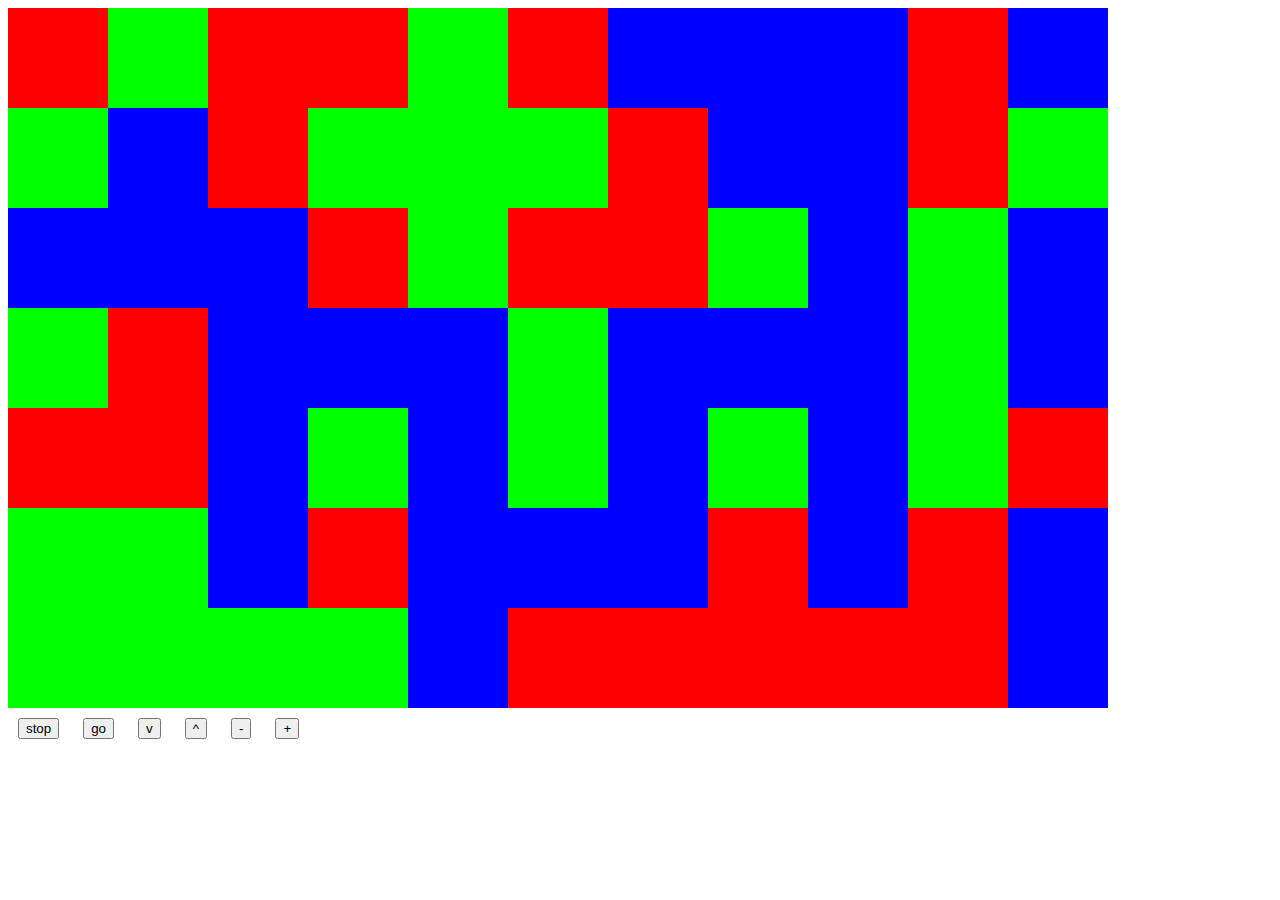
<file: rgb/index.html>
<!DOCTYPE html>
<html>
<head>
  <link rel="shortcut icon" href="https://faerie.garden/images/favicontwo.png" type="image/x-icon" />
  <title>
    faith generator
  </title>
  <style>
    div {
      width: 1100px;
      height: 730px;
      }

    div div {
      width: 100px;
      height: 100px;
      outline: 0px solid;
      float: left;
      }
      button {

        margin-top:10px;
        margin-left: 10px;
        margin-right: 10px;
      }
    </style>
    <script>
    var checker;
    var rate=100;
    var nIntervId;
    var colorlist=['blue','red','lime'];
    var colorlisttwo=['DarkBlue','FireBrick','green'];
    var boxlist=['a', 'b', 'c','d','e','f','g','h','i','j','k','l',
                 'm','n','o','p','q','r','s','t','u','v','w','x',
                 'y','z',
                 'aa','bb', 'cc','dd','ee','ff','gg','hh','ii','jj',
                 'kk','ll','mm','nn','oo','pp','qq','rr','ss','tt',
                 'uu','vv','ww','xx','yy','zz',
                 'aaa','bbb', 'ccc','ddd','eee','fff','ggg','hhh','iii','jjj',
                 'kkk','lll','mmm','nnn','ooo','ppp','qqq','rrr','sss','ttt',
                 'uuu','vvv','www','xxx','yyy',];
    var boxlisttwo=[];
    var x;
    var y;


    function changeColor() {
      checker=1;
      nIntervId = setInterval(myFunction,rate);

    }

    function myFunction() {


  boxlist.forEach(flipper);

function flipper(value, index, array) {
   x = Math.floor((Math.random() * 3));
   y = Math.floor((Math.random() * 3));
  document.getElementById(value).style.background=colorlist[x];
  document.getElementById(value).style.color=colorlist[y];
}

  boxlisttwo.forEach(flippertwo);
function flippertwo(value, index, array) {
  x = Math.floor((Math.random() * 3));
  document.getElementById(value).style.background=colorlisttwo[x];
}
}
function breaker(){
var t = Math.floor((Math.random()*7));
var v = Math.floor((Math.random()*7));
var i = Math.floor((Math.random()*[boxlist.length]));
console.log(t,v,i)
if (t==v){
//  if (document.getElementById(boxlist[i]).style.background=='red'){
//    document.getElementById(boxlist[i]).style.background='FireBrick'
//  } else if (document.getElementById(boxlist[i]).style.background=='blue'){
//    document.getElementById(boxlist[i]).style.background='DarkBlue'
//  } else if(document.getElementById(boxlist[i]).style.background=='lime') {
  //  document.getElementById(boxlist[i]).style.background='green' }
  boxlisttwo.push(boxlist[i]);
  boxlist=boxlist.filter(function(item) {
  return item !== boxlist[i]

})

}
}

function ratedown() {
  breaker();
  if (rate==1600){
    checker=0;
    console.log("checker="+checker);
    clearInterval(nIntervId);
    }else{
      rate=(rate*2);
      clearInterval(nIntervId);
      console.log("rate="+rate);
      changeColor();
      };
    }

function rateup(){
  breaker();
    if (checker==0){
      changeColor();
    }else{
      rate=(rate/2);
      console.log("rate="+rate);
      clearInterval(nIntervId);
      changeColor();
    }
  }
function stopTextColor(){




  breaker();
  clearInterval(nIntervId);
  checker=0;
}
function goTextColor(){
  if(checker==0){
  breaker();
  changeColor();
}else{
  console.log("im going already!");
}
}



    </script>
</head>
<body onload="changeColor();">
  <div>
    <div id="a"></div>
    <div id="b"></div>
    <div id="c"></div>
    <div id="d"></div>
    <div id="e"></div>
    <div id="f"></div>
    <div id="g"></div>
    <div id="h"></div>
    <div id="i"></div>
    <div id="j"></div>
    <div id="k"></div>
    <div id="l"></div>
    <div id="m"></div>
    <div id="n"></div>
    <div id="o"></div>
    <div id="p"></div>
    <div id="q"></div>
    <div id="r"></div>
    <div id="s"></div>
    <div id="t"></div>
    <div id="u"></div>
    <div id="v"></div>
    <div id="w"></div>
    <div id="x"></div>
    <div id="y"></div>
    <div id="z"></div>
    <div id="aa"></div>
    <div id="bb"></div>
    <div id="cc"></div>
    <div id="dd"></div>
    <div id="ee"></div>
    <div id="ff"></div>
    <div id="gg"></div>
    <div id="hh"></div>
    <div id="ii"></div>
    <div id="jj"></div>
    <div id="kk"></div>
    <div id="ll"></div>
    <div id="mm"></div>
    <div id="nn"></div>
    <div id="oo"></div>
    <div id="pp"></div>
    <div id="qq"></div>
    <div id="rr"></div>
    <div id="ss"></div>
    <div id="tt"></div>
    <div id="uu"></div>
    <div id="vv"></div>
    <div id="ww"></div>
    <div id="xx"></div>
    <div id="yy"></div>
    <div id="zz"></div>
    <div id="aaa"></div>
    <div id="bbb"></div>
    <div id="ccc"></div>
    <div id="ddd"></div>
    <div id="eee"></div>
    <div id="fff"></div>
    <div id="ggg"></div>
    <div id="hhh"></div>
    <div id="iii"></div>
    <div id="jjj"></div>
    <div id="kkk"></div>
    <div id="lll"></div>
    <div id="mmm"></div>
    <div id="nnn"></div>
    <div id="ooo"></div>
    <div id="ppp"></div>
    <div id="qqq"></div>
    <div id="rrr"></div>
    <div id="sss"></div>
    <div id="ttt"></div>
    <div id="uuu"></div>
    <div id="vvv"></div>
    <div id="www"></div>
    <div id="xxx"></div>
    <div id="yyy"></div>
    <button onclick="stopTextColor();">stop</button>
    <button onclick="goTextColor();">go</button>
    <button onclick="ratedown();">v</button>
    <button onclick="rateup();">^</button>
    <button onclick="window.location.href = 'https://index-of-works.glitch.me/rgb/small.html';">-</button>
    <button onclick="window.location.href = 'https://index-of-works.glitch.me/rgb/big.html';">+</button>



  </div>

</body>
</html>
</file>
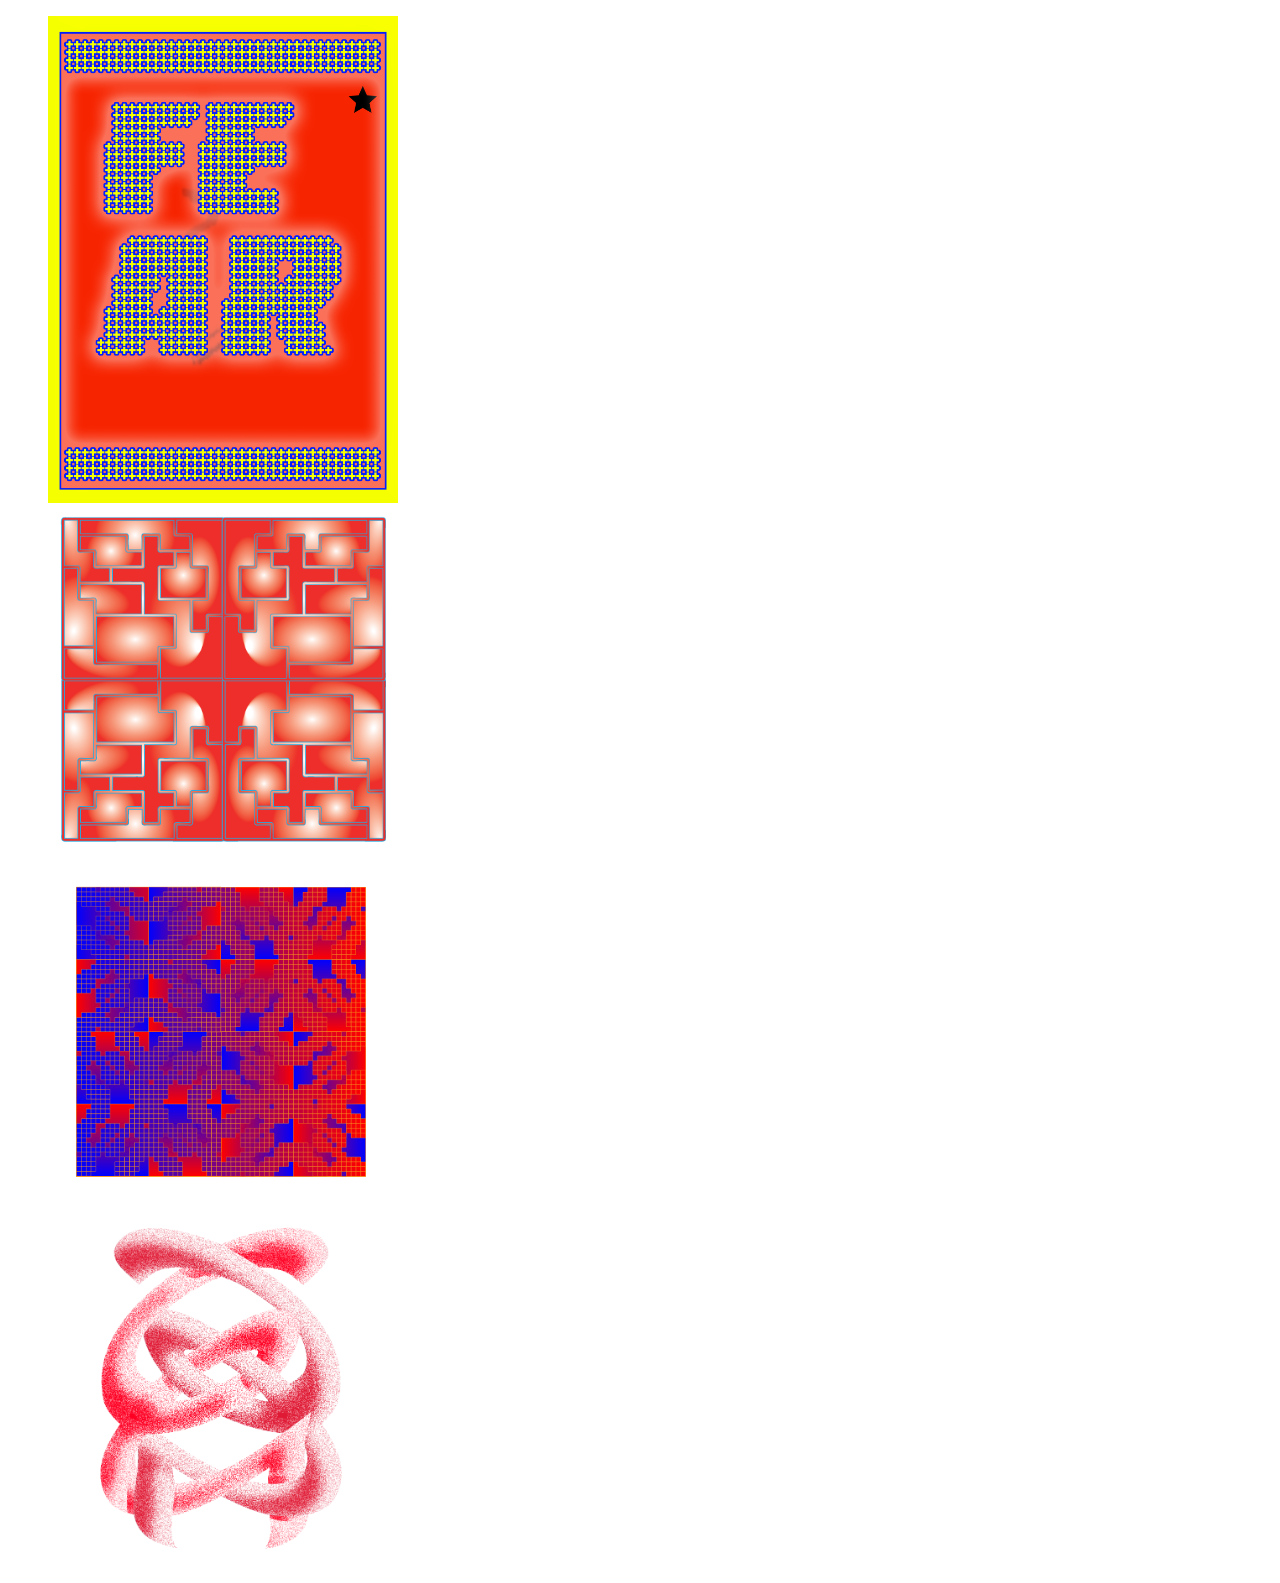
<file: designs.html>
<!DOCTYPE html>
<html lang="en">
<head>
    <meta charset="UTF-8">
    <meta http-equiv="X-UA-Compatible" content="IE=edge">
    <meta name="viewport" content="width=device-width, initial-scale=1.0">
    <title>Document</title>
    <style>
        ul{
            list-style: none;
        }
    </style>
</head>
<body>
    <ul >
        <li><a href="assets/fear.png"><img src="assets/fear.png" width="350px"></a></li>
        <li><a href="assets/grid-gradient-1.png"><img src="assets/grid-gradient-1.png" width="350px"></a></li>
        <li><a href="assets/grid-gradient-2.png"><img src="assets/grid-gradient-2.png" width="350px"></a></li>
        <li><a href="assets/walgreens-symmetry.png"><img src="assets/walgreens-symmetry.png" width="350px"></a></li>

    </ul>
    
</body>
</html>
</file>
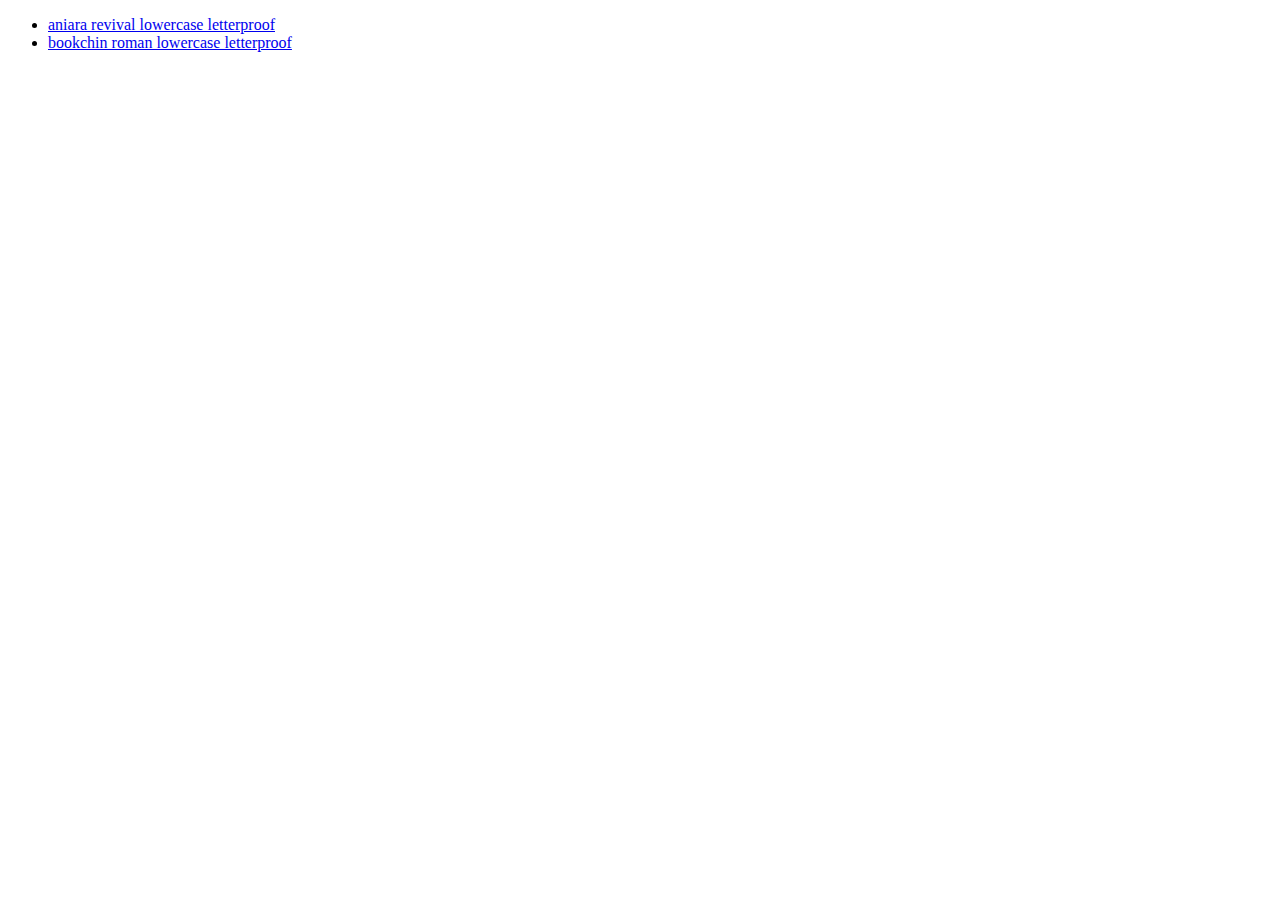
<file: fonts.html>
<!DOCTYPE html>
<html lang="en">
<head>
    <meta charset="UTF-8">
    <meta http-equiv="X-UA-Compatible" content="IE=edge">
    <meta name="viewport" content="width=device-width, initial-scale=1.0">
    <title>fonts</title>
</head>
<body>
    <ul>
        <li><a href="./assets/bookchin-roman.pdf">aniara revival lowercase letterproof</a></li>
        <li><a href="./assets/bookchin-roman.pdf">bookchin roman lowercase letterproof</a></li>   
    </ul>
</body>
</html>
</file>
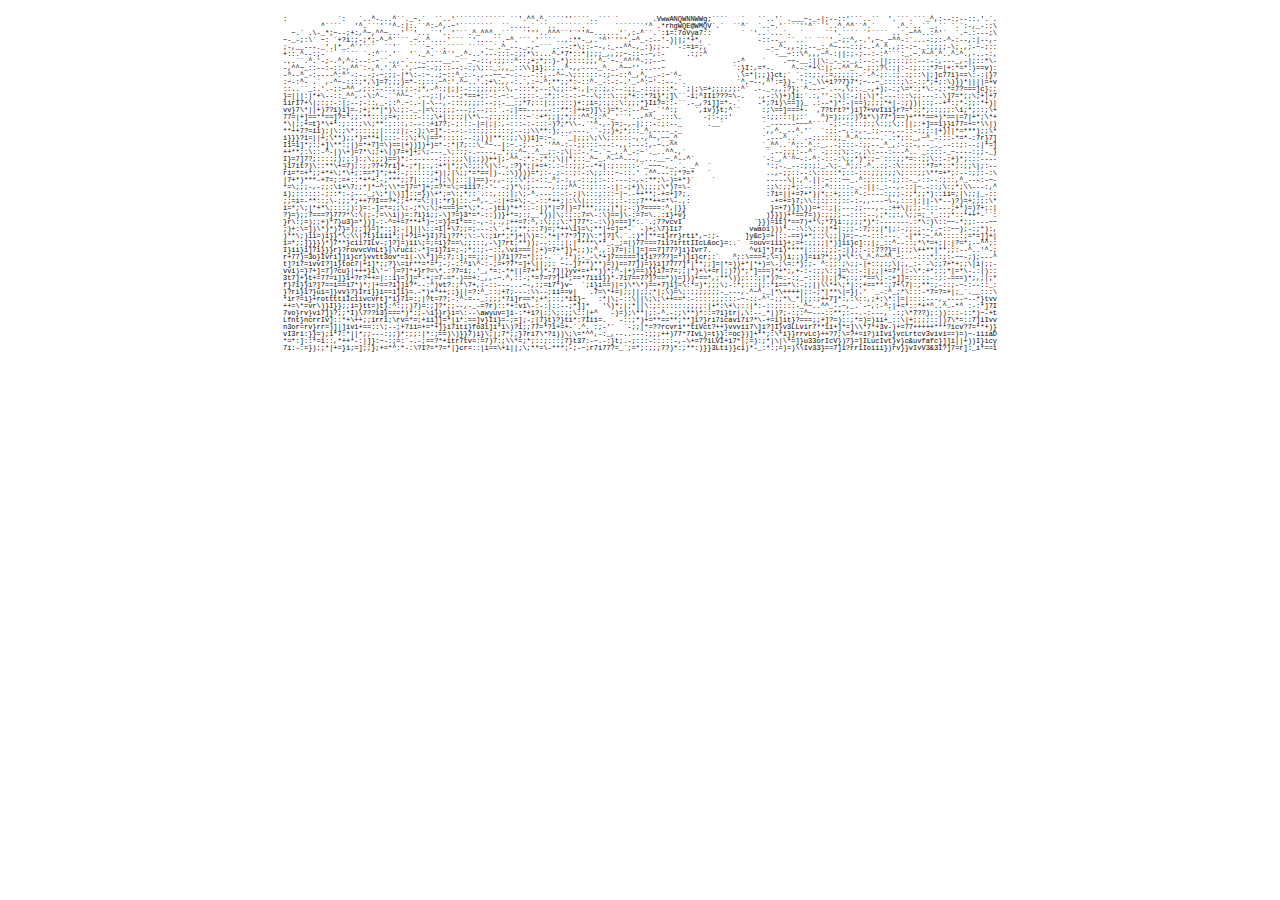
<file: gleaning.html>
<!DOCTYPE html>
<html>
<head>
  <style type="text/css">
  @import url("https://fonts.googleapis.com/css?family=Inconsolata|Roboto+Mono|Ubuntu+Mono|Cutive+Mono");
  pre{
  display: inline-block;
  font-size: 9px;
  text-align: center;
  font-family: Ubuntu Mono, Courier !important;
  text-rendering: optimizeSpeed;
  }



  </style>
  <meta charset="UTF-8" />
  <title>gleaning</title>


  <script>
  var rotation=["hide_one","hide_two","hide_three","hide_four", "hide_five", "hide_six", "hide_seven", "hide_eight", "hide_nine", "hide_ten", "hide_eleven", "hide_twelve", "hide_thirteen","hide_fourteen", "hide_fifteen",
   "hide_sixteen", "hide_seventeen", "hide_eighteen", "hide_nineteen", "hide_twenty", "hide_twentyone", "hide_twentytwo", "hide_twentythree" , "hide_twentyfour", "hide_twentyfour", "hide_twentyfive", "hide_twentysix"];//this is the array of ids for the frames stored in the body
    var n=0; //this is the counter
    var nIntervId;
    var animation= ["hello <br> dog","bye <br> pet","sup <br> fool","yoooo <br> gurl",""];
    function changeFrame() {
      nIntervId = setInterval(flashText, 200);
      //this is the speed of the animation, lower number is faster, by ms
    }

    function flashText() {
      //this checks what frame we are on and counts up by one
//       document.getElementById('my_box').innerHTML=animation[n];
      if (n==25){
        n=0;
      } else {
        n=n+1;
      }
        if (n-1<0){ //this hides the previous frame
          document.getElementById(rotation[25]).style.display="none";
        } else {
          document.getElementById(rotation[n-1]).style.display="none";
        }

    var x = document.getElementById(rotation[n]);
    //this makes the current frame visible
    if (x.style.display === "none") {
      x.style.display = "block";
    } else {
      x.style.display = "none";
    }



    }

    function stopTextColor() {
      //this is the stop button
      clearInterval(nIntervId);
    }


  </script>


</head>


<body onload="changeFrame();">


    <p id="my_box"></p>

  
  <pre class="hider" id="hide_one" style=" display: none; font-size: 7px; font-family: monospace; background-color: rgb(255, 255, 255); color: rgb(0, 0, 0); line-height: 7px;">
            =    ''^-.^''  `^_.`    ````` ````` ```   ``'.`'``  ```  ```'`               =vczcczuoo-  ``        `'.`` `'^^..'^;:""-- ```.` `  ```` '   .`.""-:-.,-,'`  '''
                `'` ``''^^-:-` ``"^.^"^`           `.'^..` ```````   ```       ``    `  YEh0YTOPTk@s'      `    `'.'`    ` `````````'.` ``      ``````` .``   ``,^"_-::::|
'    :=::-^^^_-,^...'..`''''````'' ``.'```'..`'''``     ```''.^.``````.^```'`.``^-,^'```]khPd#B#H#MQv`        ``` `.` '         ``'      `  `  `` `..'`."^`   `''`"_^^--_-
-,:-:  .;``:*>::-;;:_.".  ``'^..^.''`'`   ``````  `''`   '```  ` .-::^.^.`'``````...^"^^.-=vk@#BddHo.           ;:-_.'` '''`  ```.^-^.",'`_^^^.'^"- ``',;:--.--^_^:;--^^^^
^'^-,.`^` :>;-_`'`''` ````  ``  '' `` ``      `.``'^^^''...`  ``^_-;;;-^^..-^^^'.^^.^|;;::*l;-=tII+'             `.^^^,_-;"_,.-.._-_,---^'^^`` '--^-.._-:-:-_:-'^-^'^--,^^
;_^""-:"``        `^` `'``  ` `.^'  `  '''^'` '^^"----:::-,``'.^;**::;;;:-^_^::.^-,^^._:-'`-+)*;*+|^                 ..---^^^.^^,-::--";,^-_-``  ".`^....`..'.''`",.'^^''^
_` ..'`^".``^'""^^---```^^. ```..^.^..,"  .`.^-^";::-.-,-;-:--;-|=;-:--:^^^`'^`..`'^_:_,^^`  `_;]>|:.       '--  .__` '^-.',;;:-^^^^^'`"^_-";;:------^--_-_,-"^_-:--:|:-__
..^_::-_:-":-,^.`:-^..`'^.^`.^..--:-,,",,--::---,--^"-:;;=ir;-:`..^^^""^"^.`..'.^````'_,"'                   `:;:;rcr: ._^.:|;,::.^.'^'.`-,:>;^:;-_-::::-;=|*:*+;-|;|l*:;:
-^'.,:-_,,,-' ^-".-:".-:-^--;-_-_``-^-:^^-"-^^-,.'^^,--.'":;^^_.._-:,-"--,,-----.._^.^'-".                     -,-^:*l*`'-----^,+:::::--`^'^--.-:'-::-::-:t++]];+;-^-|]];|
--._`'``--^^^---::":+;>;;:;*;-,-^-`.`:^..^`'``_;;:^._,^`.-_,'-||:-|:---^"^"-,--. `"^.. ^-^                     ^^.`''^-+^`'_^:::*|=)17;;."^_";:,-::-^,";:;:-;|*;||||*)+ll7
^^'``_` '^::,...,:-;--;;--;---:;-^`^-;_:-"-:::;:-::;-^-"-;:"^-:::-:;:^:----^"-"-:-^^--;;::-,.'         ``      ^'^",^_"-_    .`  ^^^;::^^^.:;:_-::|;--:;-,:-;*=>+*|+t]-:|7
"--_;||;""--..'^'-;:^,_``'^^"^_-"-:;--:-:;;;|:-_--"-,.-::--^,::--_---.",:;--:--:;|:::>1r):>+;;^   .--:;;;;;-`   _,-;*;;:-*i]:.   --::-:;-;|;:---,--:;-..^-`;+|*;;;;;;;))|i
li=;:::---^,;:_"-_-:.^^-,.'.-`^-.:,-^_"--::;;:-"-:,_^--;=;--;-:----;*:->);--:-::;;:;|tl]7:::,,-^   .7t1)|;-.    .-)l>;;=))*>*  `;)|;-;=7;-:;;;||--:;|;::;:-;;,-;-;--;|*;;|
i=;;||+||)+1>|;,^);++|;||---"^,||):-:;;-,":;,";:-^`^-;|7:,---,--::-;;;+*7+,;+|---^^"^_^``.-;;;:;-    :7+|:.      ,:*)=))+*|;-  ;>]]]|*i7);itvl]>li=*-:;::-::;-;]|;;-::;;;;
=|||||;;+)71])*;-;:----;|:::---;;;:;;::--;;;:^_::-;:----_`";;::;:;;:-_.-::.`.`  `'.^.^..---;;:._-.    .]c*`       ,-::-;;:,`  ^-;;--:-;*);;;|*;||*++*;|>7++|+);|);|;;;|;;*
);;+>11)|||;;:--:*|;;|:;:::_--.-::=*]|-::::,:;;::-"^--"^-^-::-:);:;;,. `.,"_:|;-^.-;::--;-"^^^'..  .    `^        ^_,""-^.`  '^_"-"_-:------,-----;;:-;*||>]7*;||;|;-:|)7)
|;|++]i*;*|:;:;:--::::-,::;:-":;;;1;----------:---,--,^-;;;;*,;;_^__^.'  .::;*;;:---_^_--^^^^^`^^   `'            ..'.""^  ^.'^"--"^.-^...^-^^^^"---"----:|;;;:;:-:;;;;;++
rl1i)||*::*;;:-;;|;;;;:---:;;-;::;|;---"^^"--:|;;;;--;;*|17+;"'   `,::-:-:|;::-,-,^^_^._^.^.^_"""                 ...^.,.  :_^-"-:;,.^^._^__` '_;;--^^..^^--"^-;;_-)l]7]>7
7i]=;:;;=|;;:;;+7=|)>+:;|;--;|==+=>+-";:|:,-;-..,-:-^'.:,^-:.`''.,-^:;:---_---^^,_^^"^"_^"...'^^_                 ``.-^  ```',".`^::---_::,,^._^,,--_^,--...^"--:-_:::;|lt
*)|---_-__;);:;|)+;;;);|71]+]>;|;---^:|::::',^.^..-:-:^^'``^^-;-::;;--.`.. '^^...^,_'`.'`..,,.^.'                 ''^-^ :_"^' ^::"-::-:^:;-,,,--",^''`^----"^^",_"---^^|;;
7>*;)::-",-;|);||;::-,;|*)*;"^^^,,^"-:::;:;:;;*;;;;-^'.-;:_:;;:;;;;;^"^.^^`..^'_,,_"^'`.....",^^^.                   ` `.^-".--_:--;;;;;;--^`---:::);:;:;;-,-;;;;:-:-:,^^.
=7]77;"-;;:+>==;:;:=>)=i7*;_-;;::--|||;::;::::;;:::_^:l=|;|7=;.-_-:;::,^;||--:--:-"``^^__"^.`.^^             ^-:' ";* `,_-::::"";;:".-;:"'``-:--::-:---;*+|:-::--::::-^^-_
7=7=;::;;;;;*|*;-+))7+:*+;"::--::-;||:;;:;;)|*);|:^-;==+|)*;:-`-"-:::--;;;:--"_-:^`  ..^_",,-;;:.                  -;.:-----::---,;;-,,---;;;;:--:-,-::;;:||;:-----:----:-
|;|)|+-|)>;-+);;-|||+:-;||:-;;---:*+|-::--:|+|+-"-^-::;|;:-,-,`----"----:--:-_",-".^,:;:;^-::::-                    .^-|;"^ -;;.-:-""^^.-;:,--^-:---,^"--,,-^-,.."^^,,..,:
]|;;:-_:;::)=|+|:))=-`:;*|++>>||*;;)|||:;+>)i;-'^.`-|+;;;:,,_--:;;-._--;:----::^-;:::::--:;;;:"`                    _::||;:,---^,--:-_^^-;::^,,^.^,-;_`^-::;;:::;;,-"-,^..
:,^_:"--:;-;;,;:"-^":-:::|)];:|i]|;|:+;-:;;-.`,-^^--;;::-.'-,""-----;|:-,-:,-.:"`.-;;;;^:*||***                    :>+|*=>);+|;:-;:-:--^-,^^,-:::"-:;;;|*;-+=7|;;:-:_:::,'
>>+-:;:-:;^,;;;;;;|iti;>)*;*;;+*::;-->l*::^'.'"^":;;**;;-^^--;||::--;;:--:-"-:-"---;||;;*;;*=*;                    .+=+l1|:|::-:-:::-_--^^"-^`:-^-:-::::^,-.':]*+);;;;;;".
*||--|;;:;-"-;7*;):-+7+>;-:;,-+|-;;;|+|>]|;-;:^^;*++||;;-_-;|||=]|:|**;;;:;::;;;:,;||||*|;++=+,                    -*)]|=|;*+*:::;;-^,-;-,,^^^-|;-;;;:,,------::;*|*|-.:-.
=|::+>77>l7=];:--|:--*|;*|;|;|71i>;;-*=>=i+;+-::*71];*;:;:^;+**|;--:-|=):--;|+|;--|+;;;|+)|-;]                     i7*=|)=)+*+-:;;;:,:::---^-|--:^::;;-.^.--:;:,-;;;,`'_"_
+;*=];;;||+>lIl7|*;;-.;':+|);|=*)+--*]+]=)7;-^--..^-*++=|'.^:;;;;:-;)*=--,:|*))))|;;*^-;*=7ll=                  ,;*7lt++*>)||;;;*]1;:;;:;||:---,,^^._;;-:;--.`';;---"-^..^
|,-;+|;;+*|>il++;*)+)*-,)7:|7+;+;-:v*|;|=:;-_^_-:- :|;||;--;++;;*|:;1>|;;;:;;**||||;;||-;|==+*                 .nt+*;;:"-;;;;:::;||;:::,;|_,:;;--^::---"-^ _-"^-:"-;]l|...
+||>l7*;)=>)|;::-+l]|)*)|:,;|=+|*t7*=+=)||*:,*:-;t+;;||;;;||'-|*;;;|1=)*;:|++++|"^;;;;;|*77lll|^,>*'          `cv=|+;|;;>||;;::::--:*|-_..--"..`` .,:|:-`"^-"-;:;)*||;||+;
+;-;7]1**)7+;*77+|*tt||ll=||7t>;;)))i>>]);;:,;-_-=irI=:||=|:---::;;:*|;;;;*>7;|>||+*||*|=77illi1ltoahaur]|-   7zz17l1r7;;+;:;;;;;*)=1itv||;:_-;-:-::-;;+77:;;:|||:.^'`"---
7))17>7]==]i>]crllzool;;:lct1=-;7++]>1>=::||-:,.^:--ir=)=+:;;;++;*>)|:|)7;**|;*;;,*|;||*+))7=)i1li]:          +i>*;ll7)+*|);;;;:::,,-;;,^.-;**||:,^-:;||;::;--"'^^.'`^,,;;
l1==lcllvctl77ltvtIzococt|*l];;|;*>>|+7;-||]|:;^:>)1>71>*|;::_``^-:;)*;|)+;*+|*;;;;;*>>|*)+|;;+71rt+:-      ";+++;;|=;*|,|=+=*>>;:;*|;:-:^-^'.'..:^`'^"-:|:;;:--::*);:-..^
;=))]cvIl]>71tcl1*ir=*;|i);]1;::;*+;:-;^;-:>-_:--*==1=)7);;|;-;` "--^:;;;;;*;:;;;;;*:=]))||;;||;||;-;>*|;  .||;+*)|--:|;:+;--  "::-:;::-,;:-;;-::-,.;;^^;;:|*:;;::"||:-^.^
vl)]>)7>)*)rIt1*;;)l+_.^-+|=>;>]=)|;;.|=+;|:`'^_;;-;>||*1>=)=-;=;:** "::----_'`-^-;|;|)*+|;;;::;|;;;|+7;  ^|;:))*)+|++|"::^--:;;;,*7*;---;:-:;;)=*;^-::;;::-;;*||;^";+;;;;
1=*]t)*77>>itt=;ll7=>|-'-l7>*+;;;>:;".7-:>*-:^----^^--:-:|*+77=);:;;^-::;*+**^-*;-;|++*;;;;||)*|;;*|--+` .*|-::-;;;+1|-::-^-:-:;;:|*;---;++|:-,;*|=;-::-""--^-||;;;--:"--:
1l1ii++=)*=>;)=;;);;|)|;7l]1i];,.-->1>|-|;*=;;"^__.^^''^-,,,:==;|+=l+;|||++||;;|:-::;;|;;|++*|-:||;;:-  .,;;;-::;::)1|+;:"-;:;;;;;|;;;----||;:,;);;*:;;;=::::;:^'^^.^-^."^
riiilicl)>ill]*lil+)]li)>>=1]:.;);:)+;_;*;|>;-_^^-;+:.^,^,:,_:|7]||)|>)+=*;;;;;--::--"----;|;-----:;-` '-_^^^.^.`._:;||;;|;:-"|||*;;;|i;^. '^--`";;:--^"||+*|;-^``^,;;;|;-
vl7]l|>cr]rIcccz)rtvct1+1lill:";=1=-7>::,.:;-^_-::|)7|-,-:|||;::::|+)|;||;:;;:^^-:;;-::--:;;||;:-:--' -;;;""""--_"-:-:;,.::;:---:;;"^^,:-^^::^;-:)7|----..`'._"_`'"-littl>
]+||il|)tcti*,717lll)+i;^_;;|*+>];7i|:-,.^_,^-|=+-,-+::l>;--:;;-^""-*+;;*=|;|;:::::::--::-",:::|||^..;]+||;:;;:;|;:;:---"^^.'`` `.-.^.' '^.-:_-:-;;::;)|:_.-^.-_ ^::";:]7)
u1;11l1|=7l]*:iI|>tr=tt+;:;:;_:;^-=1rl>)|:"",1kTszI||;,||7l>;--;-^-:;---:;;;;;|+;--::;:;:----^^,:;^.i7=|;+7ii;-|-'-;||",--^'"---;+*:-,_"-:---,'`^:;;::;||-:+;---".:|-_|t1;
octcv7lltt]::;;:;:";irl=|>t1||;:*7l=>+;=);;]*rttr>t;_;;;_-;|1lti)*]];:li=+|;:--:::;|;+>)|;;;;:-:;7trl7l>]1ronr7+:..*lllv1+|;;:;>]i]+:|;+|1lil]_";;|*|;;:;-;:*|+1);;;7tI7Iv
sz=1cIlli>|;+)i1r*1|:;;;`-|)=]>++>|>17>>l])lnzv77|=|;*]='.)|)7i+|**;._-^`--^^^^"__,--;|;;:;;;;:-;+|;|=)|;*1rlllt1|;;*lttcclll=|*ri17>l)|)>>))iir1|]*|+7))*;;|)1ri>*+|;;ruz
uvl|=i1l|)7);;];;;;-_,,:;;;::*;;|;^;=];:]11+=i);;;;7:;|l>l7);+1+||::*):` ^-:;:--^",_^""^.``''.^^^-|)>1>|-"-|7]);||;;;;-;)]tItrl]ill*:il=irr])>]-l]Ic1tzYVItIi1);;;'*iluOYv
I**;->|>*|-:=;|:--:)|-^--||-.-'-;**|;*+>)>vI||=|;|-;;:;;-|:-:;--:|lltr;^:;:++]7:.-;|;:---,-;::;|:":ioci;7I]|]+---|=)++|*>11toctvcr+>*>])icvvtlvl7vizYlo0uot+;)|;;>:1vi+rz0
)^-;*;;);;-:*l);)=:i]:||:.:^ :;ir7*||;|=ill|-:*]+|:++:|;;;|||::|;|;-;-^;rti17=l- ;==>>ll))*]=1*rc1|]];tshz]>];;;|;>>+)=71l:"1lltI|;)77)+)t7;;|77ii*it1ccukzr=|;li]`|:;r]I0</pre>

  <pre class="hider" id="hide_two" style="display: none; font-size: 7px; font-family: monospace; background-color: rgb(255, 255, 255); color: rgb(0, 0, 0); line-height: 7px;">
   '        ::    .'"^...` `'-.`    `````  ```` ```    `'.'''`` ````  ``'` `             }snnoouzzY&^  `         `''`  ..^^.^.-;:"_:^````'`    ``` ``   ^`_--::"^--^`` `''
                 '` ``'..^-::^` `.-^.-".`    `      `.'...  ```````` ```       ```   `` ;mGakOGgG@Eqs.     `'   `'..``   ```` ``''```^.  '`      '````` `.`   ` ^"^-^:-::\
 `   .*\-:_^^^::_......'``.``````'  `'''```'..`''``     `'`''..^'`````'^.```'`'`'--_.`` ^+vsdQMQHXNQE;         ``` '. ``         `'` ``   ` `   `` .^'``."'`  ``.`.-^^-:--
_"::::  :- ^;)|:::\;:..^`   `.^`...'```    ``````  `.``  `.``  ```":;:^^^```` ````..."-"^.;]ticODhPc.            :--^.' ``'`   ``'^_:.^_"`.^^^.'.^-^ .`^-::-^_-_"^-|:-_^"_
..'""_`'^ .++--`````' ````   `   '` `` ``     `.```.^_...^^.  ``.^-:;|:_^..^".^'..-^^:);;--|):;|)]>-              `^^^_^--:^-.-^.^_-^--::'.^'`` _--""'._::::--;^':-^'-:-"^
;"^__":-. `        ^.  '``  `` '^.` `` `.`.^```_^"----:::;-_```.-*)\::;:;:-^^";-._:__.^-;"``':+|]]);^                 ._::-^^^^^^-:\-:-":^---_`  '-`'^.'^....''.`'-^''-.'.
_. `..`'^"'`.'^"-.":-^ `.^^```''^^^^^.^-. `..^--^:;::^^--:;:;-:::7*:::-:-._.`_.'..`.^:---_`    ':;;:"`       ^-'  ^^^'  ^_'-:\::-._.^.`^-^---\;:-_--"-^:------^^^-:-:;;--^
.'.^-:-^-:_::--.'^-_^..`^...'^^._:-;---"---:;::--":._--:;\]r}:;_`^._^_"^__^.'^..^.````."-^                    -\::;]vt|`.^.-||:-;-.^'...`.:-*)_-::__-:-::;>=+\:)+::=;i?::;
"^.`^-:-"-^:-``--.^-:._::-":::--:.`.-^:-.-"""^--".^.^--^'.-;-^_".^-:--_---"::---_.^^^^'.--                     -:-^."|l>^ .-:--^;;;::::-''^'-:_^;^.::::;:-?r*]7>||:-^:)7]:
"--.. ^ `:_^^-:--::^)*)):;:+);-:--^.'^:..^.```':;;:.^^-'`---^.;|\:;\--:"^^.----_``.-."``--'                    `_.`'`.^|+: `^_;:||*=)i|;^"^_^-;--:;:_-";;:;::\||;|;\;)+]v?
"..` ." `'-::..'^::::":;:";;:-:;;^.`-::-:---:::;::::;^---:;-_-:;::::|--:"---^-_-::-.--:;:::;:-`       ``````   `^'_-^^"--^^    `   '-::-'_'"|;-"::\|:--;:---:|+>>+)+}t*::=
:-:--||\-^--"'.'^':;"^-' `..^".""_:;:_:--:;||;:-"--^-^^:-:-^^:;:""--:^.--;:--:-:;\\::|]il;|]||;`  .:;\|*|\\:.   '_-:|*|;:-:*|:'    -:--:::;;;:--"--:::".^-'^||**;;;;;\;>+>
]l]*;:::":_^-;-_-:^:^..--"`'__`-"^:--^"-:::;;:---:--."::|):::;:::--:);-;]|:-:-:::;;;;}r?]):::-:-`  `7vi>*;:^     ::i]*:)+))+)=-  '\;-:|=+;-\:;*+;-::|\;-;;^:;:"::-;-:||+\|
}l*;||*|*+=7?+|:^*;;)|;\*:-:-^^:||:--:;:-_-;:^:;:-`^-;\7|------::;::\;|+*]:-*);:--^-^_^' '^:;;;;:`   -?]7;.      ^-*=>>)+=++>?  ->??)\=]+|*vttl]i}=*;-;::-:::::)+||:-:;;||
7)|*||\;\)+i?=*|::;:---:|;::::-:;:;;;:-:-;\;;-^-:-::;-::-'`:|;:;;:|;::.":;-'..` ``..^.^'^-::;\_^-.    `>v|`       -::;::\;-"'  `:;;::-:|+*:;|+|;|++**\;|=)+||)|\**\|;;|||\
=|:|)>l7|\|;::---|*|;*;;:::--:^_::*))7:-:::--;|:;;:^-:-""-.::--*+:|::^```_""-|\:-^";;::-::--"^.'.  .     .        ^^___-"..`  .""--""::----:----:-:;;::|*|=]]7+**||*;:\|>]
|\\=)=i?\;>;:;:;:--::::-::;;---|;;7+:"--------::-----:^-:;;;|:-|-._^-^.```-::+*;|:---^^"--^^^"'`^    '            ^.''^"^'  .'^"-:-_^^-.^_"--^^^.----":::-;|\\;;;::;*;\;|=
l}il]*\||:|\;;-:;|\;;\;-:--:;::;:;*;:-:-^^_-:-;|;;\--:;|*)i=*-^    .;::-:-;\;:----"_-_._^.^^.^__^                 '^^^^^-  .:^_-"-;:^._^^^^"^``.-;:-"^^..^-:-_-;|:^;??>>>=
?]i>|::;+=;|;:;|)]*|>=|:||;-:\*>)+=);":;;+--:;^._--;_^`-:^^:-`'''^:"-;:--:-"--_^"-_^"-_-^""'^`.^^                 '`'"-`  ''..:^'`-::--"-:-"".^^_----__--^`.^_--::"-;:;;)r
\+*;--_"-^:|*:|\*+\;;|*;*7]=)7|;;:--_"|:::;^."."^.^\-:_^.``.^_;:-:;;:-"``^``.^_..^""^ '^''.^-.^.`                  '^-^ ^-^^.  -;--:;----::-----"-_.```-----^^^""_-::-.:+:
?)=\||:----;\\|:+::::-:|\)+|-^..^--_-:::;:;;::|||*;:"..^:;--:;::\\;;-_^..^''._.^--""_'`'^..'^-_^^.                     `^^"-^.:_-:":;;;\|:-:`.:--::\)::::;:-":\;;:--:---^^
]=7]>*:^:|;;>)>\;-;;>)*]?+*-":;:::^:*|\;::;-::::;::"^:?}|\|+>+-^-^-::;:_";|;-::-::-. ^^^^_"^``^^`            _"-   *" '-"-:::::^-;:-^"::-.``.:--::--:--:|+*;-:;::::;::-^"-
?=)>|:-:\;\;||||::)))7;;)|--:--::::\|::;::;|*\+\;\-^:*7>+*)|::_.:^:::--:;;:---^-:-`` ''.^-"--:;;-                  *^.;:-----:-----*:-----::;;:::::--:::;:\*\;-----::---:-
=\;)|)::*)+-:=\;:;*||;-:||;-:\::-:;||:::---;|**\"--":::||::---..:_--"---::--:""---.."-;:::.:::::                    ^^_;;:^`';;-^::-^^^.^:;--:--:::--^_---"-""-^'^^^"-".":
?)|\;-_":::\7*|+;;))*`^;|||*)7)\+|:)|;*;;|=+?>:^'" ^;)|;;:--"---;;:^^--:;:--"-;-";\;::::-::;;:-.                   .;:::|;:--:--^::::"^._:;:-^-_^.--:;'.-::;;:;::;:"---_..
|--_:----;::+--;-^-^::-;:;+7=:;=l);*;;>:::;:-`.-_^"-;\:::-._-"_--_-":\;:--:---^;..^;;;;-"||||||+                   .=)|\*)>||+;;-:\-:--^--^^_--:::-:;\;;*\-;>>|:;:::-^:::^
;+7;-;:-:;:.;;:;:||]lv*)>*;\|;;);:;:-|ti;:-`^'^_^-:;|*|;:"^--:;|\::_;\;:-::--::----:|\|;||;|>>|:                    |=*7i+:;;::::::::__-_^^-_`^;_-:::::;:_:-'")=*=*;;;;\;^
)|\;_;;;;;:"-:*>:+|-:?+)+:-\:-;)::|;|=+*?);;;;-'-*]7*|;;:-_:;|\|7);;*=|;;;:::;;::-:|||*||\|=>7*                     |*7*+);||*;::;;:__-::-"-^^^;|;:;:;:"--:-"-:;;|*|)|--:^
]*;:;==?)]i)7=::-;::";*;\);\\;=??i;;:;)=>7l;);-::==r*|*::;^-+)+|;:-:-;=>|--:|**|;-:*|;|*+>>|_>;                    ?l+***=)+||;::;;:_-::::--^;;-;"-;:;;_^'--:::--:\|;^`.-^
l;||]*;;|||=]tt]+|\;\`:_.)|**;)+*7"-:]=)i*>*-_^--..-;*|+=-'^:;;;::::+++;---;*+=)=*\;|-^;|+7il>                   :*)}r]\|+=*||;:\7l>:;;::\|;:---"^^^.:;:-\--_''-;::-""_..^
]:-;)+|;|+\*]l>*;|++**;^:?;:+];*;:_]};););:\-^^-::'^|\;||:-:=||;||;:]?);:;;:;*+||*|;;;|:;*==|-                ]0n37*|\;"-:;;;::::\|;:::::+--:;|;:"-;:-:---`^--^-|-_:|?)_'`
+||*ii)|*=>=|\::::]l**>+);-:|)=||?r++==>*;||--;-:i};;|*|;;||-'|+;;;\]7=+|:;*)+*+;^:;;;;;*>7?rl];:-:.         =&svi**;::-=+||;;-::-::|*;-^'"---^^.`'-:;;:''^_-":::|)|)|*;||
*|--)]?=*=>>;\7l>=|iv]:>l])|+}l\;)\)7])77\::--:__;>irr:\|+*;---::;;;||\\\;|>?*\)=;*+||*|+7>?}li?itzaPPnt?;    7uut)i?il|:*|:;:::;|==7?lv+;;;-^:""--:-:;;)];;\:\)*\-^^`.::-
7>)]]>)?7>7l?>tvl}vnuz||-*vvl];:*i;]?7]=\-;|:::^.-:_\t])==;;;;*)|\==*;;+7+*=+;||;-:*\|||++)=>)]?li?).         _t]=;=}?=++|||;:;:::-":;\::^_:|**=*;"-::||\;:;;--^.^^.''^":|
ll>+>vvltvtr]>?rvttcuz3zc7;>l+:\;\7>)\]|:;;=>;::_=+>7)?>=|;::-.`.":;=>|\*=|\+*|\\;;;\>>+*)*|;:|=]lt7;:    ^:-\**)|;;)|\7:;+===)>\;;|\;;-;^^"'.'''_-``.--:;;::::_--;+;:-^.^
;==+=}3vt?7]?t3tl\>}>*;;=?;)?):-;;=;--:_::^>\_::-:)+]7*)>|;\;:;- .-:--\;;;;||;;;;;;\\;]=)|;;;\*;\\;--*:  :+)*|;|*++:-::)-**::^ .::::::::_:;-:;::::-._:-`-;;;+:;\::-:+;:".^
v}==?)=7=**ivvr+\|\i]:'^.*|>>*|77++:;.:=]||;.`^^;|-:)+\\=7)))\-)*:\+``::--:--^`"-:;||;)+)*\;;:::|;\;\;  -|=+|:\)|*+||)+:_|_--:;;|-;7>;::_::-:;||>|;-^:;:\;:::;;*\|-.:|*:;;
t=+*ri|>7>=i}t]\=}?=)]:-.]l]*+||:+::;'||-*|"--^---^.--:--;|*)7==|:-;-_::;|+*+:.||;:||+*|\;:;|+)||;|*:  ;)||+;-:-:;;\>>;:::^_:::|\:;+|:-::|)*;:-:|*>=:::--"---^|+*|;:"::-::
l?i]i7+==+)>\|>|;)|;;*+\)?]7l]|-.-.|}?=:;\;=\--.-_^.^.`'^__--|7|;*=li;\\|*+|\;:|;--::||;;;*++|:-;*|-  -||-:;:-::;::;?=*\;-";:;;::;\;;;::::\*\;::=|;+;:\\|;:-:::-.^"^_--._-
]liiiirv>)]lr?+=}}7*>il=)>=]?|.-|):||;--=;\*+;-_"-:*+-._^"::^-;)?+|+**=+++;:;;|;::::---::-:\;----:.  -;;;:^^...^``^"-:|;;||;:^:;||;;;|7=..  ^^-..:;;-:-^:>*=*|;-' `^-;;;\-
t}7>}7\tviitvvvzl7ttcvl=)l??l+^:|]?;|7;::."\--^-::\*7>\::;;;\\::::\=]+\\|;::;:-_-:;\:::--:;;||\:-' ^:;:;;;;:"^_--^^_--::.;;;;--::;|;..-:"-^:;"-;-|)+:::-"....^""^`"^)rtvt7
)*|\+r)\]tvi?-\i>ii}>|7=-.:;\|=+];\]=;:-^^^-^_;|>:--;\"r}\---:\:__":|+;;|)):;;:-::::::--:---:::;--:;|;;;;:\|;;;;-:-------^^^.'```."-^_^. '_^-_^--;;;-:\;;_'^^.-: `::-:\*l>
tv+7?ir=+=l?+;|v>;lr7iv>|:;:\:-;__)?rt]>+;-"_;sa&z3*)+-:|+ll*-::--::;:--:;\\;;|+\:-::::;;------.;Y|||+=>*;)?lrt]:-^^-|;.:::^^---:\*;:-"_--:---" `-;;\|;:\;-*|---"^-\\.-=}*
oztt3lirtvi;:;\::;":7lr]||}});\:;=l?)*\\]|:>+]vrt>l|':;|:-;\?l7*==}?|:>t>++|:::::::\\|>=*;;;;;*tzv}l}r=ltl=|;+t}]*:-:?7rtl>+*;;|7i>=*-;;||=>;}}\;:;\;;;:;:;;+)|=]::;+lvr}c
ou?)tcrtl7||\77}?+>=::|;^.;*)>7**=|)7]]>i}=>ozzl>=\=:|>i:-))+||+*77\`.^^ -:"..^^^^_--:\;;::;;;\)>+**;=il)=);|*)]=;:|=]ivc33}}r=*>l*i**>|;||)+?r-;lt?|;+=)|;\*=?vl]=+|;;=c3
vvl>;i]?)\]**;>|;;;:^---::;::;*:|+^:|7+;*l?=*77;;;;?;;;i7}?=;\>;:|;::|;. `^:----^"--^^--------::--:)7>];\i>7l=|-:::-:|:+???tvzvi]ir)-:l])]]>>]rzc]]Yv?rznz}3l7=||*.-7lthkz
t];>-;+|]:;"*;;;--:|):^_-:*:._._:***;\+7])}v>:)|;|;:;;:|:;:::::":;]r}t+--^-=|)7;'-:-\\:--:::-` ^--"_:||)}tvvr+|_:>?+]l7+=i}rvtc3zcvcl=]>+ruo3v}3??il0ur0Yovi|*>;\*++v}>rsa
}-":||;|\|-:;i];*):\r;;*;^_:`-;]t7>\|;*)lr}]::;]=|;\+:;:;:\**;-|||;:;:^-]=7ll7?- :*\*;*}i=+*=>|]toot*|ivsYoovvr=i+;|?>==}7-;>tti+;\*]=i?7]v7)+]7]t>>t}tY3Tuvi+|)l7-.=:]]}o</pre>
  <pre class="hider" id="hide_three" style="display: none; font-size: 7px; font-family: monospace; background-color: rgb(255, 255, 255); color: rgb(0, 0, 0); line-height: 7px;">
`   `        -`    ``^.`'`` ``_``     ``                ``'```    ``    ```             `D@akODSDODd0.            ```   .'.....:;,^^:.   `` `   ``   ` ``^'^,_-:-^^,^ ` ``
                 ```  ````._-:.   ^^''^^`            `'``'`   `````   ``              `` ]naANMMQm#MMc      ``    '''``   ` `` ```````.` ```      `` ``  '``   ` .^^^.:-:-
  '   ^:^_:..^,;:^....''```` ` ` ``  ```` ```.'````       ````'..` `````.'`````` `,,.` ` `-)vohHHDSg0l          ````'` `           `                `.```.^`     ``.,.^,:-
^.'---^  -. -*]|---\:-''.     `.`'`````       ```   `'``  ``      `^::-... '`    `'''.-,^''|7-,*]lt;              -,_'`` ```      `^_:`.^^`'^^^```',. ' .,-,_..,^^.^;-^.._
,''`^^^``. .|:'^ `  ``           ``  `   `      .` '..^''.^.'    .^,:::-^..'^^'^`'^,.^:\::^,:\*;;*;:.              `.'.^.^,:.-',.'..^^,,-:`..````--^_^`.^:-::,-:.`-,.'--,-
:-.`..^-,'         `,.  '``     '.`  `  `'`'.` `_._,,__::::-^  `.:*):::;:::...,;_.^-^^..,:.    .;]]):'                 .^-:,'..^'^,-;,:,--^,_^.   ',``.'.^`''``..``^.``_..
^'` `'' '^_``.`^^,.^-^' `..^` ``'.^.^...,` `'..-^^::-:.^-,::::,:::=\-:---,.^``^``.``.,:_^_.       `         `^,          ..',-::-_.^.^.'--^,_-;:--_--^,',_^^^_^..^--_-:;,_
_'`.',-,._,^:,^^'`^-^.```.'```^..^,_:-,_^^^,-:--,,^,.^,,-:|7l=-;.`'.^.^,^^^'`..`'.` ```.^^`                  .|)--::=}]- `..:;\--:^..`.`^`.:,|),-::^^,:-:-\)\|:,*|--=;l7:-
...'`.,-^^^.__ `-_`.--'_::_,:::^,-` .,.-^',^.''^_^`..._,.`.,:_.^^'.-:_-,-,,^--_,,^'...^`^,,                    -:,^.`-)l*^ `,:-,'\:::,-,-``.'-:..;.'-:-:;-:ll*17=|;:-^-)77
.',^.` ` `,.'^--,-:-^)))|:::**:^-,-''`_^`'.'`` .:::^'^_^ `-^^'^:\:-;:,,-^^^^,,,,^ `_,., `,,^``'.                ^^' `'.-)i:  .-;:)))))]:*^,^^.,-,_:::^,^;:::--;\);\:\:**]I
;^`` `^. ``-:-`.'^-::,^::,_::-,-::.``,;-::_,-::::---::',__::_.,-::-::;^--^-,^.,^,::,'-,-::-:;-`  `''..^^^^...`  ^.'^^.._^-:)' ..  '^'-::.`^'-*\-,--\\:,-;:^,,-*)==*))lt\-:
]:-:-,\:\-^,-^''.`.-;..^` `''^.`..,-:-^,^-:\**:,^^,^^-._-:-,^^::,__-_-.^^-;-,--,-:*:-:*711-*=:,  '**}lli17*:_`   '^_-|*;:,^:\    `_--:^,;::::;:^,,-,-::_..^'.*)*|:::::\:)*
]1l7|:-:-^:_,:\-^,:^:...,,.``_.`-^-,__^^---::::,^,-__.,-:**:,::--,-_;|:,\=;:--,:::;:;;ll]]\-:,_'  ^:il1])*-.     ,:\l);;**)|:`   .:--,-|)*:,:::|*:,-:|;:^:-.:\:,:--:-:|||:
t}i|:;\||))71i)*:_|::|;;|\---_..-\)-,,::-,_-:-.::-^ .-:;):_____,--:-:\;||*=-:**--__._.^.` `^:::,   `)v]it).       ::))))**)*)7}-    :*\)7);*tIl1]il)|:,\::,-::--)|;;,,-::*
=)*;)))*;;**7)*\;-::-,,,;*;:---,,::::;--:-;;;\,.-:,:--^,,,``:\:-::-::--`^,:.`.`   `'..''`^--:;:'     7);\;'       ,:::---;:,^^,   ,*:--:*1):;))*\*)**|\;*)||;\);\)*;;::\\;
;;;:;*7t7:;*:::_,::\::\:::--^^-.^-:)*)*,-:--^,:;::-,.,:,^,,_--_-*;-|:-. ``^^^-|:,_.-;--,,:-,^..`      _^'         `^_,_^^.'''   .-:-_,--,,--:--:::-:;:-:|*|=]]7)))**;:::;)
\;;|]*)]=;;*--:::,,-:-::_--::,^:;-:=;,.,_,,,,,---,,,,--^,::::*--;_'^^^^.  `--;);::,,_...^_^....                   `..'`^^^    '_^,-,^._-.^.^-,^.^^-,-,_::-:\|;;;|\:-:\:::\
1ii]17|:;:,;:::_;:|;::;:--^_,:-:::\*;---,^^^,--;;:;:,-::**]i)|_.    ,:::::::;:-_^,,^^^^.^^.^...                    .^^.'.` '-,._,,-:-..^'^.^^. `.:;,,...`'._-,^,|)-^\1i)*7
l==]);:::)\:;::;|));*))::*|:,:;)=\|**-^::|*,,-:``^^,:^`':^.^:.``''^-.,:-_-,_,,^..^_^^^^^_^_.`'                    `.'.^  ,;.`'._'`'--,,-^,-,^^...^,_,_^^^_``..^,,:-^-::;\=
|;|;---_^.'-;;-*;|\;::;;:*))**):::,^,.,|---:`.^^_..,;-;..''`..,;--:;:,,^ `' `...''._^` ..```.,.^                   .'``',-^^^'  -:,-:;-:.,;-,^^_,^^.`  `^,--_...^^._::_'-=
t7*);)\-,,,,;\;:::-::-,:**||:^...^^^_--:-:-:-::*\|\:-.`._::_-::-:;;::_,^.'.``._'^,_^^'``..'``^_.'                  `._-``..__..-^--,;;:;;|:-- ^-,-::**,---:-_^:\*:-,,,_,_.
i==]7*;-_:*:;)*):,-:|)*)i]*),_::::_^:|:;;:::-:-::::,.^:l7;;;));.._^,---,.-\;-,:-,--,``...^^.' `''      ',          ':-^.^^_----_.-;-^.^:-_.``.:,_--^,-,-:|)|:,-:--:-::-_^^
}7***;:-;\:;-;:\|,;)**=::*:^-:-----:\\-:;:::||\*;;\.^:|*****:--'^,^-:--_-:::,,^.,-_`` .`'^_^,-:*\.                  '^,;-,,,,-:-,,,-|--,,,,:-::---:-_,-::::\*::,,_,---___:
*);\*;)_:|*;,;):--;\;;,,:;;:-\;--,-;\;::;-,,\*||-.^^,--:\;--,,,`^_^,.^--,:--,-^^___..,::-:,_:::;;            `     ^,^.-\:_^`^;:^^--^...`^::,,-^,:--,^.^-,.^-_^^.'^^___..,
**:::-^^,::-*):\*-;|*:`,:::\)=)*\*::=;;*:;)])i;,`'' ^;|;:::,,^_^_::-'.,,::-,,^-:^,:;;::---::\\-^'                  `::-:\\:-^--,^.-,--^.^,:;:.^,^..,,:-`',-:;-,:--:,,,,^.'
7;--^-^,^,:,::^--._^^:::;:;*7|-;=1;;|:;)--:;:^ ^-^.--::::-^`^_^^_^^_,:;:-,-:_,._:''_|;::^-)**)\\|                   *)|:;*)*:*\::_:;,-,,.,,^^__---_^-;;::\:_\]7;:;:-:,^--,
-;71-,:-,::-^:::;:\*7il;=);-;\:\|-:;--)t)--^`.`^^^_::|*;:-..,-:;;:---:;:--:-,---^-,,;|;\:**;*=*;^                   :*||]]|:\:--:-,--,^,,..^,_',-._--:::;-,:-.-)*|*:-:::;:
=|;::-;;;::-_,-;\-):^:)\*;--:^_;|-;::*)*)1\::::.':)i)|\::-,_:;\;|]*:\*);;::::::::-^:)*\|*)\))7);                    )***;**;***:--::,.^_-,^^^.'.:;::::;-,,--_^,:::\||);-:-
i7\;-|)*)*77*]*:-,;::^\|:*):*:;]ii*::,\)))i1:*:^-:)=i;\:-::'-***;:,_:-|]*:,-;|||;:_;=:;|)=]):,7,                   :li**;|*))*\:::::-^,---,,.^;:,:.,::;;,.`,--;:_,:;*:' .,
t=-:;=:::\;|=lvt1|;;;;':`^*|)|;*|*:^:)1*=);=;^^^,,..,|*|*\..^-::::-,\))=--^-;|**))*:\)^,:;)1}l|                 -i7\7}t;)*))||;::*7i\-;:::;\-,_,_^^^.^::--|:-^'.-:-,^^^.'.
\)--;));:||;*]l**:\)***-_;7_:)):|:--});;|)-\:,.._:: -|::;;-_:*;\:\;:;17|::;::;**;\*;;|*\,\)77|:               ihTnI**|*:_,:::::-:;|;:-:-^:|_,:;\:-^-:---^,^ ^,_`,:^^-;=;..
||;;;1]7\*=7);:-;-;]1)7))*:-:\=)**v]|1))7*:;:,:-_:t*;:;\;:;*\`_|\::;|7)**::;*))**-^:::;:;*77li.  *:``^,       ckot7||::_:=*||::-::--:)*-^^`_,,_^.. `-:|:, '.^,_-,-||\)));)
||;_:7]i)||*):|ll)*)tI\,)7=*\*l)::;;)}7*)*:-:_-_.^|7]})-;\*\-^,--::::\;\\;:|77\*)|;**;;|\)))^  \lltIosocl*:.` 'Icc1)i7l=::):-::::;|*)=7lI;:::^.-.^^_-,;:\|7:::-*)|:^^.`^--
ii=)7))=177il=)tt}tufnt**-)vul),-*\*7=17)--:\--_`.--^]}=))*:::;|*;\=*\:|*=;*)\:|::^;|;\|**,  _il7tti;`         )t]);]l=*||;\:--:--:,_:;;-,_-;)))7\:_--:|;;:-::--^.''```^_:
l77**1u}1ttl1)=1ltl}vc}Ivc);])--:;|**;;*-:|:];-:^^**=))7)|;::-^` '_-:)*;\)*:\*|*\::::=7):  .\*|*=1tI)-^    ^:-|)*);:;7:77-\)*)))):::\;;:--`..`.''`^^`',,,:;---_,',,;\-_,.'
i\=*))lvIi=71lIcl*\)i|;:|i):=1*:-*)*;_^-.;^-l,.-,,;|*1*;));:;;-;` .,-',:;;:;\;:;;:::\-:^`':***))\;;:,;=\::***;\:*|*|--:|\-*;-:` ,::--:::,,:;--:-:::-',,'`-::;*:;:-:-\*:-_.
vt)*71|))***lct):\;*l),`'.)|7*:)l1)|-,`\=7)*,``^,)|^:*;:;=*|\)-:*:-|: ^----:-^``,,:::  .==)*)\:::;|\;*7]::))|::*)|**;\*\_-:_-,::::,*)*:,_,::-:\\*)\:_,;::|::-::\*;:'.:*;--
Ii)*)t)\)=)=1]i);li)|*)-_-i])|);:,|:*:_*-:)*::^.^^^`'^_-^,:\*)***:-::^_-:;*)**^^||:.`.:|)*|;*\]**\\||-,;*-\|\-,--:;\*7*,,--'^--:;:-*):,--:**;:-^-)=7*-----,-:_-*)*|:,^:::;
c7]ii1=)))***;*=*;*::;**|=]=]])-_^^^1tl*,;:\)-.,^-^`^^```^^^-:*):;*7t|:;;\||;;:::^^^:\|*;*)7])*::||\:-::|,^-:-,-::--*1|*;:,,::;:::;;:::--:;*|;;-:):|):-:;\--,-::_.__^_:_.-
l1lii17t}**]ltl)}it=]1i]*)]=1i:`:):;\);_|):;=*-''^,:*|^^,^-;-.,|17\\*;****|:::\-;n1\;:-:\;:;)*:::::::::::,.'..`....`-;;\;\\::-^;\;|:;\)i_`` `._-',;;:,-,,)*=)|;:_` `._--::
]l1)*i*|t}1}lt}vc*}}IIli\)}l71:,:*]7:7*,-^`-:,^.-:-;*=\)=*):;|;---:;7=*;;;:-:;*ont7*\;:;::\\\*\::,:::------^,,^,-^.._:;;-.*:::-;|;*):^^-,,^^:\-|:-**:--,_^^^..^_^.'^_1itt1
\*\::7t|;]tt1)^|7=}ll|)i;..:::*)**-;=|::,..^_.-*7]-^-|-;t)-,,^:;-^^,:|*:;*)\;))]*,,^',:;;::,^^,:::;:;;-,:**\|;--:--,,:-^-^^'.'```..,.... `_._-.^:;\\:-,;;:.`''':: `-_,;;7l
]It*li1l))=l)::)}:|71)lI*|;\:|_-:';1i}i7)|:,^_]hTfc1|]|^:;)1):-::--:::_---;;;;*]t=^    `^---::--:;\*17*|*)7l}}*-^.`_:))'^-:^`^^^,-:\--,^..-,___` ^--:;*:;;-:*:--_^_-;-`-il
oncivu1lit}*--;:-;:^:1i}=:*}1;;;:*7i*)*:))::=*ltll*}:.\||,::;*1li)]i)::li***;:::::;)*`   `^:]i=)=7ii7luul*:;7Itl::-^|1=1t1=**;-:)7)|:_::**)**}]:^-:::::--:,:;=*;)*^:\)lctc
ucc*7vti}1*\\|)l]l;):_-::'^:;*=*||);*71=7l1*locc=];]*:|=)-;))**1)**|' ._ `:-.''.^^^,-:)\' `^-*l}7;lilh7;l7]Iltc=|))|icivcoulll*;*i*]**)|::\):]i.=7*=**\*|*\;;*7lvl=*\;;|)c
tIIi:;l));*)|;:*::::-^^^,-:;--:::|;^:*);:)ii|*i=::;:7-:\l=}7*:|):;\:-:)-``^--._,^^__^.,,_,:-.'.-;*l}vc*:onnu);7iil*::::)i]i}vct)|71|,;7)\*7))1}]Ic}cultvIol}t))|\\;`;i1vDf
*7:|\^;\]*:,,*;|:,::7*^.,_;:. ,`-:|*\:\)i))vt:;=*;|^:::\;-;--,:,_-;1ltt;^^`.-:l]^`,-:*;-^_-:---^^-::-:}tuIfal:||*)\;);;:*]1tcIctlvoc=71=|1vucItll1l1usvv00ct7*=*::*;iIi1oa
7*^,:=*\;;;:;)1*-])^7):*\-`-,':;ll]**);\*ttl;,-|7||:**::-::\|\--|;::,:^.|1*]*)7*` :);:::=7\)**;^,:;:*1ocucuIc)-|*-^,;:**)|:)t}c}*:;*liili7ct=)]17I}]lIlcfosvl=)|17)`;];==}</pre>

  <pre class="hider" id="hide_four" style="display: none; font-size: 7px; font-family: monospace; background-color: rgb(255, 255, 255); color: rgb(0, 0, 0); line-height: 7px;">
:            `:   `..^-...^``._~.`  ``..'```````````` ``'.^^.^.````''````..``` `        .VwwANQWNNWWg;````   `   ``..'` .___~-_-|;--::'```..``  '.```.```_^,:--:;--::.'.`.
         ^````   '^.```'`'^-:|:.``^:-^,-~'````````  ``.....` ``..``````.```    ```````'^ .*rhgWQE@WMQV`.`  ``^`  `..~.'````''^```'..^.^^``^.`     .^.`..``_.`` `.`:-,_-::\
  ~.` .\-_*;~--;+:,^~,^^~...'``'...``'..'```.^_^^^..```  `'''..^^^``'`''^~......'`,:-^``.`:i=:7oVya7::       ` `'..`...`.  `     ``'.```` `'```` ..`.~^^..:^'`  `.~.:---;\
~-_-;:\` ~: `+?i:;-;*;-^-^````.~..^....'``` `'....``.~^.```.'````..,:**-_,.'^'`'''.~^_-:--'-)||;*+*,             -::--_.``..`` ```'_-;:^,-.',~-_~^^-:`...-:;:-^-:--,:|--,-
;-,__---._'.|*_.^`'```  ``'`  `` `~.``.```` ````._`.^_--._-,~```..--:*\;:-~-,:_--^^-,_:);;--``-:=i=;,`             _-_^-,,-;:--_:.^~---::;-.-^.^.,;:-:~._:;;;;-\;.,;-~-;::
+::.^--:;-``  ```` `-:^``.'`  '`._^.``^`'_.^-..'---:::-:;;*\:...^-*7*::*|;;;_,,;;~-::--~,:-     .:;:^               `-__~::\^,,,~^-:||:;-;--:-:^```:_.~.^~^.^..^-^.,-..-:,
.,.``.^.'-;-.^,^-:--:-~``.,,-`..._----__--``_~-::,:;;::^::;+;*;:)-*)::::;;,^-`~-.^^'^-;;--~                .-^    `    .~~-__:||\:_-_--_,:--:-||;:::;::--:-:,---_,-|;::*\-
-,^^~_::--:-::-,^^`:-,^.'.^`.',-~~:-;;::--:-:;\;::_:,,_::\\]i};:;..^-,,----_^._.^~~''...--~                `:}I:,=*-.    ^--:*+\:|;--^^_^~.;:;?\:;|:-:;:::*7=|+:*=*:)==v):
-^--^_-:----^:^'-:-.-;-~;;;-|*\:-:~..;~::^_:.-.,--~~_~-:-..-::,--^~-\;:::::-:;--::^_,^,_.-:~`^-             .\=*|;;)}ct;` `-::;:,:=;;;:;:-`-^-;:.:;.:;::\|;]c77i}==\:-:|}?
:~-:^- .` ,-^~-:::;*,\]=7;;;)=*-:;::.~^:'.^~..'.;+\:,,-:.`,:~-^;**;;*:-::^-_-:-:-.'_-^:~'-:--.`.            `^,~--,^':=})-`':-_\\+i??7}7*;~--~_::::;\:-::*;+;:\)))*||||=+v
::..``_:.'.-;:~^^_,;::--::,:;;:-;*,-^:;|;|:-::;;;;;::\,-:::*;--:\;;::+:,|-;:;,:--:;;_-::;;::*- `;|;\=+;;;;;;:^` .-._-,,;?};`^---~`.--,\;:._-,+);-:;\=*:;*\:-;:*=7?===]c};;
}=|||:|*+\--::_^^,.-\:^-.``^^~-`.--;:|,---;*==+;:-:-~:-_:;::-_:*;:-:-:-~--\;::\::;*+::*?i}*;]\``-i;^IIi???=\-.   .,-:\)+)]i:`.:,''-:\|:-;|;\|*;---:::\;;---:.\]7=*;;\;+|+7
iirI7+\|;:;:-:|;--;-::,_-;:^.~:.-|-\--,-:::;;;;:--;:-__:;*7;::|:;::::)+:;i=;:;::\:;;;*}Ii?=::-``.-_,?i]]=*-.`    -*;?i)\==])_ .:--*)*:-|==);;;;*+|-:;))|::;--+*:;*-;;:*+)|
vv}7\*||+)7?i}i]=-;+;**|*)\:;:-_-|=\::;;;---;;--;::`.-;|==------::**:|++=)]\:)=*:-:--^~_.`'^:;    `,iv)}t;^``     :;\==]===+-  ,7?trt?*)i]7+vvIii}r?=*:;*;::;;;:\i;*;::;\+
77=|+]==**==]?=*;;:**:::;=+;::::-::;\+|:;:;|\*\--;:;:;::::~`:+*;;|;*;;:^^-;:^._'``'..-^^._:::\.     -;:-;:'       -:;;:::|;:`   ^)=);;;;)?i*\)77*)==)+***==+)*==|=7|+*;\*+
*\|;;+=t}*\+*:;:::;\\;**:;:::,:--::+i7?;-;:::-|=|;|:,-:::-:-:::-)?;*\\-.`'^-,-)=;-,-|;::-:;:--_      .__`         `_------~~~^````-;:-:;::;:;\:;;\;:||;:+]==i}}i77=+=*\\|)
**++7?=ii);|\:;\*::::;;|::;;|;-:);\=]*-:--:-:::;;:::::;--:;\\**:);..,---.``-;;)+;*;::_^,----_-_                   `,,^._--^.'`  `:;:-~,:-,-_:;---,--::-:;;:|+)||*=***);;\*
i}}}?i=||+;\**);;*)=**+|:::-:;\;*\|==*:::::--:;|)|**::;;\))i]=:~. ``_|;;;\;\\;:::::-,-,^~,~~_^                    `.---^..` .-:::::;;_^-^-----.`.:*;::_,~^_-:::-*=*-:7r}7]
Ii=i]*;:;+]\**:;|)=*+7]=\)==|+))])+)=*-:*|7;::\_^~--|:~.-;..--`'^^-:--;;:::---:-,,:---:,-~--^^                    `_^^..`^;:.^.:_..-;:::-:;;--_^_,:-::-,--_._--::;:--;|*=]
++**;:\::-^-|)\+)=7*\;;+\|)7=+]+;\;---_\;::;-.----,_*;;:^~..^__;:-;\|::-.'~.`~_,.^_-:~`._..^^-,`                   `.--;;;:--^` -;::;\;:-,;\:---:---^..`_::::-_~----:;;-_)
I}=7]7?;::::;);;:):;\;;;)==)*:-------::;:;;\|;;))++|;-^^-:*:-;*:;\||*;::_^~_.^-~^---,_...__~.^--^`                `-:_,^`^~-:-^:-::-:\;;*)*:;~`:::;;*=::;;\::-:+)*;:::----
}i7it?)\::**\+=7);:;;?7+7ri]+-;*|;:,:+*|*;;\:;:;\|\:-,:?}*;|+=+:.:-::;;;--*+|:;:::::-`_~~~-,_.`. _^  `             ':;-._--:;:;:_-\;-_^;;:-^..:;-:\::::::*7=*::*;:;;\|;:--
ri=*=+*;;+*+\;*\+;:==*]*;++:-;:::::;+)|;|\;;*=*==|)-.:\))))=*;:-.;-::;:-:\;;:::~-::.' .^^---:;*?=*   `             ..,-;;::--:\:::::*;::-:::;;;:;;\;:::;;\**=+*;:--:;;:-:\
|7+*)***-+7=;:=+::*+*+:-;***;;7|:::;+|;\|;::|)==)-,,-:;:\*;:-::_^;-:,,-::;;:-::---:-,-:**;\-)=+*)`    `            -----\|:,^.||:~:::~~_.^:;::::-;;::-_-::--:;::,^_---:-~-
*=\;;;-,-;;:\i+\7;;*|*~^;\\*=]7=*]+;=?*=\;=iii?:-'- -;)*\;;-----,:;;^^-::;:::-:|:-;+)\;;;;\*)7=\-                  :;\:;;+;:--::-^:::::-_-:||:_:--,-::|~.-::;\:;*;\\---:,^
i);::::::-;::*:-;---_;\;*|\)]]::=})\+*;=\:;*;:`.::,::;|;\;-^.---::-:-;|\:::;:::~|~.-++**;-+=+]?;.                  :7i=||+=7+*)|*;:+;:::^-:----:;;;-:;*;;*)::ii=;|\;;|_-::
;;=i=-**::;\-;;;*;++7?I==?+;;+**=\:||:*r}|::.~^,-_-:|+=+\;-_-::*++;|:\\|;::;::;::-::;7**++=*\-.,:                   -+=+=}7;\\:;:;::;::-:-,,---~\-,:::|;||-\*--)?)=+;;;:\*
i=*;\;|*+*\;:::;):)=:-]=*=;;\;-;*\;\;+===}=*\;*-.-)ti)*+*::-:|)*|=7|)=7***;;;;|*|;-:)?====:^,|}}                    }=+7))]\))=+::;|;---;;---,-.:++\|;;;-:::---;+*)=)7+;:|
?}=);;7===?}77?*\:\|;-;=\\i|)=:7i}i;;-\]?=}3*=*-::))}+*=;:;__*))|\;:;:;7=\-:\)==)\-:=7=\..:i}+v}                   )}}])+*==7=)):;;;;--::::--,;*:;:,\;;=;_'_::;*::*++*-``:
}r\:;=);;+)*7}u3}=*))]-:-^=+=7**+*)~:=}}=I*==:-,-:,.,;++=7:^,:\;;;\:*]77*:-:\))===]*:.`.;7?vcvI                 `}})=it]*==7)+*\;*7}i:;;;;*)*:-------.:*\:)\::~~-*;;:---~~
;)+:\=])\*)*)7}=);;]}=]*:;];-|]||\::=I|+\7;;=;---:\`.+;;**;::7)=;*++\i}=\;**|+=]=*-` -)+;\7}Ii7                vwaoi)))*--:\:\;:;|*+|:;;-:7;:;|*|;:-;;:;--;.~::~~);-:;*):,
)**\;)ii=)i}}*\;\\|7t}iiii*;|+?i=+}I)7i)?7*;\:-\:;ir*;*)+|\)=:.*+|*7*?]7)\:*]?]\.`.:)*|**=i}rr}rti*,~:;-      ]y&c}=+|::-==)+*;:;\;;|)=;~-~-:::---.`-|**:~.^^:::::;=*=]]+|
i=*;;]}}})*)7**}cii7ILv-;]?]=)ii\;=;=i}7==\;;:::,-\]?rt;**));--:::;|;|****\**_._;=|)77===7ii?irttIIcL&oc}=:.`  =ouv=iii}+;=+:;;;;|*)]ii}c]:;|;_::^--::;*\*=+;|:|?=*;--^^;:
I}ii}i]7i}}}r}?rovvcVnLt}|\ruci:-*]=i]7i=;-;*;:;-~::,\vi===|;+)=7+*])+;;);^.,:)7=|;|]=]==7]77?]i}Ivr7.         ^vi]*]ri)****|::::;;;-:|);:-:;7??}=|::;\++**|**;;:--^..'^-;
r+77)=3o}Ivri]]i}cr}vvtt3ov*=i|-\\*])=;7;:];==;;;~|)7i]?7=*|;;-.``,:*);-_-\*+]7=====]i}i????]=*)]i}cr;:`   ^;:\===+;\=))i;;)]=ii?*;;)*\*:\_^-^~^^.~:..-:::*;:;:-~~-;);---^
t]?i7=ivvI?]i}toc7|+i]*;;?}\=ir**=*=*;-;-::^i\^-:-;=+?7*=]+\||;;: ~--]7**)**)=))==77])=}}i]7777]*|**;;]=|*=))+*|*+)=\-;\=:*);;- ^:;;:;\;;-|+::;:;\|;,_:-`-\;;7+*+;;\|i|;;-
vvi)=}7+]=7)?cu}|+++}i\'~`)=?]*+}r?=\*.:?7=i;.'_,*=:-*+||=7+*)*-7]|}yv+=+**))*;^-|+)==)}}i7=7=;;|*)+\+=r|;)7)*;*]===)*+*;,+-:-:;;\:;]=\::-:|;;|+=7*|:-\*:+*;:;*|=*\-.:|)::
3t7]+}t+=77=i]}i+?r?++=|::i}=)]=*-+;=7-=*-)==+:_,,-~.^,::-;*=7=7?]+*;==*7iii}}*-7i7==7?]?==*))=]))+==*,;**\));:::;|*)?=:-:;_~:::||;|?+;:;:*==\;-:+]]=:::::-:;:-===)*;,;|;*
f}7i}}i?]7==i==i7*)*;|+==?i]]i?*--:^)vt?:;*\7+,:-::---...~-,:;=i7*}v~  `;i}i==)|=)\*\*)==+7]i]=\:*=)*;;;\;-:*;:::|;:*i==*\:-;;||\\*+\;*|:;+==**:;7+\7|:;**:;-::;-~-:--::_:
}?ri}i?}ui=]}vv}?}Iri}}i==i]i}=.-*)+*++;;}||=?:^_::;+7;---:\\--;ii==v|   .7=\*+=|;;||;;;*|;\)=\;:;;;;;;;-_---,.^~^._|*\++++|;:-;*|**\|=}|.' `_-:^_;*\:::-*7=?=+|;_`.__:::\
*ir?=i}+rottttiIciivcvrt]*i}7i=:;|?t=7?;-:^-=--_:;;;*7i]r==*;+*;::;*iI}~   :*|\;-::\||\;\;\++==*:-::::;;;:::-~-::-^'-;;*\_*|;;:;++7]*:,:\::,;+:\*:|=|::::---,_----~--*}tvv
++=\*=vr\)}I}};;i=}tt=)t}:^:;;)7)=:;]?*;;--,-_-=?r)::*+:vi\-:-:|::--;*]]*   '\)*;|;*||\:;:::::::;;;;:|+*:\+\;::|*:-::;::::-_^~..^^_--~,_.`-~,:-^;|+=*::*+*^..^.-*^ :-:*]7I
7vo}rv}vi7]}?;;*I)\7??i3}===*)*:;-\i}}r}i=\:--\awyuv=]i-:*+i?|:;\;:;;\::|+^   -)=);\**|;:-^.-:;\**)*::=?i}tr|,\:--_*|)?;-:;:^~---::**;:--.-:---,`.:;\*7??);:)):::-::*)~-+t
Lfnt}ncrrIv]::*+\++;;irri;\rv=*=;+ii]]=*|i*:==]v}Ii}=-;=];-;|7}t}?}ti*:7Iii=.   -::;*)+=**==**;**]i?}ri7icavi7i?*\-+=i]it}?===;;+]?=)::;*=)=)ii+_::\|+;;;;::|)7\*=::7]iIvv
n3or=rv}rr=)]|]ivi+==::\;--;+7ii=+=*+]}i7iti}fo3i]i*i\)?i;;77=*?i+=+-`.^. :;-'`  `-;;|*=??rcvri**tiVct?++}vvvii7\]i?]I}v3LLvir7**ii+]*=]\\*7*+3v-)+=77+++++***?icv?7=**+)}
vI3ri:}}=);i*7:*||*;;---:;;)*:;;:|*:;==)\)}}7)i}\;|;7*;;}7ri7\*?i))\;\=*^^,-:_,--..---:;;;++)77*7IvL)=t}}:=oc})]+**;:\*i}}rrvLc}++?7;\=?+=i?)iIvi}vcLrtcv3vivi==)=)~-iiiaD
*=*:]::*=i::,*++*-:|]}:~-:;=:`-.-;==?*+itr7tv=:=7)7:;\\*=;*;::;:::;7}t37:-~.-:}t;.-;:::-:::::-,-\+=7?iLVI+i7*|;=):;*|\|\*=]}u33orIcV})?}=]ILucIvt}v}c&uvfafc}]]i||+))I}icy
7i:-:=});;*|+=}i;=];;};+=*^:*-:\?I?=*?=*|}cr=::|i==\+i||;\;**=\-***;-;-~;r7i77?=_`;=*;:;;;7?)*:;**:)}}3Lti)}ci)*-_:*:;=)=)\\Iv33}==7]i?rriIoiii})rv}}vIvV3&3I?]7=r]:_i*==i</pre>

  <pre class="hider" id="hide_five" style="display: none; font-size: 7px; font-family: monospace; background-color: rgb(255, 255, 255); color: rgb(0, 0, 0); line-height: 7px;">;^   ~     `  \`  `^,^:-^^^^.^^-^.```'.^..''....'```'''.^~,-~^^.`''..'`'..^...``'```    `1oKQMQNHMMMO.`'''```'````..^~...-----:-\):--;-.'.^~^.'`'^....^'^.:~:;:\+*:;|;^,..
,        -^.'.` `.,-~''....,:;+-..^;:-,-:~.''`....``'.^~~^^^`'..^.`.'`'^^.'````'`...'`.,^,>l1&gXgWNKE* '.```',^` `.,,,^^''.^.^^..^^^^^^:,`^~^`` ` '~~.^^.',^^^``,.-;::,::;
. ':^``;;,:=--::=;:,,:-,-,..^.^^~~~^...^....^~-,~,^^^`' ``...^^^,-.....^^-~^~^^^^.^::,^...:);|>itl;'`       `'`'.^^..,,`^.`.'``````'^.`'.``'.'''`.^..~-,,^::^'` '',^,;::;)
.:-~;|;; `;^ ;1l>;;:=|;,-:.`'..,-^-~~^^..`'``...^.''^,-^.'.^^..``^.,;==|-,-.,^..^.^~,,:::::;==\*i>;^           `^-;;::-^.`.^^.```'.^::\~:--.,:::,,~-;-`^.,:;;:,,:::-:+\:-:
::-:-:::,^,':>|.-`.''..``..^` `.``~,...'`'.```'..-^^,,-:,,::-^``..-:\+|*;:---::-:^,-:,-|)\:`   `|]):'            -;;::-,:-:;*:;-;,^,:--:\|*,-:-^,^:;:;:,,:++++;;):^\;:-;||
*;;-^---;;^`` `...``^\:~'-^^' ...,-~.`^^`~,~-,..-::;;;::|||=;:.^^-\]>;;\=||\:--:|--:;-:-,::      ..'              ,\\;:-,:|=|-:-:--;;=;\:||:;:::.``,;^-:--:~-,.^--~~:,.^;:
.-~..^--.,;;-~:,:::-:::~.^--:^.^^^::::-,-:.`^,::\::+|;|,:\:+))+;*\\}|;;;;|:,-^.:^^,,^::*::^              `^'       `:;:,~,::-:|)|;:-:-::-;;-::;+|:;:;\:;-:::::::,-:;)::;+:
--,~-,;\;-;;:*::-,.-::-^~.,^^^,:-,::;|;;:::::;|*|;::;-:;;||=l}]:*,^-::-:::::,^~~^~-~..^^-::`.:`          `:i>.`;:^`  .:;:;\;:\>>;|*::-^-^-~-;:=];;||::;|;|\]]))|;==|;i*rl;
:~-:-^-:\:::-::^,;;,:;\-;*|:;=*;:::,.::-|:-:,-,~:::---:;;-^-:;--:-~-\+:;::;::;;:;;--:--:^-:;-,.          ';luu>|]+:`   -:-;:;;|\:,=*\\:;:;^~-,\+--+--\;;;*\*tc1r}}>>|;:\ii
:--:-,^`^ .:--:;:;\)|:iil=**+]>;:\;|,,^::.,-,^^.-))|:-:::.~;-:,:*=*;=;:;;-:-:;:;;:.~::-:.^::,`...'```   `^-:*>;.:;)]+-` .:;:;;:;=|iliilr+1:;::,:\;;+||:;:+\|+\;==i)>;|\1>l
:;,^~.^::.^,\|:~--,;|\:-;;:-;;;:;);---\)|=|::;;|)*|;;|;~;::|+:-;||*;\*)-\;:;\:-::;\|;,::;\;|:`.=vi=1i]=)=)|::-^ ^:,,=r+' `--;::::^^-:-;||-^:,\i=;;;\>>|;*||:;;;=]1i1iicci|
rr)))||>=);::::,,:^,;=,::..^,^:,.--;;*:,::;)>]>)\:;:-:;-:\\;:-:+|;;:;::,-:;*;:|\:;|>*;;>i}l+;.^:l]::))iii]|:-^`  ,,-;)1;. :|+:;\,.-;*||::||\*|+;-:;;;|;\:::;::]11>=+)|=>|]
}}rv}+*||;:|::|+:::\-|:--;*:^~;,,|,|;::::;;\|\\\;::;::-;;*i>;:+|\\;;:+=|;il*\;;;|\\+|)=vrii='  `:;~-;=]i=;-^.`   ;=|=r1=;.`)l>>*-::=+\:;=]1+;|;*>];:;)]=;:=|-\>+\=|\+\=1>i
rcvr=|+|)=>iltrii;:=**+*+=>|;;:--;>i|;;||\:;+*;:|*;-.-;|)r|::;;:;\|=;\===]ii;*]1|;:;:-,-,..-    -  `*\=v;,^'`     ;|;1ii=- :irccilIcIt==ll1=lucrlrct1>|;]|+;;|+\\i)*=;;|+=
i]]==ii1=+=]il>)|\;|>|;;;=>*;;;;::;\|*=;;||=*|+::;*;;;;;:::'-)>|\+*|*||;^:;|:^-^.'.~~::--^::`       ` ^;:^        ;;;\;+;- `-:|+*=>>|\\\)1r>|=ii>=>i]==+*=])===])]l>==))==
=\*|;+]rci|=1||\::;|+||=\;;;;-::-:;*rli=:;;;::;==\|;:-;;::;:;|;:|i=|=);,..^::-|]*:-,;|;;::;^          .           ,,:::*;^  '-:::;;;:::;;:;;;+|\|**;|)+\*ii]ilrti1]=>]**=]
)))=]}ilri+*>;||*;:::;;|\:;;|*;:|+\*l>;:;::::;::;;::::\:-;|+|*>;+>:~-:::,''^;\=]*)|:::,---:^                      ^-:,^-.    ~-,::;\:--;:::--;::-:::;\;:||\|=1=)*==))]=;|=
}rrr}ii=+**\==>):=)]>==+;;;::;|\+)+>1)|\\;:::;;\=)*)|:;||]]}l1*-,``'.;|\;|\\+*\;::;::----:-'                      ^^----'```^::::::\*:~:--:---,.^:+);;:,-,-:;\\;|]];:)rtii
vr>1i>|;;;1**)|;|=1=+]il++11=+==1l=)1];:)*==;;;;^,-:\|-~,):~-;^.^,,::::|;:;:::;:--::--::::-`                      ^--,~^'  `.,-:;,^-||;;::;|:-:---;;:;::--:^~::::;*\:|==ir
>=)=|;||;:,,*=>|i>i=|*\)=*)]]=>i+*|:::,;=:;;+^::::-,;);*-:-~^-,:*;;\+;::-.~~`^,--,-::-..,^'`                       `..-:;;\;;-^`~;;:\*+;;,;*;::::;::-~~.^:||;:---:::;++;:|
Iti]l1}>;:\\;==|;=*\++||=]]>=|:::-::::;\;;*\+||*=>>+|:-~-:*+:;)*\)+*+*:;:,~-^,-:~::::-~^.^,^`'.^                  ,:|:--.^--::--\:\;:|*|+=]+\;.-;;|*+>=:;||;:::|)=\;;:::::
tri}Ir>);;|=|+1ii\;*|]i=1Iri1;;|+||::++|))|*\;;\|*+;:,:>ci+))]>+~:::;|\;:-|==\;|;::|:`,-,,^`.:  .                 '~-*:^^--:;\||:-;|:-,;+|:-^^,\::||:;;;\|>])\:|*;;;|==+;:
tr1+=])*:==)=;+)1]:1l==i\*=|-;\;;;:;)>>||+|\|==>]=>;^:|)===1]|;:.::;;;;::\+|;;\::;;-...,^:|;;)-::-                .,^,:\|;;;;;|*;;\:|+;\::;;|;\;;|++\;;|\;)+]>=+;:::;|\::;
|*i>>]*>:|>]+:=>;:|]>=|-;|+)*;]=|;:;+)+*+*;;|>1>];-:-;|;\+|;;;;;^::::,::;;|;:;;:::::-:;\*-^^^:]}r)                ^::::-;=|::^;+|::|;::-,,:||:;\:;|;;::-;;:-:|;;---::;;:::
)=);;|;-:;\\;i1|1>;**=|^:|\*)1i]>i1*|r=>>\)i}lt*:^-`^:==+|\;::::::||:^-::\\;;::||-;)=;::;=llll}l=-                ,*;*|*;)+;:-:;;,:;;\;:-::)+\:::-::;;||,-;;;|:;)\;|:::;::
]>*\|;*;;:;;:)*:;:::-;)|*)|=1i|;)}]+)=|=1;;||;,`:;:::;||**;-.::::;:::;+*;;:\;:;,;:^:;==]1|ir}rtt}:                -=1ii)+=1i1|==++:)|:\:--::::::;\;::\*|;;)*-=}i*|+||);:;|
=;*1l|*>;:|*::|\)==1]]r}=}]+;=)+])\|>||rv]::,^--:--;++==*\:--;;*==||:||+||||\:-::;*1=}l1iitrltvIv                 -;:\1>=rr=|=\;;|;\*\\:;;---::-\\-:;;))+=;|>\-*i>]>)|*||1
=i=||**=>=+=;:;\+|)l|-*l>]|\+*:;==|=|+]i>rr=+|*;,-=cI>+=+|;::*=)*=i=)]i1=;:^-::>]==\>}li}}rrrrIIr                 ^~liii]>l)|]i1|;\**;:::|;:--:~:==)*||+;:;\\:-:===1]il)|)
*li==|=1>>1ri=l1=\;)*;:==;ii*1;=tvv1\:;]i1iu}=]:::|=}i)]|:|;~)===*|;:::::::|=]l}}i=+li>1i}Itt>]u|                 ;irIr==+=i]]=]|*|||;-:\|\;:-:|;:|,;+*]):^^:;\=|:|>=>*,`:
c}i;;=i||=1+=}cotl=>]>|-|.|i>1]=]=]::]rI1t1+1\:-:|;^-;1>]i=-,-\|;::::=i]i;;:+]}rrtrlli1\*>1rcccv                 =r}i}t}+>=1>=)+|*>lt+;*|;*==;::;::-:-:+*;)=\\--:|+||;:-:-
+|]||]li)*===1}}=);1r11i;;>i:*i=|);;*c=)*>]|l)::::|-'=>|*)*;\=onl11])}cI}1]i>>1iiii}}lll1|i}vrli               :oour)===;::*|||;;|===|;|;:=]:;*=)\*:\|;\;:|:^;:-^|]::;|=\-
>=)*|*}i1=i}r1|||)\=lIrr}vl||)]}i>]ci1t>1i=*)|:|;;]c=))>=*||)cctriiiircrli>]i}r}rl\|i]1]>>}tttrttti=;;=\.     -ssuIl)+;:-|1===|;;*||*+i]--:-::;:;:-^:=)=|:~-~:::;;|=)=}r}+
Ii)|;>Irri==]>*iulliruo+:irri=1r=;1\)iIi=>]+||:|-::iirc)|=i*`^|]i]1ii>rliiiilrr1iri1li111]r}}rvvvvccusnuIi\^`  -cucii}ir]*)i*;\;;*=>ililIr;:||--;.-::;;=|*|1;*|\ii==\;-~\=
vtrlr}1ilvtrtIilucccsxsuc1\icor|-;i]}l>}]=:;==:|;,:;::tr1]}=  .ivt1lri>=}rv}}ll>=)=;i11]>1iiiiiirtctr;          i}1]=rr>=*=+*;;;;;**:;*>)**|*]lirr=|:;|)=)]))=)||;:-~^^^:;
ci)i==rnvvcvriirtIIlIccvuon1+i>:\|+]=]*=1;=)+r*;*-:]il1ii1i)  `;-^:;]lttliIr1ii]]]]>1irrriili1)+irvcc=:^   .::;)]>=;\=l|}]:=i]ill1*|++|=:;:^::--,^^:-^:|;;)+;;;::,::)+:::,
cri}i]1Icc}1}rIuoi|+1r=|;=r=+iv]=)|i=*::\:|,>i,-::\>)il)=il=   )>^.:>=:=1===]1==>>]1ii=rt}i1]1]i>++=|;]i+*=>==**|==>+:;;=*;]*|\'.;;\:\+|*;*=*;;;;\*|:~:-^,+=|=>*>||+*}=*)\
ccr=]r}+1]]>1voc=)1>rti:-.:i1l>*ltl])):,ii]l+,^,,;];-\])+=ii'  :]}=|r=^\)++==*;,-|+=>1=}rri]]1*\\*==*|>I];+i]+|+1>=>>**)+-|;\;;|;;|:=]+;;:;*|;+==i=|\-|1++>+|\|\==|;~:)>|;
ucr}>lc>=1i1liir1=I}>=ii=;=ti>1}]\||+r:*]:)=]>1::::-^~::;-;=-  >ri=;|):;)irrr}]:+}i]]]iii>=)+>=i===>1=-;*=;>=*:::;+))]1|;;\:,;|;+)*;l1*:;;|]=*\::=ri1|:;;;::;;:|]]>=)::+*>
uci}rrrrriiili>i}==1\+]}llrl}rl>;;;,\vvl\;=|>1::::::-:-..~-::` *I=]ilr)=>i}i]]]+=1|)*|==>)>1ll]=;|===|;:;+;:)|;;;||;|i}]=**;|+*)++)=)++=\;)1i=+|;=]|i>;;)*;;:::;;::;;::\-:
}itrrtrluI]irccIivtcrrrrli}lltr--=i))|>|;r=+)l=:,:;\+1+::::|);^-}rr]1l}1]i}1*+)>)|||+|;;*+|\)>);;;;\\;:::;|:::,~,,,-;)|==))*||::+|*+|=1i1,^.',-:-,*>=|\|:\c>ri==);..~-:::\
\itr1it1iocIccrluciccucIt+itlrr\;+}tr]r+-:,,=;:-:;||)=l]r1>);=>;|=]itti=+=++*|||::;|+\|\\\;++=]=;::;;;:--;;-,::;;;-^,;;|*:;=|*;\==1}1+::*;;::+|\]:;]=;:;::-:::;;:-:-:;}tcu
)=1)*=rc>=IcvI>:lilvv}=lc*,:**=>]l|\>r>*|;:-:--=lti;;*i;rI):;:;|::|>]>1i]iil]=))|+|*=*\;;\;:---::;:\>)::||;;;;+=|;,-;|;::;-:,-^^,,,-:----.::-::^:)=ii):;]=-,.^^-+|',;:+l}c
=tncrctIIlltI=|+r}|>1r}ccii]=*];;;;it}Irli>|;:\YhhYui1t;:+*1}]\;;:;|)=1r}ii>+*)>]]*\=*|;::,.~--;||::+=:|lli;,*;*;-~|=*1*::\\-~--:::|=\\::^-:::-:~^:;|=i}i1|;|=;:|::;|=-,\t
uYYciuYItIcr|\+=+=]*;ittr|:icl+]=+ll}1i>|ri\=liuIIv}r|:]i*:*+}vv*:-,;=ii11=)+|||;;;|===]i=1r=||*>=+)1r]lcu}]lr1i\::)=ii1rri>>>|;|>i>>|:\*>=]1}r1--;)+=*\\|;:\=i)+>*-=l}tIc
uccc1}cItv1=i=>ici])1;:;;;-;*]ir]=>=+irl]itrlnxoI]}|r=)1}=|ili>iti):.,:~~-::,^-::;||\||\1ircuuot}ii1lt|rc1]cclc>*>1i]trIcuoc}ti)|it+i*=1=||>=;cu\1]+li>+=)))+)}rcutli=>1]i
vIctt;=I]l*i+];|=\+\;;;::|\)=;;):;)\;=1]*+rtl=lv=|||=i||1}IIi)=1r=]=;*=;::^,^::::;\|\::;;:\]iccrtc>|1i1*-\rrvi>;\]1|:\>lIccvIocI>)ii+|=1=)il=lcc+}cnxt}cccuiIl===il*~1ricD
+)=:>\:)1r\;-;=))::|=c=::;;i*^~-,+>>i+)itci}cl;=r]]);|||>||)\|+|;|;=Ico=;;:|>tv:^:)=\:::;;;;:::;>]1li]=*-;I=:::);;*|=**;:,:icuuocrIsc)]r1]rusYcucttrvancnTTuI}}ri+|);rt}cO
*i\::)vi+|=)==rt==i|:}|+i1:,);;+]cir)i1>=luIi;;;ri>=+l=|*\|)=>=;+])|;|);]crvlvu1`'IIvuccl)|*);\)>;}i)+:=1i>it}++:~;+\;=====|rrrusv]i}llrrrIYctII=]uItcutYnsncl>i=vi>~}c1]]</pre>

  <pre class="hider" id="hide_six" style="display: none; font-size: 7px; font-family: monospace; background-color: rgb(255, 255, 255); color: rgb(0, 0, 0); line-height: 7px;">
^^             -    '``^```````'.`     ```               ``''```           `  `          =oP##bgMMM#7               ```  `..^..^^;:..^-'   ``    ``      `.''__":;:^-:_`'
`         ^        ''`  `  `.":-'  ."^'.^.`            ````'    ``      ``             ``:;-=3oTTz1vP-        .    `'.``   ````````````'.` ``       '` ``  '```  . ^-^^'-_
`  '^` `-.`-:`^_-:-.'.^.'.```` `'''``  `` `````'`'```        ```''' ``````.``'```` '-.'` `-;;;;|;_                `` `'  '  `        `             ` `'.'``^'`     .`.-^-:
^`^.':--' `"  :**""_-;-^`..    `''`'````         ``  `''`   ``    ` ^:;;-'.' '``````'`.^-^^"   ^)|^              `^---^'`  ``       ._"-...' '._.```.-` ' ^"-"_'."__.^:-^.
-"^.^.^^^``` -:^ `        `        '`            `.``.'.^'.^..   ``^-:;::"^.^.-^^.`'^.'^:::`    `-'            ^_^"-"_^.^^._--^_.-``.^._--:-`^..'`'"^"".`.:::::"::'';-_^::
^_--'`^^^_^     ``   .-^ `.``    `^'`  `  .``.` `^__---^":-::-```.^;*;--:::--^^^:-..-^^^.."                     -^._:-:^^.-:;^.^.^.^":;"-_:_^-._'   ^^'...^^`.``'^.`'^` .-
. .`` '..`.-"..".^_^^^^.  `^^_  ``.^""^.'^^  '._--^:;:--'---;:\:-;_;|-----:.'^ `^`'.`'.-:..                      ^-::--^''.^..-::-"..^^_..:"^-^::-_"^--^^.-^^^^_^'..::^_:;
^`.``''--^.-^_-^.'' ^^^.```.```^_.^-^----_^_^-::::-.-^^^----\)7:--`'."..^".^^'`.'`'.` ```^"^''         `:7-'_'    -:-__--"-:^^:*;":-^^.```.`--"|;-::-._----:*|:;--;;-:*;i*
-.`.^`'.--^^^'-.`"-_'^:-^;::_;;:-^-^` "'--..-`^`'^_..^."-_``._"..^..^:-_-_--"--_^--.^.'..`"_^          `:i33l-`    .^``.".^-_--:-.^*:--^--" .'.::'^:'_--"::-;ri*7=*|;:-_:]
^_.."''    '^.^^-_-:;-:))):::;|;__---`.`-```'````";:-^^^_.`.-'^'-:;-::__--._."_^-_` '"'^. .^' ^;-^'`  `^-;1];-'       `^^^--_--^::;=))*7\;;.^^..-:--::-^--:-;:--\|*;\-::*;
-"-``` .".``.:-.``.':--.^-".^--"_:;^^'":;:;-^"--::----:..---::^.-:::--;-.:^---._^^--:'.^"::_``.7=::;;:;;;:-^.`  ^'   `'.^^_`^-__". `^_.::-``^';*:---:|;--:--^-":\|*==7=rl\
)]);;;::;;:".^^..'^`^:-'-.  `''^``.^--:.^"_:;;|\:"^-^.-..---"^.-:-""-^-^'^^::--:---;\--:*=1`   :):.'-:\*|:_^.    "    -;;;--::^-_` ^-:::^-:-::::^._-----:^_^-^-*||\;;::\;:
==71l)\::---:_-::^^-"-:_^"::.`.-`^-.;-"^_---::---_^-^^^^--;=:-_;-:--_-|;--]*-----:-::::=l7;    ^_. ':;);^''`     ^^   ;;-\||=*;;-^^-;:-_:;|\:::-;|;^-:\;:"-;-.;|::;-:::;|*
=7l]=;::::;|*=1=*;--;:::::;;:--^.^:*|---::-"-;:^_::-``^-:;*-^""---:;:-:|;|\=;-;|;-^-^^'..'    ^-'    `;-^`        .   -)=7=**=]r1*=lli7\)7=*;ltt7)il=\;-:|::--::-:=:;:--:\
=*\\:\)*|;:;|**;;:--**---:\:-""--^---:;:-::;;;::^^:-:---"_". _;;-:;-;-::.'":-'`.`   `.^.^    `^       `.          .   .:::;:-_":::;\\::::\=1;:*7=;;**||;;;;\;;:\|;*);;;;;;
*:-:--;*l1;:\;-;:-"-;;:::-----.-^.--;1**-.--"_^:;:::-^^--^^-^:--^;):;::^`  ._^^;|:-..:--"  ```                    `   `__""^^^^^^^"--^."------:-::;:-:;:-;))*)=i]*|\;|;::;
\;;;\)])=);::;-:::-_"---:--:-::^^;-:;*:^""^_^"-^_--"""-:^^-:::;;_;:`'.-_^`  ^::\;:;-_^^'   ^.                          '.^^'._^''^---^'.-^^^'^-__..^^-:"-:--:\|;::;:;;\:-:
)=]=l=)\;::::;;\:;;\|\;;:---^_-::;::*\;:--_-^^--:;::;----:*|=*|-.`   ':::::-;::--_"-"^'    ^'                          ..^-_-::-^_-:::^`^.^^.^.``'_::-"..'..^----:|;__|1]*
77);==;-_-:;-::-::\\:;*)*:\**;\||);;:*;^-;:\:-_:.`'^_:-.`^:``^-``''^-"^-:---^^"-^.._^^`  ``'.                         `__.^-^`^.-^``^:---^^-:__..'^:---"^.^.`.^^^":::-:;\=
=;\;\:-:--^`^;\:\;**:::-;::;|\;*\::-^^^.::_-:"`"^^^..:::-'.'`'..--"-::_^_` '  .'.''.^_" ..````                    `_'`^-----^^`  ^-"-:::-^.-:_^^^-"_^.`` .-:--^..._"":;:".
=1]|*)*=:^"---|:--;-:;:::|*|\;"^_^^_^^::---::::-;;\;::^''^-;-^:;:::::::--.`''`.^.'^_^.:. `.````                   `^-_'^.`..^-_.----^-:::;;\-:. _--::;\:"---"^^_;;:---^^^^
l1=*7l=;:--:::;**::-::=*;=1)*;"-:::-.-\::;:::---::;:-.^-7i:::;\;-`".--:--^^;;:-:--_"^`':---.                      ^.`-:.`..^-::::'.::_.';:-^```--^-:-_----;|;:-";:-:-:;;:-
1]=;:\\;--;;\:":;):-=*:*;-\;".----"_:;|:-::-:;|;*|;;.`-:\|\\*;-".`-^--:-^"::-""---::-".'^^:^``.-:                 ..``^-:----"-::"--_;:-----------:;:---:-;;;\;;:-_^----"_
\-|*|*;;:^:\;::|:_-:\\;_.-;;;::*:----;:::;::":\|\\^..^-:-:;:-"--.`-.-...'^-:;;:::---^-::|))=:==1lt                ^^^_^.^:;:_.`::-.---^^...-;--:-^-:-"_.^--^.-:-"..^-----_
:||---:".^---:];:=:-;:;^'-:::;***|=|:|=;*::\)===-^`' .-;;::-"-:;:""-:.'-:;*;:--:;:";**\;;;;;)===*:                -;:-::::;:-^^:-^`---:-^^^:;:-.-^^.^--;^'"--:-^::_--..^-^
-;;::--:"-_---;-^-"_-^:;:;::|**-:*=;:|::*:--:-- `""^"_-::::"^*vc|::-:-:;;::::::-^;..-))**;:===1i]=                -:***;::|**;;*\;--;---_._-_^_^":-"^":;--:;-^==\:::::;^--
*:-;**-;;"--:.--:\;\|**l\*7;::;:;*:-;;:\l]:^_`'.^.'^:;;)\:-. .;=lrl=\:*\\;:::::-:-:::|7***=1==li]=                ":"^:*;*1)::;---:-::--"-".^^^.^:^^"::;:::-;\"_\)\*|::-::
^;);::::;*;;:----;-|*-^||\|-;;-^:;-;::;**|1*::::^'_=r=;:;:   |tri1ii*=7]7=)|\|;;*\;-:)=*)==77]ll1;                ^^:7***;*)::*)\---::^^^--^^^.^`:;\;::::_"-:-..-\;\||=|;:
:;i*);;|\\|)7|*7*:-:;:_-;:-];\*-]r11;:_:**|]v;|:^-_;;):-"   :;==7=*;:;:*ll=;;\=77=*;;=*|*)]li]:ir'                -*=1]\;;:\*||\;-::::^_--:--^.-:---.:::*-.`^--:;--;\;;-`
v==:-:*\::||;|]tr=*\*;|^:.`)*|)*;\*\^:=]]*i:;;_^.--``.:.  -;.^:\*)=);)i]7|:::\)==]]=)*):";*=lvrtr                -==**=i;;\||;;:::;*1]:::--;;:^"-"^^^^.-::-;;:-.^-::::".^"
:-;::;==|:;|;|*=*\-:==\*;_:=-_;=::;::*]:\;\:;*-_^^-: `_  *7---*)=;|*\;il1*\**;|*))*)=====:;*1l77]               rvtl\;;\;"^-:-:---:;;;---^"*:-:;;:--^:--:--:.."^``\:^---:-
|\;;::\==|\)77:::;::\]]77]l\::;)7)\]t*)7;=*;::-_:_-|=:  ;=*||=:^)*|*)*11=)*\*)===]\-;*|*|;*1]illllrtlit1-`     )3vl7\;-"^.;\;;:--::-::;*-'^^^^_---^'`-;:;-.'``^----:;:|71|
i1\:::=]=7;;;*;;ll==)lv1^:*77=;==::\-\1i*\|;::--"'^;;"^|-;*));-":;;\);|)*|***=]=*]7*)=****7]7=1ililrtuovl=:`    :lti*]=77;:\\-----:;|)=)7l\_-:-'_.`.."-:;--:;-:-;=*\;--..;
rl]==7***7lill]*]tlltoz3rl::1vv]-";=)=|*7):^:*;-:_'-_.;7)\***;|*==*;]=);|=1====*;;;::***|*****))=]1l=;          `1**:|1*\;:;::""---::^-;;::::;**)l);-"-:;;;;;;\:::_^'```'^
rl:\|;|tvill17*=11t]1rtritvr;;]:_::;|:;-*:-*-**---'|===|**=*\;:-.``^:\=1=*71**)*||*;**=1]=))=*\:;=1lt]_.    .-^:;;;:-:|:;7::\);==*;::;:::^:.'^.^.'``^`'-:-:;-"-^^.'^":-.-"
ri===**=rr1**7ilci;:;=*:--*=:*=1\;\;*;-^-_"-')-`^_-;\;)=)***;;\:-- .-:^_|;;;;*\;;\;\**;;]7=***|**;:;:-:*;::;;;::::;;;-^-:\":;::. ^----::::-;;-_----::.`.' -;::*\;\:::;=::;
lil\;*1);)|**=tv=:|*)i7\`^ ;*)*:;7])*:;`-****^`..^:-^^:\|\;\;|*;-==:**`':;:-::-^`":;;*\;71=*||;-::;;:-;|1:-;|;::;*;;|;:::-.;-:_---:-:\\:--^:;-:;;;|::-^;*-*;:-:;:\;:^':;;-
rri7=\11;****7|==:*1=;*=;:-=7||=);^;-\*_\:-|\\\:---^ .'.^-^-;;\|)=):";-^:\*)=7=:.)=*\*****;;:;;|*;;;\\-.::::;;-"-"-::;*;----'^:--;:-:);--:-;\;:-"-)]=;"----^"--"\**|;:^-;;
rv=*7]1111)*)=*|7|;*;-;=]=7==7=*:--"`*tl*":;:|:^-":::^```.^-::*7i*:**=\:\|*)*|*;:*;-:::;\;;**=)\--:\;;---::.-:----::-:=||;:--:::::;;;::;:-:\))\;--*;:=:-:;:--^^^-_^"--_-:^
=**1=]1)]v7|)itl=l7lii]1]=)1=1i;`-*|;-:;-;l;:\=-'."--".:;--;**::=7]*\*=**|));::;;:::::---;:--;\:------"^----^-^``'''^:::;;;:::-^-:::::\*=-`   ^_-`^;\;::-_77*=*;;:. `'.__^
;:77)\=];]tilll\1v]]lri7l*;=7*i|":|=i)7*-^_`";^..-:-;|*)77==;:;:-:;\=l=|:::::-::"^--:--:-:-:;;|\:-^_"^``'_"'`^^---^``^-:::.;:::-:;;==;:^--_-.-::;:^:|:"--^^^-""-"....^:]il
=:\*:;*li;*1i1l:;]*1il|*r=-'-:::;|;-:)=;::^^.^'_=7l:-:=||:::--:-'."-;;;)*||**;;\;:::;;--_:--^'..^"-^---.-:--^_:\*:_`_::_"-...^^``'''^..^.``-'^-.`::|=*-^:;-'` ``_;^ _^"|]1
:|t3ilt7l]=7l=::*1\:;*=1t7=)*;\:_--;]7=7=)*;:-"|&00vl|7*^-*;::-::-_:|*)1=**|;::;;*;-:;:-^^^'`'."::-.:;:^\=):`":-|_..*;;:_^"-^`'.^.^-;:-_.. ^^^..^`.--:\===;--::"--.^-::`^;
ivz37=zt]7ll*-:||;*|::=]1)^:il*\*;)]7*)*:;];-))7r1r|i*^:))--*====;:)|_^:---:::--__--:;;;*|;=*:::;;::;==:=ti||7|*\^_-;;*;;==\;;:--;**;;^--;;\\*]):`^:::;--::"_:;|::;__|==]l
]ttc])]r7i7\*7;*l**:\;^_-:-"-;*==|;*:;=l==li=iovt**:*);*)=:;==|*l;:;:-.'.^``'`'"-:::--;:|77lttvt==|*\=|-=*\1v7]]:;*|;*1=ircv]7i\:;]=;*:**:::);;t]-*:;**;;;;:;:;]]tr=)|;||;
71ll=*^==;\;):\";-::":-"^--:|:-:-^|;-:|=\:*1i|\1=::;:=:::i*l7|:|i=*|*)\;.`^**-_"-::-.^^^:;;*:)tt7tl:-|=*:.*]1];:-:*;-":\71ll1lvl=;*=*::\\;;=|;7t]-ilzv=1trti*i*;\*==^-=7|c
;:|-^;^-;)|-_.:;;--::7l"^-";*_ ^`-\*)*:\7ti*rr;-==;*-:::;*-::-:;::::lvi-^;vzr7l: ^;\^_"-"-::.'^";;\***\*).;7-.._:-:::;--^-:*1tttt]=lz*:)=|*l3uvlvr=1)cuvtz0ull17]\::-:17]u
-;\^_-*l;-:\;;|i]-*|^:)-;*;`-:-::1]7\;*\;:iv7;--|7\|:\1::-::;;\:-|;:-:**7)uVrltl^ ^l]3tl\:-:--^-|:;];:-";=\;)i|::`^:;--;:::":17tc3=*==)=717vc]li]:]t7ittlztztl|*=;i*-^ri=\</pre>
  <pre class="hider" id="hide_seven" style="display: none; font-size: 7px; font-family: monospace; background-color: rgb(255, 255, 255); color: rgb(0, 0, 0); line-height: 7px;">
;;^   ,     .``;` `.--,:-,-:-,--:,...^^~",^..^^^^^......^,--:---^.^^~~.'^^"-"^^'..'`'   "tvTmKdQMMWK7`'^^.^.''^..`'^,--^^^:::::;:*>;::*:^^^","^^.^,"^^^,.,:;::|:)>);|)|--^
-,       `|-^^"^.^"::-^^-~~-:;|+:"~-;;:-::-^^..~"^^..^",--,,-'^^~-~^^...,"^..``'...^^^.~-))=tco&c=:7t^ `^^...^-~``'^-::,~.."-,,,",-----,:-.,-,''`.`.--~,,~^:---.'-~:|;;:;;
-' ~;-"-*:^:=-:;|7+;::;::::,",^"--:-,~^^~^~~""-:---,,".^`'.^~~,,-::~~,,,",:-,:----^,;::,^,;>?>)1):'       ```.^..~,,^^:-.-~.^^..''.^.,^.^^..^,.^.^^-,^-::-,::,^.`.^:-:|;;|
),|:,;+*; ^;^`*}l+:||7|;-::"^^.,:-~--,,"^^....^^~,-..,::-~..,-~^..,~:;>7):::^--,,,~--:::;;::   ,l|^         .,-,^,:+*|;:-,.,-,"^.^^~-;:*-:::^-::;---:;:.:~:;||;::;;;::+*::
+;|:;:::::-:~|>;.-`..'^.`.^^,.`.^'^::,.~..~"''...^:,-:-:|:::::-..",:;*>+)*;::::;:;--::::+)*;    ^,            :|+;:;*;;::;-;*):|:|:,:::;|*+=-:;:--,;;;;;::|))=>)*>:,**;:+=
;:;*-~::::;-^'`^,--^.,*;:^:-,^`~~,::-^.,,^::-:-~~:|;++*;;+)*=|:~-::)l1*|*>*++;::|=:::;:;:-;- `                `:*:::=++:::;+1*::::::|+1;);++:*;::^..,|-::::;-::--::,,::"-|
;^--~,-::-:|*::|:;;|;;::-^,::;:~-,:;;||:::;,.-:;;*;|>)*):*)*7=11*1**l*;***)|:::-;::---:;=;:-^~        ^.       :::;*+**;::::::;+>)|::::;::+*:|;*>);|:|*;;:*::;;;;:::|=;;*>
|-::::-;||:;;:*::::~::::-:-:,,,:;::|;;**|;;;;;*))+|:;;::;|*+1}t?|+:,-;:::;:;;;-::--:,,---:||:,        :l>;:^   `:*>)|;:|||||;:|11*));::,:,:-:*;7l|))*::|+|)*1?=)+|77)|l)tv
|:"-;--:;*;:;:;;,:||::*):)7=|)l7*:||:,:;:+::|::--:;::::;||:-:;|::::::|);|;||;;|;;;|:::::;-;;:^.``    `:+to7^    -+)|;:,:;::+|;|)*;:1=+*|*||,-::*=::)::||||=*+jultrr71)*:|l
;;;:;:--^-`,:::;|;|+1*|l}r7)+717|;*|+,-,|:,:::--,;1=+;:;;:,:*:::;)1)|=|:;*:;:;;:||:^-;::;^-;-^;1)::-::*=lvt;`    ^;:-^-:::;*;|*;*>)l}t}rr=?:;;::;)||))+:|;7*)1+*77l>?+))11
*;+-,-^-|;:::++:-::-;+*;:;;::|||;*=;::;)>=1*;;;*))***|+|-||;+);:|++=||)=-|||)*:;|:|*+::;;))^ ^:ll||)+)>?777*:.    ::-:::;;;::*|;;:,,:;:|)+:-;:*l>*|**11+|)++;||*1llrrtrc3l
}tv1l?7=11=|:::::-:::)=:*:"^--,:-^::||)::;:*>1??7+;|::;;:;**|::;>);;;;;|:::+=+|+*|*)1|**1r+   ->}>::**?l)*)|-^`   ':;|+>7>)|*);|*-~:*)));;++*)+=|:;|+|*;|;;:|;:1l?17>=)71)
tttjct?1))**>|*)=::;);7|;|)=;,:|-:):>*;:;|+|*)+**|:|;:;:|*)l1|;)**|||;71)|tt)*|*|)**))=1c1'  ~::;:'-;*};-::,^`    -1=>j7+1l1rl11=:;|?=+;+1??>+)*>1l||*>?)|;=*:*?>*7)*>+>1}
rrjtt7)=+=7l}jvjl?|;7)))=)>1)))|::)?l*|++)*;|=>|:*)|-,:|+)}*;;||;|*=>|*111?l1|)11|;;;:::-  `~:|*.     |::^..` ``  ,*)+lrrttll}rc3rtccvj??ttl7tuovtjct?7)|}=7|*+)**}>+=||+7
rl71=7lll1>??l}7>**+1t7)))1?=**)+;||*+=7*)=)7>));:+*+**|;;;;.:>1**===)+);,:|*:":"^^~--;:  ^:::;       ,.`      ``'-+==)+)+=)|;;*==111=+)*>lj?)1tt17?l??7>>1?17=7171}1=7177
1=*+))7?jc1+11*1=**|))++=|**||:;;:|*=vrl=:|*;;:|17+*|;:||::;;*+*:)l>7)):-"^-;;:+l=*::+|` ^:::-                  ``-::|;;::;:::::::;;|;:;+|||*+=+*)>)*)1=+=rtl}rvcr?1111=>1
1>1?}rjttr?=*1*)+=);||**+*|+*))|:>|*=l>;;*;;;;|;;)*;;;;*;:|)>711;=>:-:|;;-^^:+)71)>+;^   -::-                    `-::;::::::-;::::;|*:::|;::::|;;:::;|)+|***)?l17)>>>11>*>
r}ttvvll>))=)1>1>+11l11?1***;;;++17>??=+**;;;:|+)1)>1)***+l1rl?*:-..^-*+*))*>>)||;;*; `|;:::^                    `~:::;:::|||+=*:;;**);-:::::::-"-;+)||::::::*+**+??*:>tjl
trr1lr?*;;+l*+)*|)1?>>lrt71r}?1l?l1=>l1:;=+77*;*:,-:;+*:-:=:":|-"--:||:|+|;|;::|;::|1)?1|::::                     ,-::::;::*|-::;;-,:*+||::|)|;;:::*||||;:::-::;;;*=)*+>1}
tl?71>*)*|;-:=111?1}1+)*==)1?1711++*;:::*7;||*,;:;:::+=+>:::--::|+;|+);:;-^:-.:-:-:;l+;~^-,~:`             `      -----;|*|*;;:-.-||;+=7||:*=|;::||;::--^-*)+|;:::;;;|>)*;
1tjl?r?t1||+*|>7*|>+)>>>=lrl11|:;;:;;:*+++***))*)17>7=;::;|>):*7)*)))))||::::"-:::*;;=*;::;:::-'`                 :;|;-::~:::;|::*;);;>>)71?)*;^:|*+)=?1||**|;:;>11)**;;;:
cjj}tjt7=*|)>*=ll7)*>)lr1?jrl7|*+)++:;7==7=))**|+>>=*::*rc7)==l1*,:,:;;;;::+>7)>1=+)>:^-:;;,'                     ;:-;):--::;*+))::))|:->>+;:,-:)|;+*;*||*>??=*;>>|+**7>=*
trt?)=17=;7117;=>l1;}r)1?*11|:|*||;;*117*))*+=?1?l77;,;*>1?1l1*;=cj||*++**11=)**||)=;--,::+;,-:;.                 |::,:;))***||))||*;=>***||;***|*==)*|*+|=7>11>>*;:;*+*;;
?*)}ll1)7:+11))11;;)??1*:|=77>+l7)*|+>=))=)*|)?l1?;:::|=+)>)*:,^:+1>*|:;))11>=)+**|)*;++1}lr)?ttvt`               :;;::::+7);:"*>+:;+*;::::|>);**;|+||;::||;:;)++:::|||*|;
)1l+;|)*::|*|;}l*}7|>+*|-|)+>7ll?1tl)1j7?7*1ttrj):-:.-;1>)*;,  :trrtl+|)==11))|*=>|)ll17>111}tttl)'               |>=|)*)*7)|;:**|-:||**;:;*7>*:|;:::||+|,:****:|=|;*:::;:
=)==)+;)||;**;)):||;|:)?==7)l}l**?t1)1>*??**=+|-.;;:;;|=>):` .1t?11)=*1}l>))7=++:>|:;1}lrl=tjjvvvt^               *+1ll?1=1?l1=l?>);7*;+|::||:;;;**|;;+=*|*>):lt}))=))>|;*
}>*)?l*)1*|**::|+?11l?1v}1t1=*1>7l)*=?)>vv7;|:::::-:+71?*` ~:*=>ltvtl)11l17>==)))+*)>1t}}}tvtt3cvv                *+*:*l11vt=*1*||);*)**|*|;:::::)|:;*+==)=*)1*;1tl}l7)++)
;*l1)*+)7rl71+*+*>|7l*;)?71+>1);*>+=>+)1l1vt>)+);:;ruj*^`-**:;)7lljv?ltjjtt}?l11ll7=*tt}}rtttvccvr                |*:tll}??t)+lll+**==|:;*)|:;::-*71>)))=|;|+*::|1?1l?ll>=
1>tl?l=??1?ljl1tl1**7>*;)=;}l>r*lcvv?);*l}1rYr11;|;l1:':l1**::=lttl1=77>vcr1>?rtjj}1=jl1l}jccv>v3|                *>?tjl>7)?ll?1?*)*+);:;*)*|;:;+*|):*=)l):-:|*)7)|=111+-.
or?7|*1l==1l>1rcotl1l11***-1l1lr111?:|vvv1v=)?;:::|;,-)1?tj)::+?llll>1vvt}+)=lrtjtvt}l}1|=l}coou3`               +trllrjl=11l17>=))?tv=+=+|)17;;;;;;:::|=)*77+*::|))))|::;
))=7)=}tl7>l?1?l}1)*rvlll|>?>:+l7+>))7v>7=1==}*:;;*1;,+>)7?)|*l?j?ll?>tcv}11l1?}rllll}lrtl7}tcjtv:             ^uoo3}=717|:;)*+***)>7>*|*;:17|+=1=*+:*+|)+;+;-|::,)>;;**)|
117>=)=ttt1ltj?*>1>=1}vtttcl+)>lj}1lu}1v1}l7))*|*>ltcj?r}l>7ll1:}l?1lltvt}l1?}ttttl|+??l?7?jjvcc333ouus&u7:^`  |novr1=);;:=171=*|*)*+)=l)::::;;|*|::";1=>*;-:,:|**|)7=?vcr
vvl=))}jtjl7>ll7j3rt}coo*;?}jt1lt7+?;7rcl111))+;:1tjcctt+)ll}?|;)711l17llll}ltjtltjll}}ll?}vttvcccccosao3t+^    :vcv1ttrt1)1?***|*)>?}}}tcr;|)+:::^::;||7**)?|)*)}l?1*+;:)
3cjtrt}rtrvcv3v}ro3c3&00&nl+l3nc=;=rrtr}vr7;)l1)||*7?11r}1lrl1?lltl7rtl11}tv}rl?71>=*llll1llllr}tjj3tl^         `}}l77j}1>)>=)|;|**));|=1>)))=?}lvt?+;*+711?>1?1));;:,---:
3c1)ll?c&cc3vtl}jvcvvc33jc3o1=j7:=)=?=1=17*l*7r+);:+71?lrlrl1>+|:,^:*=?jtl}jl1ll1ll11lrvvt}}}l1)>}tv3v;:.  ':):*>7>=|+77)t=*1}1}rr1)*==)=;*:,:::::,-:-,;+)+7>*+|::-::+*::*
3vvttr}}v3vrltc3Yc?+1}r)||?r=1tv?1?)l1):|;;*-)|,:|>+)*>ll}l}11?7;),-*)|:11>>711==177?l1=jt}ll?l?l7)==|+??+)177=)))>71);||1**1));'-***|*=))*=>*;|||*)):-::";=7=ll>?)*)=t?)7
jjcl>?jv7l?llr3Yv)1}lvtl::~+l}t7=tt}1)1:;}1lt*-::;*=*:|=>17171??*lt>1}:~)>)*=>)|,:)=1117rttl???)+*>71)>1v=*>l7))>l1711)==):=*);|****|11)||:|=**=7>1=)|:)l+17)**=*17);-|>1)
cccjvrjc?1l?ltllt11tt11r1>+lvlltr1:)*>t|?1;lll1=))):::::;*:*711?lr}7:>):*1lrrrr7:?tl??l}ll77)>11l77>11*:;)>*17);|;*)==11*|**:-***>>+*}?+|)+>17>*||lvt?|;|||;;*|;1}?l1):;71
covltjvvvcrl}ttlrl1??*=}vrrr}ttl>;**,>3c};+1>l1|*|>,*::--:;|)=?rv})?l}?=11?ll111)17|)+)>77>11ll1);)17>*|;*=::)*;||)+|)}l1>)+|)))==>>7=)>)**1lr?>*|?7)r>|*7)||:;:||;;+*;|+;
t1lvtrvr}oc?lcoovvvvcvvvvt}jttvt-:1l1++1+*37+1r)::;):||>1)=?17=*ltjl7?rl?1lr1)==1)*+))+||))**=1)|||**+;:;+**:;;-,---:|=)>>>>++*;|)))))7l})-"^^:;|::=11)=+;}c1tl>>=:^~--:;:
l|lt}l?v?locc3c1tovtccvtj}+1rltr+)1rvvtr*::::1:::|):;>?v1=t>+)=|:;)71tr?=)=))++*;:;|*|;+|+||7)17*::||;,,-;;:^::;||;--:|)=):)>+)*)71lr1=;*+;|:;)+=7:)1)|;*;::;;;;;:::::*rvv
v>1t==lcc11tvjv17vl}c3tlcv+-;)*+71?||1r?17|:::::}v31+)rjl1)*;*)|;;;;|=7}l?lll171>+7)17**;+*;;--:;;*||)*:;)|*;:+>l);,:*+;;|;::::---::::::::"|::;:,*>1r}):*1):-^,-:=|.:;:7tj
+=cn3cotvvttct)+1j?+)7ttcv}}}1>1;||>vcvvtr}1+*;)aTPoulrt+|tt>)**11|)lvtt}lll1))>111**7)*::::,-:;+>):*l1*=}}7::7;=*,,)>=1|:;*|--::::|)=*|::^:;:::::-;|*7?r}1*|)7|;*::|)1-:+
cusscloojtcct*)l?11l1=ltjr|;rcr7l7ltjrrl1=t?|?ttuvc?t}|*?l+|}ttrt1>7t+)))**11>**|;||*717111tt)))71=+=}c1lcul?j}ll;;|7)?17}t?117*|>ll11|:*)11?lvt=,:*>)>***+|;*7?))>|:1}}tu
vcco3t}vtcv1?t11tr1=)7;:**)|*)1lr1?l)=}ctrvvtv&n3r?>7r1llj>1tt}1v1*1);::;:-----;*==*|*=)7rtvooYsjt?}?lt*l}7tnc}c=)l?11vrjcnovtcl))tt)1)1l)))l1)3c*?=)ll>717=)==tj3ojrl7l}t
ttvult:7t>l)t+})=)=);*+|;|+)?>|**;11**1}l)1tvl1rt=)1)?>+)c}3v}>lvt}ttt1)-;;vj*;|***;-;:;)>71*13occu1;7vt):=vtj7==;?1*;*1tvcvvcoct?trl))11>7tl>tuc)ruYYtt33oclv}71?lt+:lt?3
l)1*:=+*)l}*;:;11||*=?3+:;|)l*.::;7?ll>7r33t3u1:1j?l**==1r)>+*+=)*++cnv|;1tootl1-:)1|;;|;*+*:-::)1?l??llt;+j+::;)||||)+);:)?toouovtjYr)lt?ljn&ovouvcro0ouYhT3cvjjl)+)*tttn
*)l***1o})*1111vv*>?;;l)1l?-:>+)>rjr?)?l7)jsv1||>t?l*7c>)**)?117*1?7=)}ltlYacc33)`,vjoo3l+|*||:|11|t11);1r1>rvl)+::+>)|>)=>|;?to&st1lll?rvt3svvvc7luvvuYvsosocl1t7vl>:vujl</pre>

  <pre class="hider" id="hide_eight" style="display: none; font-size: 7px; font-family: monospace; background-color: rgb(255, 255, 255); color: rgb(0, 0, 0); line-height: 7px;">
\;;   '      ^ _:  `^:--:_-::-:-::^''^^^_,_^.^^^^^^''`.^^,::::,-,..^^~^''^^,-^.^`.'''   ^*lw8NMWGTXW+~`'^^^^'`'^''`'^--^^.-::;::;\11;:|=~^^^,_~^.'~,^^^,^.,|::|||il1;)>|-:
:-`       ;)-~,,^,--:-_^,-^,::\)|-~_:|:-:::,^^.^,~^.'.__-~-^-.'^^--^^^'.^-~^''``'^.^~~~^,+lIvvr|^       `^.''.^:.``'_-:,-^.^,-~-_------_::~':-^`````~:-_-,^_:-:-`^:^;|;;:)
:^ `;\:-|*'~1|_|+l1=;\|*:-;-,_~^,:::-_~^__^~,~,---:,,,^.'`'^^~,-_-:-^----~::--::-:,~:|:-^^:|:-^\-         .'''..'^~~^.-:~^-..~^''``.^^~'.~.'.~^''^'~-^_:::--|:,.` ^^:_;+|+
t;:|--)=+^ :: -tIl;\\=7|;,::^^.^-:^---_,__...'.^^,-~'^:::-^.~-,^^'^--;>li+::~^:-,,~~-:::|=*;-  `~          .,-,-~^-|=)*::,^^--,_''^^~:\|:::;-~::|:--::|~^:,:|++|::\\|:+l|:
t|*|\;:;;\-:_-)|_,.`.''.` ^~~~``^'.-::^^_'^_^`.^..-:-:::||:;;::...,-|)1i=>+::::+;|:--|::|1)=+.              .+**>=;;+|\::|:;|7|||:|_::;:|*>i|-\;::-:||||:-:>7i11|11-:1+|\1
=::|+-_:::;\~.``--:-'^\)|__:::..,_:;:,.^-^-;-::^~-|;=77+\*7+>=*,--;|tIi++1>>)+;;;7|::*:;;::)\'               ,-:|+::)1)+:;;=7l|\::;:|+11*=|1||):\-.'.;:-:::;:-;:-:;:-:;-~:
::^:,,::\;:;=|:|||;\;|;::~^-;\|,-,-;|*)\::;;^^:;|+*;1i))=;7)1i7v77r;v1|+++>>;:;_;;--:~::+7:;:^     `          ^:|\;*>==)::-:\::*i7>|:;;:|:;1||*\17*\||+*|;\*:;|\\;:::>=:|7
+;::::::*)|;|:|*::::~;:;::-::,--*|:||:*)+*|;|;)7>>)|:*:::|+)7vvc=+|--:*;:\\:|;:-:::::,-:-:\|;_     ^=\        -;|=117|;|*+*++;|1t>+1):;::--:-+|=Ii*77*:\>+1)>Il11*7ll+7t1Y
+|-_:\-::)+\;\:)::|||;*1**rli+Ir1||+;:-*:=*:;;-:~:\|;:::**;-::*|:;;:;|1=|||**;+*|+)|:;:-;::|\,^^``':1|         :|>1=|;-:;|-|+|+)>*:+v>==++*;^:-\7=:\=-\>7+77+r0ovccrrii*|7
|;+\;|-:^,.':;::*\;+1l*lIvv1i>rl1|>)+|~-:+,-::::::7l1=|||*:-||:|:=ll|77|;+|:;:|;;*\-~;|:|-_:` _lt:;ict         :\::\:_~:;::)\|+|;1>lvvcIorl>:|\-:)=+=17=\|71=l1=7lrtil+71v
+*+|_--^:=\::\1*-::::>=+:;;;-:|*\\>>:\:=7lri+|**>17))*|i::+++7);;)7>+)+l|:7\>)+:+\;==|-;|=+   -11)::=l`         :-;\-:|:;\\\-*>\|\:_-:;:i7*-:::rt7*+=1Ii+=7=)\)|1IIIcvucsn
vvovtvI11il+\::;;::;:;l|:):~----;.:::*+>-:;\7lrvr1)|*::|::+==|;:>1)|\)|+;:;*11++7*)>i7++1=  '-+1i=~-)I_   `     -\;:\|)1li1=+>);>;_-|=11*\*7=>777;:|))|=|=\|;):)trrri11=ll
vvvconlri1171i)11|;;7*>1+*)i>::||:7||i|\\*)=+=7+++|\+:\;|=7tv>+*1*)+=;)ri=iot>*))+7+1=1>:`':;;*|:  _:1   `^'     =1ll1cv1=trIcIil|\\ir1)|iltl>7=>iti;*=rr>\)1\:lr>>l)11>lr
rvvucv11>=1rvcnncci|)17>>77l1>7>|;*iI1)=>>=||7l1;*1>;,:|=>ti|\+)))=1r7)itltrv1*lt7|:|::``::--;+,        `.'      -l>1=lcvccvIvco0ovuYnnclvuvtls&Ycvnovrl)ili>)>77)7c)l>*)1
vIllrltvvvllttvr1>*+1cv71>itl=|)>*\**>7li=i1i1111;|7+1))|*||-.)ri=1r=i11>::\7|---^.^^.  -:-:;;         '`        `==117=77>1>|\|11illl71=1rcu1ivocllvvItii1lrillIl1vvllilr
ri==7>ivvYu1lt1=l)>+)=))7=|)++|:*;|+)voIr*\+*\|;1r1)++;|+;:;+;>)||Iv1l7+:,~_;|\;rr7*:*cI|;;|-                     ::;||;|;;\::;:;;\\|+|;=)**)=11>>11))1l7>IucvvcYovItltl1l
vlltvccovctl)11>>=i)++)=)=|===l>;*1*=ll=:=)|||=|;+7|*||*):|>illI>*i\~-:+|;_^^\77tiv&c1=|;:::                      -:;\;:-::;::\:::;|=+;:|*::;:\+|;::;\)7**7=>iIIl11iiilr>)
ocuouYcIl1>11llll*iltrlrr1+=+|;*)1lrrvl17)+|)\|=1i17li)=+)ittvIl::^`^_\1+===+111)+\=|:::;;;:                      .-::::::;)+)11\;|+>1>:::-;::;:,-:+l>)*:::::|>==)itl||voo
Irtrivv7|||ii=11*>1ll1rIcvivcctvItv11iI=:717l7|;+--:;\1\:-1|^^;:_-::\+|;+*=rr=>l117=+|;;:::-                      ~~-::;\;:\=;-::+:--*>+||:;==||;:;|>*=)|;:;:-:;\\|71)+1rI
vctvll711|);:)ltiolvI17=+111rllil7)=*|;::1=|+7;:*||\;\l>t\:::-:::=+++)|--:=rv|;)*;;\|+*;_|*-    '                 -:::-;|++)*;;-^,|)\+7i)>:;7=||;\>+\::--^|>7));:::|||7i7*
ctuvrvvvc1|)7++t7=7i=iliitccIr7\||;|\;|1>>=)+>7>)lilii*::;+7l**ir*\-::=coul==>=|)\\=+|;::-:\:                     |*\+;:\--\;;*\:)*>=\=i71lrl)>--)))77iv1+=)=|;;)ll1=+)\\\
Yuovvunt1=))1>=lcI>==1lcIlvuvl7)=777);=l11i77>=))ill>\:+r&v1Ir**+::=>lrlll>lvvr7i177i*,~:;|:.                     );:-=|:-::\+>77):|l=|:+i1+:--->=\+7|*1)=7lIl7|+l=>1>1l11
uvvl11tlr*)rrt+)itc)>cr1c11t1\:))*|||iIv1+7>>1ltlvr17::>luclli>=|-:)>111i7iIti77=*>11::-:;|>;-^                   =+:--\)1>)))*>1+*=)*l>=+)**))>=)7117+)>)+liltl11+;;+>>+|
r>|IIvvii+;1l11it)|+rttr:|1llt7lI1=)=7l1i1177>tvrl=:-:=ll7711>7>7:;+>>||>71rl177=)+7r+=7lccvvloout~               \|\\;::|i1+\-:17|;+)|;:::|7i*)1*|>)|\;:;++;;)1>|:::|*++*
livi||)>;:++)|7u7rI+*1+>:;=)7ltvrtcct=cv1I=1covt>;;;:=lr1>)++)1+*|*it7\*71il1>=+1r>>tcIllrrlvonoci;               +>l))=7>1l)*;|7*:-+*)=|:;|1i1;\):;:|++1::*)+)*;>>;|+::\)
I=>>ii+=>***=)*l+|*+)|=Iv1litcvl+lcIiil>1c1+>1*|,|*)7lll1>)+=:|>=>i>=>>Itl17ll>7*)l;\1cvvv1ronYYYov               )>1rtIlilrtviiIl1*>1\)*;:*+;;;\*)+\|=11||17||uul=71171;=
v77)lti*r1+))*:*+lIitvlvolccr71l1tt77rl1cYv)|*:;;\:;1rlrIl1=++>7iIcccilrvvllll7>1i=irlouIcvsYcn0noi               =>7\\lIlvoI=i1++>>+7=)*)=|;;\;;|>;;*=>i7l7=ll|>vctvr=>>1
1:ivl>)>irurIl711>>)vl*|tll17ll*|il1l771trcscttv=|)voovlli==||1lItcovlvcouuctrrrtIrl=cuovcunoonsno~               >1:lvtIIlvv=lIvi)=>i7;;|7=\;|;::11l11>1=\|+=*:;1vrrItcrl
clvorcllvllrvclvovl+li1=)r*)u1vl7Ynuc7=*tcvtsnuot)=1tcctlli=*:+rccvr17l7cYol1ivcuoct1ocrIvcosocrwY                =1tvocll1ivvIrl1)>=>):|+1>*|;:))*7|;17il\:-|)=1i)=llli|_
w&lv)|7vl1iIl1to0uvtvIlr*1:+cItvcilI):vnnvvc*;\+*|+>lIlllIcv::|lvttIl1vncc11=rvcucouvvvc>>lvo0T0s1               _vccIvouillttli17>lvnv)11+=1i>;|||\:;::71+>l1>+:|>7=i7*|*
1)7i11Ioov1rtrttcll)tYcvc)7ir;*lv>r1iicv7ill=>\|+11ill>>11li)+rlvcrvIitYnurlvllIcvIrtvvvcc1vvoouoo;            `sTT0Yl1ll1\;)7=>)+=1ll1|>+\7v)=1ll=>+|)*)i*)>:;;:,:t)\*+>>
rtri1>=ccntrcuc71llirloovcnY1l1toorisnlcvrvr1)|;|1ivct1rvIlirvv:=IrlIvIncvvllvvcccc1|tttIllcoon&&&000TGXE8PI^  `oTncvi7||:|tlli>**7>=17tr|:+;\;|==*;--1l11*::,:;+)+=111vsY
cocl17IoocclirvrvToccYTwv:lruncrot=t1)tnovrl1|:*)>=lucvcl+rvvI7;*1llIv1tIIttrvuuIvocrvvvIIIoucoYYYon&TXw&u1_     vnnItuvov17t1+)++=1lIvvvoo>;)7;:|_-::||117*l>*>)rctvl>);*
&soocvvvocoYY&scI0T&sTGDODsiiow0v|)tucuvnov+)r1>++7lIllvcIvcvilvvvclIuvIltvYvcvIlril|vvIIttvvvvvvousoc:          +ctr>Icl1>>71*||))>1)|1rl1111lIIcnvl+))7lltllrIl1>||:--,:
&&c7IvrvwTYsYovvonoscY&&oonTu7cv|+7rriiliv+l11c1)|ili)lIvvvvti7)\-.,|>1rctrcvrIIrIttrIvonuvvvvti7rvoY&+:-   ^*)|1i1i))7t=Ic+7rtrcvI1>>1=i*|+_:|;;:-,::_;=7=7l>>)\\::;*=;:*
sYnnucvvcYncIvn0TTv7irul+|7vt1covvIirrl|\=;>:11-;|7li1=7rIIvIrtt|=;~;==-+rl1llr17lllrIv1vocvIttrtr111)|iI1=7i1i77=1ili|||7i|l1=7,.|+=|*1>1=7i1*\)||>i=--:--)i1ivlli>71Ic11
ocouilvYvtctIIoTTlicvuuc7:::vIut1Ioovl1+,vrloc;::;*1|\**>ii1iltv7lcr7vi^|11=>1i>:-+1lrtltccvlrt1=)7ll1)1vv==rl1=7rrlll1>17;|>)+\+)+=|1rl)*|;>1|illll>=;*tt=v1>)7>>r7)::1ll
YoYonocYclvttculvv1IcriIvl1loctcur;+)=v>>v*=rttl)=7;-:::;+\|1rltIcvl;*r||7tvccuu||vvIttIIIlli1rivliiil7::)i+111|\||711lt1*++|,|=*711|lvi|=>7lil>)|7cov7|**=|\*)*>IvII1*;1v
s&&vvcoon&ovvcocIvvrv71Ioovcvccvl;>7:\Y0o>|rilv=)|7:*|::;;;|)>lvco1iIvv1llrtvtlr11r)===1llilltvti|+ili=*||7|:>>||*=1+)lcrl11*+1=111iii11l7+1Icvi1|1t7rv=*7>+|;:\;=*|))*\>)
ulruovuoInwovo&wTo0vTsYooouonuoY*,1vll|ri|ov=icl;:\>+*i=r11rIllt>ivI1lvcIrIvI111i1))>17+*>1==>i1+*++)=+;;>7=|\|:_--,::=>1l1i1>>|\777i11rvI;-.',;|\->lll>i*10tvvl1l>-^_::||
o=icvvroolo&s&Yc1Y0csnYcvn11vvvo17rIuYuoi::::1)::|7>\itov7ll1117>;:+>rvIl1111>>=+:\|+=\)*+=|i1il1|::*:---:*|_-;\*||:--|=11*;t>>==1lrvIl)|7+|*:)>=l|;i1)|=*;;|*|**;:::;|ruo
sliuc1voTuivoonc1ncroYsIusr;:7)=1lc)*1vvtr1|:::-iY&ol7IotI11|:|+*:||;)1tvtrIIrlll=i1it7=**1*|:,-:|+=|>|\:1=++;*7t1|:,|)+\|*-::;:-::::;:;::-:\-;=-:i1vut*\i1;-^^,-|1-^+:=co
l)uTT&Tsu&oosYr+icv77=vuoYcccvtv=\=1uTuncvcv11=)&dKT0oIcl\lTr7*)=i);=IvucIlrl171irt1+11>|;;:--:;*11+:ti1>Ivt+-=i|1-_|I7r=;;+=:-::;:|)l=):;-_\::::;-:*+1lccr=*+1)\)):|=l=-)
TnwOPvoO0onYo1=tIItvtllccv1:loortIrcoovcI1cu77uvsYouIu1\vv1|ivcctvl+lvcl=**ivl>*);*+*illltlvor>71ri>>locluYcrccrv7;|>1iritcIlrl=*7rvri>;*)iillvuI;,\1117))>=\|1ri>11;)vcIo
&csswovcnnYIrcvltYll)l=;*+17)>lrcItvl=IoYvcYooTOTnrv>ctlIcticoctIu)11*|:::--::_:=717++=1>vccsTwPYvvvvtcI7cvlswcnI)IIrlucoo0w&cnc1>rn1l1ivi)7lv>v0I1I)lIt1l11ii1vooTscctIcu
sIcYcv1;crvlt1it=i>1)=1)\\==lr)+=:1r17ltIi1cooltnt1ii1v+=vov0cllvotuvvI7::;isl||>=**::\;=i1ii>YT0uTc*>uor\|ucoti7+7I7||lvonnno0&oIvcvi>ltl1vcitY&r1TTdsvY&nsvvclltvcv\ruvI
c11l:|i>>tui>:;lt=+>tlsv\;)|Ii_~\:lItvl1toTooTc|)ouIl+111vl71)711+>+cTT1:=to0nvc\~*tl\**|*++;,::*lIItvIvc7:ct:::*7;++=7>);7lIn&&TsocPs1lovtcYOOYsTsoouGP0wXETYYoocl=i\toc&
1)il7170Yl)1tclcsi7r=:171tv),1l1ilsvc>lIl7lPsv)+7cIv1>ov>1*)lIir>7Il1>iIvvoXsn&sv^`ioow0ni\+*|:|1r;vtl1|7tv7Iuu77\-+ii|i11i);lcYOO&rtvrrvcooOTosnI1n&oYOsT0wOsclctvcv:10nv</pre>

  <pre class="hider" id="hide_nine" style="display: none; font-size: 7px; font-family: monospace; background-color: rgb(255, 255, 255); color: rgb(0, 0, 0); line-height: 7px;">
))*:   :     .``\   .::,::-:;;:;;|,..,,,-::-^.^^^_^..`.^^,::;;-::,^,,,,^.^_,:-_^.....`  `)c&hOs?-.:l7i:'`..^^.`...``,:::__^:;**|*\7I?||];,_,,-,,,.^:-,,_:.::];*7*?cc?)?l\:
);:       `c*:-:-,::;::,_:-,::**?|-,:)*::;::,^^^,-_^..,----,--.^_,;-^_...-:-^.'`.^^^,,:,,*>*)]}|'     `?*_^....-:'``^:::--.^-:--:,--:::;-|:^^::.``.`.::--:,,:\::,.:\-])*|)
):. -7*||l:`:c::7lcl]*>]>:;|-,-^,:;;::-,,-,,-,,:::::---.^``.^,-:--:\^,::::-*|:;\;::,:>*::,^-:,-:         bt_..'^..,--,_;:^:-.^_..'`.^^-,.^,..^-..._.-:_:;\::;):-.`._:;,)>)
vv;7*-:]]*`^*^`]nI}\))?>*::\-^^._::^::-,-,,^^..^^,::^.,;;:-^^-:-_.^--|)vvI*::^:;:-:-:\;;*]i7>;,           L]::;-:__\ii?);::^-::-^'._,-*|?:|||--;;):::;)*^:,:*>]>*:*)))|?t)
ul)]*);\**):\,|>;.,...'^.`',,-.`.^.,;\:.__.,-..^^..|::::;]|*)*;:.^,->7rI}i]]**;|7*7\;\*;*itlr].            .;)l>]i)*)]))\|7;)]r*7\7|:\*|)>]lI;;)\::-|))))\:)rrIr}>t?:*t7)]
)):;]*,-;\;)|-.`^:;\:^:}7\.;:;:.,-;)\:,^::,|;:;:_,|>*}}i>*?l>t?),:;)tnui]7I}r])|*)}|;)**)*;)i\              .;**;>);:ll?)\\)it}**:**|>ic)l77}*]7**,^.,];:*\\)::*::;*:-\|::
:\:-:::;*)||)l)*?|);|)>*;---**>|,-:;)7?i*\;*:_-\>>?*]Il7r*]}]vtIniIi?c])]]?ri\*::);::-:;*l]**:       )*.     *\-|)))]l?l7:::|);)lcrl);*;)*:]})7>7It)>*7])>\]);))))\;\*v])l
\7\;;;;:*7?*));7*:;|;:)**:;:|;-:*]**7*|7]>7>)*)}lil>;;):;*>]?tusc>]|::*);|)**)*:;;:;)--:::|))|.      \?;^    _*>*lrt}]*)>>>>])\?uu?ir)|*:;-;::i)rni?}})\7}it]ruvrr>Ivr7uvo
\>|--);-:;]*|)|*):*>>)77I7ruIl}sc}*7)*:\*|l);7::-_;]7*\;*7>:-:*7\\))|*7t7]77]))]7i]]|\*::*:\)*.     `))\:`    ,*)]r}]*;:;)*:i7>7i?);cI?i>]77::|:7t>:?):7}i]rilsAn&s0vctr)]
>**]))*-:,:`_;*|*)|)?Ir7coso}}tcI?]}>?:-->:,:;;;;:*vtri>>))::?|)*i}v7]I?**i;)\))\>>|,:)|\7--\.      ,;^.^`     ])****:,:;|\*7|>]*>riLn&ns0Ic)))|:*l?]}r}7>)v}}c}?tcovc}?iv
]]il\-:::?t>*;7i*:;;-*i?*|*;;:*)]*]i)**)rtvul>7>]}}7]7>]l:>?77i)|]??l?]lv|>])}]**i*>??\:)]l\.`    .-\*;:.      *);;)\:||;*7>|:i]*>*--;*;}}i*-):7oci>?iccr?}ll]>]7coonss&0b
&Ls0u&0otlr})*:\)*;|*;7v;**:,::-*;,;:*)i*:\*7tvuuvl>7)|))*>lti)|)}]7*)77?)|)}ti7ii]i}I7i]7,:;   .:)>);,^'       **)\|>)lrIti>?r))i:,;]l}l))ili}itl;*]i77]7))*>]|IucccttrrL
IunsTh&Icrtrtv}tvi>)*t)ct?]}t7:*?\)r|t?**)?l?>i?77]*>)\)*?rcnc?]l?>7?>*ruI}s0t7]?]l?7)**^.;:  `^:   \i)-_.      ,ucuoIvTc}}ucLLvIt|)>cvl)?uLoIlr?tvol)]tov7)ll;*uv]tIit}IL
}Iunsncttr}rco&Ph&sl*itlilltuIlr?)*?vc?il?i7)?Ivi|lt7;:*]}ro]*)??]?icci?cvvccu>?Iv7)*crnbH] `^-     ':`          tccl}lnnLssLLLsPDsshPTTcc&&ucsd@hs&PTucI7ntv?l}r}]Iu?v]>}
nooIccvoLLnvcccurt]>]c&crIruut?>l?*]]?rIur}Ittrl}]*ili}i7>>)>^:tclivllrrl7-|)i|-:-,--r\*:` .:,                   )?i}ttii}irt?))]rrIcctlriIu0Lto&0uvcnnLcItIccIvcctvsotvvv
utl?ii}cL&Pnrcoivlii>77]?}7)]7?|*))i?}T&ut*)77))>vc?l])*]7**)7?li*lLIIri|:-,:))\iu}:`     ,;`                    :;;;|)*)*|)*;*****))]7*7l?>]ilt}i}tr?lItlvs0LLnTOTLuccoIt
nuccL00T0snuI?crrilt7?]??}l7i]}v]*t]]ruI))l7))7?**?77>>)]7*?}vcco7?i-,:)]>|::)rr?_:;`   ^I&\                     :::;**;::|\|:**;;))]l>**])|*||]7)*|;>?}l7rli}cLocttIIIcc?
T0&TTThoc}lrvtcvvrlvcoccoclil7**?lcoonnt}??7i>*7}rr]tvr?]]]cvLoc*::^:;7uLLoIl}l?7**|];,|IuI'                     `.^;;\*;\|)]7iIl\))?}t?:\;;*\\*;-:)lvi?*\\;|*7iiiivcl|l&T
oocctcnc])*7I]}I}?Ivcccuo&ccssLuLoncrrvv*)Iitt?|>)::||7i|;;7:^.:-;*]loTToI})**)>?7>))7??r}7                       --:|*;*7|;]]:;\)>:-;ii)>||>l?)*|**]i?l7)|\*::))))7}}7iIu
ccsLooclvr]];*IucsnL&c}}7ir}ILovt}7]])*\;>I7]]r\>77)>*]tIi-:)*>trucuuuv}***-;*,*))**)))\::\                       :;:::;))?7i*);:^;i?7lrt]?;7}7))*]i>)*;:,\?}i>>*|\|))>Ivr
0cLsuuss&L?)}t?tcllI]rIvIcnT&uc7)7>)>)*ltrri]]}}}}vvtr7*)7vLPh@T&TvcIIIvri>**7)))]*]}]>*;:-                      `*]))):|)-\)|)>\|i>r7)}I}Icct?i:*i?lrtco}?ii])*)rIc}?]7*)
DPThoLTTvl]]ltltunc}?ItuscIssc}?}l}}r)>tIIvI}}llirccI>)rshOhOTncr}\i>ivvtrr?cootrtrrIr*^;|>                       ]?|:|?*::)*>?l}l*;iI]*\rti);:;\r7)i?)lliitcut?>rt]r}}Ivt
snuuI}tcvc)vcoc)Iccn)uorcu?vvi\)}i]>>iuoull}??rucuu]*;\ioovrrr}i7\,)?tcItl?vovtrr]?Ic|;::7?]:`                    ]i>;-\)lr]]?]7rr>]?>iI???]>>]7lllrtr?]il7}cIccItl)*)ili7
LI>lsnLcr})?IIrvoI]7Iouul:?tcuo}Lcr}liIrrvItt}Iur]];*?u&socrtrl}}>:?]i])?}}Ict}}i]]ivr?tc&T&hsTDo                 ]7>)**|\itl>)-?tl**?])*;\|]tI]l})]}?>)*;]?7\)}}}|\;)>]]7
ntuLi))]];>]]i7ou]oI*?]7?;>?]rcLocohnvcTtvI?cnoi**IvuL&hotrli?}l)>)lcIi*?ttIrl}l}cv]ITTLuuoonThO@n                ircI7}?liIr?>*ii7:;>>?7)|*]cvi*]7*)*7]l?:*?]7]*>v?)l);|7
ct?>tuI>r?]>ii)7I>]?ii>c&otcvssuiinsctcr?oo??}LI])?}vououv}l})\???rI7r?vnLc}toIrI)I}*?o&&0nI0OhPPh*               tctIuouItvoLurcutl)t?)i>\*7?)>))?}?)]lrl>7ri*r&ntrvI}}i)
Trt}lIc]?cl7?l;\]IscvocITncToIlcIc&c}cLIcPTc7}rl>*||vcucLocr?7}}rco0sLtcuLucIvIirtI}cooP0&0TOTT@DP0               Ivt?\}uccT&tici77}>?l?7>l?)***|*]];)?lrItv}}cr>vsuooti}r
o))ootl?tvnso&cIclr7toi>rctt}IcI>}ctcrl}vLotivLui]?}n0Tocc}}])iIoou0svIn&0&0Lccccuuuvt&T0s&ThThPDP&              `cv}\&uuLccstluLul??rI7**7}7****;)ItIr}lt>)>i?*;)cLcounsv
&noTnuncLuIvcLnv&TLt}ctl>?I|ocIn]nP0Tcr>roTnsd0IIri7)tIcvtttl;;tunnuI}vtIThcrtc&00snco0LcnsThhTvTbs              .IruL&0uIIruLocvui}?ll)*>?}?>)\)ii?r;?trc?*;;]?}I}]rcvcr*
dKsvt)>covtvnccLhO&nLLccIt}*nnuu0cocv|iDT0v0}))ir)|>]]Ivvun&?;*}cccccttTT&ollrLs&&s&LLonu7tuLhbA@O0              I&00oc&TLtccucItr}rc&Tt}}l7ltI>*)>)*\*;>ri]tIll>)?}}ir?>)
s>ittrv0T0cIucouuuvr7sOnnu?cv]\locIccuusrvcLttlltIvvvtvii}tcl?icI0uoocI&hhLvcLccoLoccuooLnuvL&h00ThhL|.`.-      0AbOhLtrII]*>ril?]]}Ivti??7)cv7ltvI]})]]>ri>}):>\:,]c))]iv
tuocvt7IT0Tvus0clccIccch&o0@ntIcnTotu@Lchcn&c?)>*7l}rlv}vvvIcuLr;ucccLus0souvcn&&n&u>IuuuuIc0T0hDD@bbbHQWBWQ7   -PT&oc}7)*;rcvvt]>]ril}ro};*)|)*7i?>|-)ctrl>;:-|>i77lr}vTD
&nhsIIc&Tn&scvnsuDD&&0bbb?>tuhTonn}}s)c0h&ucvl>*;)??ic&ssirosoc>)}cvcoctcooLuc&Tso&&uoLLoooL0s&ThhTTPDbHDo?-     _&T&vsn&0clcci??7]}tcoLLsTL)>}l\;;^;;*7>ti?ic>i?lLLuu}l)*
hOhTTnsnTPThO@bPnTb@ODKHNNNTIuhbht]}n00nshst)}v7\)ltcnvInnuLnctoncuctLnLoco0TLsocIvrlIoooucuoLLLonT&Oo)`         .nuclr&oIrilli))7]?}r)?vcItrIIcuuT0ot]?iIvcuvcuotr]>*:::-
ODPctnnuTd@DhTsosOThsTOOD&0TDuITI*rccctI}ut7cr0o7>7cuulvoLooctl]7\,.|7}rcLcLsuunucuocucshTsLnsLcrtonTDc|;.  '|r)?tttr7iv}rst]tLvLnLI}i}rrr*]|:)***;::*::ir}lttii7**:|*i>:\
Thhhh0s&Ls0&Lc&O@dTviILol*7cnrusncLotscr*7??l]T?:|*ttl]?}coLocuc}*r:;)l>-vctrIItircIIcocr&&nLucccuv}}}*7vcii}tt}i]irtv?*7]v7icll)':]??>ir}}?tIi*>7)]rt)-;:-|}IruLIcl}rc0cl
hn0hovcThv&LoosPKnto0sTT&*),}nnncc0TTstI-?sIc&l|**\]l\*>)rclrtcucInL?vc;:lt}i}Ir>_\}IvcuvLsLcccvli?}IIiltTr]rcIl?}cvIcIlrrl;t7l)77>i]7vci]7|7r]?IIIurl7|rL]vv}l?t?vvr7:]cc
DTPOhP0TTccooo0ovncrnnIcsuIrsTLL0s};i)rL)cc*cIncvll7::;\*>]*7vccuLLu]|t})?IuL&&&t:csocuoLcoIIrvvcLtItIr7:)ir7tti*))?r}tcI]>]?;;??]tti]nc?]litccvi77oTsc7)>]?)7i??unuLci|>u
DOA0Ls0ThDA&LL&TnsonLo}cnT&nsL0nu}7t}:ubhu*tctoc77)7:i*|*7)**7}uLTuruLLctcccooccvlvr7i?itvvtvcoocl)lvv}7>>]l;)}7)>]r?>}scctri)r}}trIIvtrvt?icn&ut?7cclnc]?}i>)*)|)]>7ii)7r
TorLh&nhTu@b&sPbdPKTTbOPhhTsPT&P&-}uLu?}uttOiloo?:*)})?}trt}lItucivuttcnoccnLvl}}Ii]i}li>7ri7?rI}77>7??*;>}i7*>*:-:--;>llIIIIl}i*]}}rtrvoL}:,._\)>;\tccttl>sOu&cIvI),,::\>
Tc7ooccuOLcO@DOhr0DhTOPTsTs?}ucscluLLTOToi:;;)c\;|iv*icc&r}cI}rlc}77lILucr}r}l?i?*:)>?))]7i>?Ircvl*;)*;-::*7;_;\)]>|--\7}t}|tIli?rvcLnut*i})?*)tlII\]cl7>i**)777]>|:;;*isT
TLtoPuv0OOcus00TcnbucDdTs@Tr\7l7?toI>]c&soci*;\:*T@b&IrT&ccl?)|*>7>)??>?LoccuuIvIt}c}ct??)li)\--:**7*)7]\]r>i)|]tc]*-;7?))>|:\\|::;;;\|;\;::7;\?7:?Ic&&r)?vl::,-:\i7.;)|cT
s}cDb@@dTPOPODslicutilts0hTs&&sLv>7loOP00Lunvi}]uHHHODocc>)Ts?>)*))|to0&0noccIllrIcviit}i**\:-:|)lI};]vc?ILLc;\c)r)-:vIcI>*)i)::|***>tI?*;\^||;:;*;;)>?tu&nc??lI>)r*\7lc;)
ETPdEPobKOhPToltsns&oLcuosu**nhscscL00n&occTL?u0h@Thc&c*}nc]icLocvu7>lLs}l>?ccr7]))7]rcoccccT0r}ivc}l}sTInTTuoTLou**>I}uvInnucct]?ILLcI>7>}vvvu0Ll,\?I}ti??l7)lucrtvl|v&Lo
EThPA@&cT0P0cn&vtPcvltr*)7?cii}vuLcLu>cLOso0hTTbDhoLrc&vuLTILT&c}Lc\}:;*;;;-\\-:>?l}l]?I}cnL0bbdE&&Lscnslssc0Ah0Ti}ouvuTsTObAT0Tclr&&rc}Loiltovt@Oio}loovIIIrttt&0PbTnLco&
bLc&Tvs|v&I0to7Llc}ri7}r>*>]icr]?\)tv}Iccc}uTh&u&0tIc?cr}thuO0crcTonsLnc>_|)Dh])7ii)*;)*)tIrv?cDATOPt>oO0i;c00&vtl7ot])rc&TPPTh@TnuLsulrucIvsutsAP]0@HET&DODhusoIcu&Tr7n&c
uIic7*rt}toot)\7nv7lvvLD?>?)lc>.)*cuouctvnDDTOP}*chuoi}ttcnvr?}Itii]IPAs)>IohOnLc-;rn7]l7>77>;:;|lcounocon;}T]\;)r7??7ril)]tusOO@Dh0PHutssco&bH@T@DThoEWdANMWOhhT0u}li>0&T
Iirovcrod&}itnuIh&?tt)]Irosc:*cucv0Tnr?cc}lOAst]>vnuo?oPrt7)?otcI?cv}llccncAdTPPT7 :TsbAhLi)?>\\?c>rstt]>Intvn0cii:*}ciilltr*]u&AEdnc&sLLnTh@EPOPTrn@hPbEhKDNbPccTv0ou;T@T</pre>

  <pre class="hider" id="hide_ten" style="display: none; font-size: 7px; font-family: monospace; background-color: rgb(255, 255, 255); color: rgb(0, 0, 0); line-height: 7px;">
\;;:,   .     `` :   `::_-_^::--::-...^_~~::-~..'''..''..^~---:_--^.~~_,.`^^_:_^.``.'`    -l1+>:      :uv:.'..'`..' `._:,.^~:::;;;:)v1\;):^^^_,_~_'.:-^^.-.-~):;)+]tt>\>1+
+*:_       'z)---__:::-_~~-~^^,;;+-^^,\;--:;:-~..^~^,^^_^~~~^~~`.^,:,__~..,-_.````..'^_-_,::             vPl-''.--'`.._:-__.^,-,_-^~^_-::-;:..-:^'`'`.::,~-~^-:::-'-:_)***
**:. ,)*;;l: :r,:=]lt+:)1):::^.^.~::::-_^._,--,~--,:::-~'.```.~--__-:.^-:::-;:,::::-^:)::-^^              XMm].`.'.^_~^^-:.-,`..''```'._^'.~...,^^^^.::^-:::-:*:,.`'^-:,*=
ilI:*;~_**\`^;' )cl1:**])\,::_..`^,_'-,~^_~^...'.^^-:^^-:::-..,-_^.^,~;)rtt*::^-::~:-:::;:\^              `#MI*:-:_^;1i+;:-_.~_-~^`'^~-;;=:+\*--;*=:-::\\^-_-\+==\:****\iI
cI1*=)*:;\\*::~::,..``.`^. '^^_` '''^::_'_~`^~`'^~^^:,::::=;\*\::`'^-))lli]==\*;;+;+;::;::\                +u::=)>]*\*=;;;;+;)=i\>:)\-:*:;+]lr::\\-:_;=\\*-:;1lrll=r],:r>>
:;*--+\^^:::;::. ~-::_.:i=\.:-::'^~:\:-__:-~\:-::^_)*:=]1*:)=\i]*~-:\1vI=))l>])+\;*]::;;;*'    ~::);.       -,:;;:*;::1=)\:::=r]:;;\::+>c]i>=i;)=**-.'~=:::::\:-::-:;:-;\-
-~:,~:,::;**;=l+\1**::;\::,__::\;_--:\+)>:::\:~,:**)+=l]+1;+]>ctIz>l:=l)\+*+1>:::,*---_,-`   ^=nwnl:.`      ~;=:~:\\+>>==*::-;;:;>cr]);;:**;1i;*+)rr>);+>+);=+;*;;*;::;l)\
::\::::;:;=1*+*;);::\::*;::::\:^-;+;*+;:*)+=*\;+1>>=*::*::;*+=ivnI*)-,-;*::;\\**:::-:;:^   `-+]vnnt=:.      -])\1;+>li>;;*+;;*\:+tc]=l+;:-:,:::=+lu>ili;:\]]r]lvrii*ill*lv
*:;:_-):::-+;;*;:;:;+=\>>t>lcr>1uv]+>*;,::;]\:*:,_^;==\::;)+:,:\)::*;:;)i***)>\*>*)==,'   ^:::;*=);:-_`      :>:=\)i1)*:_:*;-=\*+]>+:rl]>*++=:,::>l):>*:+>])llluDuuzLtI1r]
)*;;*;+*,:.- ^:;;\;:\+l>*tvct>1lrI)=i)>-_,+:^:::;;:>vll1))+)::l;;:)lt==t1;*1:;:\;:\;^ .-;>1\:;**~'^^`         \+]**;*\:.,:::*+:+=;)ricccILntc>+*;:;1>+1li>>\l1ivl]rvzrri]l
c>)=]:,:::>i+\:)=:-:-_;=i*:;::-;;**=i)\\)iitvl>>]1i>++)*>]-*1>]i*:)>=>++]l:))\)+;-~.-\1ccl*]t;;*:'            '*>>;:+:-*\:;+):-=+;);_~:*:1ii\-\:*cI>\)>Icl+=]1)*>>tczLunnn
0zvcuvnLzi>]=;:::*\::;:+r:;;:-;-~:~_:-\*=;:;\=lIccr+;+*:\*:\]l=;:)tl)\)==]*-__   `:*>1i>>]tuuzz&0]'            -;*+*::**]lrrr>]i\\=:.-*)1];;]l>iiri;\+==))=*+:\=;rzczcrl]1
circn00virillltirI])\;l*Il)+lI=:\+:+r\t*;*)>>=)>>)++\+\:\;>1iIl>=11]++*;icIln*  -]l>*;;;;\+1l1):   `           :ccIrII1cYv]lzvccrri:\*tl]+=Iccl=l>lvL>\=lvl+\>1:;vcill=lil
ziircuLIi111itvc&&LLi*lr]>))lvr]]=++rIv]]i])*\>rI>*]1)::;)]1I)*)]11i1>**iIrr]*:=v*:---::;:::::                  1lrIl)=lLzcccccvc0Tcz&00&II&YztuDwTnYaYcIr>clt]]>11)rI)r)\
PzvclvIirvcctlllri1*\+vutll1It]+*>>*)*)lrvl]rlrl>]+;)>1]+++*\+^;rti;]_:*)=+;\>*\;;:;:+]ilcct)                   ;*+>]]11=)=+>l=**)1iilllll]IcYniIL&cIcLuzcIrtIlrtrtiIYulll
Lv1=+>>]Ivz0z1tc>l))=**+]=l+\+*);\\*>=l&ct];*=)**=l1*>>*:)*:\+)+):>*\:;+]*\;;;*;:lznulll1==,                    *;:::::*\:::;:::;;:;\;*);*>]>>]1i>=lrl=1rt]lzYuczn0nzccIvl
nctlIz&nYLzIrr+ri>)=i]1>=il])]+ic1\l)=lcl**1*;\+>\;==]>=+>=)llli=++):,::)i)>lrliltvl1=*\;::                    '**\::::;:--::;-;::::;*]+:;=+;;::)+*:::*=1i)]>>iIcvr1ltrtIv
nnnY&YYazri]lIrtil11IcctrcI]>i**\1ivvvcv11>=*>*\]ri]=lIr1)**\:::*]l>)*+lLccIlltvcvl>))****                      ---.^:-;;:::*))]i):;*)1l\:;;:;;\*:~:\]l>);::::;=>]11czi;]n
iilll]tzr**;*i+1r*+ltvvtIcurtczuczcct]]rt;*]1rl1;);:::;>+:::::\;*)=irrltIri=++))))+*;\***`                      ::___-\::;)::+*--:;*:-:i1+*\;)i1)*;;:=]>>)+;::,:**\)>i1))I
]lluuucviIi>=:;lcrLcuLt]>)]]>icvri)*=);;::+l=1]i:+>>*)\>lrr*+lllrllltlli+:;:~::.:\*::;\*:                       -_-:::-_:+>=+=;\:_.:)=*>li*=:>i++*;=]\;;::^:=]=*)*;:\+*)lv
cLcvLvIuzuI+;ll=rli1r*1lrttcnuIv*\>*;\**lrll1]>>11lIIl1)::1iicuYcLc1li1il1>*:;+\;\):+)*+.                       ::*+)\;\::\,:\;+*:;>*l+*li=1tvl1>_;>=]lltv=)==>+**1tv1>>>=
PaYLnccLur1=>1i>1ccr>)llcztlzcti=1]11l**rrlrrl]>11tIcv>*]tnLc&zll>=:=;+i1]]=)vct]]llit1;^.                      :;=1];-=];::\;)1]>l*:1r=;:]ri*::::]**)]*]i]]lczt]*1l>i1]rr
zcctti=1tIv*lccr\tIrv*cuiIv)tr>:*>))++]vcI>]1>>lzcvi;:::)II])]]>));_>)ll1i=)tclii1+)l1:::;+\^                   \]itt):~;+ll)*)=)1i===+ii>=))**>)=>11lr>=1>*]Ivctii1);*)>>
rr]*iLcIIl>*>li]cIi=)iIvv=-)ltIcizt11]=1llII111lIt];;-:Icctl1il]ii):=)>+\=]>lr1ii]]]ivi]vIn&nYc                 :11=*\;\;:*>tl*\,>l1;+1);;::\)i1*=1**>=*\::=>):*li1;\:+)*)
rvicu]\;==:+))>+c11zl;*\**:+=)lvuvcz0ultYltt)lzt=;\>>]>lLtli])=i1*\;lvl):)i1i>>l>1tr>tn&cIvzcuaa.               `>=)izt>i>l]tl>*;]=*,\))]+\;*>vr):+*:;:**]:-\=+*>;*l+:)*::
vI1)*rcr)l]]\]l*+1)=>]=+cYctItzcc1ruutrcl]uLi]tvt*;i1]>lcIl11l*:]+=i1+])rccr1lvl1i\v1;=cLLLcln&&L                ]lrtttczctlrccIlctl1=r]*+*:;=>*);;+=+*)]r=*=l>:lLc]]ll1ll
YYilrltv=]I]==]::+lzrtzIiYnc0viiIlIzl]IurvwTcltl]>**;iIcvvI1]>*>ilrcuzv]ltvrlill>llllItc0uzLY&LYa~              .iiltt>:ivrruc1>r]>+>*)])\*>)*;;;::>+:*=iIlltlltl=tutIti]1
Lc>*czri1vcnncnrrt]1*lci*]IltllIr*lclIl>>rctIzrtLv=iilLLlil)==)ircvcLcllcuLuuztvvcccc>lYYLuznYLYYu              )trvt];ctIcttc1=lvc1++11::;=]*;*\;:)lllii]1+**==;:;tcIcvcY
uuzznzrcvuvltrcctnLci1trl;=i:cIIn+&0nYr1\1ccruTIircc+:lli1il]=::lcccti1tilY&t]1tzLLLclcncrccu&nniYL             vYcl]tIuutIvlIcvtit=>)=>:;*>i>**;*])=i:=l1I];::++1ti)lvtll
DOPIrl;*tcr1lcttua&cvcvIctt1*zzcc&lcIl;rTzut&l*-+1+:;;*)1ltcu):\lIttttilLuLv]=1vczccccvvzr*iIc&Tw0aDg@=`        ~aTuzzrlzLt]ttIll1]>1Izn=1i1+]il*\++\\;;:)li)il1i)*>iiir]=
Oc\=iiiln0LtltrvczIt>=Ywzzc=vI*;icrrtvvIv]rtvli)*>li1il>==>il)+]zlzIccIrnaYIlccIcvvIrrItIvcrrvzLvznTObbgqgX&:   `YP&nLt>>11*;*i*=>))>rIl*)))\tt=>ltl>l*>)+I1+1+:*::~=v*)>]
tltvli])tnYYIvcYviIvIztcauvnav1lcLnI1cOccYcYLI*\+;;==1]+1lilircc1:trrvctLncvtltcLucuI;ltrIrituzuYYnuzY0wO@D@w`   ~LuIrl=;::-]rlli)*+>)>>lv1:\*;;:+1]>*,*vrl=*::_\+==>1i]lY
Ycc0zllvLnznuIILncPwLYaXOP]=1IaTunl>ru*c&nucIl)\*::=)*)icI*ivct1*\]rirtiltvvvlrcLcIuurIvvtItvzccuLzzzL&w&v;^      .cuzlzvccl]lr==)*+]llItIznv\*=):::.::;++l>==v)]=>zcIcl1>
T&0&n&nzc&annawP&znPOwT@@gmbLlI0D0)]rcn&zcYui;1l=::+)]1+ivctccrlLc1t11tIvtlcnzccIl1i1;lItIrrtIIvvtvzcLr;         `*utr>rcIi]+=]]*\=)=1i*irrrrllilIIYazl)=)tIvvIvIc1l>+*-::
Yawalluzc&bOT&Lcc&w0ac0wT&zzn0tlYI)1ItvIIiv)=z1Ll\;]l1>*itcvcl1=+*:..:*>1ccrzurtcvIIIlrrcnucIvcti=1tcL01:-`  _1r*]1>]=*>I>1c1)lclczcl=+>=]>:+:,::;;:-_:-:]11il1=]*;\::*]*:
LLYn&0uvzcunucILaTTclltLz];)Ic1vnLzcIlzc1:+)=>>L+::*1i)*=itvucrrr);i~-*i:,ri11ii1+>l1irv1iLzvIrllrt1==+:*ll++=>1==+)1ll;:*>l;)l)=: -*+**]111>li):;\\)ll:_:-_;ir1vclr]iitnc
YnvuTcrln&lzczzzaDc1cYLuuz:;-cuLzvcnLucli^1c>IY>*+;:i]:;*;]l)llrtttcl)ll,-)>+=1i>:':>1lltlccvlll1++*>1])=]u=*il>\+1rill>)>1=:i*=;**;+\*il>+*:+1;*illr=**:lc)Il1]>l=Ir1*-)t
0nn00Y&LYLtIcczLtzzl1ucilcvlvYYzuYr*:]*Ic*I1*ticIl1=;^,-::;*:=IttIcci*:t]*>lIvcuu]:IctlrIIrv1i>lrIIl1=1>:_*>==]1+:;;+]]lr1*\**_:++*]]*+cr)*==llli)))c0Lt**==>\*>=1cuccl);+
PaaOuccnY&TOuzLn&zccLuI1ruauzzcYLI;=lr:YD0l:illcl+*>;:=:-:****)lvIcllrvvlitrrItlri>r1+++=1liilrcIl=*>i]);\*==:\>;;**>**lztt1]+\1>>>]11i]]ll]1tzLcl*)cclLc>]i]*;;+;+]=>1])=
@&v=c&cc&ut0TznP@D&DuYDwTa0nYw0&PL-rcuu)rc1tL)]vr+:;+>:]rl1l>]i1ct>lvircctlrcvi>>]l)+=1]+*)1**=l1+*\;*+*::*==+;*;~^-_-:=]1lli1)=);=i>]]>lvci-~'.:\*:*vIIrl>)navnIlrr*_~-:\
XYt*cuIrIavt&wPa0)z0n&&0&z&v+lzcuvrcccnYut+:::+l::*lr:]tzz1rIl]]iI=*=icLct111==)=*:-\)=:\++=;]i1rl*::\::,,-:*,^::**\:,_;+]i>:l1=>=1truuI>*11*=;+]=l1:*i)***;;+]])==\:::;>Y
ccr1LPIvnTTIvznYL1cwrvwDunOL>:]]))Ici))Izvct):-:-\0PPuil0Lt1]=;:;:;;*))*]vctlrrlil]lrlI1**;=\;-.~-;;*:>*+-*)*>;;]lr+:^:*+;;;:::;;--:::;::::-:)::=\,>iruLi*ii=::^~-:>=.:*;c
cc]tDXPw@Y0waTaz)irtl>+r0&&Lnnnucl)>lza&YcrIc1=>+v@gD0Ovlr\+uc=**;*;:ic&LuLcrl1)=>1li*=l]=:::_^-:;=1=-Ilr)lvv1-\t;l;^-r=l]\:\];_:::::*ll>;-:^:::::\;:++)]Iucv>>=l+*l;-=il:
DTu0@@Ytw@TwaLl1rczLYIccuczI:;zYuvctz&YzLvrc0c=vz0Tu&rur:rul*1cvrrll:+=cc>=*=tl=\)\;**itcttltLu]=*rI1>runinYLtIutIr:;+i1riicvrrl>*)lccrl:*\]llrc&c=^:1ri1=)]i>\1cIii1+:lut
OOLa0PTclY&0clcntI0tv1ll;*)1I>]11rllzI;Iz0cc0a0LTT&lc1vzlIvLIuYul1ci:I:::--:_::~-)====))r]rccLOwOwIYczlcc=Lzr&@zLu+1vricuzY0wTuLnl)incirict)]ivtlTYlcllcclli11illLuaOYvIlz
T&tlunlc;cLInit*u>I>=*+tl*:**1r>*+-+lvitttr]c&0uILuilt>c]=iLlTul>lLrccvcl:.:>@Y+**)+\;:*\*]1ir=nTOYa&l\tYc*:tcLci]))cl+;1tun&&n0PYcIvct=lII1ictlnDn\nOmOzuT0a&rcctIuY&IicL
vr]]I*:=lrlct>;;]ut+]tlu0+*]*]r;`*]zcvcllruDw&PY)\cnvt+]llvcti)]l]*);]&Tt\=tLLntc1^:lv))]***+*:::\lIvvcIlvI:i&*::*l;+++])):1lru0aaaYc0DirLutcuDgTLTw00cgHDbqMH00a0Yv11=;n0
Il1lvrclc@ui>ictIac>1]*=ilzuI_*ccvlYLui=ii=]wwcr=)vtII=uY)1;*izlti*rr]=]IIctDwLa&L: ;nLOwYz=\**:\]v\rc]1;*lz]ru0t]>-:]l*>i11):+InPb@zvYuIIc0YT@awa0izDa&DDa@PmDwvcYlzvv;nw</pre>

  <pre class="hider" id="hide_eleven" style="display: none; font-size: 7px; font-family: monospace; background-color: rgb(255, 255, 255); color: rgb(0, 0, 0); line-height: 7px;">
:::--          ` ~    .,..^`.~"^,::.``'^^`~-,^``` ````` ``.^"^"~`^.''....``.'^.``` ``      -:^"        ic=.      ``   `"^..`^-----:-7i;:;;.'''..'.` .,'``..`^-:":|;=?]:;||
;;:.`       lv:~~..~--".....`.^-::-.'`^:~.^--^^'`'....'..`.`.'.` `.~~...```^^.`   ````.~~.~~             ~@t-  `.~`  ``^"..``'^^'^....^~~.--. .^.`  ` '"^.^..`,~^,``-^";::
:::^ `:;;-*+ `=;`|*]==-;7+-^-^``'`~""-"^.`.^..^'.^^,,^^^```  ``^^...~.`^,--.":"^"~^~..:;~~                YHEt~  ```..``"-.`~``'`     ``^``'````.`'.`.,.`,-,^~;:".` ``-^";
))?|:;~.:;;" ,^ "t]+:-::|:"`-,``  ..``~^'..'``` ```.~.`^---~.`.~^'``^.,:)il+-~..,-.^"-,:-~                "PMu::^""`.;))*:,.'`.^..` `'.,:|::;::^-:;:"""-;~.^.-;|*;--;:;-;?
li7:|||:-::;:-~.~.``  ` `'  `..'  ` ..,"``^ `.'`''``"~^---;;:;;--`` ^;|+77;||;:;-;:;;-~:~                  |v;^:||);:-;::-::::|)|;|-+~^-:-:|)]*^::~^^~|;;;-~":+777+*=-.|+|
:,:-.-;~`"~"":-^ `"-:-..;+;'.~,-.`.^--,".~-^-:.^:..:|-|)=;::*:|+|^~^:|?t);;+|)*|:--|:""-`  ^*vzv?:`        `~^~-:-::"^;+;;:-^;*?:::::-:;i7|););:|:;-'``-;^---"-^-,^^--^^:-
~`.-^-.^,-;;::+|:=|;,--;:,^^.~;-:^",~-;;|:---:~.-;||;;=?|*|;)=ir7v=|;-7|:;;;*=:,-'-,^^  `.:|*icv)-`        `^-|:.":;;||||;--^-:--;?i7|::-:;:;=;;;:)7=;;:||;::|:::-;|---|];
,"-:----"~;*;:;::;"^::":::-~-::."-|::;:"-;:;;::;=*||;:.;:--:;|;7?r;:-^^-;:-:;::;,^~^.  `|ri:--:*);^         :||:;;:|77*;:;;::;;-:7r];7+::^-"^-.;;|v?;]7|::**])+?l7=|;77||t
|-,,^.:;~-.--,:;":,-;;;;;77)r?7|tv=;|;:,.:"*;~-:..`-|*|--,;|-..-;-~;;::;)|:;;;:~,~~.^;)rv):..-;:-.`         .;|::;:+7|::^~-;.:;:;;*;-;t+|;:;;:'-~:==-:+--*+;+=)7ssivvtl777
|;;:;|:;"^..` ~-:;:-::|):=irt?==77*;)*;:`~-;`~---::;i?)=+*;*:~|*--:)i+;=];:|;-^`  ~|]zv;-~:".:;:`            -:;||::-;-.^",-:|--;::=)]vttrc??]:;:,-|+||=+)|;|=+i?)+lrt7l|=
7i|+);.--";)+;::|:."^,^|=*:::,^,-:::||:::=)?i]+|**=*;;;;:7~,|+|+;-:|*+||:?:~;;*--vi+)]7*|-",-:::-             --**;,::.:;--:;;^:|::;~`.--;])|",-"7t];;*=ri;;=+*;*|=rttvvzv
vclirtvYc]|*);:-~:*:,-:-7|,:-"-~^^,`,.,;;;"-:;)ilrt*::;:-;--|7];-;=]+:;:;+|--)==*||||)7|)*||;=l7"             ~,-;;;;-;:|)?7]+|++-|;.'-;)=;:|7=*)+]:-;;++*;+;|:|;;tttti])|
v?+lvYoc]7+==7?i=t7|;-*))l)|=i=-:;-:=|**-:|=)*;;*|;|;:;"::|)=ir)*|=;;;|";rl7?]=|-,;;;-"^;,-:^":               `)itvrlr?7ut]+ttlvl7?;--+]+|;]tti*)++]ri:|7ir+:;=;")vl)]*|=)
or+=?vvr7++*))iivzcvl;|?+|;;*ii=**;;|?i)|)+;;:;=i7:*)*:-:;||]+;;|++;|+:,*???]+**=cato7rczzzr?`                 :|+]?]|+|rtrrtttttc0utcouYtivotr]snYzcootll*ii]7*+*)|+v++]|
aoil7=l==lrvr7=)]*=;;:=tr=?=??+|::|;:*;+]il*)?i)+|+:;=)=;;;;::~`)?+|:;;*+*|::*7i|;*:;:|??ti]                   -::;;+|*+;;;;;=);:;)))7ii=))7rtu])ivviitvcti77il]lil7=vzl??
zt7*;;*|?rlzu]=l=7=*+;:;||++:;;|;-;:+*|cul];:;|;||=7|;|;-:|--:*;+*:;:;-;l):-,^-,.:]tv7)||;:                    ,:----:;------:,,::--;;;;::||||**+)|)??+|=])+tccvzczYvrtiil
rtl??tcucztl7i;=]*|:)|)+*+?7|*;;li;=+|]r]*:*|;;|*;:|||*|;|+|+7]i*;)|-.^,:+|;;|7)))?7|*;:--                    .:::;+==+-"+t;--~":-^-::||--;|::-,:+;;:::;|)||*|+ivt]))=77?t
]tvzocvnci)|*?ll7))|?itl7lt7|)*::;=tvrtt7+|;;;|:;7]+|=i])|::;::---|*;;:|il]l=|7?]7+|;|;;:`                    ,--:;-^:+rnhDi;|;*7+--;;|)*",:,---:-..-|7+|;,----;||++7tl;:t
]|)=+)=r?|;;:;;;]):*]lri?lvt7tvcttvtt+*|i;-+==)7::;^---:*,"^-,--~;:;=])=]?=||**|;||;:::;"                     ."-;:-::;*=it=:||-'"";:-";)|;;-:|=|;:--:+|*;;:-:,^:;;:|*=|;=
))+lvutt77l|):-|i?rvicr+|;;*)|rl?)|:;|::,"-=*+*7;;+)||||7=i|:|]=)+*|i==7|---^~-`.:::--::                      `::;::::-:-|++||;:-...|);;)];|::)+;:::|;:-:,..;|*;;;--:;;;|7
ttzlttitvvr*:*i)+l=]7)|=]i?lczrr|:||;;::+l==)*|++++l??7*:,;]]ttttlt+))++==+;--;;:-|:;|;;                      `:;;;||;:;--:~^::;|;,|;*):)7||7ii*+"^||;+=7t+;|;|;:;;?l7||*;
0szuuvlrvi)***=)+]tl+;=?itt+lti)|**+)7|:)?7]?7)|++7rrt];;7tclrui=**:;::|)*||;7vr)+7=)7]*.`                     :--:+);::=;--::;*++)+-:]):-;77|:"-~||:;|;;=***ivr=|;]+*)|)i
rrr?7]*|7?r**itt|7l=?|)ri7v|+?+:-|||;;;?tt)+)+|+ttl?;-,:;]i=;|**|;;.:;*7|+*;)t?77]|;+7:^--*|                   |++7?i)-.";+i)|;|;*]*|;|;]*|;||;||;|++)7=;*+;;]rri=+=*::;|*
?7);;ttl?7|;;+)|=l])*|?rtl~:+]?t7it?7)*|]=?r])==i?|:-" ;iti7*)7*+)+:|;+|:;|**])+==+*+li+?rz0ov                 |*|**;::::-:;?];:":?=;-|*::---;*7;;+|;*|;::-;*|;:*7+;:-:|;|
+7r=v];;;|--|;+;)?;l?:-;:*-:|;)ivtitucl)cl)r;*lt=:-;|**|tl=)+|;*=;::*l7*-;===*|))*]r*)vuvrrtrvv                ^+*;;*lt|)*)*]?+;:;*;"^|;+|:::;7i)::*:::;;||.-;|;;;-*)::|--
)i?|;;tt)|)|||=*-7*||+)|izz?trtrti)tv]7ii;lui*7ir|-|**+)ii7)++|-|||+=;|;=ttl7=ri));)?::)vvvv=tu:                =7]7]?]lrti7=rtr=?i7=;]?;||:,;*;;;:|*|;;*=);;=);:cv?*====l
tcl|?]??7:i]*|);~;7tr)tt+torzv7*i]]vi|=tl]zsv=?t)*::-;irlil7*|;;=)=?vvv=??rl?77i)*)])ilioctvcuzci               *7)=7i7,;??=tvl|7)||)||+*|;|*;:-:--;+-:;|7i=?]7??*)tvrt?+=
vt?:]t?7*]ttutuv?r)*;|r?*;i7=]77i|*il]?||)rl]tv7vt+*=+izl)=++|||7ttrvt7|rvvvvvi]llrrt=|czvvtvuczoaP+            ?i7ir]-ti?ll]ii|]?t?|;|+|:-;*;::;:--7=]))*+|::;|:""|vrltic
ttvtvc)rlvl7]7iv?cYci+li]|-]-|t7v=locct+;;ittv0t+=iv),;7+)=7]+:^;itti=+)=*vui||7tvvvv?]vv?irvznc?]0P@@]'        :Yr7*)lvcr]t77rll?i+|;||:,:;+*;;:-*;|):-))i=:-~:;|7);*ii7r
TT0v7r;-+tl])l?7loYvrililt?7:?zrlclll?;|Yvr]cv;:-)|:::::|)7?t]--|i?]]r?+ltrt*)|iirttttrlrt;*]ivoYnYawhGdgA7`    `uYvrtl7rcv*7???]=+|*?rz)|=);|=?*-;;::::-:77||===+;|+++7=|
Yv|:+=7]tnzt=iiltti7?;t0ott*]i*-+?t7livlr])7li||:;==||*;|||*+|;|t)irttl?rozt]ivitril?7???iil)rlvrrvnYa0awhGgh`   *snzzt||*+;-:+||+|||?l?|;|;;)r||)]]*=|;|;7];*)-::-."t*;*)
v?rti]]||vvntlvvv+?rrtr]nntvoc?]ivzt)=sziotvvr*-;:-|||]|+*+))7rr?-=77ililvrii]7rvvrtt:|???]+)tvtcucztzcuYYctt     =cr?7;:--^;?)7=|;;|||=)l?;-;::-:***;",]i]+;:-'":;||+))+t
nzrucrilvvtvztlvotzTczoPTwv;==usuvl*)v|7vucvl?*::-~;*:;*]r|;?rl);:|7==i?*]?ll?7rvt]tv]?lrlii?trltvtttvcunr-        itv7tlrv?+=i|;|;;|)7?rltvt;-||-^-`^--;;i*|;]*;)|rtiri)*
nouoczctrvanzY000ttYa0Y0wPDGTtic0Y7|)ivzzizcl:|]|:":;;):;?l]irl)lt+|7*]li?)itzrtr]+)|;;iii?]?iiii]]tlv7;        `|]t?7)|rr)+;;|);:;|;*=|*ii]?]]==iitYti|||)??ril?ti=);;-^,
zznYu7vvtt0waocvtcs0nctYYutrvYt+ov:|)7li?=]]:t7iv|;;=+*:|7itt?)|;;:^ ^-;|7v?lvl7tril?)77ivvtilrl=||7?tul-". `"]r|;+|||:;)];ll;+l?ltt?*;;*|)::;.-:;:-^.",.;))+77*+|::-~-;|-
ocvzuYztttrzcvrtnsYv?=7ic]:-+l]7vuitt)trr-:+|7;r]~,-|)*;|*=?tzi]i?-]-^-+).|==++)+;;7)+=ii;rvrl?7=]])|;;--*?|;||*|;;;*+];-::)|-7|;; `;;;:;=|)|)7|:-:::*]|."^.~|]))tll++)?tc
nzttuvi=rsritrttzTz=]ocvvz=-^|ovvtlvvvt?]"-v|=zi:|:-;)--;::?|+)7?iit?|+7:';|||+=+;`.;+)7i7?rl?7==;;;;++|||r7:;7+::|7==7*;|||~;;|::::;|:)]);:::+|-+==]+;;-;v++t7)|)|=i+*:-]
sccunczcuclltttvr?tl*lv77rt77vzvvzl|^;;+c|=l;])ti==*;..-^^,;--7rilrt);-|?:|)?ltvvi,|ti]]?i]i7=+*?]t7);**:^,;+:+||---:||+7=;::;-':;:|+|:?i*;|||]7]||;7zcr|:|;|;:*|;]vtlr):-
TsYsurtvzuoTutczuvt?ovv)7rozrtrvvl;:?i-7wYt-|7=il;;:|,):^":;;:;+liii+]lii*]]7?i=]?|)=;;;|*+)+==ll7+:;**|:-:;|--|:-::;;:*rl?7||:;*|+++++)+==**=rcv7*;=t=rt*|+*;::::-*|;*+*;
Pnv;?uvtvu]t0ozYaPTantTaaYnzcn0oY0^+rvt7|ti*z);7?|--:;:;r]==];=)lc|)l]]ttl]7lr7|*|=+;|)+|:;||:;))|:::::;:":*|;-::^`...";++)7))|;|::=**+*=?ll-.``":;:"7i??=);7Trvi7=?+~'.-,
hYv;7vi?=zz7tYasn|]zczouottz;;]ttt?rvtvuc?*-"-:7-"-+i:-)lt=*]]*||?);;)lvti=*=*|;|;-.:;|:,|;;:;=|?]|-":--"^^,:-`",-:::^.,;|)+-;7|+|)i]rct=;*=;;;:)*)]-:)+;:;-:;++;;|;-^"-;r
tl]+raz]zo0v?tvoz7]0t+zanrYo];;+;;7?=;*lvttr?|-,^~tTTnl)zo7=|);-,---:;;;;]tr77?====)l)i7;:-:;-"``.-:;:;*|,:+;+;-;+?|:..:;:::-.-":~"--"-;^--".::,;)^:==tci;+]7-,''.^:|,`;:]
zvlia@wYhsvYYsYc+*i==+;;vocvtczzri|;+izscti7vl|?)7sTPoTv*=;;iv+|;;;;,;]oztvvi]=|||*)=;;)**-""^..--;)+-*i7))ir?-~];|*..*+=7;-:|;.^--,~:|]|;--`^----::,-;;|=vvt);;)|:|=":=]+
waccTPs?uh0nnzl=7vtuzv?triti:^?cvrt??vcvctliuc=]cuTvci?l:;v?;;7i]?)i::;=t*;::+i*:;;:::|?li=7]vc]+|+i+|+ro7ruuiivtlt;:;++i]=lt]?7+;;*itl]:::|77]?ct=^^;i))*;|=+:;?i])=+-|rt
00uuossc=vuzv7?tr)vi]])];:;;?=+)+7?)it;)tuvlvYncoozi?])v7]izlrvv?)li,];."~^,.~-^.:||||;;*++ttt0aThtztt]iv|lt?tD0ts);l?=]crzo00croi||lz+?+tr)|=?t+c0ili+irl7=)++))tvv0Yl?]i
nol+?c=t||c]c)7:77i]|;:]l*--;|l?;;.-|i??l?r7luoclrz7+i*]7||v+vt=|)t?tvtct; ^:YT*::;|::-;;:*)+7|]nsnzol;]uv+~|rvv=)):i?|-|7tcuuzz0ovili?*)lt]*lt7lYY|=T@Dctnnuni]r??rvzv*it
r]*;]+~:*t=??+;:;ct|)?]=s=;*);l]`-*tvlrl]?rn0znn*-7uri*|777ti);;=+||:*vYt;;)vvcrir..|t*;+|::;:-^,-;7irtt7?r::u=---+|:;;+;*;;77tunnsnzvwt)tutltnDTvosnovngwT@qNsuYouv7|=,]u
?]7=rl]v?Tol|*tl?cv=+*;;|=vvt:-?vt7vzt?;;+|;r0vi|;]l]t*]Y)|;-;t?)];+]+|*?]r]zTcouc| `zc0aoc=:;;:-|i+;v+*;-)l]]tnv+*,.;+;;++*+::7towwoivzltrzuuwssaPt]0auYgnh0Dh0tivlilt;=s</pre>

  <pre class="hider" id="hide_twelve" style="display: none; font-size: 7px; font-family: monospace; background-color: rgb(255, 255, 255); color: rgb(0, 0, 0); line-height: 7px;">
:::--.   `        .   `^,.,~',,,,::~'``.~..:-,'```` ``` ``'.,,,:...'.....` ''.~.``  ``     -:`        -oc-   .`  ```  `~,.'''-,:;:::\}=;:|-`''...'.``,.```^`..;,:|\+ll7:*l
\\;~.       ,&):,,^^:::,...~.'.^::;^''.:-..-:-^.``....''.'..''.. '.^-^.''``.~.`   ````^,-^^              oI:'   `..  ``^-...`'.~..,....,,~~:,``,,`  `  ~,^~,''.-,,^ ~;.;\;
;;;:` ,;\;:l, ,l^:)7ll*:)?|~,,``'`^,---,^''^..^..^~,-,~~.`.   '.^^...~`.~--,~;:^-,~~^':+:.               ^Hmo~   '``'.'.~:-`..```     ``.``'.```.'`''`~-`^:-,~-|-^`  .~:.:
11?l:\:.~;\;`':` lc)=-::|;:'~-.`` ... ^,.'^.'''``''.~-'.,::-^``^,.'`...:\?ll;--`~:,^-~-::                 hM@=,--~-.':)7+|:~.`'..''``'.^;:+-;::,~::*:---:;'~.~:;+*:,:;;;:)
ttt+;*+;-::;|::.-,'``  ` .`  .'.  ```.-:.`.' '.`'''`.-~---:*:;\;-^  .~||7?7=));|::;:|:,:,      ^          :&}-.:)=1=;:;\::::;:|+?;*:\:,:;:;|=?}:-;:,-,:|;\:-~:7ll1l*?).~1*
)-:;~^::'.-,~::-. ^~::,'-1|:`,-:-`~.-:--~^:,^\,^:-.,*;:=7=;:*+*?+:^,:;7tl*|)1*=)\::;),-:^^+vhDo=,          |,.^-;;:|:~,7||;:-:)l=-;::::|7v)?+|=:;*;\,``'|-,::-:-,:,.,:,^-:
:`',-,,^,-;*\:*7;*7\:::;|:,^..;::-^-,,;|*+::-:-^,:**|\+l1*1;+11Illc+l:+1|\+++1+,:,^:.```:tcI1tI*^          7*.:=,.:;;;***+|--^::-:)Il=\:::;;:=7;\\*l?|\:|):\:;;-::;\:--:1)
:-,;:--::~:|7;\\;*:^:*:-;;:~-:;,^-||:;;-,;|\*;::+1)++\,-\:-:;||=lcl;;,~,:;::;;:::,,-~';}Y&7.~:\:^`         :\-;\:+:*=l7\;;|;;;|;:*l}+*=\:-~:.-,,+\lc=7??\;*=+l)=t?71;+11|?
);-:,^,*:~:~;,:+;::-:\|;);t=lt?=?ol*\*;:.--:=:,;,..^\)+;-,;)\,.,\*,:*;::|=;\\|\:;|\\+sut7)*:-:-.            |:;+-|:|77|;-^-::,+;;\+*;,?})+:\\\-.:,=}|,+|-*))+??)cDuucctI1l
**|;:+;|\^,., '::;:--;|?)\llIt17?l1;+1||^~,\^.---::-7t17=*|*|,-7:::*ll++l+:\=\;:;::;=c=::::;^:):            .--;|)\;:::~.,,-:\+:\*:*l=voucuc?I*\;:,:)||777*+:1=?Il=?tc}vl)
*})*=?:,:::1?)\:*\,^,-.:=?\:;:,~:::;|+;;;=l1}}1)))=1=|\;:**^;)|+=::|)+=|;)1,\++7+;\*:*)+;;\\*+|\             t*-\))::\--;:,:\\-,*|:|:..-;:l?1;^;,\Iv=;*)lt7\+))*|)*lvvcuo&
luv}tcvoYt+*)+::-;+*::;-;?-:::,:^.|'.,.;\):,:;)?}Iv?\:*;-:;::+?+::=l1\;\:++:,*17+;:|+)77*1+)|ll;              ::,:;\|:-;\)?ll?*=7;;)-`,;71):\=?+=+?)-:\)))*)|*\;+;lcIcvll?
cI=?vs&ot7?7l11l?ct=+|:}+tl)7t}):;\:|l\l\:;)7=+*))+*\:;:-;:)=?vl7|1**|=):lIl1cI+\:-+|:-;7771?)^               +I}1?}lll1tu}=lv}cc?1?-::?)*;)tvI?)7+?tc|:=lIl;:*=::vc?1?+1?
ao171tccl7=))=lIcooou7;17+*|\?}l))|\;llt71?)\;:1t}=\77\:-;|))l|;\*)*)?l*|}lll7*+1vOOooIsYoThI`                ==l1:\1=+*7ccvvcccvohhccYY&o}vooI?vT&YcosutIl)cl})==77*lI\l)
o&cl}7}}7llIvl?1?=7);;)Iv11??tl)|:|\:*\)}tc?)?}l1+?;\=1?=|\;;:;'-ll)|?*7+*+;:;=vl7);::;)=l?;                  :|+)**)+;::\)+|+?+|;)1??l}?11=}Ioc=lcoc}IoouIl??}lll}tllYcll
To}7+*))1I}vYv=lI)l=)+\;*+*l+;|*+:;:\1+?acl=:;\\|+)l1|**::*;:;+=*));:)::=7:-:..,',;lc17)|::                  `,:;;:::::\,.,,:;:-:;:::\;|;:*))))===)+?l?+=ll1}uocuuuaYvItlt
vvIl?tuouoctl?=|t=+*+7)7)*1l7*);=t+|l|)}t1\\+;;\++;;++)++|)++l?Il;*=:-^,-\\;;:*7711}=+|;:-                   ^::-:;;:;::::;\*:,':-~~:;\):::)|;:::|*;::::*=7+7=)?vcIl1111?}
\}cus&oosI1+*?It}7=)7}vIllIl+*+;::)lcvvcv==)=;);:=}7)*l}1=\:*);::::\\;:;}t1ll)+ll?))**+|:                    -:::;|:.,;:;\;:;}}*\;;-:;|)1;~::,:::;-.,;)1)*:-::::*)+71tv=:)
l))?=7=}t=;|:;|:7I;\1}tIll}c1?cucvocIl=+ll:;?717):*~---:+;~.,:--,-::=?1)7l?=*\\+**+|:;|;~                    ~-::\|-::;+\*)7::}vto@&)-,:7);|::\==|::::+7++||:::~-;\:;)1=;)
7=?1uoov}=I==|:;?vlulcc1)+||=)?Il17\:|*::--=1*))=:+7)*);=?ll:\=7l7*+??7?);-;-.:,`::;-:::                     :;:::;-;::::\7?1=l?lIo7|7+;)l1|+-+1*\::|)\:::-.:+=*;\;;;;*\\7
cvootc}tcccl;:l?)vtlll|11II}usutl:|)||\\*lll?=+)77)}}Il=|:;1llvvclc}=77=1l1):-:|::;\:*\*~                    ;::;:;|*+;|;::;^:;;**::l1?;*l7)7?}?7=.:+*)11??*|++*;;;)}t)*)|
uasoYot}vvl=)+=7)7Iv}7*ltIcl1ccl=*)==77;*llltl?)+=)ttct)\1Icclovl7)+:+:|=)*=++vvl7l?71l?:`                   -;;:::*7|;,77:::::*77=?;:ll\::1l7+:-::=;:|)*11==1vcl)\7?+7))l
}}lt??1+1}tv|?Iul\}}1l;lI=Il|l?):\)*||\=Ic})1=++lv}}):-::=ll|\++=**:-)*7))1*+tI?1l7\)1+-:-;:                  +=77?lll*.,\+??+)=)=l1+7=|l)***+*\*|+))=?l+*7):+}II}=l1\::|)
v71+\?c}}}1;;+?=7vl77+7IIv)~+ll}t1cIll7*1lltt1l?lvl:::`^1}t?==ll717|;*++;:)7)l?))1=))lI?1Ico:                 =??117|\:;;;::7l1;;,7l7;|7\::-::|7?+1=\+)|;:::+)+:+l7):;:***
+*t7cv+\;\\-||=)\c+=v=:\:*):**|lIulvu&u1Io1c1+}cI+-;+)+\1I17))\|7);:;?}7;:+l11*+1*7}l+toYcuuo;                .117)||?I++=+=)l1+\:=+\^;\)7|;::*tl+:+\:;:|*7:,:+|;*:;7;-|;-
;1}7\:?cI|7)=*?l:1?++)1=7cstIctvvc=lc}1lt+1Yu7)1t?-|1)==}I?7=)=::**+?+|)+tIIl7lI?=+:t;:*tuoYvI&=               )7??1lll}Ivtl1lvvl?v}1**l|*)|,:*+\\:;++*;|=l\:+l=:}ut)=1?1?
cco)1}??l\)t1)=1:;+}c7}cl1Yccol+7l7vc+=tIlcTol=l?+;:;:?lI}tl=*\:171luccI?l}Il17ll+7??lllvYccoo&&Odu-           ,??1?lll:-=tltoc7)?*|*=|7=+*|=|;:::::=\:;|=Illll}l1)IcII}7)
ucv=|vvl==IcYoos}t}++;lI?\7l7??1l1\lv?I=)=lI}}c7lo?|=)=cc771+)*\7}ctcct1lcuccutl}lIIIt\}YoccuoocuY@gHS,         }}?lct*=Illtl}c|+lII=*\71;::++;:;;;-=1=117=1*:;+|-^:}c}ttI
vIcocoI}vucl?llcvv&&c1lIl?:|=:cllc)Youol);1tvIsa1)7cI:,7==7??7+,-?tIt?7=l+}ou?)=}cuocI?Io}ltvuYoc)TSgmH#h:      ,Ttl?=ttcclt}7}tt}?l*****-:;+7*;;:;+*)+,*11l|--:|\=7*|ltlt
hOho?t1:;lI}1lvlloascl}}}II}\*oc}Iulvl=:taIc}s7\,\1;::::|)7?tv;-;?ll?ll7?occ?)|1lIvvvtvt}c=;1lIo&aaTh@@@gSg}    `o&Yuuc?lcu?)lll??7)+7}cI*71=|)ll;:\;:::::7?)|=171|*=+)7l1
ac?:)=?1losul}vtcIIll))shoct=Il:;1cl}}ccI}7llI=*;;7?=*+*;**+==\|1t1c}cI}losul1cI}vtt}1llllIv?l}vcIcoaTah@h@E@'   .oTsYo=))11\:\)\)+||=t}1;*||\}l+7ll1+?;+;+t7*1|:;-,'=c;*=
oI}vIll7\luoo}vco71IvIc1vaovYTv}lcYol=uhIcYvYv1::;:;*|1=++=717lvt|:l??tt}uc}}l=lvucvc+;?lll?=lcvcooYucoY&&ocu     `ooIt*;:-~~=771=|;|)*1)l}=:;*;:-*77+;~)I??+\:~.;;*\+==+?
YYvuYct}vccIocttoccOaosh@OO7=+chacc1)lt\coooI}1;:;,:+\:+7tl;7}tl*:;71=?}=llttt?lcu}lctltIIl}}tctIcccvcco&o;        +ccIlvlvt1)l7\|\;;)1?tttvc1-:+\~-^':,:|?l*;*?:)*7v}}cl7
sYs&ooocII&suYTaaccshOTTO@SEdsIcsTu)=lvoYtcYc)\17;-:;\*|:7II?vIllcl+l+?I}}7?vovvvl77)=:l}l}?ll}}}lltIvl=.      '\oYccll;lvl=*;|=|;:|\*7?\}I}lll?7lltYYv1+==?ltItltv??+*\,,
oo&a&}}cvcsDhaYocc&h&s}sasoIvY&lIa\|=}ltll)t;)c+o?;;71)\;7lcII1+*\\: .:|*)ctlvI?tI}tll??lcuct}tt?+|=lIuo*~,.~;lul;++*);;+}\1v+\1I?vcI1|;+\++:;^~:\\::~~:^:17=71===;::,,:;:
oouoo&&cvuIuocvtoTast?lloc=:\?I?cu}ccl?vI)-|+=+=c:,:\7+\|*7?}ovlt};|\-:*1,,?7==1l=\=1)1lI+?cvtl111?l+\\:-\l7;\)))|*;*)1=:::|?:+=|+, :*\;\1=1==l=|-:::;11,.~..:?l)}Ill==7to
&YYco&vtlsYlcIcuoTTvlsYooso::~oooIIIccvl7)`}l*to\\;::7;,;\:1?*=7ltlIt7+?7.:|**+1?*^`:)=7lllIt}l11);;;*=|;;1I;;77|;\=?711*|+);^=*+::::+\|??+;:-*=-\717=;\::cI:ll1)=1+}1)|-7
hoouaYosooc}Ivvco7cvllut?lct1toocuol\:|;lt|I?=l7cl1)|,`,-,,:;-*t}ItI?)::}|;+1}Iucv::IIlll}lll77*11}l7+)7*,.;*;+));:::\+)1?=;;;:.-|;;7);+vl|;)+11?=|+?uYv1:)++);|+*1cuvI?\:
DTaaTccoooshhcoooYvlcool7to&vvvvoc1:1l=-sOo+:}1?I1|-+:;+,^::;::*l}lt=?lt}=7l??}?7l=)l\\|*)=7=77?Il?;:+7=|:::*|-|*::;;*;|lvll+*;;7))=7==7=7?=)7too}=;+vllul\)=*:::;-|17)=7+
Ohu7|uoIcYv}aTosT@DTOv&TaaTsush&Yh|:lccc\II=t};=l):-:\|:ll?)l*=7?u?+?l7tvtl1ltl)+=71||)7+;:|);;+1);:::;;;--**\;:;-''^.~:+)=1?==|*|:*=)))7?}}*^'`.;||-*Ilv}1)*so}Il?ll;..-:
aOY1;II??vTtlsOO&c+Yso&Y&ctYl;7vvcl}cccoYI1|--:)*-:+l7,*lvl)1l=+)1l\;)lcot?)=1)***;~:;|*-;;||:1=1l7:,-:--^.~::..,-;::,.^:|)=|:l7=++}Itocl|+l)\*:\+*l\,|1+\|::\)17==+:,~,:)
ot}=1&htuY&&Ivc&aI1YhlvThvoTc1:=)+)ll*)lcuvv}7:--~1@@hu1vatl*1\:,--::;;\;1IIlll11??=l7ll*;::*:;~`.-::*-);;,**\+::7l7;,':;;:::.,,|:--:--\,:::,-|,:1;-)7IYo7\l?\,..^~:;|`-;;
TcclodShh@osaaTY})Il=7*;lYoouuoYot);+?caouv?vc=7l=o@mTaa1=):=ul+|\:|::=oYcvctl1=+)7??);+=*;,-,^'.-:)1+-t7?|?vt|.\l:?,':?*?*:-;+-.---~-;?7+:-~`:---:|;:;\|)csvl;;;+::?:.*=1
SOsc&@DvtO@&sscllovooYlvt}}I7.+cYcct?voouctlc&t=uoTYcc1c+:Iv+;)l?}1l=-\|c};|;)vl*;|::;\1lIl}}cov+)\}?*|?cI?oYI?vc}I1::|7lt1lc}l?=\;*lvI}1:;;7111Iul;':1?=1)+11\:?t?=7=::lc
hhhsaTOY}?&oot}uv7tu7})1+:;\1l)1==t1lv7;vcY}I&sYoaYIlt=vI1}cc}vov1?c:\l,,-.,~^:-.-|*++**+l+}cv&DTDocutl?v?)utlTScYv\lI}1occYhD&Ioc=*lsIl7lv?*11cllaYlI=?}t?17)*)1lcvYTc?ll
ssu?7c}lv;vttcl);l7t+|:+tl;-\;1l\:-~+ttl}ltl1ussc}ul=??)v)\}I1o}+=lI}ocuc=.`-?Sv;:;\::::|:|177?|o&Toau:)uol:;vvo}7)|7I7:;=}oYYouaaotIvcI7}Il)?IllohI:aOm&coYuoc?It}vosol?I
u}7*?t::+vl?t7+;|vc1*lv)oo\*?\7l~`*}cItI?l}uh&YTI:\ocl?*1l=Itl*;71=\+|t&s=;+lucclt;';v1;)+;;;;:~--;?lttcllv=.tc:--|1:*\***+;?7to&&a&scas+IocltuDSsuahoovmSOSHMEahT&Yt11;:o
?}l?}vlul&ho1+?c7}c?7+)*|*}uol,1ccttocc7\*)|7aot=|+v1t1=Yv|=:;lv7}+*}?**1}ttv@ou&oI' }cuh&oI;:;:-;=l:I?)+:*lI=tus7)|~:=):)7+);:)}uD@Ocv&ttIcYohDahOa?oD&oEhOS@Eholcolc}}+a</pre>

  <pre class="hider" id="hide_thirteen" style="display: none; font-size: 7px; font-family: monospace; background-color: rgb(255, 255, 255); color: rgb(0, 0, 0); line-height: 7px;">
^---,,            .    `^.'^`.^_._--'` `..`_,_. `        ```.,^,_'..````'' ```..```        -:.        :u*    ``   `    `^.`` .^_:---->1:-;\'```''... `_```.'`^-;,:\;1r}\;>
;::-.        iv-^^.._--,^'`.^``.^-:-.'.-:^.^-,^.```.`.'````.`'`.` `'^^'``` '^.`     ` `..^`             .u-```   `^`   '^_..```.^.^...^_^^.--' ._^     `_^.^'``-_,,``:_^\*
:::-^  -::-*)  ]\.*>l]=-;>)-^-.`'.`^^^-^.'`..'.^.^^.__...``   ``..'`.^' .^__.-:^.,_^^'^:;.               }NT*     ` `````,-.`,```     ```'  `` `'^``.``,..,,_..::^'  `',_-
==>1*-;^`-;;_ _. :vi):-::*-^`-,``  .'  ^.`'.```` ```._.`.,-,.` `..```.`^:=1})-,``-,.^^^,-                ,NMD;^.-.^. .;))*:-.``...`  `'.-:*--:--.,-;;-___:.'^._:;*:,-::;:;
1il]:\*;--::\:-.._^``    ``  ````  ` '.-_``.  '` ``  ^^^,,-;:-;:_,  `.-;=11))*\:;:*:;:--:     .           cE:^..***];::\:;:-:-:;>=:;,\.^::-;;=l]^:-,_-_;;;;-,_*lri1=*>,`:=
=-^:-.-:.`,-,_:-. `^^--`';=\``^,-'.^^--_^.^-.-:.^;..:*,\=]\::*;=*;.^-:*iI>\\]\))*::-*----->uO&)^           l-  .-:-:;,^*=\;--^\=}:-:-:-;*ri)];)\:*::-` `:;^,,--;,:-^^::.^:
-.`^-.-..,-;\::>):);:,--*:_^.'.:-:'_,^-\;*:,---^.-*)**;>i*)\:>=l}=c>1*-i*;\*\*>:_-'--,-^:In0&v:.           }v*`-:'_::-;*\\*:-^,:-_:]i>\::-:;:;i=;\;]]*:--):;:-;-:;:::,--;i
,-_-:----_.:)\:;;\:..;;_:::,^---`^-\;;;:^-;;);-::>=))*:.;---;\;\l}I;:-..-;::;;:;-_^,_,--1Th3:-.            *l=-^^:::*>]*;:\*;:;*::>}>;)\:-.,^^-.;**Il*i]):;=*1>*}l)>*:>]=*
:;--_^'-;.-.:-_:\-:,-;;\*\>>=Ii1\vI>;\::_.-^=:^-:`^`-**;-_,\*-'.:\-^;;-:;)*;;;*;::;;\\-_:;-:..-            .]>>*` -:)]*::.,:;^:;:;*);-:I*;:-::-`-^:1i,-*-:)>)>1=>&TIurcrii
)\;;:;\:*^..^  ^-:::::\=]:=irci111i*;=*;:`_--`_,--:-:l1)=*\;*-.\\-::1l);]]::*:::::--;:.--:-:.':^            .:;;: `:--:^'.^--:*::*;:])]33cv3]]1-:-.^;)\*]1=*:;1=ll=*ircic)
]*l\*)\^-:-\>>;--;:'^^^.*1*-:-_^,-::;)*:;;1>ll])***1>**;::]_-\*\=;-:)*=**;l:,*;=);:*-\**;-;;*);^             :-\iYl:^::.-:^_:;;.:*::;,._:-;i]*.^-,}cl*;*]}l*\=*=\*;)lIrccY
1}3lirr3&v=\*):---;*:----];_:-^,.'-,`-^-;\;^,:;>l}rl*::;--:::*==:-:]>*-;;\*:^:=>);:;;*=1*==i*)i-             -*r1>\-::^:;\=l1]**))-\:``-*=)::;>>\\*1:_:*)**;*;*:*\;rrIc}i]
uv]*l3&nv=]=]lliilc1)\-==>I])]1=--\-:i*)*--\)))\\**;;:::^:-\)1I}=**>;;**-\}i)}o1\;_^;\:_:>)>==:              `;\>1col)>}1:*]*ri}3l=1:,-==\;:=lli)=)>iri-\]rr)::*;^)oI>i)=i
Yn})>1cci)***=]rvonoo}:\]))*;*}i>*\;:)1}>=>)\;:*lI}:*=\-_:*]*})::\*==>l):1}111**\)]1rYivncun}                -=11]1lrI1>=:)>\1}3vu&Onro0&0rivu}1>YoovIouI}r)iI}i*=11**v*)l
3onl}]]r==ilv}111]*]*;;1r}>1=l}]\-\\::;;]irl*=1l]>>\:;>==;\;;:*^`=l>*>>;>=);--\1i]>*-\:**=i;                 -;*=*\\;)1}};-:>);:;;;]]lrri1i>>l}3]1vYu}l3noI]>)]i>}rIi]uolv
kYI>*\*))l}ioo]=}*i>*)\;;*\=>:;;*::;:)**ool>:-:;:**]]*;*:_:\-;;)\\==:\;_\]:^__`,``-*r1=);::                  ^,-;;:---::*==;-^:-^-:--;;;\;\*\***)*=)>11)*>l1>cnovcco0c}rlI
crc}1ivuYuur}i}\]]**;=*=)**1]\*;*}=:]*;>r]\:*;::;*;:;;\*\;\);=>i}*;>:-..^:;::::>)>]i]**:--`                 .-----:;::::::::;*--....:;;);-:**:::,:*;:---:*]**]*>rccl1>]>ir
:*Icn&Yu&ur>)=rII>)=*i}Ii]}r)\>\:,*>IIrrc>=)=*\\-;]>=\)i1=);;*;:,--:;:--=I>)i>;=11=**;\;:-                  -:::::;:^`---:::-\1}i*:  -;\)*_,:^,--::^.-;=**;--:::;)*)=1r1::
l=\=]==>Ii;;::\:;}>:>i}r}iiv}=I3cruuIr]>=i;->>])>::-.-,-\=,..-^_,'--\==**>]=**:;\\*\;:;;-                   :::-_-*-,--;;:\);,=};:>;_..,\)::;-:\)\;::,:>*=\\:--,,:\;:\>1;;
i=>=Ivorr]1i\>:-*IlIIrul>)\;)=*rl]]*:;*:-__:1***i;;*)**;\1]};:*>]=\;>l=>);---.^-`.-:-,-::                   ;));:::--::--:*>]>i1);-^:oov]1}]]::**::--*;:-:-..;==;;;:::;\;*
vIu&rri1Iu3I)-)i=iI1i1))ilrlvYnr};:**\;:;=1]1***1=)=iii=\:-\]>lrv}lv))=>=]>);-,::--\-**\*^                  ::--;;:;\*\;\::\__\\*>*:i}YKq&}1]]l}>>-^**)>]>1*;*\*;:::1}=;**
3Y0oon3lrcl>*)]1>*lvr=\=lvcI)rc})\**==]*;>i]li]>*))]llI];)lv3lIc1]))^*::)>**);]v}>]l1>ii*.                  .:;::--:)>:-;];:-:-;]1=]>->v)::)li=:,:^;*;\)**l=1]iIl>**])=])1
l}il}ii)*1iv**r3v:]}]i;]IliI;)1=:-**\;;\iIr)==*\*}ll1;-,-:1i):**)*\:.*;)>=>*\]ri]1i*\>];---                  ;)====il}>-^:*>l=)=))>1*==*)>*=));:;:;***>i]\=)::1vIr]>i*:-:*
3>=);\rriil*::=])r}>=)*}II}.:>1iI>vI]>>**i1lr1>i1lr:--. \i}1=*>i===*,;:*;-;)))l)*>>)=>}l]rvT_                *1i1>>])*;:;:-:*li*:_:]);:*\:---:;)1)>]\;**;---;)*;\}1=\;::\*
*;>i=c]:;:\::\;);ri;rl::*;)-:*\>lI}}IYnl=o}1v\]II]--\*);\}1))*;;*=;:-*i1\-:>]>=*]]]rv*1o&uunov.              'l1]]]*:*}>;)*]*1i*;-:)*_,;*=*::::1l):\*::::\**_:**;;:,*\--;-
:*ii\:\cc)*))*)]*;1)**=]=IYuicIIvv]]rI11}i\IY1*=1}::==)))}i>==);_\**>i;)\]IIi=>}l]1:i*-;}onnnr0Kl             -)>]1]>1lrvvIi11II}]}r1);>*;)*-_;*\;;:**\::*>)-:]>:;ur)*>]]]
nv3}*lii1):l1**>;-\1c}1vI]cnror>)}1r3]\]IilY&v)ii]*::-\1rr}}>*;:*]=1co3c]}lIr1]1i*)>1]1]1nucoYTTTd@:           11r]>]1i:^*}}r3ur*])*;=*)>**;)*;:-:-:\>::;*}riil}l1=lcIlli)
ccvl:]I1)*iv3ncYcrr)*:*r]*;}11111i:]Ii1l)*>}rlvl>3r:*)\iul)>**;;*1IIvu3l]vvcv3vi}}rvIl=*3u3unnooYY@EqI         `Iv1]II1-r1lII}ci:]}v]\:*]*:-:*:::;:-:r=>>]*>*;:\):.^*3rrcr
vrr3c3oivvor]1iIu}&Tul=rli*:l-]}in\3&uoI=;*rcrckI*=Iv).;==ii]=*:_>}IIl>>])=co})*>I3u3I>]uv1r3uon3>3EXq#O-       uTu]1)>lccl]}=>}ll]1\*\*\-_:;)*:::-*\)]::>]i=:--;*\);;)}Iv
ThkY}>r;:)rl]>I}1c&0c}i}lrcv]:Iurln1I}1;\0I3iu}*-,):::--:*=>lI*_->rl]]l=)vcrr)*\ilrIIvIIIr}:*i}nY0TTk@@KqKO:    .onocvc}lI3I\]illi1=**1}3**)>;*=1\,:;::::-\]);;\)==\***)]1
Inr;;*>1ivYur1IrrrIl11:ITn3u>}l*->}}i}vorl>i]l]*;:;]=\;*;;\\*)*;*v>clIIl]cYui]}Ii}}}l]1rrl}Il>II3rIu&0TkDDDXn    `30Yoo1**]i):-)\)>*;\1}1;:;\:>})]11]\>*\\:li\*=:::^._v>\)
Ivlrc}]]\*c3&r}co}*icrrl]00}uToi1ro&I=}O3lnr3ci;-:--;;*1)**=>=1rr=-i11}}iIc}il>>rcv}Ii:)1ii])>rcv3ouuvuo&0u3r      lur}>:-^^`-)=i1\::**)==l];-*;-,;i1=;^:}]>*;;-`-;***]**=
nYo3Yov}I3vrcuIlvoIYOon&@D@I*)]&ko3]*>o;r3ouvl1*:;-,;*:;=i}*)}I}):-*])>l]>lil}iiIuI1II]i}rlillvrIvcIII3uno:        13Ic=rllIi=]i**;::\)=1lilrl:^\*-__ ^^^:*l**-):;);l}ivcr
YonYn3uuII3TooTkknvukhk0k@ddEkvruTn=*>ruo3lo3l:=i\_-:;\]-\iI1}vl>II)i>=rrri>lc3}vIl==*:)}il1]1ll}lilri}=,      ;cO033Il\)I});::**:::**>1\lc}}rlli>=>cYvl*>)]iIo3IluIi1>=:.
YoY&&3]cccuhhk&o3vYhT&Ic&Yorrc0I1&>:)11}i1=1):c=3c\:\>)=;=]I}}i)\;*:  -;;\lviI3llvrlii>]]}3cril}i);;]}co>.:\=cIuc***\*):;]):Ii\>r=1vIi*;;;;)---'-;*\:-^-^->11]1>)]*:;:^-:-
oouuoo0uv3vvouvrvhTT3}ilI3]::=r1icI}33=v}1-;)\);c)._-**\;*)>]v3i1}>-).^:*;`]l])>i]\*]))>l]\c3}l]>=>]);;;-:]i;:\**;:;;*>=:-::=\->**; ^*\;:=]==*1>*:,:-:;1;`^.^_*i)=}ii=**1o
&nYuu&3r1Ikr}3cc3&k31v0ouoY*:.1ncvIlvIcI>]`;c;]u=-;-,\*,-\-\};=>1llir];>],'\))*)>\, -*)>1l>}Irl>=);::\*\:;)v\-*>);\*i1]]*;***.**)::-^;*;>i);:,:=;-1i>>*;;^lI::l]>)1*]}**::
k&33n&3noou}}cvIo1}c}]Ic]1vc1ioYuun})_*:)v\ir*}*Il1);-`'_^^,;,:l}rrr}=:_*=-;=llccI*_lIlill}1}>)\*>]l==\=):`:**:>)*---:***]];:::.`;;:))\:cr);\*)]=>\*=v0ur\;**]*;*\*rccr}*-
Dh&&koI3uun&DYuuoYviloov=ic&crc3Yui:;1i_}h&I,1>)}i;-::^)-.-\\::;>}r}==]lii>i]]ii>1]*1*:;\*=>>=>irl]*-;=**:--;*,-):::-*;;=Iii)\\:*=*=>==]==]=**>rcr);:iv]cI;***;--:-->]>==>
0hYv:}Y3Iun13hYo0O@kDocT0TkTuuk0oTr.=rcv=)}=*c:*}l;^-:;-*i>=])*=)rI;>l=1r}li1}}=\))]);;*\:::*;:;)=\---:;;;,;*;;::-'`...-*=)=]=);**-:***>>]l}=_' `:\\::IiiI]>)Ik]vi1il)^.,-
YOTc:1c}ii0u>ukD0Y\v&nn&0nruv:*}Icl1}3Icnc1*__,:=,,:=],;]il))}i***l*:\]Iov1**>)*;\;-^:;\:-;:;-:>=i>;^^-_:^'.,:_ ^^:::,..-*==):>i=*;>rlvor]*}i;;:-;:>=.-)=*;;-:=]li]=\-_^,:
TIl>)o@oInn0crcYk3>vDv>YhYuOoi;*=);1l);=I3Irl=:,-,-ODOu]1uI])*):^-_:-:;;;)}}i]i1]]]=*i=i);;-;::,`._--;,;;;,:*:*:,;]1;-`-:;:;:^'-:\----,:-,::-^;--)=_;*]un};>i),^`.^-:\,.:-
OcvlvXdO0X&okkhT3\]i>)*:*n&Yuuo&nc);;)}nY33ii3i*i)lXK@Ykr*=::vI\;;::--\rnovcIi>=)*=1i];:=*\,-,.``.-;))'=>1;*}r]^^l;):`^]\>=-_-*:.^,^^.,*]*:__ ^,^,:;;--;;*1ovr*:,;:-**`-==
KOkcnDXY]YXh&&3l]iI3ou}}I}}3i,,ro3II]l3ucoI1}0u)lonTv3>I1-=I=:;]i1}]i-:;rv:\;;l}=:\:-;:*1l1lllcc)*;>}*:)ruic3ci}u}i}-_-]>}1>r}1i>\::>rr}i:::\>]]]v1\``;]>]>)>1):*Il]]);,*v
kkh&Y&dkc*onuI]vI>)3ii)=i--;\i==)*l1>r}:irorio&YuT0v1}>1ui}lu1rcv]*}*-},._.^,',-..:;\****1*]cv3OTk0Iolr]l3)&o}u@nun*)rl]co}uYDkcv&i\)u3)1*r1*]>}I=u&ll=*]l]]>=\*]]3cc&n]lr
&&nl)}v)u;*c]c)>,}=r]*;;il*-:;=l):;.:]}1l}il=rY&crur1]i\r>**c=Yv=*]cIuvrv1- ^:OY*:;\:::-:::=>=1*v&huYn;:}T3*:Icoui]*\I1::*]uY0&ookovlII}]1rr)*lr]vh0:rTdOvcn3cclilrvuY&3lc
3}=**I:,;1}>l>\:;]c};1I]rT*:=**}; \=vIrI]]i3hTu03\:uorr=>i]iI1):*i>\*:>nTr:;=33ull>`-il;;);:::;,^-:=ll1IlirI';n\,^:1:**\*;*\=]icn0T0nc3Y;]uullI0O0cTOhYI@qhDdB#TTk&nv1]>.l
]ili}v}rrrhni;)v1}3i*;*\\;>cuI_;}3rl&oc1;;)**u&r>;;I1l}*c&\*-:)v]}i*r1\;*i1I1DTu0n3, *3ITTov*-;:_,;>:*l)*:\1v*rIol\*,-=1:;)*>;-;]chK@nrY3}}ru3TdhOhOl}hO0@KkEDKEOr}oIliI>c</pre>

  <pre class="hider" id="hide_fourteen" style="display: none; font-size: 7px; font-family: monospace; background-color: rgb(255, 255, 255); color: rgb(0, 0, 0); line-height: 7px;">
-:|\:-.   '     . `-   .--_:--:;::;\:~'.~_^:;:,''....'''`..~-:::;---..^_~^..,,--_-_'`'``  `)>:'       +Y1` ..^~.``^'``'~::-^.^::\+*=;ic=;+t;~_,::-,-^^;:_,,:.:->\|>>}oct)l
+\+*-.       :T*---,_;;::-_,:-~-:|*|::~-*;,:;;:-_..~^^~~^_^_^,~-_`._::-~^.'.::,.```'^.~-,:^             ;Y-'^.`''.:,``',:;:-,~^,::,::::||;;;+;~,::~'`''.;\:::^.:;;\;~;|^+?
+*|\:'`-+>)*}. ;I.|?lII+=?i+:;:-,-.,::::-,_,:,,:-,--::::-^'~ `.^,----::.-:::::+;-::::::*?:               oN&=.`` `~.^-,~.:;:_:-.,~..'``..,.'.^`'^:^~-_.-:_:;;::;>;:.  ^,;:
}}ilt:=;~:+=)'~:`-v3i1;)+l)|^:\,..`,,_`-:-_-,_^~..^^-::~~:\;:-~^::-_'.~,|>vct+::.::--:::*'               :WMD*,-:-:;^_;??>+|-,^_::~.`^_-;)+1:|;:,-:\=::::\|^:-:|=>+:-;|||;
l}tI=+1)\:;;+=;:~:;_.^`'.'_. '_~-`._'^-;;_.,.'~_'..'`_:::::*?\>)*|-`.,:?tvt?l?1*>|+)|*::|.`   ,           yH\^^-+?ltl)*>)+*\++;=lI|>+1;::\\)+=ic:;|;:::*=)*;::+vccII)t>-;I
?*,:+-:*;._:;:+|:.`::\\-~\}?:.:-;-.::\*::_,;-:+--;-_:>*)tl1|*t?>}1;--;)toc??li?l}*||>+::|:>oTa?-`         'v\` `:)*|=\;=}=>+;;=lci;*;+;\=}31t=+?|==;\-'':?:;:;:+::*::;|:-)
::.^::::-:;=1>*it+)l+\;;));:-~~|:*-:::;====;;;;:,:;>>>+lv}1i|?}lotcci}\t}>?l?1}=:|-:*:::~)YDgT|^`          ccI:`^:-;+;+i?1?=;;:;*:*iII?)|\+>++}t)=1iI1+|:=1+1:+)\=***;:;;t
;:::+;:;::-;=l*>+|);:++::*+|:::\--;1)*));;=>1>\|\>?i??>-\>|;+>>>t3&}\|,-:))|++*)*:-:::;;:iDKO1-`           1I}1|~'|;>iI?**>?>*)1>\lcv=?l\\;::,;:;}=vo>v3I++?i1clIoti}*il}?
\+|;|:,:)::::+:*>;+;:=))*>>ciccc1voI=+1+*:|:)>::=--^:+1>*|:+1)--;==:));\)tt==+)>+*>)=)*:;\*||::            -?>+>t;  -li**::\);:1)))l?+;c1)*\>+)::\;lc+:1);?liltl}TK&&cooYv
i=))+|1|+|,:-: -;*+)**+1I>>vc33ItIti)ll*>_::>,_:;;\\;lIit}?=1):;i:**}v})ic>+>?;+;)|\+*--:\:;;^;,            ^:\\>=:.`^*:---:;|>?|>?*i}i&oooao}c+\*::;11?tttli)viIoIi}cocov
3)c?1lt;:\;+tvi*;>>::::_=Ii|+):--;\\+1l+)*lltvvi?ilI}?>==)}*:>1=?1;;)?1>?=l1:i+>?1\>>*?}i;*=>?>:             vti|>}3O>)-;|:-;+=:\l>|=\-:*)\cti|-*:tY3t11l33?)?lt??llco3YYy
?}Yoc3ooyac>>}?||:*>);;+;1i:*;:-::,*.:::=)>::;)lv3oc?*|1*;+*+i}}>\;?l?*|11>);;?}li>?l?ivv1tvI}3|             ;)1+*ctl)||++1vIIt?>i*)?:.:>}i?)>?l>1=v?;)1l?})==?>>}>t3coocc
c3ci3oyh&tlttII}I}oc}?++I)ct1it}+;1|;1v>3|;)?ll))=1)=)*1\++)}tcot?=}+==i=)Ic}Ia3ii):|1+::1ilIll`             -?tIi}o@yoI}oIi?Ict3clI1-;|c?>*>IIvtlliI3o+=ivov*;)=::&stI}?I
ayoi}tco3tl}ii}v3sTaasl+}?>1>1Ictli=)+Icv?}l?i*)tcc|>}i*:\=lltv+\+=?1?}I+1vvtc}?)=??loIIY&&To:               |tvItvoocoo3tI3soYYYsaDDoYyyOst3soc}YTaYooysvccI&oY}tIcI1Ic>o
asOccctoctcooYcccvitl=+?ooltt}ct?+>l+;?>lIco}tIvtl1t*>iil>=)))=*~1vvi>c=}il1\;+?iitt)=\=>>i>                 )+=i??111iIvct1=|+>>)*iIcoov}vIlvvY3l3aTovsOToc}}lvvc3oc}ohoc
DyoIl??l}c3vsTclctlIit1+*)1>}++=?i;=*??=vhcvi|=1>=>tvt1?1||i+|)ll1iI)|l:*i>::;.-,.:)33?i>+|-                .;;;+=+;:;;|)=1il*:-::\|\)>>==)??l=>}l}ll}vIl}cvt3aaoss&Dacccv
3cooIlcYa&Toctvi)vl?1l}??1i}t1?>=tc)?}+1Ivi*i>*)==)|=1>>)+)?)>IIcl*?*;:-:;)|\\:?}llvc=)|;::                 :;;|;:\*+\;***|\|*1=:::-:|+>1|;)?=));;1));|*+1li>tI}vYsoctIIvo
=|vo&yTY&a3}?ivoctilitcsc}cov>i?*;+?v3coscli??)}*+lti1icvi?)+>>+\;:*1+;:>oc1}I1l}}l1i++++\.                `;|+)\|+*:^-;:|*\;|i}toc)-.-|i?;-|;;*\;|:_;=>>>>|;*)=)ll}tlcv?)
ci)>I}llcci)+|>>)vc>tIc33vt3stcYsoo&oov}icl;?}tIl>;=-::;+l*-,::::~:;)?i=1ltl?>\*=)=?=*+=|:                 _||\*;:=):::+)*)1=:*tl|=1?:`.>1)|*;;>?1)+|\\l}i1?=|;;:\)=+*>l?|
tl1i}osoov}o?l);*cccscao}?=+?t>vccI}))?=\\;;t?11}1;1i>=1+l}c}\>tIv>=>Il?l>|;|:-*-,*\*;;|\:                 -*>>1***;:\\::;+ilt}Ii>;::io3))?i?=:)1+**|=)*\|*:.*?}=+>**|)>==
tc3TovcI3ss&v*>tllovvII)tIo3oayYcv|=1=+)+=IIti>1}}llvvcti>\)lic3YYt&??1iltti1\;|+;\>)+i>=1-                :)>);|)|*)=1>1++>*:>?>li|)cc&&#Mal}Ivcvl:)??lll}i=>i1>+*\icc1i}
csOTsaao3YoI??illlc&sI>=vcoavcaYIiItii}l=?vIcctllii}c3sc=>toYovsI}l?:|+|?li?t1looIivcIvc}\-                _=1?=**:;>}?+*}1*;+=)l}iiv=1sOKKh&oI?;\;*l>+?i>IitvvooI?1ll}Iil
vccvvvcI}v3ov)3YY)locc}>ociol=cI1\l}1>>>Icot1l???cocI>\::;}c}+>il?>=_*??lltl1icv}tvt>tIi;*\                 *=?}l}itvcv+:\i}3ct}}l}v}lIIlYt?t}=>=**>1>?tIii?)*voo3vlIt=|)?
cvlt>+cYccIi+)lIlcoctl?Ic33;:=Iccc3ov}}llIv3cctctco1;::`:lvIl?}c}1li:==>);*?}itt?tv}livcvIo&:               ilIcIl?}}1>*))|\1c3t=+\I}i=??>;:;*+1l}iIl>>>=**;|il1*totl)=+>1
i)=c?oc=)|)+;==i1Io>v31|1*i*;>1i3Yoc3saoiooloi?c3c=:*=1>>vcl}}?>1l1*\)}}>:;>ttti}vlvo?}&Oysayy)             ,c3cIIt?)>vc>il}?lovi);1=|,11i?*++\?3t))i**=+>1>|;=?))):)l\:)+
1)tv1++3YI>tl?>ll;vt}?iIlcaOc3Y3ootiI3cvII=t&c?i}c1:=i>i1tIlIt}1;)>?iv)>>>cooIlIc}}=1v\)cTTyOoYgO:           :ti}}}}}tvcooovtt3oocIct?=1l*=>+-*1?+=\=?>+))iI\\?I=\3s3tii}}
soos1Ictcc>c3}lt}:)ico}3YvvyosaI?v}}oc1IoccsOTvlc}1;|\:lc3ccI?=|*}?lo&YoIIv3ov}}v}?}c}cocyyYayO@OgNg;         )cccc?llIl:;l3co&o}tI?11?>l1?=11+*\;\\>t1)>iI3v3o3vtvcsacocl
Yooc)>ocl>}Y&TsTycYc>))cvi)ccIIttc>?cctotit3o3Y3los*)1)is31ii1?i?cccoaTotcYsooY3c3coYcv?sy&s&yOTyhhdHN         vccIlc3v;vt}c3coo+icoc1+>tl\:;++;\*+*:Ilitt?ili>)?1:-+s&osY
3cvo&&hc3coovtvcscaShs}vvtl:I=|otolvha&aI?=coooO&licoI::i1}ttv}>:+vcocv}}c?oasvi}3osaoIlY&ccYs&hyo}mKmWy~      :aT&vti>v3oolcItcccItI=?ii1:|+1l)||;>?lt}\i}vI)+)=l1l>)1c3o
hO@DY?c?|=ccv}c3IoTOY3vccco3v|lTocTY3Yv=;sa3o3a1\:1=;\|;;)?iIo3||=vct}cticsoYt})v3oooYcccos1>Icsy@dgD@gmHKc     Iaasoc3cvco31ivccv}ll?tvYv?t}1=?ti\*)*\**+=tl1?iiitii}=?}t
}Yol+1itvc&sovcococclc1vhyoYtv3v|loovoc&3v}?t}c}1)=}l=+=)+=)1i?=>vvcccY3IcyTovv3Icc3oIcccccoolccssYsThhOS@Sd)    }YaT&sc)>iIl+\11>i?1=}cI?\?1=1vt}I}l??i)>\t3I?t?)1::-I3=i
c3vco3}t?+coao3os3>}3c3oishcsD@cvcYh&IlTytoYYY3i\*\:*++}i?)itllcoc;>vIIcvcsccct}csY3oc)>I}It?l3YYYsoaYYsTyss\     :Y&3cI)|::,:i?}t=+*?11Iicci\+?|;|}v}>;:Ivti>1+--+>>>}l=1
a&&o&sso3so33s3vcs3Y@a&TdKdh)i?sShoo}}sv?oTTscvl|\+:;1|\1lIt>Icc}>;=It}IvlI}cccvoaaccotvcccIvv3333o3c3oosY:       .oscc}vctccIlc?==)*)iltIvccc)_|1*:;.^:~;)vv?||l=l+lctvYo
&YsTyTaaooo@hsyDDyooy@SO@KH#WdacsDyvi}3&TToa&3)>ti*:\**i*\}vvIo3lvYItv?too3tcoacc3vlt>)=3ccv}ccvvIt}33ct:    `;c@gDTsscl=ccI1+|>1)>|)=?t?lYY3Yo3ctItc&oYltitv3&&YcYovccci|
Ts&yDhIcooYDKSOaso&DDhTvTTaYYoD&}Yo\liIcc}tlv*cotTi)+t}l==iI3ovl?)))~ -\>?csvo&3}c3IccIt}vY&ocvcvl=*?co&ocaygdosot>>11i|)ic*vc>lcvto3I?>+=)i>\|.:=il=)\\;\lIcvvvl}i)=):\|=
YssY&aOToY&o&&occO@@hctItYc+\lvcIo&vsYlcoo+\?)l=}3::\>i=*+=lt3sct3c|c::|ii,)IIllIc}1}il}Ic>3s3ccI}?l}>+)))}c?*)i1>|+|>il)\+*1}:?i1i-^>11+>Ili1}tll;|;)1}I:-:::=t}?Ivv}i=la
aa&so&T3vcD&vY3oY&DycIT&sYa3|::&ascIoYooct+:Yi?3v;+;;|>;:=*|c1l}lIcIociic?.+?l1i}i+--??}tc}Ioo3I}})*+)>>*|13I|)l?))=Ic}Il)=i?;:i?>|+:\>+?}}?=;:lv;lct?1)1|lsl:cv}}Il1ci?1)
SToYshssTyhocoo3sovYo}toItcYvtoTaYs3};))?ol}o?v}covi>;^.:;:;=\;tcIccct?;+v;+iIv3o3I|iYcIIvcvvIt?>}}ci?>il>::=>|?11*;|*>1?Ic1*)=|^|i)?}1\ooI?1?>tll1>iIT&cl+?1l}=>11coo3c}*
DOyODO3oYs&y@Dss&yTYvso&}toya3oossv1;tc|)ODy=1ctv3>*;?-))--)1+\*>IcvIivco31tItIctlti}?+>1?ltviltcc}?;*l}1*|\|>;:1>++\=?)?cYcv1i)>i?liiiititvi=?csYt?*1o}c&l>1>=***>:lcI}}}
aOhY1}ascoTIc@OsTDgKd@cyhD@ShsyD&ay:\v&oc+3c1o}+Ic>:\+>>|ci1l}+1?to=}vIt3ccIIccv>1?vt+)>=+|*1?**>??|;\)>1>;\??>))=:.-::;)l?iI}?>)1)\??1?lI}Ic*:.^:11>*v3}3Ilt}h3ccIvoc|,:|
ahSTllocI}sTIoDSOT}lhT&yyh3oal)Icoo}cYooTscl:::;}|:;1}++II3IiIci??}?|=}csYc}1}l?)=)+:++>>:=+=+*l1l}1;:;:;:_~:|\.,:;|;;,_:>?ii)?cii11cccacc>Isl)=:||>c\:iI?)>;*}Ivcv}i):,-*
dYcc}oSOcaTDTccohsItdTlYOOoDDc=)t?=lc}*)tYYoot);::;Td@Tc}YatI)i*::;;\|))>1I3cIItlllI>vltl)+\))++-,;;;\;\=|\\=*=*;|iI?*,:*+*+)\^;\i)\;;;;+:\*\:|*:)t||lisys==tt):--::+=*~;*
d&coc@mgDggaOhhO&?1vtll>+3Ohys&yD&}>=icshosov&c1t?iKH#y@&tc>;I&1)||;|:|las3coctlli}vvc>+i?);::-^`^;+1?,|t11=cYv|-?t1},-ii?t=:;)1:-:::-:*I?);;..;:-;|>=|===>3YI}|:|);>t:.?}
mS@TYdmSvYggyT&oIvYoas&IovIoc?,IT&3sccososYt}salI&YSsocvc++oc++lc}vlv);)I&?)>>}ov+)=|=)>IvvIcIIol>==I?+1vYcvYsc3soto};:livv}vc}v}1*)?vccc=|)=}}IiII?:.|lt}}}}cI=+33}l}?**c
hO@OThSSaIoh&&ccoclootvic>;)=Il1i1v3}3o==coscoTaayDYIt}?scIvYItcoI?}v:ii-::-;::|:,\11i}tiil1oYoDSyOo&coctolohYoSS&Tv=vctIyooTSDscaoi?c&tciI3i}Ivo?oOstl=iIIt}}l1}tvo3&Tvtc
aTaciIsi3I)YcYct*ovtc1=+}c?;\i1v}>>::ivllcvclv&haos&i1livc1}s}osIl}33oooct+.:\a@t+)=);*\|+*il?l}Ih@T&yt*la&I*cTyhc3i+cc?*iI&hhOyYhaoccYoYvcYI=toccOdt)@@Hso&yYsocIvo&Ohac3
&o}ii3I;+>cltv1>>ioY}tcoiDv*1l+t}.;=cYccvttcy@TO@c+ohoc}1}t}ov})>ti>=|1&Ds*|?osTocc::tc1*?>|*++):|\1II}voccs|:sv\;\l?>i)i>1i>cco&hDhysoO=?oToccsO@ahdKh&OQSdKWMSh@TaYI}3;|
?}ccc3oc&v@ho==cov3c1>?i??}Yao+:vYYvoTo3>)ii=cDsci=3oco?lhl=>+13cvc1cI?==tv3lyDsyOy} ,ocsdhY}+>=\:;=>\Yv}}1IcttYs&=i+:?I>+?11>\)toOHKDohy333YshmggmHOcTgh@QOggH#dYcosI3o33</pre>

  <pre class="hider" id="hide_fifteen" style="display: none; font-size: 7px; font-family: monospace; background-color: rgb(255, 255, 255); color: rgb(0, 0, 0); line-height: 7px;">
_-\*|;:   '     ``':   .:::::,:;|:|*\-_^~,--:;:~.~_~~^..'.^_-:;:;:-:_^___-^._--:--,^`'.'' ^lt).       _t}'`.^~~_.'.~.''_:::~_^:;\)|+*=t1;;i*_,-,--_-~^::--~:__-+);)??v3c>?
)*+);-   `   ~yI|;;:-\\\;:-_--,:;*=>:::-\|::;;;,,_~--~,-~-------,'._:::__~..:::~.''.^._::-_             ^o-`._....-:''.^:;\::,_,:::::::;\;;:);-^::,'`...:|:::_^,|;\+_:>:\?
=+++|,'-+==|l: :c-+lcc}i=11);:|:::_-:;;|:---:,,--_:::::::-^~``'._:--:-:^,:::;:\|:;:::::;=:               )dy>_.'``^..::-_:\;-::.~,...'...-_'^_^..--__-'~:~:;;:::>|:~` ,,\:
1}}iv\++:-)11~^\^~csvl;*\==)-:*:_.`_:-'-::,:--__^._^_:;-,:|+;::.-:-~'.~_\>vo3=;:~:;:,::\|`               `gQ@+~-:;:;,,;li?1|:-~~::_.`._-:))?:|\;:-:;)\::;\*_:::|>>);:*=)+:
ltcc})l>)|\+|1+:~;|:.^'`.'~~``,,-..__.-;\-._^',_'',^._\:;;;\?*)=)*:`.--1}c3It}?)+|+?)1;;\_    ^           cM1'_;+ii}v?=?1*)|+=;11I=+))|:;||+)1?v+:);:::\?>=\:-;I33vcit}*;t
i*::*;:\|--\;:*|;,.-::;:~:ll=.::;:.:;;**\:,;;:);-;;,:==*}}l+;>l>t?=-:|+IooItiI>l?>*=>>\|+\+cIoI:`          3v:  -++*=+;|}1=>*)=}vI**|+|;>}Yi}l*i>+1\;,'.:i;;::;\|:*;:;+|:*
::..:;::-:;+??+=}11t=*:;|);::-,*\\:-:::+>>?||\|;,:;?1>)1II?i+>vtcvcolc=lv>=l?1i=;\::)::;,:ogg@=^`          )oo|  -,;)|)}tlli++:\);+1tc}>\*|1=|1c>=?=ti=+;)1=>;;=;++*\;:;;i
;:::||:;\;:|>}>))+?\-;=;:**|::;*:-;11)+>;\+111+**>tllii;:>\;|>?1tcYv\):::|+;**+=)*::::;\-|D#gv:'           ;vI}>~ ~:1iv}>1iii>=11|?ccliI*)\:;-:|:l>loi}3c1+?}?clIot?i=iIvt
*\=;|\--*+:\:):\?++*\=?>>l=c}v3cvloci=?=+::;\i*:>:-_-*}?*;;|>>:-;1?;*=*|1}I1>)=>)+i>>1);;+I3}::.           'iI)>c\  .?I)+\-;>):==)=?l1;}}1+\+>)\-\:=c1:)?|l}t}cIlodysss&Yv
}=+>1)1+\=:::; .:+=++)))Il>c3YocvvcI?tt)1:-:>:^:\;\|*i3vtl?=>)::l*))}vc?lc}1>i;)|=*\*):_;*|;=_::            `:\\>=:^``+*;::;+))}=?}>1closYoayvc}*);:;>1?ltIt}>v}}3cIvoYooo
I=}}?lc=:\**t3c=\??*;;;:*Ic>=>:::;+=+?l>==?}tc3t}}}It?>1))11:=?1i})\1l}l??i}:=1>?>+|?=tIt*\=1lt\             ivi;1vIh}):;**;+==|:il+>+::|>*vcc?:\\1oYcl1l3ot=>?ili}}cYYY&y
+}oYcvocayol1l}==:*=1|;)\=v\;);:;:-=,-;:)>i+:\=iI3o3I1)>);)==i}I?+\>I}i=1}??*\>}}i?i}lIv3l}tvlo?             _)?)+3cl+\\+)iv3cIl?l?1t|^:1ti}=>iti?=}}))itll>+1i>1}1}oooYoo
loctI3TDy3lcvcvIvIo3vl)+c>vclivv1|1=;1I>3?*=?It}?1iiii)?);1=l}voIlit1??}>+ccIt&Tvll**i)*:1tic?t_             `tIvvIoaTovlcI?}toIoYvcv:\|cti>?ccccvcvv3si=lcoc=;*1*:YacIclI
aTsvltIoocIvIlIco&hyTsv=lli111}cItt?>)v33ltI}t==tv3>=tt1;\=l}l31>?tv}tcc1=}3IcvIlilII3cccooas>               ^IcvIvc3vvovi=c&os&a&aDSsohD@OccsTo33OyTsshaoc3taooccvIt?ic>c
y&O&coIc3IcoY&oc3c}lt>>13YItcIcvi1itl+lilvcYvttIIlic=>?}}i11>==1,+c3}?c>1=?1*:*l}tIt?==+>11i.                )>)1l???>1cccv}1+==?i1}cvosoco3}c3&sIc&O&coOysoIvIvcc3o3IIaYv
@aYoct}I}voosTotooivltl==>l>t?)>?i*=)=Ilvhoc}+)?1=?}cI1??+\1)\=1}iit=;i;;??;::--:-:+c&}}i11)                `:;:|)+*\;;|=?1>i):::\|)=?lii?>???>?}ll}}tcvltcccoaTaYs&OOYooc
ctco3coshhaaYocI>3v}iiIltl}tI}>?1}3l1v>1tct=1l=))==+>1?i>=>1>)tv3I+>>;;:-;=)|\\?cvIcc?>++\;                 -:;|*;;\)|;*+*|\|+?):::::|)1l)\*1i)+|\=1)++*+1t}=iIIcYssocIccc
l\}cYTy&TOYc}}vsocttI}osYvvoot}t>+=lvoc3YYI}il=}?*1Ii1?cc}i1>>1>+;:\>=*;+cci}3v}cII?I1>?>+-                `*+==*;|*;--\;|=)\*??i3c1:_-+l}+:*);\;:++::+=i??+\+=)+1tll}vct>
3}?1}tl}coI>=*=1*}3?itcoYocos3cos&o&soI}iIt;=IIvI}\>:::;*}?::::;:-:;|?li=1l}}}>*1>?ti=)1+*                 :11)+|:+>:;:*>+*1?;;i}*=+)+_.*i?***;+>?>>|\;1ti??1+;\:;)>))?}})
c}ilioo&o3tcI??;|vccYcssv}i)1}iIo3vt?+=?+|;;}vl}?t\1liil>iIcc*)llv?=>i}?}i=+)|:)*-++>*=)>=                 -=li?+)\\:|+;;\+tccIvii;--*tc**1lil;+??1+*=>))*+\_;it>;)*+++>11
Iv3sa3scc&a&c>)tI}o3ccv)tvoYo&yToc*=?>)==1vvtlii}tl}cooc}1**l}coooIsi1iilvct})|+=)+)1*i}ll+                ^>ti\;+)=iii=?1+=1:=l=?l=;lcooSMOItIcctv||li}}??i?=?=)**|1c3l1i
v3ODyaaYosscl?ltI}tT&o})ccos3cyacltt???l=>}I}Ivvt}t}c3YYl+ics&cs3It}*;>\1}tivlio&otc33coc+:                 +>}i=+|\>I}=+}})\*>>iIlt3?)oyK#Sysvl+;*;t?)=?=t}IIv33c}ilt}cIl
tIcccvvvtt33Y)cY&??sscc?o3loc>cc}*il>>>1i3o31i1?lv&3ci|::\?Ici1lt}??:;?>}tIt1loo3tIc}vcv+|*                 _lIcItltvco?\|iIc3vIt}}c3vvclovtII?1=+*?l11vIi?i1)toYYct}v?))?
lv?ti)to3ccI?1}I}Isocctvoo3=:1lIo33ov}tItcc333lvcc&}\::'^}t}lltcIict\)1>>+*1llIcItcvtIv3ccYa}               :vvvIt}tIli==)>)1coc?i\lIt?1ii|||++i}I}cci?i>)\;*itl=tY3t)1=1?
t*)IicY?*11i)1>ii}s}i3}*1+?1+>?l3oocoYysvoYtoI1Io3i;*=?>+tc}l}??ii1)**lvl)|>Itcl}vtcoItsOOTyO@c`            IsY3vtI}?1v3ilItt13cl1;??>:=ili1*+)1cci=?)*=*?li+\>}l11+|}=:+>
}+}vtl)}oo?}}?=il;ItlIvt}taSYc33oo3}cYo3cc?Isolilct:>1?lllcvvct};;>??}=>l1coovtIoII})3>>vTyhDTsmm+           scItltItIo3sYo3IIcoocI3Il11}=)>=:*>i>?*=i?)=1iI=|)}?*IsovtIvv
socs}tocc3??cl1i};=i3svoYcvTYosctc3css}Ioocoy&3lcI})\;;tYoc3ct?>*iII3oYYov3oYcvIvv}tvtcooaOTTO@dDdNg-        `cooos}tvvc;\}oc3aYcIcli1?1t}i>>t>=*\*|>}?=?ivoc3o3cIIcYacccI
Yo3c}1ooItlc3YYoy3&o1i1co}>vcctc33i>oscYI}}3YooaIca>=i>lYsllIl?}>v3oo&ysvcYsYsYoccc3ooo}oyTaTTDOhO@NWh        =sYsYvcoo;icc3o3oYil3Yol>)tv1*|==||+>?*}ci}tllt??+1?*-\3aoos
o3coTThscooYctcco3oOyYccocv;1}*ssoctDDaat}?o&&sDhIiIYc|:}ltcc3Il:*coooov}c?c&&cvc3o&T&Yc&Oso&&TOyTlmWWK1       osaac}vic3ssttvv3o3ccc?l?}l;|+iI?))|>tlt}\lccv1*))li}i??IYY
hh@dstct*)cYcI3scoT@&3cco3o33*+&scsacacl\3Do&cyl1:>l|\*|*=tv3sY=*>vccvcc}v&sYIi1lcoYsassY&yv1coshOdggKKKKI     c&&&&&ooocvoYl?vc33ccctvcYo?il}?itv=*=>+>)=+tt?11>1t}lt>>tc
cc3I*?iltc&y&3oYoYcctIl?ahYY3Ict*+coI3c&a33}ccYIl1+}t?)>?=11itt11tvto3o3IcOy&cIcccYoY33oo33oYvcoYasayhODSdT:    oYsahy&o>1lII1*1l1IIl?}oct+>??1ooIcI}lil)>;>ovit})1*::=o>i
}occ3oIIl)vY&aYYsY}to33otoO3YOSscvoTaclYSo&aYaoI)=+:*)1cct1itt}vYo=*vIIccc&oooI}vs&Yosi>Iccctco&ssssT&sayya;     l3YTaov1*::--?}vtl1)?l}3tvoI)*t1||icvl|:tcIt1?=:_|=??}c?i
a&&o&a&Y3ssYoas3o&Y&SOsTOmmD?l1c@Dos}}oc=sTasocI>|=:\?=*ivcv=tcocl++vtIvctvv3ccc3sTocsocoooccccoo3oooo&ao:       .}oasoIt3Icovlc}??1)=lttv}ccI};;?>;;:~;,:1tci>\l)>=?3cvos
oYsyhTsaoooh@ah@SO&YySSDDg#N#NOc3hDY?ivsyyoYTo1=I}>:|)+ii+coovoocca3v3vIoYovco&3oY3vI?}=cccccc3ccc3c33}~      :lsaTy&asI=Iccl>+?l>>)1?}IIioYoYY3ocvIc&sovtItvco&YIcovIvv?*
&aayhhvv&&&hNg@yTY&OSOycaDysooTyIoa>1?Ic3cvlc=tY}Tv=+vvt1)iIoo3}}11?-`:;=iIaoo&otc333ccvIvosY3vcct?>?3TsooyHKds&Yc1iltt))}o1IoIlvclcs3l1>==?}|+:,)Iv?)+;\;ivccccl}t11);:|*
aaTaTTOhaTao&yso3aSdDotcIsoi;>t3IYho&stIooi|l?}1Is\;;iI>=>1iv3&ovoo1I|-|ll:|vtItIct?IttIvcit&occItltc}ll>)l3tl1?ll)>+ilIi|+)?v|i}il;^)i?=?cvllIotI=+*+1iI;-::;=vc}IcItl??o
@DhhaaOoocOyc&os&aODot&yaoYs+\:sa&3c3&&sot?~oI+co*=;;+t+:>>|vtivttcI3oc}3I_*1l??li1;,?i}IcItoo3Il}1=>=i?+;>3o11vc?=>tctII>+1?>:l}}+*::>=?tci1>;1c=>oIt?===+oI:tcIIvc?cIil*
m@&&Yhasa&y&3YooYsvYYvIo3vcYcI3aaYa&v||??3clotlIcsvl?):_:|;;++\}3ccccct)*3>+?Iccooo1=Yocvcc3vI}i=}}vc}?1}?;;il)il?>|+))llII}*+==_;l>=tl+cs3lili}ttl>lIYs3I*1?}c1il?IosYo31
ghyhy@sY&aah@SsY&TTY3&aTcIoTy&Y&&T3l\vc1*Odhl+3Ivo}=;i;)i;:*>=\*)c3cc}vcoYtIvIvcvII}}t>?li}}Ii?}vcIl)+}li)++)?+:11))*+i1ic&3v?i>=??}ttl}tlII}}ivYTc}>1cvIYt1?>1)+)+:=cccc3
aTO&I1oa3oTovDgThSgmggohS@S@h&y@hy@=+c&so>oclsc*}cl;\*=i*Ivttv>11}&}v3c}c33cc3o3?i}cc1i?i>)*=i>==il=|)=>11;;??1=|+:_,:;;+lllvI???l?+?}}i}Iitc>:~_:>1>+tsv3clllsavcvIcv=::|
aTSyc?c3vt3hocOgdO3>&ysTTOYoat+?cosco&YoTDot+:::i1:\>}>|toscIict1ilv+>icoo3vtII}i???:)=?i|=+)=\?>iI?|:\\\\,^-\=-^:;*\|:_:)iltliovi>=tIcYoci}st*=::+)l):1}})>*;1}tccv}>\::|
Hacctlh@3&TODooYhhotTh}3hhsOS3i*}?>?cc??vas3oc1\;|;&ggOovYhcc>}>|:\*=*=i?>toctcccItclI}cv>>*|)|)::;\\;|:1|\:+=>=\|1tl+:_|))=?>^:*?=;;*\;=:|)+*|+:)t+;IioyT?)tvi::::;+==:;=
ShcYcaS@ODgyhD@@stlccl?l)IhDDs&sy&ci=1caDsYoIsYIvctm#QS@Dvcl)lavi>>*>\|l&aso&3vIl?}vcc}1}l1*:\:,'~:*>l;:3ii+to3i:=3?v:-)l?I?|;*>\:::;::|cI1*\:^|;;|)>i+)1?ica3I)\\1\)I\.=t
@DOyoDdSooSghyyoItooysOo&ccoo},1Ys3YocsTss&o3aOcvaySOssIo1;cc)=lcvc}vl|>iY}*1itoc?=1>1>>tI3ccIcsvi?1cI=?cYYcsOYos&33c*;ivcc}IcIvIi++?I33cl*==IvIIvoc).;ltt}Ivcci=3&c}}?>+v
yODDsyODTocOaa3cYctcaIclci\1>it?lltot3Yl*cYscoyyhh@y3Ici&o}I&svoYcil3|>I:::,:::)|:|ii}ttiiti3YYDgOST&socvoII@aY@gyho>Iovvaoo&dSacYol?v&cc}iot}c3scoDDcI?iIItI}t?lIc&oYhsto
ya&Y}I&v}o)c3oot1I3t3l?=?cI)*i=cci1;:iccIcvcvIsOhaYDclI}lYliocoD3}voooYY33i,,;3mo>)1i\*|*+*?t}tccOd@s@c*1&T3>IDDD&ot=tot>lcYyDDO&yao33ooovcoc1io33ygs=DhNyoaOTsocvcY&ODOso
hoc}ico;*1cItci?*?oYI}3YiyY=iI}vc::1vsooovIca@yyDo)ch&vt1}I}33c}1vct>1>oDTi;=IYy&c3+:tot+?i)|+)+;+)>c3Itsooo?,&o=\;iv=t>}l}}1vcYTO@Sh&3ht13a3cY&OSTTSmSyaM@dmHWKhDyT&ctv>:
1lvcc3s3&cyOo?1covc3l11ii1lc&Yt\tssccOoo?=?}1}y&3l+}3toItho1?+?ooIoitIii}c3cv3@aaDyo''oYTmOaI===):\?t|svI}1tcot&shl}?:=t})?lil>)vshNNK&TgYocoaaKHdKK@YTmhyQSSggNmycoyc3o&c</pre>

  <pre class="hider" id="hide_sixteen" style="display: none; font-size: 7px; font-family: monospace; background-color: rgb(255, 255, 255); color: rgb(0, 0, 0); line-height: 7px;">
.^-::--          ' ^   `^,,._.^-:-:;;,..._-~-:-^`'....''``..^_----.~.'..^^.''~^~~^..``'`` :l]+~       `)l^  '...'``.```'_-,..._:::;:::>?::;*^.^^^~^^^.^-~^.__'~_*-:*|+?l);
;::;:^'  `    lv;::-,-;::-_^^_~~-::;:,_~-;-^---^^^.^_^^^.._^^.^.^'`^~-,^..'`^,,^````'..~-~~`             }:'`..'`'.-'``'~-:,_^..~-,,_,,-:---::_'~~~'``.`^:---^''--:;,.::_|
|;;::-`.:;*:** `=-,*1l)=;*)*:,:-~^^^-:::,~~^__~^~.__~,,___..' ``.~~^~^_.`~_--_-:----,,_-::               `0nl,``` `.'.,~^^::-^-.`^.````''.~''..`'.,.^^''_^~-:--_:;-~` `.-:
:*>+>*-|-^:;|-'-,`+I?+:-::;:-.::^. '~~`.,,^^~^^..`...^-~.~:;:-,..-,.``.._:)1}):-^^--^-,-:`                ?XT+^.,;-:_.,*)**;:~^.~_^'``.^_:;*::::-^,-:;----;_.-,-;||;--|;;:
;*>1];**;::;:|*:_,-~'.````'^` `^.^`.^`.-:,''^`'..`..''-----:;;:|;::``.^:+]?]+=*;;;:*;*:--^                'O*`^,:**)]=|;*;;:;;::*)*:;:*_-:::;|*=)_::,~--|*|;:__;ll?1]*]|,;
;;-^-:~-:,.----::,..,,::.~;)*^^_-:.^--:::-^::-::^~:.,:|:*==|::)|))*,--;*lt1>+1|+**:;;*:::::|:*I:'          =].  ~:;:;;--+)||;;:+)?;:::;:;*l1*];|*:|::-``.:;-:-:-;-::,-:;--
~,.`^-_-_~-:**;:***+*;---;:-,_^-;_:^,,,:;|*;::::,~-**|;;)>**;;]]?l1j*1*;1|;**;**:--^:---_^+o&Dc~`          :tl, `~.-;;:+]+=+;:--;:-|=??+:::;*::1*;*;=)+:::+;;;-;::|;::-:::
;,-_::-,::--;+*;;:|;^~;;-:;:-~:::~:;+;;|:-:;|*;::;>****:^;:--;;;|]ll:::~~:;:::;;;::---::--ja03|~`          `=]):` -:;+>])**+*|;;*;;1?1*];;:-:,_:_;+*ll*ll>:;))=>=ll)=+;]1]
=:;:-:-.-;-:,:-_;;:::;|;*+|]?>}?l+I}=;*;::~:-+;-::.^.-+)|:--;;:^~;*::;;:;+]+|;;;;:**|**:-*aO&;^~            ;?+|*.  ;)=;:;_-:*,:*;||=*:;?+;::|;:^-,:1?:-+:*)>)]])>zsIc}cIt
>+;*+|||-;-^~-` _:;;:;:;*>;>1lt?]1??+*>*;:.-::',::::;|l1>=+*;*-~;*:|*1l=*1]*;*;:::;::;:^-;**>-^-             :|:;:. `:*;:~_-:;:*;;+*;]=1vj}tol1?:;:--;**+=>>)**?)1l]>lIjlc
***l*+1=-:::)ll):||;--_-_+?+;*:-_-:;:;+*;;;>)1l>>=>>]*|;;;;=-:**;)*:|*+=*);>:-+;+;|:*;+]>*:;;*];             ^*;;=]zl-;:,:;::;;;_;);;;-~-::|11)--;:1jl>**>tl*;+*)*++]lItIv
:*?I?]llIzj=*|);;-:*+;-:;:>*,;:-:_^:-.:-:*|*--;*=?ll?+;;;::;;*=]=;:;]==|;))+;:;)=)+|)+>1l=]]})?l`             :;]?+=::;:;;*>ll1=+++|+*^^;))=*;*>=+**>*:*)=)+;***;*+*lt}It}
;l}1>lvnoj+?1?11]?}I?>|:==+l==>1);|*:;])1=:;|]>)+;|)|+|;*-*;*=]}?+**+|;+*:+?>=}3l));:+;;_:**])):              ;>1>]v3l1]l?ll1+}l?tl]?;-:?1)||]llll111?tl;)1}}=::;;,+cI]l=)
Lcvl=>>l}l]]1)>]ltz3cIl*|)**;;*?1>>+|;)ll==]))*:)]?>:*>+::;)=*l=;;+])=]});*l]]]=)**]]lI?lllvjI~               |]11]?}11l=:;=]}lIccc3&otcnLnt?IcIllooovjozj}l=}j}l]?]])|])*
vvool}1]l11}tvj?l?>+>||;]}1)?111=+|==;|>)>lIt>]>1))]*;*)==;|;*;*:^>l]*=+;**|;--|)>))+:|:|||*|                 |;;++**;;???==;;*)1)**?]lt}??t>]ljc?1tzzll3zjt?1]]lll}}1=tc}
&3jtl>)>>>}ttz3>1c=])=>|;;+**=:||);:;;=)=cj1>;;|*;*+]1***|:;|:;;=+*)+-|;_;):--,'-^_;]c?=>**;                 ^---;;;::-:;****:-~:::;|*++**;**|;|*)+=)=]1)=1l?ljzzjIvcnclII
>>]}l?lI3Lc3Itl?|ll=)|])>=)=]>|**+l1|=+|=1>*;)|;;;;;;**+*;||*;+]?l|:+:-_^,:;::;;?l1??*|;;:-`                `^,:::-:;;::;;:::;*;:,,_-:;|)*::;*;;::;*;;:::;=>**]]1lIjtl11l?
]:|l}c3vIzjl=)>ttl>=])?tj?]lt1)]);:+>}llIj?=+)**):;]=*|]?>*|*;|;;-,:;*;::>}=+?l+]>>+)*;||;:                 ::;;;::::-.:--;;::|+)l?;.'-;+>;-:;----:;-,:;***;::;;;;>=))>?1*
t));*>++>l?*|:;|:*l>;>]lt}lltt1}t3tvv}l==)]::]>1]>;;-~--:*=-__----^::*+)|*++=)*:|;;+);;;;;-                 ;|;;:--*:-:-;;;;*:-*>:;;;;-~;+*;::::;*;|::::>++**;:---:||:|)1*
l=))*?tvI}??l*)::=??lllj?)+;;+=)}}?=*;;*;:::;?)=*>;*)>)=**11l;:*]l>**+>+))*:::-:;^:;;:;;;*;                 -++*;;::-:;::::)?1]]=+;_~-Ij>]=>=)::*+|;:;*;;;::~^*=)::;:;;;**
1]lIz}}}?Ivc}):+])?}l}1**]?ttIzzII;;**;;;|>1>=++=>=)]lll>*;:+]1}tt1l];***)l1>|:;|;;:*:*)))|                 :==;-:;;*+**|*;;*::*;|+*:*]vNMdI>=>??>];-**)>+***;*|;;::;1l1|*
?1cn3vvjl}I}=*)]]==tvI1;=ll}I>I3l*=>***+*;)]=>1]>)])1ltv];*1Icl}}1>>|-*:;+=)>]+lv}>1lllll+-                 ^:+)|;::;>];:*>|::;;|==)l]:1cvl)=t1=;-;-++;;***]=1]lll>)*>)>1)
?=111]=1>>llj*=tv];tj1l)1l]1}|=?];|=*;;**?tt+***+=jll=:---|=1)|+)]**:^||=]>1=*ltl>>1>=1?|::;.                )>?]>))]1}*:-|>?}?>===]l1>1)]]*)=*||;:*)*|>1)***;*ltI}1)1);;|
+l*))|*}?l1]*;*>=*I}l?]=}}}]~;)?llltl>>]]]}ll}>=l?I?:-,.`*>=)+=11*>];:+||;:*)==?]=11>1]ll1tvLo              *]]1?]==]=+;;;;;;)tl)*:;]>+;)+;::::|+])>?=**|;:::|==**}t1*;||*
>;:)>=I>:*;*;;||+*}?*l?;;;;+;;**?lt11}3cl?I]1l;=l}1-:;**;+?]+=+****;;:*1)|:;=>]=+]]]l?*lzLz3oLn1           -?lIt1>>]+;)}>*]>?|?l=+:*)*--=+=+:::;>?);**:;;;))|:;+=**|:*+::*
=;*?])|*lI>+]+;+);)?+>]]>=ILo1t}}}}]1}}??l)+tv>++]l-;**++)1?]?]>;-;*+)+;)|>t}?>>}?=];}*;=IooLLtsO}         }lIl>>))1]>lltj}t1]?}tl]??=+;>*;*;:-;*||;;++|:|*>>::)+||Itl>>?}
Ivll?*ll??>|1>*+>:;*1jl1It)tv}c}>]}>}j]+l}l}v3t]1l1|::,*tIlll]**:*>]?}III]}ltl1>>]>=>]?}IInzcon&n&w;       1zt?tt}v1=1??;-*}}?vjl=l>+***=>+*;++;;:::;))|**=lllt}??>?}cj?l1
ll?l1|?t]>+]ltj}ctIv)+*)}]|*l?]1ll];?tttl==1I}?I?]c);*;|lv>+>++**]lt}j3j1=tIIII}??llttl)1zcc33oo3LL&;       z33zvvv?1t}|:t1l}l}j1*ltI]|;>?)::;|:::;;;;l=)=])])*;;*|_,)cItv
}}llc33c]llI1=?ll}lzLjl]}?>;-]:]v}I*3Lccl)*]jcvzn1+=lt*^;)+1?1]=:-=l}t}1)])+tv1>1l}jccIlIoctjczoLz]zh*      =vvjjc3j=])?ljjl)11l}}l]?++*>);-:|>);;:;>+>]:;?]l);;;*++=*+)}t
cznac]*l;;>I}?1Illjn3l11l?l}}*-lj1lzlvl=:=0II?v]*-:>;::::;+]1tI=:;=l??ll=>Ivjl**+l}tjvjvIIct|>tt3L&0&&.     Ic3zz3vjvt}t?=}t?|]llll??]>?tj)+)]**=]+;;*:;;;:*>+**|*+])>);+1
1]l>||++)1}3vtlIIIl?])>;lzv}t]l>;:]}?1lt3ll]11l1=*;*=+;;*;;**=]**=l*I}j}1>vocl]?l1ttI}ll}lltjl]tIvvv3LL,    IzItnovjz3vj+;+=]+;;)*)1)+*ll>;;**;1I]11>=*>|;::ll=)1*;;-,:t+*
=l}ll}1>>;+Iv3IttI1)ltll]]Lc?cn3}?lvzl=?nj}zIjt>;:;-:;;=?=+*)>]>}}>:]=>1l]tIll?=>tvItv];>?ll11ljIjc3zo3l    :vjjccvtvcI1*;-,,^;=]])*;|)+?]=l1;:++::;1?>|_;?]]**|:.-;**+?)*
cjjIIcjI}IvItj3I}vjtonjczTwTl**=zstj>*?I;Ivvjt1]*:;--;|:;=1?|)1ll);:]>>]l1]1lll11I3IlI}ll}tlllllt}ll1:       ;l}tv11cj}l)l1?t?+1l+**;;+==]>111?;-|*:--',^_*+l++-**;|;1l1lI
}ttc33jtI}}3a33nsL3IvLsLznTOwD&I1vLv=+>}3oj}3t):)>*,:;;|=:)l}]lll]jt=?1=lttl?tvtltl?1*>;?l?l1lll}}*`         :IIjctcvIj];=ll=|;;+*;;;*+]]*1t}Ij}ll11]t3Il=1=]1ljjl]t?>11>;
c3vzzzt>jcvcaT&zcvvz&Lz?}zzjl?to??o1;*>=}1])1*|j+j}*:=?>+;*+l}}])+|*:`'-:|+lj?II11lllll11]}jI}1lll}l);:|=1}jt=|:*);*+)=|;+l=*}?*]l)1It]+|;;|=;:-.:)1);;:::*>l?ll>)]*;|:-::
zcccccoocc3I}3j}ljs&n}>]>}I]::*11l3tIj?)}}]:*)+**t;--;>+;;**=ltj1?t]*)~-*);.]=>)]?]*=1=]1?)*Ijll1]>]1)**;:;l]+*|++;;;|+])::;;>|;]++;`-*+;;>l=+=}>]*:;:;*>*.-,-;=l>=?11)=|l
nnoLcvzIt?vnltItvv3Lv?IncI}c+;^13IllljIj}1>.)l:>t|;:::*+_:*:+?|]]=]1?}l)11-_*+**)=*;^|*>>1?=}}l]))+;;;+*;:;1v+;=?=;;)l1>1*:|**,**>;:-_;;*=l)*|:;>+:l1>+|;*:1I:;l]]]l)>l)=+
h&zvI3ztcc3c}IttIj1lIl>}t>]ll>?vcj3cI+,*;]t>l1=l]v?=+|-'_::-:;:*l?l?l?>*:1>:;>?l}t}=:vtl1?ll1?))|+=>?=*|=):-***|>**::;;++>]1;:;*-^**:+*;+II>+)))>))*+>lv}l:;*+?+*)+)ltj}t)
TLzozLcIjcc3oacIv33I}tzzt=}czvIIj3t):*l>-I&o1-l]]}1|:;;:]:_:|;::;>l?l]]1tt1=1]]?1>]>)]*;**))>)|+]?]+|:)=*;;;;*|-;*;:;:*;*]jl?++*;**)>=))])=1==+]}ct=*;>l=ll**||;;;;::]?lll
3vLc};lv}ljc]ITozns0aavvns0sojjnLo&1:]tcI*]l]lt;*?):::;*|=?1=]**)=Il)?l=1l}l?lll)*)]?***+*;;;*|;;*+|::;;|*:-|+*;:;:^.,,::+++]?+**)+;|))*+]>=?+-^.,;*|;|tl?l=+)?n1l]]1?*--:
ojsoI*]l1>]zz1js0oc;lcj33zvlvt;:=lIl}IjlInI>|-_-;+-:;)):|1t}]*1?*+*l;;*]ltl?>=]=+***-;;*+;;;;;:;**1=;--:::~.^-;-`,-:::-.^:*+>=|1l)*;+1>}Il>)tl;;:,::*)~;)>|;;-;==1l]>+:-^-
Do11=*I0jtzzsvl}czt]j&l>zoj3aI1;)=*|11**]j3tt}+:-::lTT&3l?3t1*)+:-::;::||;*l}>1??]>1]]>1l+|;:;:;-^--:::,;:;-:|;*::;)>;-.:;;;**^.:||:-::-;::;;::;-:+*-)=]3z];*1>:-__,:;;:_;
&nlIlI&sL3Tnznn03]+1?>)>**cnnjtIzol)*|1vovtt>lv]=l=nhDaz0l+=;*jl+|*;|;-*}zc}I}1>=+)>1?>*+=*;,-_~`'_:;+;^1)1|+tt1::l;1:^:)*>+;-:;;_,-:-~->1+;::'-:-:;;+;:|++>jt1|::|::)*.->
nnoLl3&sv1oaLczcl]}}3cotjl]1l]_-lI}tj?l3vtj}}jLI]jz&njv=l=:=t*;*11>]]]:|;l1:;|*}l+;|;;*;=]ll?]]j}*+|]1||>}j?IozIjc}l};:;?]l==??>?);:|=l}l];;;)11]]}?*.~|>>=>]ll>;]cl>>+*;>
z3znjczn3v)c3jt]I]]>v1]>>=:;|*=+)++l11tl:)lv?lczo3s3}]?)?I=]tc1}Il>*t;:l-_,.--_::--;*+=>+*>*?ttzasTsjc}}1ll*L3tzTLzv*)}1]IjltLTo}lI>*>jj]1*l])1lIl?z&l1)*>?>]>>+*]1vttz3]}
zvjt>=}l|t|+llj)*|}=l>*|*1l;:*|=l);:~*lt]?11?]ton3In}))1*t)+1t1Lt=>?tlI}l}]_':)wz*;;)::::::;===?>cs&Inl;;}zt*|oLo3}]|*}?*|1lconL3vzItllIl?1ll**l}lj0L;jLwsljo3jtl1?}jznL3l
oj?=*=t;:;=l)1**;*lI?*?I=}z;+1>*];'*>vjl}1]]ILocnv*)3c1l+)1>?I?]*>?=|*;]z3];|>Icvtl=^*l];**;::;;-:;;]l1=IIl}1.?v*::|l;>;*>+)*=?tconsnc}v}|]v}1}jz&ovswwLIO&sThbOoLo3cl>>1~
||>l?l}tItILj=;=l>]>+*;*+**]vjl:)tc}1oI});|)++cv}];*l)ll=vc+):;lo>l=+1)*+>l?l?a3jnzv, =tjascl|;;;-:;]:t?>=|)1t=j}z1+)-:=>;|*+);:+}caDwztac}l}vv&hawaajI0scDTsa0hwslt3ll}cl</pre>

  <pre class="hider" id="hide_seventeen" style="display: none; font-size: 7px; font-family: monospace; background-color: rgb(255, 255, 255); color: rgb(0, 0, 0); line-height: 7px;">
,,:\*;:`         . .'  `^-:^~~,-:;;=):~.~-:::\\:.'......'`..~-;:;:~-,..^~,,..,----,~`''.:oTh@a}    `^*)~```'...^^'`..'`'-::,..~;;*)\)\lo=:*l;^~~~--~-^~:-,~,:'-,];;]1lcuc=
>**)*-~  `    lh]**\::)*\;:,---,-:;*\-:-:*:,::;-,-,-:---,,:,~.,^,.`^-::-^^.'^::-.```...~-*out;          );' `.~....-,``.,:\:--^~-::--:::;::::):^^::^``.'.;:::-..-;;*\^;=-*
})=)*\..:\>>=t  =*.>voIl]>l1=:;;-,-~:;;\;----:-,:^----::--,.^```.,---,--',-:;::*;-;:::-:;)-              cqal-'.' `.'.---~:\:,:~'-..''`'.'-.'.^.'.-^^.^`~:^:;;:::];-^  ~,*
\=vttI:];--==).-;`*so1=-::*;;.:;-~``~-.'::,~-,,^,'...~::^~:**::,.::,.`^.,;1vou=:-.:;--::;;                sM#l-~-*;::^->}ll]\--.---^``.,-:>>1:*;:,-:;=;:::*;.-::*>>);:*=))
>]}tv>11>*;**)1*:--,'.'` `'-.``,^- .,'.:;:.'-''.^`^~..-;:;;;*l)l>)*.'.-:l}uvltll>];>>>=:::                 #h1];\]1lII]*1>=**)=*llt\);1::;*\=>l}u:;*:-::*>]>\::*coovu]t};;
\*\~:\-:;:^-:::\\;-.:-;\-,\}l:.-:\~.::;*;;-:*:;=--\^-\]*>It1\\l11}l;::)=c0oI}tlt}1)*)l*;;:     .           '\>)-:;))*>\:]}]1>*;1lul\*\=\)1vY]t]=l*));:.'.;1;\:::*;;*::*];-
:--'.::::--:]l]\]11ll):--));----=-*--::;>]]1\\;\:-;]l]>=}Il]]*tvvov0tvv\vl>=l]1t=:\,::---^,;lcdP:           ,1::l}::*)\lvl}l]\;:\*:>too})***]*;tl)>]1}1*):1>*>:;=:=****;*;
>::-:*;-;*\:\1l))*=1-^\>;;)*;,;**-;*l==])::*=]]\\*}l111=,\*::*>=)}IY=**--;>*;*=)>*\::::*\-,\lYHP\'          ^l*=l])**1}vt]>ll1==]=*tcu1t1**;:;-\::}>cs1voc*=1}1vlvot}}=tII
I***:;:,-]*;:-;~;1\\;*>>1]]loIouo}YYv=>>**~\-]>;;)^~.-]t1*;:)]\,-\]>:=>**>}}]]]>>\=1])-   )osv;l*.           =l;]1;*=lI1*)::\l::1)])}l);Y}>**1>=--::lo):l*=ltl}I}lTHTTYa00
It]1l1=l)**,,:- ^;>>**;*]}]}coooIucc}]tl*=.::=.-;;;*=>cu}t}l>1;-*l\>]tc}=tv1>]];=\>;;>.  -ohhs:~-.            .)=ll1]*\>\--;\)*1]=ll)tvIT0ssDYvo=*=::*l1l}vII}>ulIYoIcsToa
ll=ol1tu**)*1ooc)*]>;:-:,=vI=]*--:;***11)==}}IocvtIIvl>)=*\l\:]1>ll\>1ll]}=l=:1=l>>;1=>lva@Tcl}l=,            **=*=1];*=-\*;;=>=-\}1*>*::*)*ocI*->;taovl1}Yol)11lllltus0sT
*>cYuvcooDau11}1=\;=}1;*=;l}:**\;;-;*^;;:])]::*lvuoou}>)]*\>)>lIv]**Itt]=l}l]**}t}l]lltcouuoYcvst~             \]::*==>*==>IYovt1lvl1l-^*1}ll=1}t11>tl*>ltll)=1l>]}1cYY00Y
>c0clu0S@TtvocoouoYhYcl*1ulocttvv]=l\*tv}c))>Ivt}>]l>l])1:=)]}Ioo}l1t=>11*>uItoPsI}l;1>=-;l]tvl};.              tc}cYouo0uoYulooc00vul:\}u}1>toouocvIcYs)1toYI*:*=;\hauuct
STTYcvIvYoooctIIoYhTT0Yt>}11==]couIt1=1uuvIc}}l*1Icc*]tl*\)1}lvc=)1It}Iov]luctI}}}lc}I0ucccoIoo}.               vvuuItvt}ctchT0ThDD@ESsaS@ghvoTauuhDPT0PDaYuccToYIcvIt1tv>
aTDSuoo}uuvoshhocuv1t1==too}cuvoIl=lt]=Il}uoaIIIv}}tt=]llI=>)>=>*^lcvl}I)l1>>::)ltl1];]*>>>1}=\                :>]lvv1**]l}}IvtIcIl1vIoYouvYvtoYTuvoP@Yuh@T0oIvIucuoYutuTY
qDDsoI}tIvo0YTPuI0v}t}I1>=l}]I=>1}1*>=ltt0Pct1*=1=1l}vl>1>*)1;*=}l1ll:*l-\l*:::.:--*}To}tl]l=:                 ;:*)*\;;>1=*::*==**=l>=lll1>11>]]l}ltttIut}couusPDa0aTSPoY0
}I}ooou0PSPPsooolvoIt]tt}I}tvI11l1uc]}}1lIvl)11))>>*=lltl]1]l]lIuol\l*::-:;=**>)vooccl==**;;-                 ^;\\:;**;*=>]}1;;:-:;;;\)>l1*\=l==*;*]=)*=)>}vl]tcuosasoccou
u>*vsTTT0DTotltoaouvI}cYaovoYotcI1*lIoYYsaotlll]v*)tIl=}ovl]>*=*=:::)1=*;loIluolItIllll11>*:                  *==\;*\;^;;;)1>\*>*uol>;>lltl\;);:;;*);-\>1l1l*\==>)l}}ttcuI
otl>]Ill}uv11>=>;1uo]tIoYYouo0vYshsThoot}lt);vIvtt=*\-:;;>I\--:;::,*:]l}1]1lt}l*=>=l}=)=>*=-                 -=**::>*;):>]*=1=:cdHBu>>=>=ll=\*\\)1>])\\\t}l1]>\;;:)>>*)lcI
oI}}tvsTsuovslt>;luuoYuTo}}]=lI}YYot1)*1>*;;*u}tltl]}vttl]ccol;>Iuv1]ltll}l***;:=-:==**==>l;                 *ll>)**;;)*\;*1cccIuvv*::)}lluuI}*;]l>=*)]=**)*:,=}t*;)\*=)]]
vtoaDaosusTTYt*]IlIYoYc}=vca0sh@as>)lt1]]>}cvtllttt}touuIl1*1vvoYoccc=]l1luuI1**]>)*1*1}}l})                'lt=:*==>lll>l>)]);ll>l}**}uIlv1I}tvuIIl;]llIl1l1>=>=)***}cc]]
cv0@PTaaooYYc1lvIvloa0c1lYoo0tuDs1ltl]1ll>]tttIvI}ItvoY0v)>cshYo0ct}1:)**l}llIluastIcooosI\-;               :\lt]=*;*}v])>c1*\)=>}Ilcu\>sotllsoI];):=}==1l1vtcvuoov}lItIct
u}Ivcv}vvvco0v1Y0o)v0cctIuvIo>lucl=tl1]]1cYs}11]l}YYot*;::=tct]}}tl1*.*>lvIvt]vYoccuI}co}\)=}`              )tIucIt}vcY}=;=tcouIIIttouIvIIu1}v}]])\)ll>}cI1ll>=u0sYu}vI])]
}c}}IllocucI])1}t>osuoYIoY0o:)lvoooYYcIvvIouoYc}uuYo*:::`=vvI}tuo}}I1\l>]]*>ltlcvtvcvvvuYcshD              1otouoct}vtl]]=>]]}Yot1=*vIl=}l]\\**>lt}tuI111>*\\>ttl1o0cl=]>l
I=)lclYc=1>1]=>>l]uo]co]*]*l>]1lvoaucYPhoIauIsllcou:\]l}=]vIlt}ll11))\>vI1\>}IIIlIItos}vhd@P@)           >PsoYa0ovIvl]}oc1IvcltoIl*)tl\-}}tl)*\)}uI=]l*)=)tl1\*l}l1l\]}\;1
tl>ccI]>usI]vl=]l>]o}IccuvsSduYsYYYIcYYuccI1ohul1to**]l1}lvucovI1:)]llv]}1tYYuItoovv1sv]lYSSSS)         d@dDhascvcIccIuoYasYcIvoYYvvuIt]t1=]]*-=11=>*1l]*=l}I\\l}]=s0ovIco
oTocu]ooccv>cv}lt=)1tssv00}uhoastlotuaoloooYaP0ucou];;:)s0ooYv}]*>IIcoaT0cousocIIuI}vuvY0YSDPDSP        I@gS@@asasTo}vcul:=uscYTotcv1l1]tvll=l}>=;**)l}11l}oouYsootooT0IuI
tocoolcsvIlIoYasT0s@o}llYcl=uvIcYou]IssYYttIssusYt0v1]>)uhult}t]ltoYY0hTu}Y0sssYucoooYoItPPThP@SP*       D@S@@SDhaToco0I:ocoYYosY]cY0v>)}ct)\*>);\=>=*otl}vlvtl1)l1:-1aso0
ssooTPPP}voau}vocYoPdhacouvl:I)lToal0@hhYl1}0hhhgol}osl-\tlvuuuI=-loosoc}II1oTotvco0ahaoYDPshPD@@hl      )@@@ha00hPhtItco0aY}ocusYYuu}11t}>:*>}t>=)*Iltv1*uvot=)=1llIllloa
DPgBhI=ol>tssoIsousDhoovoouoot:ITcoPosYt=]gTYuYo]\;t=;****1Icosv*)louccottoT0YtI1oYYaT0a00hPtIYohSEP-     hDPhPDPhThhaYsotu0s1vossouuv}vo0I1ltl1}I}*=1)*>=*1t}11>]lItIt)lc
c}ul}l}ltvohT0osssovIlI>chToYcovl;voovooPouocccctl>>}l=*]=>l1}Il]lolhY0sctsDhYcuocY00Yuuooos0sIYYaaTPD-   ^aPSaYS@TThPTaI)l}vl>*ll}c}l]cov1*1l]tsvccttltl>*;IoIlvl=];:-vc]
Io0soYoIv]1sahasYso}o0YootD@cY@@sooa@YIv@PoDaaav1;=;\))lvtll}tItoYu;vttvuvo0oooIIYT000u>}oooucosaaP@D@*    :a00aThTsTTYuI>\::~\}tc}l]>llvc}oul\]t)\=vuI]:\ccIl11),:=1]1ct>
ha000hhaYYasY0P0shT0PghhDqB#0ll1hEa0utc@1shPaautl**::*]*>lvullvoot1\IvIIuctuooucvYTTusYuossooovuYsao*'      :oYYshstaaYs}uocYu}toll1>=ltIcIIuvv1:=1):;.--->lut};)1)]>tuIus
osYaPPausooTHDPgqdP00@dSDSqQ#MHhvYSTIl}uTPToh0v*lIl:;)=>t*1uocYYuIYs}cv}vosocsTTY0ocIl1>looouusas;         -uTY0TD0YT0au1]uoI1))}l=>)11Iu}Iss0PTsovvtoT0otctIco0Totouvuov1
DTTPPDTvaTTTqBEDThTDqgPoohDaoco@YcDo)lt}suIlt}*o}oT]*lcI})]loosoll]l*'`:;>lcausacvoouoovvIoaasYThYl:,-*IaPP0t=>*1t]>l}}l*1uc]YolIoltoYIl1>=>t]\\^:luI]])*\]Iuuuovlv}]]*:;\
gPPhThPdhhhaYhaoo0dESYIvvoau*;=IooTsoTolsoo**Ill]ol:;=}l>=]>}c0TucYu*v::>}1.}tI}Iuc1lvtIcuI1saoouIItv}11)\)ccl]]}l>))=lIt*;))tl*Il11.:ll]=luvtlocIl*=*=ltt^:-:*loctvvtll>c
@@@DPTPaso0dYo0YaThDhoYgPaohc=,lPaYoo00aYcv-\0*}0}**;\]}:;];]o]tItcouootIc\~1lll}Il>^=lttcu}YYYcttt1>=lll*>}0I>lut>=loctvl*=]1:=lI=*;-*>]tctl>*\tI\ucIt1>l;}s);ovvcuI}YItt
Hg@aThSoaTThss0ssaou0svustvoYIv0PaPh0t:>>}0coo}ot0c}1]\.-;;:;=;=uuooocv};tu)1vuoYsYI*asocuoocut}>1Ivut}]}l)->ll=I11**)*l}}II>\)1;~]l*}I]1a0vll}ltt}1lIoTso**1lcI1l}loYTsYt
E@DP@PhaPhhPPE@0TPDa0oDPhIoT@h0aahaI*=ov:cgSo:ccvoo=;*>;t*-:]]*;*}ouocuoooc}ccvcctIIlvl>1l}}It1ltuu}1\lIl]*=)]1:*l]*=\]=]Isou}1l>1llvtt}vtIcttltoT0Il)}uIYolll]=)=>=;coooo
D0@T0>va0o0Pco#SPSgdEqPsddqEST0d@Dgs;IYhsttscvs)=ct*;)*11luuIIl1}t0sluo}vooouuooI1}volll}1=)*l1>=ll1**)>]1):=l1]*=*-^::;;]}lvcl11ll)>}}llIItct;-.-*1]=]YocovtIuSvuIIcul::\
@a@@h}}ovtvhSuYdqSP=IaaTDPTo0a=;}uYYYshYoSTI1;-:*l;*]tu*)toYItIo11]c>>1IoYooItcIl1ll;*>ll=)>*=*>}lc})::*:*-.~:);'-:**;:~,\]lttlvol>=1vvo0ovlos=**-\)1t-*lI1==:)tIuYuc}>:,:
MduI}1sHDaSDdPYsTPYvoE0}P@haHTc]}}}=tvl1}0DT0Yt):;;cQQ#S0uhavl1}*:;\>\*>1>1uououuvcuvvIvoI1]\>)=;-:;\;*:)>=;\>=l*\>}t>;.:)))>l:.;>l*;\\;>*;=)*:*;;}u;ltIThu=]II*:--:*>=*-=
EgoYsaEqgTHqDSdEPv}Iovtvl1hddhooP@ovl]vaDhs0ovTu}oI@QMBhgY1}=>oY}ll]1=:]oDPs00cItl}IccI]1tl1:;:-'.-\>}>~}Ic11Y0u;:o1v>~:llvt>;\==--:;;-:lcl=;\.-\:;)=l>*]l1}Yscl*;)*;lt,-}
SSSg0TdgPuPqSPDTocoYP@h0ssI}ut;-IoYYaoohasaYsa@TIuDggaTIuv;lot)1cuIvIv*])uo*=>1oY})1]=]>lvocucca0}I1vo]]tYTusPDT0hsu0];*cIovvooIul>*1toYoc==*lvcItool,.=IItIvooI=thoI}l1=}
SD@gh0hdhhlsD0sIsvu}actt}}**>>}ll}locvYo\loDYuaDhaDD0IcIIatIo@oYaYIlal;u*-:~-::\*::>lltt}lIlc0YTqgqH0PoYvualDPsD#E@DIlocIohosS#@suaIlIahvc]uulvosYvDqsI}]tvIIItl1cvasoTPtu
Ta00ulco)o1]ooTll=Yvoc]]]Is1*>1lo}*=-]cYvuvcuvoDdSa@at}u1uIl}YIPsl}cas0sooc:':>qgl)=l)\*\**)}ttvtsdgaDY]*oP0l>PgdDYu]>Yu1]vuT@SSP0@souo0YYuoYl>uYo0Eq1c@EEoYhP0socuYTDgdDs
0ToIllY];*lY}Ill=luaolcYtvdl}Il*}1'lvTTosoIIYDPT@a]1TPoottIttYcvlIut>l>}PPu*>}Yahsoc-=cu>1}>****\;)*}uutYsoYo^}Tl*;*u>}]lIlllluohDdgShs00>t00cY0Pg@ad#BS0#qdH#MM@S@hTYvIo,
=]}oosYaYaoDTI*lo}cvtl)1}l=tThY)lYh0u@aoul)ll]saoc>=u}uotsPll*)v@cuc]cvl}tYusvq@TSDh= ]YsqEhol)=>;;=v=oott]lvYIYoPu]};;}I]>lll=*loTEMQdsHDoooa0dBHBH#PaEHPMQSqHMBEYoTaco0o</pre>

  <pre class="hider" id="hide_eighteen" style="display: none; font-size: 7px; font-family: monospace; background-color: rgb(255, 255, 255); color: rgb(0, 0, 0); line-height: 7px;">
..^-:-^.         `  '   `^~'...^~--;;-.''^--^-:"` `'''``  ``'.----...``''..``..^....  .>3b#QMQmsoDO;.        `'''` `'   '^~.'''~-:;:::;l*--*:''..^...'`^~..'-''^;;-;*|]li;
;;:;:^'       :o=:::-~;::-~..^..."--:^~^^--.^""~....^.....^.''...' `.^-^'''`'~~^'   ``'^]oonsj.       -:     `.````.^   '~--^^''.^~^~^~^--""^:-.`~^.  `` ~-^"^.`.:"-:.^;~-
);;;::.`^:;*:>' "*`:>ti)*;=)|"~:^..'^----.^.."..^..^.^~^^^.'.    ......^ '^---^::^-~^^^^-;:~~           ic|.''```  ```.^..^:-.^^ ''```  '`.. `.'``..``' '^'"---~^;:~.  '.-
-:]]=1-;:~.:;;.'- "}t**^-----`.-~'  '^. ....^..''````.^"'.^::-".`^-.' ''.-|il}|"^`^"^.""-:^              )D3- ''.-:~-.':)***:~.`'^^'` `.^~;;*-::-^."-::-""::'.~":;;;:":;;|
;;)=1);*;;::::*;-..'```    .'  '`. `.``^--.`.' '.``.``.-~"---|||;;:^  ..*=i1)=));;::|;|--:                |o>;*:-;))=]|:*|:;::;:|*1:::::^-:::||*i:~;-.^-:;;;:-^-]}}1i)=]:"
--:^^;".--.'-"^-:-^`^.-::.-**; ^^-^ ^~----^~:--;^.-'.-|::>)*:-*);=*;^-::>ct>>==)=*;::*;--:                 .:;;-":;;:;:":]*;;:;;=1]::::::*>j*)*:=;:;--.  ^)--~^"-:"::~:;:^
..^``^"^-^^~;**::*;**;-^":;-"^^.;":.^"~"|||*::---^-;)*;;*>=;*:)1>tlt1=i:*=;:|;|=|--^.:^"~.      :"          -;-^*i:~:::;>=*)*::--;-:*ii=;-:-;;-;];|*;>*;:-||:;--;-:;:::":-
;-~"":-^-;:~-;=;:::*-`-;:";;:^-;;--:);;;;-^:;;|:-:*=***;^^;--:;;:|>t|::^.~;;-;;:;::"~--:-.'^"-*so-          ^>|:=);;-*)1]|;;**;;|;:;1i**=:::~-.--.=;=j)=li;:;=;])>t>*=;*]]
>;::-:-..:;-:.:'~*:--:;;;|*;titttiljl|;|:;.-^:*:-;..`.:=):-~:|;..-**~:;:::|=;*|;;::*;;):^.''^";c&=^          :=:;]:;;|>=;;:.-;:^;;;;*);"}]*;:;;;-.-^;l*~;|:*>=)11)tkojcjcc
1]*|=*;*;::.'^- '-;;;:::;)**]]lt]1i1>;)=:;..";..---:;;>l>===*|;^-=:;;>]];*i*|;)-;-;;:;;~.~'.-;>*])"           ^|;)*)*;-;:-.--:::):|=;|i)ccjtc3]l*:;-^:***=1]]=;i1>t}1]tctt
=*;i>*)}|:;:;ltt|-;|:"^-^:]l;;|^^^-:::;|;;;)==li1]>>]);:;::;;^;*|*):;|*|**;|*^;;;|:"^  `-~";)=]|;-~`           :*:;*|:-;"-::-;;;-~**:;:~~-;:>ii|~;:|jjl*|)tt>;**))*=)itjjo
;:]tl]1tt&3}**)*;;-;)):-|:;1--::-:^~;.~:^;;|-~-|]1}}l>;:;:-::;*>1*::>>>*;*=)|::*=>>="   :*ltc}>|;-"             ;:^:;;;-:;;*}t1])*]);*-`-;=)>;;*])*;>=:;*>))*;**|;);=ttjcj
))c})1tns31]li}}}tt3j}=;:t)}}1]11*;|:-*}*t;:;=1>);;)||*;|--;;)=l}=*;1;|;*:;l]=1cc1==-:*=)=ti1>;:---              i]]}tl}jll}t=ititcli=":;l=*;*ilitii1i}j*;)lji;":;:^t3}il>
&o3ji]]]ttl}l1>]1tc3cjt1;*=)*|;>}i>]*;;1ii]1])=;;]1}|;=);::|=*)};:;>]>]}l|*il)])*=*1>>jtl}l}1]t*;^               ]1]1l}]=i1=c3j33non00jt0s0oiic3}}c&soccn3tl}13tt1]1]]**i;
ioo0t1}=ii>}tcociii*=);;*}t]]}1l]*;|>*;=)=l}cl>>]>))i;|*=>;;;;;:;.;i1**]:)*;;-~:|==*|:;:;;;|)*|;'                )*;;*)=>ii>=i=il]*|>1ittl1tl)}}cj>}3sc1}noct]1=]ii}t}]]3c
hnnct1)===]t}t3j]tt*]=]*;;|=|=|;|*):;;)>>}s}])::||;**]=;||::*::;*=**=--)^"*;-"-'...-|3c>>=;**;:                 .-:~^-|j=**;:;;||;;;|;*=*****;;;*===]==i]=1}}lt3ocjccnsj}c
*==lt}ltcoocjt}l]=}1>|*i>1>=11*|*;i}**]**]i=;**;;;|:;*)=)|;|***]1t>-*;-~.^";::;;)}}ii>;;::----                  --:;>}cKs]*:--;;;:;;:-:;**:::*;;:-:;;::;:;)]>|*iiltcctl1il
i*:]}ccoj33t1*)1ctli]]]tct1ltt]1i*;|=ljttct1)*=;];:)i);*ii)|;:;:;-^~:|;:-;i1*>t=)]=>|=)***;;:`                 :::-::;-;;:*|:-->>)>]|::**=>:-::----::^-;;***;-:;;;|>*==1i]
t1);;>**)1i)|*;;:;]t*=]}tt}ilcittcccoj}>)|=*->l>>=*-;.---:>;^^~"--.-":*=*||*==);:;;|>;;;;;;;'                  ;::~;;-:-;|;;**-:)*;;::;;;*)|:::-:||;;:--*]**|;:"-":;;::*]1
t1=)1]cccl}1j>=*:*>1lt]jl==*;|])ltt]*;:;|:--:]1==*];)1]>=|]il=:;=il*||)=*=*;::-~;-^;:;:;;|*;                  :**;;:-":::::;]11=1=):~^:)*;1l])|";*;;::;;::;:-.:*=|:;::::;*
1=icoo}c}t3oc1;:>==t}j}]:>=cct3soj*:*>*||;*i1]=*=]>==l}l]=*;;11tttl]t|;*|*1l])::;*;:;;;)=))*"                `)*-:;;;**);*|:;*"|*;**;:)]>|):)=>]i1>>-:**>=***|;|;;:::*il|;
>>tno3cctltt})*]]])1cti);}}lci>oc=*=)|***;*=]=>1]=]1]ttjl;:]t3cic}>)*-:*:*)))])]jj1=ill}j1;^;-               -;)|;:-:*];::]);-:;;=])>};:t})|;tt]*:-:-=|:;*;]>]1i}ti=*=]>ll
j)>111)>i1ittj;}jj;)c}>1)}1=t*|l}>:)=**|*>tt1|*|**}j}];-^~:=i1|**])*;'-||]>]]|=t}i1i1*1l]-::*               "]>1i]>=]i}1;-:=]l}]1]>>li>11=i|*1>||;::|*;*1]|**;;]jjt}=>i*;;
]=>*1**1li11*:;)=|1c}}j]]tt}--)lt}}ttl]ii=}l}tl=li}t;---`"11]==1l]*>):**||:;)]*]1>]i111lji}co            .;*ll}l}i]=>]*|;;;;;*it]*;->>);***:::;;*)=>}i)));;--:)>=;1jl>;|;*
=|;|1*i}*;|;*;|;=*=t*=}*:;:**;*)>tct1}onc]j}=t=*]ll-";*>|;]])==****;;:;1i)::>}11*=]=ij==c0&oo          tncoc}tcc}i]]=;*l}*=11=*l1*;:=);.))=);::;|l]|;*;:;;=)*:-*=***::=:";
==;li1*;ijt;]=;;=*:l>]il}]tnTjtcttt1>tj}1ii*iot)*=};-;*|)*]lili>*-:|*)1|*=*ttti>lji1)l}||1oss:          0o&socc11lii1]1}tcttl>=ltt}il]=*));;;;~;;*;*:;)*::|)];-;=*;1jt1]1l
1cjl}|1ti1]|]1=*=*:;*}c1jc>=3jjc])t=>jj*itltcoc}1}l):---t3tlti=|;:>]1}cocllltti]>ii)]}]tjtss3c`         jhhTss3jcjcc>11i>":]ji}ct]1}**|*)]=*;|>;;--::|=*||=]}itjt}]i}coll1
)11}}>=ci])=}tjjcotnj]>*}l=;1i>]t}l*)jctc===tcl}t>t}*||;)3t*=>>*=*}ttj3c})iccjjtl1}}tjt1)coococ`         hT00s&&oc3cllj}"=iltttjj*=tcl|;*1];::;;--:;;:]1*=]=>>*|:|*-.:j3to
jtt}3oon1>ijt>>lit}3T&3}tt11~*;:3tc=isocj***j3o30j)=ij=~"*|]lil1*~:itjt}>=i|l3t=]1tcoo3jtonj3ooc:-       ;Ts0sccjcosl>>>}t3c>illtjt}li|*==*-:;)]*;::*==1):]1l1;:;;)*=***ic
so&O&1;i>**tct]}j]t3n}t]}}}t}1-*31i3jlj>;:os}}l3*;^>|-::::;]1}t}::;}tli}]=l3cj>i|lttc3ccoc3o]>}tnT3~      n&nooooo3333tjt]]tc=)ltjtli1=i}jl|=>)*)>]:;|;:;:;;>=*|;;*==>];|]
t)i))*>)>]ic3cttctj]]*]*=cojtttt>:>lti}lnjl}1i1i]*;;*=|:*;;**)]=|*l*cttci]}nociititjjjlltt}tc3]tt33o0o'   .cosstosoc3o3cl;*=]=|:***1>)*>t1):**|*t}]i]>*)];;-*}])]=;;-~^*}|
iiccttj>1*;}co3ttjt>icjtj]okt1o&3titnc1>cntoocci*-;:-;;|1>))=)]>it}:1>>1liict}}1]}ccjct|*}t}liitccn&Tki    .ccctcc3jcojli;:"~.~)>l>)|;*)>l=lt=:;>*::=i]*-~1]])|*;^.:|||>1;
jjccjoo3jtccjjoccooc3TsonTDD&=1;tTojt=1o]]oo3ct>);:-~:*::*>i>*1lt>*:>i]]i}>lltll]tc3lttlltct}tlljccc)^       1}tjcc=cctc]]}1t}=*}>**|;|=]11]}i1)-:*;--''^.:|]1*;-*:;;*l]]t
ltjjoo31tttjk0o0k&ocjo&TonkDhbD&ll&ol*)]coo}c3l:*1=--:;;=;;itl}j}]}c)>i)>ttt1tcottti]=|*|}ttl]itt;         .)3tj3octotcl);l}1*;:*);|;**>1==tjjo3jt]1>icc}>1>>1ljct>ll]1ii*
sccoonoijccc&Dhsco3okhncicsc}]ioc]oc;)*)}l]=*>-1]>o*;|l]=;;*ltt}=)|*;. .-;*>c}tc}]tj}}}i1]}ccctcc}*^  ':}oo3i|*:|)*:*))=:;>};}t=>i>)}jl=||;;)*:;.^|i]*|;:-;=ilil1*>=|;;""-
koo3333&3333tc3t}tsk0j]1ii3t|":|tlccioc>lt};->>>|l]~-:*);:;;)1t3titt-l:^;))';]]=>ii*;i>=iii;t3}}l1]=>i**;-:]i*;;*)*;;;*=];-;;)]->)*)^';**;*i1])ll>]::::|)].^~~:|il=>1=>*|*
ssson333}j}&3lctcccootl0nctcc|~:octl}tjcj}]-'c|;jl:;-:;>-"|::l|*>=]}lt}]]l|`;*=*)]=*.-*==]l=lttl>==*;|***;:)tl;*i1|;*il>]>;;*|:-=]|:;^-|;=i]*|;-*i:]l>=*;|-;t)^>i]1ii*t1=]
DT&333Tcj3oocjctjcjlcci1c1]ltlito3ooj1-:;*tt}}=}>}t))*;`.--"-:::]ll}}ii):*t;*>l}tjti:tjtiil}ll]>*|>]l1)|*>;~:*);>**;:;:;**]1*:;|:`;);*]):jci)*))>]>**>1cc};:|*>1**=*l}cjjl
s&sosoocooo330Tccoo3c}&osi}cnoccc3ci;:li:;n&c-*l]it;::):1;-~;;;-:;li}ii}}t}>111il>>1>]);;|*)=>**=1l=):*>**;::;|-~*|;;:;;;)cj}]**;|))1>>=]]=]>=*)ljc]*:|l]lt=*=*|;;;|-)lt}l
ojsoc**ccttot1kkn&0n0k0ts0hk&otn&n0c:=}ocl|c}>t|:]];-::;)*}l]>>*=)lc*1l>>tjtil}}1*)]l*|)=);;:;*;;|)*:::;;*;-:**|:::^'."--;=)]l>***=;:*=)*>]=]1:^`.-||;;1c]t1>>1o}11]]i=-~-
s3oso1*ll=]ckjiok0&=*cccnoo}jo*-;1ttttot}no]):~~-*::;)i::*ij1>)t*||>*;;=ltt}]=i])**);";***:|:;;:)*1]|-":-:"'`^;;`.^-:--.'-;*>>*=}>*;;]11ct1*ij*:;^-:;>-"*>*;;-:)>]tli>*-.^
Dhj=)|}h030ns0cjc&j1i0c=conchni=)>);*]*|*tnocci|---)DAO&c13oi>;>;--:;::;;;;1tl}lii1l}]i]li*|::;::..---:--*:--;;*;-;*]*:'.;;;;*:`-:*:--:-:;":::-:-"*i:;1)cot;;=>;"~^^-;;;":
TTclccThk3TD&snks]>]t]=i=;c00sttc&t]=;=jontt}>ot)licbDboTc*=|;it>=**||-;inojtcl]>*)>1i1*;>)*:~-.'`^-;)).;i>*;}ct:~1>)=."))>1*:-;*"^---^"|i);--..-"-:;**:;**)}ci=:-:;-|>"`|
0&&0oj&0s}c0Tonottijc03olc1*1>;.*}ttct}c3tcjjcno1io&k3jll}:;t1:|1}>1>1:;;)l;:;;1t>;;|;||*]}l111c31>*=}*;=}3}}onojoclj=--1]}i1lt>i>|:;*1}}i;::|>11>1l)"`:>>>1iiti;*cj1==*;|
0os&nt3&oo>]ncj]t]t=tl>1>=;:;;))*=*ii>tt;;i3cltoo33nc11]>ci>lnttct1*c]-];.~.^-^-:"~:***>=*==)ttc0kkO33}tilc)cnj3OOn&}*ll1}o}tnO0cicl))to>i*>l)>}tt]3ko]=*)11]]==|=itjtcni>
cjjjl=>t;=>;1t3]):}lil*;*=j)::*|}]-;.;>tiii]li}3&&33o])l)>i*)t>cc=*1jtjjtt}; ^:&Di;;**::-:::*=>]>l&&3cj*:]oc1;tTssjt=;lt);>1co&&ncncjl}jttilt];1jlt&hl*0&Dtt3occ}iilco0&nj
l3t]*|t]-:;j]])||)1cj*]ti*&])1):;)`;>j3tt}11}ononn=;jot}1=>>]tli*=l>;*;*cot;;*tccjtj"-1t*|=;:::::"::|il]lcltt":o]:-:]*|*;>*)**l}cns0&o3jn|*tci}c3&&cnhD03&DskhbKTn&o3t1]l-
;;*l}ctotclc3l:|i*i==|;;)>;)joj*|}33l33t}*:|=;l3tl|:1]]c1}s=*;:*n}1i;li**=tlt]n0csso= -tt0Ooc=:;;:~;=*1j>>*|]}iij3c*=:-)>*:***|;;lc0ADTthst}ljcnDODOOncnDoDA0ThADhjljoitjt</pre>

  <pre class="hider" id="hide_nineteen" style="display: none; font-size: 7px; font-family: monospace; background-color: rgb(255, 255, 255); color: rgb(0, 0, 0); line-height: 7px;">
'`._,,^.            `    '.'`'`'.~.,-,.``'^_.^-~. ``````   ``'._^^.`.'`''''```''...``.vPN#E#MMQKn;           `````  ``  `.^.'``.~_-----/*-,::.'''..'''`'..'`..`.^:^-::\+=\
:----^'   `   `>)-,,~._-,~^.'...'.^^_^...^~.`.^^''''..'.''..```'``` '._^'````...'`   `^*tfaD@Pc]l3*-.`       `'`````.`  `.._..'`'.^...^.^~^^._-.`...`  ` '_^..'``~~_-^'--.
::-:,-^ '^-:-:-  *'':+)::-:;:-.,^'`''.~.~...'..''.`..'.....```   `....'.` '.^_.~-.^^...~/ll}l/        `^  ''`````   ```..''~_.'.` '```  ```.```` ``'```` .`.^~^^.,-^.`  `.
^~:*;/:~-^.^--~`^``;7:-^.^^,^.`.^'`  ''  ..`''''`` ```'^'`'~-_^.''^^` ```.,;*7;,.`'^^.~^~---:.          :;`    `'.-.~.`^:;::-^''`..'` ``..,::-~,^^'.^~-^^.^-.`..^-:--^.---
--::;/-:::-~-_::,'.'` `    `.` ```  `' '^~.``. ``` '```..^^^~-:-::-_  `'-:/*\:;:::-_:-:-^^-'             .*--:-:~-::;/;--:-------:\:~-_:.~---:::\;._,...^--:-~..-))*//:/:^
_._^`,,`^^.`...._-.`'.._-..-::`'.^.``.^^__^.__.,-`'.`.--~:;;-~-;-:::.^_-:)7*\;/:\::,--:~_~-                ^--,,^,-----^,;;-:--,:;*:,-,-,:;+*:*:::--,^.  `:-^_.~.,.~-^^--^
...` `^.^...~::-,;-:::-.^^-,^...~-.^'.^.-:::-~~^_.^~:::--;\::--/\+7*7;+:-*:-::-::,^~'-^^..`                 ^,-.-*:.~---;/:;:--~~-_^:/**:_-,-:--/:::-;;:,--:---.,,~----^~_
--.^.~_..--^.,::--,:-''--^_--^.---.,::--:~.^--:-~,-/::::~'-~^~----\*/,-^'.,-^_--,-,_.^~~-^`       :'         :;-:;-:,-://::-:::-----/*\-/--,^^..~.-::)+:**:,-::;;:**:;:-;\
\:~-__~.'^:^,'^'`:-~~,---::-***7+);7=;-:-,^'_.;-^,~```^:;:,^^-:^'.:;^,--_,-;::::--~-:-::^.^..'``.)*'         `\:~;:,-:;\:--..,:.,:-::::~:*;---:--'.._*/~~;^-;\;\*\\}t7i=17
*\;::;-::~,^`.~` .-:-,,~-:;://+++\+//::\:-^`^-_`.^^,--:+/:\;:-:^.::,-;;*:-/;:-:-__--_--_.^^.'`  `*l:^         `,-::::-_,-_'.^_-,:--::-/;=1]==l+**_--.^:;:;///\::*\*)*\+>]*
/:::*::*;_--_/)>;~---...^.;+:-:~..._-_-:---:/;**\\;\/;:----_;._::::-_-::::;-;^^:-:----,:::-.````^;\:^           :-,::-^-,.,-~----.-;---~.^---*/;.^-,*]+\::*>+::;:;:;:/)7>1
\~:++/\+)l}7;::;-:~-:;-^--_/-.-,~_.'-.'-.,:--.^-;**)+/:---_----:*;-,:\;;--;;:-_-;;;:---:::_```.^\;__~'           _^^---_,--:*>+\;:;\-::'.-:;;:-:;;:::\:-:;;;;-:::-:::+>=17
*:77;:)1tl>;+**+)+)71+/:~/\/=*//*;-::~-*;+:,-:*/;:-::-:--:^--:;*=/::;:--:-_;\;\=7;;:^.-.`  `~-::--^..             */*=+*>=**=*;=*)]>/*-^,**:::\+*+)**/*>*,:\==;_^--.:l7*+*
t}i1)//\+=+++*;\\)>i1]7+::;:::-:++;\;:-;**/\*;;:-;\+:,:;:---;;:+:--;/;\*=;:/+\;:~_-      ,/=>]])-.^--`            -;**)*\+>;=i7>illlttl=lt}t=/>l>++ttl]7il>)*\=1>)\*/\;:\;
;]ltl/)\\*\/=7l1***;:;-:-*>+\***/::-;;-:;:/)7>;\\\::\:-:;\:---:-:../*;:\--::--.^-;:^ .;::;/*:;**\-.               `--:;;/**/;/\\+*;::*/)))**);/)71//>}l)*1l]7*/\;**++=*\>1
v}li=*;::;\+)=i1*+1;/;/;--:;::;-::;--:-;;;l7/\--::-::\\:::-~:-^--;::;:.:,'-:_^..`^'.:1l+;;:::--_.                  -^~~,_--:--:-:-----:;::::::::::;;\;;/*\\*=+)1li7]]iti)>
*:;;>*++7i}]]=+**:**\;-*;//;\*;::-;)\-\::;*/:-:---::-:;;;::::::;*++:-:_.'.._-,---*)*//:---_~~---                  `^-:---~~__~^_^,,_^^--:;-,,::--,~-:-----:\/:://*)7]>)**+
*;,:*>il]7l7*;:\>>+*\\;)77**7>*\*;--;/>=)>7+;:;:;;-:*;:-/+\:--,-_-..,-:-_-\+;:**:/;\:;;:::----_`                  ~_-^..-~-:-_.:;::/:-_::;\:^,-^~__--..--::::_,-:--;;;;/+*
=*;:-:\::;+/::---~:+/:/*)=+**==*>7i7i1+*;::;_:);;;;^-..~^~:;...^^^^._^::::-:;;::----;:------::_                  -^_:...^---:;-~:;,,-_----::---_--::-,~^-/;:::-^^^^-:-,:;+
=/\;/;)]1)+***:;--;/*=*+=;::--;;;==*;-,-:-,^^:+;\:*-://\\::***-,:\+;:::;:;;:,-,._-'_--_--::-.`                 `:--~_^^,^^_-:**\;;:-.'^-:-;**;;~,::--,-:----,..:;;---,---:
/;\>il=>>)]ii+:~:*;+==>*-:;)1=7li=*-:;;::--;**\:;\\\;*+*/;:--;**)=)\>;-:::;+*;---:-----:;;;:-_                ':-~----::-----:,-;-::-^:;*::,:;;;**;/-^:::;::::-:----,-/+;-
-;*ili117))=)\:\*/;;7=+;-/=*>=:71*:;;::::::;/;\*/\;*/+)>>:,:+]i*==/;:-~;,:;\;;;;)]);/+)*=):.~-                ^:;--_^-;:-~:;-,_-::;;:/:^*)\:-\>*;-^-^::--:-;/;*/+)+\;:/;**
>;\/*/;:***)+]:\>7;:=>/*:**;+/-\+*-:;::-::)==:::::\7=*:^..~:**:::;;:-.'::/*//::++****:\**-~-::               :;;*/\;;**):,^:;*)/;;;;**\/*;*::;\::--~-::-;/::::-:=7]=/;*;:-
*:/:\;:;+/*/;--:;::1=+7);)>=:':\=)))>=/**/*=++)\/*+7:^^^``;*/\;\**:;;--:::--:;;\+/\*****))*7]:              -*)++*/;;/::::----;=*::~:\;::::-,_--:;\;**::::-,__:\;:;==/::::
:;-:;\;)\::::---:::=;:+\----;-::;*]>/+>}1*+7\*+:;*+-.-:;:-:/;;;:::::-,,;*;:,:)**::/\*=+:+}ti=            7ll=)7]>**//::/=/:*//:**::_:;:.:;;;:----*+;-::---;;:-~-:;::-~::^,
:;:\)*;-;=]::/:-:\-;/;*++**itl*]>==+;*>=***:;11/::*;~:::::;*+**\;,^:::\;:\:*=>*;*>+**:7:-;1t\           ^}ttli1)\**//\\))>7>=*\*)>=/**;::/:-:-^~-:::--::--::\:~-::-:]>*\\*
*)1+);:+**/;:+/;;;--:/]*)]):=1=]/;+*;=7\;=++7l1>/++/-~_.\1=*=+\::_:\/+>i1>*++7+/\**;\***>>]t'            tcvttt777]l*\***-.:=)*]]+\+;::::\\::-;:--~,,-;;:::;)++>=+*/+>i>**
*/*+)*:=)\/:/=>]]}>1l\;:\)\::+/;=>)\:)7>1*;\*7=*7/+];::-:>]\:/::::*+>>1i>;;)7777)*+))>>);*ll             ;ctvIIvti11=+>)--)*)>>>7*:+7=:--\*:-,-:-_,-:,:+::/\:\::--:-..\l7]
1>=+>lll>:*)>\;*+=]]vvl7*=//,~;~+17=;l}1i/::*]1ltl;;\=)-.-:;****;.^/=>>)\;*:;77/;/)7ili]+=l7-             vtttli]]i}i;/;+)i]*\)*)7>)*):::;;,_-:\;----\;\/-;/**:---::;;::;>
ti}vc=::)::*77**7*=1}7)*/)++))--=)*7l*1*;-+c*=\l\:.:;-_----:**=>:--*=+***\/11]**;\)=]i171]>i=\=}uc'       -It}l}tliiii>>>*\=7+:*)>>)**\\+=>::;\:;;\:,::-:---;;:::-::\\/:-;
>;\/::;;;//)i1==>)7*/;;\:)l]+>)7*-:*=+*+1l=+)***/;:,:\:-::-:::;\::/*/7)7)*/l}1)*)))7>])++))>1l]}ccct}]`    +l}v11tl1ill17::;\\:--;:;/:::)+\--:::*>/*/;;:/:-~-+*;;;---..~+;
)\=]>+>*\\-\iii>>)7*;>]>7*=Ii*1tl7*=ll*;)i77l]i=;-,-^,--\/;:;:\//=*::\;\**\]]+)*//71]>];:*=))+)i}tvvtI}:    )i1>]1i]]i])*:-^..':;*/;:-:;;*\\)*:,;\-,-*/;-.;*/\:::_`~-:::*:
]77]7]li1=]]7=1i]1li7}tlltuuc/;:;tt77\;>l:lili7\;:_-.^--,:;/*:\*=*:-:*/\/+/**)++**7i>=]=*=]]==)+71i1=:`      ;+=>]l**1>=*;+*+=/:**:::--;;\/;**\\,^::_..`.'~::*::.:----/*\+
1)]>ill=+=)=}cl}vIti>1tI}ltc3cLc7*il>;;;)ii>=l>:-;/-^_--::,;*=*7=*/7\:*;;+)7+*>l7==+**:;-=]7)*\))\`         .7771ll)1]]>*:*=+;---;::--:://:+77il7=*/;\>1>*\/;/*=]7*\)//*+;
v1]]lll>+1]]ic3t111lt3ti*=l1=**]l*]l;::;;=/;:\--+:1\--**;:,:\=>>\::::^ `^-::7>+]>\*>))++*/*711>]l):.   `-)ll=::--:;-:::\--;>;;=*;/*:/>);:::-:\--^`-\*;::__,:/+++*;;\:::-^_
utlii11tl]il1=i>)=iIvl*\*/77/^,-+*=]/71*/=)\.:\;::+.^,:;:--::\+17*+>_\;.,;;..*\\;/*;-*/;**+:/i7=)*/;;*;;:-_:+;:-:::-:-:;*:-,-:\-:;::-`_::::**\:\)\/-,-,::\^`..~-;)\;/\\:::
t}}l}iil=7+it*77>111}7*itl>>i;-.7l]+))=)7+\; \*-*>-:~--;-.--_;;:\\\++=)*\*\`_:;::\\;~'::;\+//>>)\;;;::::::-:/>::\*;::;)*/*:-:::.;;:--^.--:\*:::~-/--)\\::--~*+.-*/**+:+);\
ucIi1]tl)11li7]7>]]*=]+\=)/*7>*)llll]*-.:-*1)+\**;7:;::.`.^.^,,~:+*)=+*\-->:::*++>>+:\]=**++)**;::;\**;::\:~.::::;::,---:;\*/--::'^;:-\;-*]=;::;;/\;:;\)]);~-::*::;:\)>7>>
tttl}}l]illiilci]ill7+1lt>*7lt1]11l>:~;*:^1t1:^)\\=:-^:-:;~._--_~-/+**/+*>)\/****/\/*\/:-::;;/::;*+/:--;;:----:-.-::--,:-:)1)*:::-::\\\;;/;\/;::/>i+:--/**7\:;::----_-*==>
}71t]*-7i>=]]\i3lttt}v37lIccI}]lIttt:-*717:)=\*/,:*-^_--;:*+*;/:::\1;\**;)7>**+)+;:\*;:::;:---:---;;-,---::_~:::---^'`^^^,;:;**:;:;:-::;::\;;/:.``.-::-:]*)*\;\>l\+//*\-.~
tl]}l7:*=;\)tl*7vvt7-=17}l}))l+--/)===1]*7});:^.^--~-:*:~-\=+/:*/-::\--:*)=)*\\*;::::.-:::,:---,::\*;-^_~__'`._-.`.^-~_'`.-:;\;:+/::-:/\7=);;>*,-^.,-::.:;;-:,^:\\=)*/;-.`
ccl;;:;Ic1}tlIl>]t]*/l}*)l}1}c=*:*::-/;-:*il1]);_^_-tfocl+)l)*-;:-^_-,^,-:-;)=*++*/*+\*/*+;:--:--.'.~__,.:--.----__:;;-.`-:--::'.,::~^,__:^_--,^-.-*:^;:+i1;-:;:^....-:-,^
}It*17t3c}iuI}}Ic*;\)*;\*-/tII1>>t]*/::=il77>;77;/))3unt}t;::-:7*\::::,~;1li)]>*/;:;/**;:;;:-._.' '^-:;^.);\-\]=;.-=-+^.-\:*:-~-:-..^~..-*\:,~^`~^^_--:--:::\7+*-,^-~-/:`~
vt}tt>lIt]+lclll>)*==Iit+]):\*;'-/=>]>)>i>]7>1l})/1tc}77/]:,*+--;+/*;*:,::*;,--;=*:-:-:::/*=**/)l=;;:+:-:*]>*]}l]1l===-^:**+/*=*//:--:;))+\---;/*/\+\:`.:\;\**)+;-*i+;;:--
tll}I71}t])-li7+/**/\>;/\;:~--:;:;:;+;*>\_\]l)+ili]li+/*;=>;*1i)77*:*>--\...'^^.-_.^:::;;::\:+>=}cv3}]=7+*>+/ti7vo}}1;/=*/]==1vci*=>;:/i**;:)\;+)7*)II*\::/*//;;::/*]=>i7:
=7=>)\:+:-+-;+1):-;=\+:-::+)-_:-**~-~.:)+***++)]}tl>t*;*/:)::***l*:;+===>>=;``~)ni:-:;-,_,-,:;\;*;}tt>i*-:1l=::ttt1=*::=/::/)ittt1il=+*=)7**=+::))+1cl,llu1)]l]))*/*>itItl
;>>/;:/>---*=;\:;:/>1/:==:7>:\/:-/`^;=i>=+**+1lill*-*l1++:\\:*)*;:/;:::-+l1:-:*]i7)>:.:);-;:-----^---/+**]=)=;'77-,~:*-;-;;;;:\*7l}tt}1>}\:*1)*>]lIl1vuvl1ftIv3fultl17****
:-:/+>1l]]==l7:-::\;;::-:\-:*l];-*]l*>l+);--:::1>+\-:*;]**})::^->7\+-\*\:;*))/+clltl= `+=loti*----.,:/-]/;;:;*=\>]l;::.:\;-:;::--/>luLc]tc7+*)71v3cu3c]i3tt&vtvuoc}+>l)*+7</pre>

  <pre class="hider" id="hide_twenty" style="display: none; font-size: 7px; font-family: monospace; background-color: rgb(255, 255, 255); color: rgb(0, 0, 0); line-height: 7px;">
.'.^---.          ' `    '^.''..._^-::^.'._-^^--^````'''`````..,,,^`^.`'.'..``.....'-0KQWmmHNWEc'           ```''```'`` `.^^.''.,----:-;):-:\,....^...`'^^...^`..:--;;;+=)
;::::-.'  `    |7::--^,:--,^.^^^.^_,--^^.^-.'^^_.....^......''`.'.'`..__...'`'^^.````=aE#EEQMMQgv^   `     ```''````.'```.^,^^....^^^^^^^_^^^^-^''^^`  ```-,^^.''^----.^:^
;;:;::-`'^-:::;  |,`:)7|\:;*;:^-,....^_^,_^^..^...`....^^..''.````.^.....`.^--_^--^-^.;7sTObGhuIYi---`'.``..``'`'`  '``^^^._-^'^.`.''````..^'`'.``'.`'`'`'.'_,,,^^:-^'` '.
^_:)|+*-;,_^-:-.^.`:]*::.^^_^^`^^.`  ..` .......'. ```'^^..^--_^..,,'``...-;)]+:^.'__.^:?}tt=;        `_,^'``` `'^:,^_'^;*\;:-..'^^^'```.^,::;_-__..^,:,^^^-,`^.^-:::-^-::
,-:;;|:;;;:---:;:..'``'`  ``^.``.'' '.`'^-^'`^``..`.''`.,_-,,-;:;;:-```._;|=+;\;;::-:-::-:\\|:           --^,;::--:;;||::;::--::-;;|-:-:^_-:-:;;\+^^-_.^_-:::-^.-|=)|*;|\-
-.-,.^-.^__'.__^-:,.'^.--_.:\;^'^,,.'^_,---^,-_-:..,'^-:-:|\:--;;:;;^-,::+1=|;|;|;::--;-,-,--             .--:--_-:::-:_-;*::---:;);---:-:;*=;|;:;:::-,'``-:^-^^^-,^-,^-:-
.'..`'_^^,^^_;\;-|::;::^^^::-^^^^:^-._,_-;;;:----,^-;;:::;|:::-\|+1+l|+\-\;-:;::;:_-.--^^^..`               -:;_-||^^--:\+\\\:-^^-:^:|=);:---:--\;::::\;-:-;:-:^-:,::---_-
--^^^_-^.::-^-;;::-:;.'-:-^::-.-::^-:;::;-^^::::---*;;;;-'--^_-::-;*):--..-::--:--:-_,_,--^'                 ;+:;;:-:-;||\;:::;::::-|==;+;-:,^_.,^^;:*=;*)|:::\:*;*=|;\:;*
+:_--,-^.^;--^.^`::,_-:::;;:;7)]==\77|:::--.-^;:_,-`.`.:\;-,.-:-.^:;-,::---;;:::::-:;:;;-^^.`       ^'        :;-;;-::;|;::.^,:,^::::;;::=|;--:::^^,_;=:^;--\|\\**\]cl?]1]
=||;;;;:;--,'.-^`^-::--,-:\:||*+=\)*|;:|;--`^-:`^-,-:::++;|\;:;-.:\-:;||;:\|::;;,:-:--::.^.``.,.    _-`        ^::;:;:-,--^._---::::;-|*)?17=l=|=:::,^:\;\*|||;:)||==|*71=
+:;:)\;|=:::-;=7)-:::_^.-.:*|:;-..^,---::-::|;|)||||||;:-:--;,^:;:;:,::;;:;:\-^:-;::::------;:.`    ;*_`        .:-;;:,::^-:--:::^-;:::-.^-:-*|*-.:-;?7*;;*77;:;;;;;;\)]11
),:*=**+=?I1*;;;:::-:|;--:-;;^----..--.--_;::^^:;|+==+;:::--:-:;|);::|||:-;|;:--;\;;:--.^;\|\;^    `;|-.         ^,.-::--:::|==*|;;*:;;.'-;\;;::\|;;:|;-:;\;;::;;::;:|771?
];=l+;+7t}1\+)*)==]]i=+;-:);=)||)*:::--|+**-::*|\;:;;:;:::_--:;|)*;;;;::;:-:||\*?+|;^` ^+*;:-^`    `^-^.`         -+)7=+=])+==|=7=11+);,-|)|::;+=)=++**=1:;\=7|-,-:,-??+*+
l??i7**\+=====|*|=7i1]==|:\;;:::+)|\|;::+**|*\;;-;*=+-:\;:::;;;||--;*\|*=\-:::--_-:)\=Iu1:-.    `'...-.            -+|+=|*7*)l?=?lr}rvI]?Irv?*=ii==lvti1ir17)**i7]**|*|;;+
|=rtI*+*\)||71l}=+)|;\:::|==|**|*;;:;|::\;|=7?|||*\;;;:;\|;-:::::-.;+|;;:,::---;:--;|:--.`   '-;\|;-^:_`            ::;;|*)*\|*\)+\;:||===+|=|\=7l=|=it7*7l?1=||\*))==)|*i
cti}]=*;;\*===?i)*1|\|||;::;\;\:::\:-::;\\1l|;;-:;:;;\|;:::-:;:::;;:|;^--.^:::-:`.`       `-)17|;\;     `           .-----::::::::--:::\:;;::;:::;;;||\|*\;|=+*=}}?1iitr77
):;;===)]lti?7=*);*+||:|||+||)|;;:;)+:;\:;++;:;;::::::\\\;:;;\;|*)=;-;-^.^^,--:- .:^   .:+;--:-:::                  `_-------,^,^---,^-::\:--::::--:;::-:-:\*;:\+*)7117)*)
+*::*7?i?7}l=\;\)]=+|||)71)*]1)|+|:-;|=7=]1=|:;;;|-:||::\=*;::---:^^--::--;=\;+*:;\\::\|||;:::---                   ,__.-_,::-^-|;;|;:-:;\|;--:,_----_.,::;:;--::::;\\\|)=
)+|;::|;;\+|;;:::^:*);||===**==|=1l1ii=+\;:\--)||\|,--.--_:|-^.^_,,.-^:;;::;;\;;-:::;\:::;::;;:;-                  .-,^-^-:-:;:_:;:-:_::::;;:::--:;::-,,-|\;;;:-,-^-::-:;+
]+||||*?i==))];;:-;\|))*=|;;::;*\==)\:--;:-,,:)\|;|:;|+|*;;|*):-:|=*;;;|;;\;---_^:.^::--::;:-'--                  .,_^_-_^^^:|*|;|::_.^:;::++|;-,:;::--::-::-_.:;|:------:
*\\=ir?7]7?li=;-:+\*7=1*;:|*177ll77::;|;:::;*|\;;|||||)++|;;-;++77=+=*::;:;))|;--:;:-:::|\\;:-,.                 .----:;:::--;:_::-::^-;*;::-|;|*)||;^:;;\;;;;:::::---;)+:
-;|]}??17=)==*;\+||;)==|:;7==?;)i=:;|;:::::;||\|||\+|+77?\-:+7l=)]+|;:_;-:\||\|;+17||)=)==;^^--                 ::-_.-;;-,-|:-,-::;\;\\^;)|:::7)|:--_-;--;:;*;*|+==|\;|||+
||;||||:*++==7|;7]*:*]*\;|)|*+:;))::|;;::;+]1\;;;;;]=)\-^.,:|*\:;;|;:,`::\*|*\:|=)*+);;)+:^---'                ;|+|;;\|=;-.-;|=)|\\\|+|;*\;|:;|\:::-:;;:;|\:;;::+]]7)\||;:
);\;;\;\=|*|\:-;\\:=1)]]\+==|.:\====]]+*)+|7==7+|=)7+-,^_`:**||\*+;;\;:;;;:-:|||=*|*+*++=7+==\               ^*++=+\;|\:::::--;=)\;--|;;-;;:----:;|;|+\:;;:---:\\;:)]+\:;:
;;::;*:)+;;:;::::\;++:**:-:-\;:;;+]1)*=r}=*1*|7;;*);.-:;\::||;|;::;;---;+|;-:))+|;|*|==;|}vi;               |7711=*|*;:|=):||+:|)|;-:\;--\;\;---:\=|::;:::;;;;--;\;::-:;-_
:;;;==*:;=]|:+\::|::+|+=)+*1tv)]]7==||=7+|*;;7});;**--::;\;*=+)||:_:;;\*:|;|7]=||7=++:=|:;)^              ;rtli7|**+*||===]]7+|*=7]+++|\:*;:::-^:::::-;;:-:;\|_-:;::]1=*|*
)+17+*:+)*||;+=*;*:::;=)*1=:*i=1+;|);+7);===7?i]+)=);,-^:i?===*;:-:||)=il1+=+]=*||)|\*++])                lzvII?1i7l=||+):^:=7+1?=|=|;:;:||;;:;;::----;\;:;\+=+=7))|==i?+)
7\++==;+7|+;|7=]]t?]t*;;;)*;:)*|)]));)11i7|||7]+=+*?*;;:-*l+:|;;:\|+77?i1|;=]1?1=*+==]7)|                 ;ccvIcvlll])==;_=+==]=]=;)77|::\*\---:---:::-)|;||;|;;::;;^.:??7
l17==}}i?;|+1*;|=)11v3I?+==+;^|-;i]1\1rli);:;1illI|;\)];^-;;+*+)|-^;=]7=*;*\;1l+;|)1i}l?=;                 cII}l?1irI||\)=?i7|)+)]]=));;;\\:,::||:::-\;|*::**);:-::;;|;;;)
i1iIu];:=|;|]1=*]))1}?)=|===77;-*]\=})]=|:;37)|1);_-|:-----;|+=]\--\]=)*)*|]l?7|*;=71li1ii1ll\+rvr|'       }vvttI}llll]7])\)17:|=7==)+|\+=1|;\|;;\|\-::-:::-;|;::::;|||\:;
=|;+;|\||**+?1]=]=])||;|;+ii=]=1+::*==+=]t]+=+++*|:-:;;::;:::;\|;;|=;?=]=)|?tl7+)7)1117)*]lrv3zzsssYnz,    :rt3v]trii}lii\:;||\:-\;;*;;:)=|;-;;:|]*|*||;|;:-,|=|\*;::_^^|*
7|=1]===**;\i?l1=)7=|7?]]=)vI*=rr1+=it=|+?i=}??1|:,:,-::;||\\;\||=)*:+\|+)|7i==)**7i?7?):*]1i}}rvccuuoo}_   :ll1]ili1i?=)|:-^^.-\*+\;::;;+*\=):-;|:-:|+|;_;*||;:::.^:;::||
?]]111}ll1]?]71l?lrl]lv}}tzou1\\:ivi?*\)I;1iii1+\;-:^_::-:;|)\|*=);::)+||)+|))=))*7i1=1]+=?i1?l]7iilr=-      -=711l=*i1==\)))7+;\=\;:::;||*\*)**:^:;-^^`..^:;)\;,:::::\*|*
}=1=?}}1|]=7luIrvvri]1rvIltcucz3}+1}]|||)ll1=i1|:\+;_-:::\-;+7+]7)|7*:|\;+7]=+7ii7]=)*;;:*?1=)|==),          ;?71}}]]1=]*;|7=|::-;;:::;;**;*]]1l1=)|||=i]=|*;||)11=\=+*+)*
r???}}}?=i?i?vzvi?iit3vl))1i)*|)l==}=:;\;1)|;;:-=;=):-|+\;-:\=7]+;;:\:` ^-:;+1+7]+*77===*+*]ii1?}?*:`   `:)i?\;;-;|::;;\;:\)+:==;|)\*]]*;::::\:--',;+|;;:--:|)++)|;|;:;:^,
Itllliltt1ill=?]==1vc})|)*7?=--,\=7?+=l1|7=)^-||;;=__-:\;::::\+1i))7:;*_,;\:`\||;|+\:|+;|)=|;il77=***)*\;:-:+|:::;;::::;*|:-::;:-|;:;'^;;;:|)|\;=*|;---::;-'^^^-;)*;|||;;:
t}rt}}l}1]=]v==17???l?)=I}]7i);^*ri==)7=i=++':=-\1;;--:;;.-:-;+:|||+===+|**^.:;;;\|\:`:;||*)|=7])|\\::;;;;::|i|:\+|::;)*|+;:;;;^:;\::-.-:;|);::--|\-+*|;;::_\7-,+*|*)|\7|\
vcvr?irI=?ill1i1]1i==?]|+7\|7]==ir}ri=;^:-|l77*|=\7;;;:-`^_^_---:))==)**;-=):;*)=]]=|:?7=+)==))||;;|*=\;:\;-^:;;:|;;--::;;|++:-:;^.;;:\\:;1]|;;;;||\;;|)1=*--:;*|:;\;==?7]
rtIttIliir}}iizI?irr?71ttl)]lt?1iiri|,:=|^=Il|.)*|=|:-::;+-^_:;---;)+)|)+]7*|*+*)+|*+|);:::;;|\;\|)+\;-;|;;:::::^-;::::;::+i]=\;;::;\|||\*\\|\;;|=?]\::;)\]+;;;;:::::,*==7
r?1Il1:7}?]]}=1ocIvvlvc}?Ivzvr?1IIII+-|=l];|]+|*--*:--::;;+)+\|;;;\]*;+)\+]1)+)==*;|*|;;\|;:::;:::;\:---::;:_:\;:-:-..^^_-;\;|)\;;;;::;\;;|\\|\,.`^-::::=)))|\|+t*)|||*;__
II?}t}|*7||=tc)=vzv}:+17lrr]+i?:-;===77i)=r?|;-^_-:_-:||-:|==*\|=:::+:::|=7=)*|+||;;;^-:;;:-:::-:;|=*:^_-,-^'._:,`.^---^..-:;|\:*+\::;||1?=|;==::-.--:;.-;|::-_:||)=+*\:,.
vzv+\;;ru}}vlIt1]tl)|]I=|?li?c1=;|;|:||::*?r}?]*:---?VYzt7=l1+:;;-,---_-:::;)])=))++)+)*+=|::-::-^.^,--:^:::^-:-;--:\|:^`,::::;.'-::-_--,:-_---_-^-||^;\|il*::|\-^^^^-:::.
Ivc7?lruzI133ttI37\|)+;|+:;}II?)=}r)*\:)i}1=7*)i+\7*vuoclv*:\::=)|;;:;:,;7r}77]+||;;|*+*:;|;;_-^.`.,-;\:.+\|:;??)-_=:+-.-|;+|:,-::.^,^_.-|*;-,,`^,^-::;:-:;;\77*;-_--_;|..
zvvvc?lvIl=?vt}r1==)=}?1*==;:|;^^\==]1==?7717?lr1*7v3v1?|7*-;7;:;)*|\||-:-|*---:)=;-:::;:\+=+**)}?||;+\::|]i+?rr?1l]=]:,:)+=||=+|+;:-:;+==+::-;|*||)|;'`:|||++==|:;i=\\;::
crttv?]}I1?-]}77|7*);=\\\;;--::;;\;;)||7+_;=l=+?}l1ll]*)|+1|+]t=]1=\|?;-*-^^.^_^--^^:;;;|;;|;+7=i3vuc]]]=*=];rl]toIr}||7+*71)1v3t=)1|;\1)|*;)+\)=7=*t3=|;:|**||\;:|*7]7?i\
=7===+;+|-);;=1];::=*)|::;)1:-::|=-_-.:*=+)*)==?tvI=r]|*+:=;;|)\i=:;+==]]??=^`,|Yt;::|:---:-:\||*;1tI]}=::]}1;:tIri=);:7+::|)irItlir]=)7]==*)=;;=]=7vv:+rv}=7ii==)*)=i}vvt
\)]+|;\]:-:\?||;\;|=i=:==;*i:|*;,\^'\+l17=*)+]}}lt7-;i}==\||\|=)|;||;:;:|i?|:;+i??]]|':=+:|;:::::-,--\++*17===.)?;-,:):|:;\;;;\)7}tvvti1r7:|17+=]lIr1Iz3t1scIczYYrvIi1=**=
;::\=7i]}7]=l?;::\;|;;;-;|:-\l}+;+7}])r==*::;;;]]=+-;+;1=|ii:\,-*l\*:;+|;;|]))|ctiIl1` \=loIl=:-::_-;+-]+;;:;*7|7]r*;;^:||::;;;:-;=i3nurl3l===1]Iu3z33i1vcrYoIzcnzv==?]*)7</pre>

  <pre class="hider" id="hide_twentyone" style="display: none; font-size: 7px; font-family: monospace; background-color: rgb(255, 255, 255); color: rgb(0, 0, 0); line-height: 7px;">
..^-:::~'         .`''  `.,_.'..^~--;;-^^^,::_::-.''`'..'```..^,:--.^~....^^.'.^^^^.tOODDTon0hs^            ``'...```.```._,_^..,:::::-:>+;:|;^^^^__^^.'^,~^.,^'~_:,:|;+=7
|;;:::,.  `.  `;+;;::::\;::-,,_,~^,-_-~^^^_~..--_^^^^__^~^^_..``'....^,-_.^^''_-_^'`|bNQMNqNWQEL-`   `''` `.``'.``''.~'`''^,-~^..^^,^~^^.^^~_^:-^`~_^```'`,--^^^..:-::^.:-
|;:;;:;~._--|;+` ;: -+l7||;)+;:-:^...^,-_-_,_^,^.^.^^^^~~^^^.^'''`^~^...~'.-:::_::_-_isdBEqMMMQ8x:...^.^.`.^.'''''``'''^__~~:-.^,'.^.'```.^~^'...'...'''`'~._----~::-^' '.
,^:)>>7:::---::-~-'-7=::^^^^^~'.^^^` '.'`^~^.^^...''''.^-^^_::--_^,-^'`..^-;=11\,~^_-_:1LxhOTo=|)'  '--:--^'''`''^-;-:_^:))\\-_^.^--..''^~_::|::::,^--::~~_::^^^~-;;;:--;:
:-:;;;|:\;;--::\\,..'`'.'`''--.`.._`'^.',--^.^^`.^.^^.'.-----:;\||\:.''^^;*>=*\||\\:-:;1}}t}7|-        '.::--;\;:-:;;|);:;\::::;:\|);::::,::::\\|+;^::~^_-;;;:-^-;=>))*\+;
:__:^.:-._~^.--_,:;,^-~-::_:\\:'~---'^,---:--:--;-.-^~-;::*||:-;|;||:--::|i1++|*||;:::;:::-,:\:           _:::;:,::::::-,:)\;;-::;++::::::\|1*|+;+;:;::_'`^;:--_--:_::_-::
^^^_.'_-^-_,,:||:;|;|;:-~~-;:-,-^:^-~~-:-;\;\:::-:-:;*\;;;|\:;:\))11l>*=-:;::;::;;::~_:_-^..`-~             ::;:~;=:^-::|++|+|::~::-:|=>|;:::::::+::;:**|::;\:;:-:::;:::,:
:::---:-^-;:--:|;::-;:._;:-:;;_:;;-:;|;:;;,^-::;:-:;;;;::~^:,-::::;+>;::~^-:;-::::::-----~`,_-`              ,)*;+\:\:;|)+;::;\::;::;=1+*);::,-^,-^;;|1)\)=\:;|\+||7=|+;;)
i\-::-:--_:;::.,`_;-,-:;;;||:1717)*)7=;;\:;~-_:;--:..'.:*|;-~-;:^^:\;_;\;::;|;;;::::\;;|:'`-:`                `|::):::\+|;;-~-::~;;;;||\-7=+;:;;::^-_:)+,:\:|+*|))*)vvi}i}
1+++|||;;;--^'~:'^-:\;---:\\|*|+)*)=*|;|+::^^:;^^:-:;;;)=\\++\;;,-|::;*+*;\)|;;|-:-;:::-``~::`    `             -:;;;;:-::,.,-:::;:;\::=+1i17i})>+:::-:|||)=)+|:*)*=>)*>1l
);;;)>||1|;;;:)>1;:;;:,_-,-*>:;;^.~-:::::::;||;*|*))))|;:::::;^;|;;;-:;|;;;;;;^:;;;:::.  .-::~..:\:'    _'       .-:\;::;--:::;;;:,;\:;:^^-:-\*);_:::11)|\*7i);;|||;||)1ll
):-*==))71It1*||\;\:;|+:-;;:)--:;:-~,;^,:_;::-,:;*)=>>+;;;:::::;|>*;:*+*|:;+*\::\+));.``.-::\;=|;;-`    ^~        `_-:::-;;;|=7))|*)\:|-.-;||+;;|)|\;+)::;*||;;\;;:|;|1iil
}*)t1|)7lvl=|)))>=1i}l7);:>|=1=))>|;\:-;7)1;:;*=||;;|;;|;;:-::|+>)|;;|:;;;::|||+7||:._::;:;:;:\\;;-`    ':.        .=71>>1=)=1*)17il1>)::;1)|;\=1>>))))>i*;\)1>|::;:_)l>*=
11lll7==)>>=71=)))=1177>);|*|;;;+>)*)|;:))))=)\*;;)=>;-||;\;\|\\+::;))+))::;:-~~,^ `:;:-~,-:;:-,,-^`    '.           ||>))>>)l}=ilt}tvcliIIIt7>l}11iccIllt}11>*i1>=+)+)|\>
>)IIc1*=|++|+1lIl*));*|;;\)7++=*+|\;:|;:|**>7l=\*+*||+|\|+*:::;:::^;;\;;::;:::_`  ^::::-;*||\;|||,   '-::..           :||+))||)|+>*\;|))>>=+)=|>1}l+)itl)=lli1=)))>>>>>))i
cIltl1)|\|)=171li)>>;+)=|;;;*\|;:\||;::\||)t>\\::;;;;\*\;;:::|:-|>*;^-:-~-:-_` ^+7+|\i1)|;;;:::^   .:::;:^''          -::::;;;;;;;:::;:\\\;;;\;;;;\||*|*)+\+=>))l}lilltvl1
7;;\)11>1lttii1))**=+)\;=)=)*)=|;\:*)|;*;;)>);;|:::;;;|+)*\;\+>*)+\,----^-:;lvIvcctl7));::::_`   ,))                  --::--------:::-::;\|:::;;::::;;:::::|++;\**)7ii1)))
>);:|>1il7lt1*\|*1=))|*+1l1)1l1))=+:;*=i1711=\;+\);:|);:;)|;||;-.^~.-;:-^:1cI1)|;\)\;;;;:-.    _|*:                   -.,--:;:-_||||*:::;\||:-::--::::^~:;*\;:-::::;||||)7
=)+|;:+*|*))|\;;:_:*=*+)>1>)))7)=1lli}1)+|;;;-*>*|*:-:~::-_.'._---:,,;\>t>=)**;::-----^`    `-\;::                   ,^-_-:::;\-:|;-:--;::;|;:::-:;;;:---;*\\;;:-:--:;::;+
l>)+*>)l}i>7)i*\;:;|++=|=)\|\::*+)17*;:-:;::-:|**)||\*+\-^_:*)|-:|)1|)+)17=|;-:--;--^`-,:,_--.^:,`                   -,::,,,:|)*|+;;-^.-|;:+=)|\-;|;;:-:;::::-.,\+\:::::::
|||)ltt1i1ltt1*::)+*71l1+;*|ll>lIi1|:\+|;;:;))+|\|+:::;|+|||:;)>111=)>;;|||)7)+;:;|;:*;;*||;::-,,                  `-::\;:;:::;_:;:;:--|||:;-**++>=**_:;;|+|**\;\;;:::;=>|
::|)}lli11)=77*;>))\|77>);11=l=\11:;|\;;;;;|+)|*++|***771)-:*1l1*1>)\\-:;:|)+*+*)l1)*>=)>1*_`-::                   -^-;|;:-|\:--::;|||+::));;:=1)|:-:,|::;;;*|*))>1=+|*)+)
|+\+)+);|1>11>1;=1=;|1);|+7)|+;;)>*;+*|;;\+1i>\|\\\1i>+:~._:*)+;;|+|;:'-;\))));\==))=\;||;_---:`                  ;;;;|)*:~-:|=>*|;;|)+\))\);;**;\;;:;\:;*+;\\\:|1ii1+*)|:
=|;\;)\*>+||*;:;||;+l=)1+|=>)-_|)=77il1)>>|>>)>7*>77):--:.-)))+*+=+|||:||\;::\)*==))))+*+>++);                   ))|\||::::;;:;+=+;:~\||:;|\---::\|+|)+\\|;::::|*|;*17);;;
|;;:;+;*>+|\:|;;:*;|7;\);::-\+;||)1l1*=tI1*1>|7+;|*=_~;|+;:|*|*|;;;|::::))|::*>));+)*==;;7t1.                  `>7=++|;|>1||))|\)*\;-||:_\|||;:::;=)\:\;:::||\:-;||\;:-\;-
::|\>17|;=17;));;*|:)*)1>7=1tci1l1=>=+71=+))\=tl)\|>;:;;:**)>>=)+\-:;|+>|**|111=+1i==\=>\:'                   \i)+))))+=>711i7))71i7)>)+;|+;;;:,:;;;\:;|\::;|+:-:|\:*l1=)+
i=11>=:|7)++*)>1)>|;\|+7|7i\;l111||);|77;=>=1l}il111+:-:-lt1=>)*;::*))7lt}>7=11=)+=)|)=)+                    1vtll1ll)))=*-:)i=1}1++=;\;;|+*\;;*;:::::;*|;;|*7)=1>=)))1}1)
i+))>1=)l>)+|7111tt1Il++;)=):+=*+l)>|=ll}l+)*>l>=7)1>*|;:;l1;|**\+|>iilli=;+1ill1=)7711>^                   =occctl}l1=1)-)7=>111i|+>1>\:;));::;::::;;:*)\*)||+;;:;\:^:)l1
tli11ttll=|+17|+==ilcoct771=),|::lil*=t}l1;;;1lt}t=;|*7+--;;===7>;^:=117>*+7\7t>\|=1lttti)^                 coctl1lIc7+*+71ll)===1i1>=);\|||-:;|+\;::;||+*:+)));:::|||*\\)
111}3t\;)=||ili)71=1l})7+)1711+:\l;)l7)1*;:lt)=)l|:-**:::::;+)=1)::;11=)77)>}li=1|>71}}llt}}cl:             cocc3cIttt}1i7|+1l||)7177))*)7i7;**||*))::;;:;:::*|\;;;\|*|*;;
++|);|+)*))+1ll111i1++|)**1}i1il1*;)>1=>1c}>17>)));::;|;:|;:;;*+|\+1:1171>)7vtl>)i>lli1>)7}tc3osTT0&cl:     1ccotccIl}tl}7:;|*|;:;|;+*|;)7=|:;\;\7>+)))||);:-;>)|+*:;:,^:1
l==1l771))|*l}l}1)71)7}li1>I3i;1i17=ivi*)7iit}ll=|-;:-::;*+++|\))>>):)*|)7=)}177=)1tt1i1|)ll}tvcc3Lx00Lc|`  ^ttlltttllt1=);:--~,*)=)|;:\|*=|=7|::|\::|)+\:-+))*;;:-^:;\;|)
l11illt}}}ilii1}t}vvllcctv3Lnc)=;=cIl)|+t*=ttI}1*|;;:,:;::\|)=))71+|:=7))=1)>=171)1ll>ii7>i}l}vtlIIIt1;'     '71lttl*llil))7=1>|;7+;\;;;*+))*>==|_:|;--.'_~:;+)\;:|:;:\=))
}1liitt}+>11io3tccItiitIctIc3cccc7>t1|**+ill7lt);|)+:-:;;|:;)1711>)>=;;*;|>1i=7lti17>)+;\;ll17)7l1;          -}littl1l11)+\71)|;:\|;;:\;+)||711ll7>))+=li1*)+*)=1l1)=7)))>
1liiltttl}llltocti}}Io3t7)7t1=|+l1>}i;|||17+;;\-*|+l;:\=*\::\=1i>*|;||^ _-:;*l=71>)11>77=>=1l}li}}1)-`  ':*1l=;|:;|;:||*+;\)1;>1\|=))1i>||\;;|\::^,;++;:---:|)=)=)|+*;;;-:
lItt}}}tc1llt11l711tov1+>=1}l\,,:71l>*}}>11=:_))+\):_::\*;:;:;)7}1)1*:7\-;)*^;++||)|:;)||=>7;1tl17)))=)||;:-+=;;;**\;;:|++;::;|*:)|;\~':;\;\=++|)>++::::;||^^~~-;+>*)=++||
lttvttltl1i>v}=l11lli}1=ttl>ii*:\tl1>17)17=>:-i:\77;;:;;|,_:::=;\*+)711>+**:^;\*|*)+|'-\+*)7)71i1)*+;;;||*|||l7;|>);;;))))+;;||:-||;:;--;;*=);;:,\):|>)|\;;-:7+_|)))>>\1)|
tvcc}ltc11}}t}}lilli1ll=)1**>l11lttI}1|:::;lI})|1+>|;|:;'.-,,::::+=171)));)}\\+=>77>);1i7>77711))||))1+|;||;,:\|:*\;::::;||)=*::;:.:\;\|;:1i=||||*++|\|)ll>;:;;*);;|\=7li1
tIvvvvll}vtttlc3lltvt}1cIc11}I}iltIt7::>>:\tt=_+>)=7;::;;=::_;;;-::))==))11=+=))=>)))*)*;;;;|*+||*)=*\:\=)|;;;;;:-\;:;:\;;|ii7>|\;;|*)**|+*|++*\|=il)|:\>+11||+\;::;;-\>17
vt1tt};+}}i1}l73ovccl}cc1Icocvt7tcccl;|=}l=\l=|+:-+;:-;:;*>11*|)|**7i|))*)il1=>77)|||)|;|++;::;;:;||\:::::;;,:*|;:::_^~~_-:*|*=)||\\;:\|||**|+):^'^-;;;:)1)7)**)}1))))=*:_
ccIltt>*17|=}ol+lcvv)\l11vtl)lt|-;)=717l))l})|:---;-:;+1::;)1))|>\;;);:;|>777)|)++\\|:,:;|;:;:;::||77|,,:-:,^^-::.^_:::-^.-:\|*;;>*|;;+)1l1)\)1;::_-:;+-,;*\:;-:\*+7=)+;:^
c33i*|;iLctcttc}ltt=+)Ii*11t1vI7=+*)\;|::+ltI}l7|:::=TTs3t>i})\;)::--:--::;;)17==>)==>=>+7>|;::;:-.._:::-:|;-:\;\:-:|);-._:;:;;:.-:\:----::,:::--:,\)::*|i}1;:|*:~_~~-;;;,
ccotltl3LciIncIIcl|))=+|=+;ivvt=*lv7)=;+ltl>7>)t1|1+to3o}c1:\;;)7))*||;-;>tti71>)*||||++;;+*|:-:_~^-:;+\^|)))|1l1:_)\;\.,|*+);-:;;-~---^:;=|;-:..:--::;;:;\;|>l)|::::-;):'
cvIcct1vvv11tItIi1l=>lI77)i|:*;:^;)71l77i1=lllttt>>3c3ll>=1;;7>;|)=*|*):;;;+::::+7|::;;\;|=1>+=>tI7)|+)\\+1t=iItl1t}7i|::)+7)+>1)=+\::|)77=;::;+))*=>|,`-*+))))>=;;ii)||;:
cttIct7}Iil;\v1i+l+i\))|+\\;:::;\*|;))*71::)}1)=vtlltl)=)*l=*>cll}i)+t):);_,^~--::-_:;;;||;||+111coLsltii=7l*lt1}Lctc);1>)>l>1tocl)}7||7l|=\+>|+77i+l3})*\+))))**;|)7l1lt7
1=177=|*):|+\|1l|;:*==)\\*)t*::||1;^:^:*7=7==711}cc1i})+7\++|\7|1>;;)==iiltl:'-|nn>;:)\::::::\**)|+ttlt1;:>t}):icIt>=|:17\;*)ltvItlIl1=7l>1)=1);)i>7I3);cv317lt17>)=7llccc
=+7>)|;1=;;;i=|;|*+>li;)7*;}||>)::;^|)l}11)7)7l}tIl;;1tl7))+|*=>)|==|;*;|ll);*)}llili'~+7\*)\;::::,--;+=)1i>11:;})--:*||\;)||\;)=lIccct}lt;\1l=71lvvltoLc}onIcos&cIct}1==7
);:;>1t7v1i71i*::|;):;;;;+*:\ic1|=7}l|ti+=;-:|*11>7::*\7l)iv\|:,;t+\\:))\\)l)7\tclvli- :1tnctl+:;;:-;>:=7|*;:=7=)iI1||::|+;:\||;:;)lcsLclcI7>>iitooooo}1tL}o&co3Lo3i)1l)>7</pre>

  <pre class="hider" id="hide_twentytwo" style="display: none; font-size: 7px; font-family: monospace; background-color: rgb(255, 255, 255); color: rgb(0, 0, 0); line-height: 7px;">
...^---^.         '```  `'^^.`..^^^_::,^..^--^--,.````'''` ``'.^-__.^^.'''...'.....'}w&a&LIcnwv`              `'''` `.`  '^,,..'^--:----)|::;:....^^...`.^..'^^`..:_-\:\)>
||;:::-.   .`  :*:;:---;\:-,__^^^.__^_....^.`.^^^...^^^^^^.^.'` `'.'..^,^...``^^^.`.3Obmq8OObBqv.`` ````` `.``'.````'_``'..^,^^''..^.^...^^^^.-,.`^^.`  ` ^,^...'`_,,-^'-:
;;::;::-'^_,;:|. :: ^|7>\\:++;-_-^''..^,^-^^^.^.'..'........'.'```'^.'''^`.,:::^,:^^;OWQMBBQMMWD1^...^^..``..``'`'` `'`.^^^.,,.._``.'````'..^`'.'`''.`'```.'._,,^^-:,.` `.
:.,*)+>;::-,_--,^_`^))--..^.^^'`...` `'' .^^`..'..`````.,..^,-,^^.^-.` `'.-;>>1\_^.^,*)uGbgQQKOOP|.^-:-,,,^`'````.,:,-^.-*+;;,^...__..``'.^-:;----^._,--^^^,:^'^.,:;::,_::
:--:::\:::;-,--:;_.'```'````,-.`.'^``..`^,,.'.. ....^.`',_,,,-:;;;;-.``.^;*)+|;||;|-,:;>rIc3r|,`       '.,:-_:;::,-:;;|:::;--,-:::;*;-:--^,:::;;\|;.,-^.^^::::-^^:)>>*|;+|
:^.-.',,'^^.`^,^^-:^.-^-::,-;;:.^_--'.^_,--,_--,;-'^.._::,\+*:,:;:\|:,-::;7>||;|;|::--:;+;:)1):^          _:::;:_,-:---_^-*;::,-,;;*::::--;;)|;|:\:-:-:,'`':-^,_,^:_,-^^-:
...^.`.-.__^^,\;::\:;;:-^^^;--,-^-^-^^,-_:;;;:--,---:\;::;\|:\:;**>7i?\>,-;:-:::;\-,,^:^^ ..^+)^            ::;:.:*-.,-:;|+\|;--^-:,-;+)|;---::-:|::;:))|:-:;:--,:--::--,-
:-:_,_,-^^::,^-\;:-,::'.::,-:;--;;--:\;::;_.,:-::,::;::::,_:^_-::--\);::^^,:;-::::::--,,^`,^`\:'             '|*:*\-;-;|+|;:-:;::::-:)>*;):::,-^^,.::\1>;));-:;;\\\))|||;)
l\:-:-,,,^,;,-'^`.:-^_::::;|->>7>*||));:;::_^_,;,,-...'-**\-^-::..,;;_:;;::\\:;;::-,;:;|-`^;```                ;:-+:::;*|::-.,::^:;:;;\;_|)|;;:;:-.,^:*+,-;-;||;**|*v37l?r
1)||\|;::;^^.`^:..^-;:,,,-;;;|;|**|)|\:;|;:^.,:_.--:;;\+)\;|+|;;_,\::;||*:;)|;;)::-::-::``_:^    `              .::;;;:,::,.^_,-:;-:;:-+\>17>7r))*-:---;|;|))*\:;*\)>+|)7r
*;:;|)||7*;;;:))>;-:::__,,^;>;::^'^,--,-:-::;;:||\*)+*|:::--::^:|\;;,-;\:;:;:;^-;;;:::^`.^-:,.``.:|r>^            ^,;:-,:-^-:-:;;:^:|:::^^_--:||;^---)1+\;\)7>;;|;;;;;*>?i
*:_\+)))>7tl>)|+*:;-:|+:-::-*-_-::,^_;.^:^;::-^,:\*+))|;:;:--,-:;>*:-|+)|::|*\:-;+)+;  `^-::;;>|::;>7^             ^_-::-:::;+>+*;\*\:;-.,:\;|::;|;;;;*::;\;;\:;;;:;;;>77?
i+*r1||)it?+|)+)>)>1}l>);-+|*)+*+);:;-,:)+1;:;|)|;::;::|;:-_-:;|>+\;:\::;|:,|\;|>)|).  '--::::*|::-;>)`    ``       ;7?>>>)+)7||1>7?>))-::>+;::+>))**++)1+:;+>);--;:^|i>|+
7????>+)|)))>>))*|)>7>>));;|;:::*>*|||;:|***)|;\;:++>;,:\:::;\;;*:-:))|;\):---:,,;^ `._:-^_-::,_^^,:;)^    `         -;)|\+)*?l)>?}llvcl7ttrt7)1l>>>cvIl1r}>))|>1>)|***\;>
>|}tv?|)|*|\*>iti|+)\*|:;;*>*|+||\;;:;:-;\|>>l>;|*|;;);;;||:-:::-:^:|*;:;-;\-__,`  _:,;+7|:;:;;;;;::,'  `.^-^         -;;\*|\;|;|+|;;|)+)))||)\)>ii||7}l)+ii?1+|||))+)>)*i
IIi}l>)+\\*)7>>?1|+>;**)|::;\;|;:;\\:::;;\+r>;;-:\;;;;\\:::-;);-\7|-:;:-,-::_^,. `:+>))*;;:::-::::-^`  .--^..         ^,---:::::::--::::;;;::;;;;;\\\|\\*|;\>>**?l??l}rIl>
l;:;*>>7?t}r1?>)|||)**\;)+>+*))\;;:\*|:*;;|));;;::::::\**|\;;|7)+\-.-::..;\|;^   :+11+*:::---,-::-^   ,:,             .,:-,,,,^___--,^,:;;\:--;:::--;;:-:-:;*|;;\|+>??7+**
>);:;)7?l>1}7*\;|i>))|||>?>+>?7*+)|::|)1>>>7);:*;+;;*>;-:**|)?>;.`^^:\)>>??;'.|r+;*|;;;;;;:--,--^   ..                ^'^,_::-,.;\;;|:--;;\*:,::_,--:-.^-:*;;:,-::::|\||*>
>**\::|+\|));;;::_-\)||)>>)++*>*+>i?1i>||\:;;_;)\||:_:^:::;,''.^_,-+vcon3Iv3i))\:-:::::--:-::-`                       ^,^_:--:;,,;;,-,-:-::;;::-,-;;::,,,:+;;;:-,-_,:::-:|
7>*||)*1l?>>+7);:::;|*)|>*;\;::||+>)\:-,-::-,-;|\*;\:\*>:'..`-,,-\}nLI7>)*);|:-,^-,.::-,--,`     `                   .^--^^^-;||;|::,^.,;::|)*\\-:;;:-,-::::-,.^;|;-::--::
\;;|it}>171tr>|::>)|>?l7|;|;71)1r7>\-;*\::-:**|\;\|:--,,__:\:;+)7cv;::\)))>?7+|;;\)*;--:-'`^,:-^^                   `,:;;-:--::^-::::,,;;\::,|\\|))||^,:;\*|||;:;:;:--:+)\
::\*l?71>>+)>>|;)++|\>))):>1)1>;>7::;::::::;|*;\||;-,,:::;_:>?li7v3}7);:;:;||;\||17*|7>77>;_ ^-:.                   __:;:-^;;:,,:-:;;;|-,*+;:-|)|;:,-^;:-:;:|\|**>7>*;;*|*
\|;****;;>)>>)7:)>);;>);\|)*||:;+)+:|+\;:;\>1>;\;;-;||\:^..-|));;|))*|^-;:**|*;;))++);:\\;^_,_-.                   :;;;||:^^:;)>|;:;\+|;|*;+;;|\;;;:-:;;;||:;;;:;>1?>*\|;:
)\;;;|;\)+;\|;-:\\;|i)+7|;+)|-^;|+))7?>)>>|)>))>|)>>+:,--..+)*|||+|;||;||;;:-;*|+)**+*|||)**+|`                   ;\;;\---:::--|)|::^;\;:;|;-,---;|*\**;;\::-,-;\\;\>)|:::
|:;:;|;;)*\\:;:::\;;>;;+;-:,:|;;\|71>\)it7\>)\)+:;|),.:;|;:;\\||;;;;:---|+;::\)++;|+|+);:+l>.                    ;)||\:;)>;;)*\;*|;:-;;:^;\\|:---:>>\:;:::-;;;:,:;;;::,;;,
::\;)>>|:|71;\);:\|-*|+7>>)>iv?>?>)))|)>+|++;*}l*;;);-:::;|*)))+|;,-;;|)\;||>>7)|>?)+;|>;-`                     ;|*+++*)>)>77>*|)>7>+)*|;;*::::_-:;:;-:\;::;\|:_:\;:;11)**
7)>7))::)+|||*)>))|:;|*7;>1\:17>>\\+\;>>:+>)>?l1?>>>|,,-_1}7))+|;:-\**)?rl)>)>>)*|))|*))*                      >?i71?*|+)|,-|1)>l7||);;:;;||;::\::----:\;::\|>))7>++*)7l>)
1||+)>>|?>*|\)7>7lt7}i|*:|)*:\)||?*)|)?ii?|*\)?>*>+>>|;;:-71;\*|;|;)771i1>;|>1ii1)+>>777_                     Iccrlli>+>),\>))77>1\|>1>;::|*:--::--:::-;+;|+\||;;::;:^,+i7
rl1i7lr??>;|>1||+)7ituct1>7))_::,7>1*|ll?1;;:>?}r}7:;|1)-^:;))+>);^-+>7>)+)>:)t?||+?}lll?+-                  vuIt}rcc?)*|>>i?+)>)11>)));;;\\,::|*;::-:\;||-|*));-:-;;\|;;|
??7lct;:|)\;>li+)7+>?r7>++1>>>+:\1:|?7|7|;-7I|)|l\:,|;-,---:|*+>)::;17)*>>+)li?)>|))>?ll?}}ruv*`            :3cvccvvvIr}}1++1l+|>>7>>+*|+)1);|\\;;|):::::::::|\;:;;;\|\|;:
|+;|;;|+|*||>1?>>717||\*|\>}>)1?7\:|+7))>t})>>))*|;-,:;::;:-:;\|\;|1:>>)>))>I}1>)7)1?11)*7rrv3LoaT&ol\^     :vcoiIvvrtItt1\*++*::;\;||;;*>)\-;;;;>)*))+|;*::,:)+;||:::^^:i
?>)1i>)?)+;;1l?i>*>7*)r}77)tcl:)?1>+7t?||)77ll1i)|-::,:::\||*|;**>7>:*|\)7>)i>)>)+>}r?1?*)i}tvcusTTTPw&xi.  `vvr}IIt}rvi7)|;-,,,|+>)\;:;;\)\+>|-:*;--\+*;-,*+||:;:,.-:;:;>
i7>1r}r}}l7?711l}rIti?IvrIcnL3)):*vIi);|?**}}rl>|;::,^-:--;|))|+>7)+:|>)+>1)>)>>7*>lr>l}i1irtIvcrcu3ut|-     `irIvvI*1i?r>)1>11+\7);;;:;||**+>77|_-|:_,^`^^-:|*;:_;:;;:***
i7711rr}*71>1cutvvt}?i}Icrrv3vvcc7+i>;;||>??>7r):;*|-,-;;|:;*>>>17)));;|;|1i?)>?ti?1>)>|+\iili71}i*'         .}rltvt7}1?>);1i>*;:;\::-;;|*\;>77??>)**|)rl7|*||*)1?7**>*)+>
7?71i}}}i}liilcv}?lltc3}>+>}>)\|i7*?i\\;;>>|;:;,;|\i;:;>+;::\)>i7|;:\*_ .-;:\1)>?>*7l>711>)>rIr}tr?):`  `,;>t7;*:;||:|)|);\+?;)>|+>>)1?)\;;;:;\-:..:|*;;:,,-;+)+))|||;;;-,
irrrllilv?1?r?>i>77rcv>|))>l1\^__>71>\l}>>>):.|**;+:^,-;+;:::;)>}>+>+->\-:*|^;|||*)*;;)||>?1\ivl?7>7?1)\\;::*>|;;*|;:;:|+);-::|*-*\;;^`:\\:;)))|+)\;----:;;..^^,:+>\|)*|;\
1}tti}ir}il)Ir)1>7?11l>+}ri>1?*:;r?>>)>+)>+):^7;:)>;;-:;;^^---);\**+>>>>*||;.:;\;|+||`_|+)>>)1ii1)*)|\;||||||7?;;>>\;;)))7>;;\\:,|;;-:_,\;|++;;:,;)-;)*|;::,:>|^|)*+)>;>)|
lrvt}ilc71}}}}li7?i1>?i)*7||>i17i}l}l>;:-::1tl);>|+|;\::`',^^,---|)>>>+|+:|l\\+)>1i1>:7?111>771)*|\)>?))*|)|--\*;||*;:::;|\+)|::;:'-|;;*;:>1);;;;|||;;|)i?>;,:;|+;;\;+>111
ttIvtvl?it}}tiIc?irIrl7vrI11}Il7?}}l>--))::}r>,;>*+>;--;:):-^:;;--:+>)+*+)?>)>))>>)))|)+;::;|*+||*>1)*:|>)|;;:;|:,\;:::\;:;7?>);;:;||**||*|;*)|;|>1?*\:\>*>7|;\;;::::-:)>>
vr7}ti|;il1>i1)vcvvIilcv>rI3vIt>lIIIi:;+?i1;?>;|:_|:-,::;|>?i+;|\|+7r\*)\|1i7>>>>);;|+\;||*\;;\;;;\||:::;;;;,:+|\;::^^^^^_:+||)*;;;;;-;;\\|*\|+:^..,;;;:*1*>*|||?1*)**)|:^
cctii}>|>>\)ici|7Ivv>;?>>r}l*7t|,-*))>)l+|?r*\:,_,:_-:|7;-:+1+););;;|;::;)>77)\*||;;\,_;;;;-;:::;|\>>|,,:-:,^^,::'^^-:--.._:;|*;;)|;;;))>l1+;|>;-:^,::|-^;|;::-,;||>)+|;-^
vc3l|\:>uctvIrvrilr)|+}?|)>}7tv))|||\:\::|?tI}?>\---*&Txov11});:+:-,_-,,-:;;>i>))>)>>))>))>\:-:::,'.^-::--|:--;:|;--;*;-..:;::;:._-;:---_-:^-:-,-:^;)--*;>l1;-;|:^^^.,:::-
vv3I1rlcoc?rncItv}||+)|\)*:>Ivt+;7I>*);|?}l>>>)t7|7*iucolr}:;;;+1))+|\\-;1II}ii>)|;\|\|*;:|||:_-,^.,-:|;^;)|*;)?7:^||;|._|*|+:-,:;,^,_,._:+;:,,.'-_,-::;-:;;|+1+|:-,:,:*:'
cvIvcr>tIv?7iI}ti7l>7?r))\7\-;;:^:*>7?>)>>)???}}r>>ccci1)|7;;1>;;*+||;|-:::*:--:*>;-:::;;;+>1)))}r)|;*)\;|>})7rIi7ll>1|::**))|)>*+*\::;|>>);-::|*)|)>|,`-\|*+++)>|:>i+||;;
vttIvr>lIli;-}11+?*?||*;|;;:-:::;||;|+|>7::+l1|*vti?}?*++\7)+>vlil?)\l>-|:^^.^-_-:,^-;;;\;;;|*7>7vc3Lrl71*)i|1l7i3clv):1>++l>>}cc})i7\;)?|);\>\|>>1*1cr*|;|++**||;;+)i71r?
>)1>>)|\*:;|;\>r|:-\>)*;;|)r|--;;>:.-.:\>)>)+>>7iv311i)*>;||;;);7>::|))77lrl;`^:cx>:-|\::-::-;||||+rt}rl|:)r})->vtr))\:>>;:\+1rvvIlIl7>>1>>*)>|;*7)>ro>-Ir37>i}7>))))?rccv
+\))*\;)):;:l?|;|||+i?;|>|:?;;)*--;^;|i}77*)+)7ltti:;>r?>++|||+));));:\;;>1);||l??17?'.\>;\*;::--:_--;)>)>?)>7:-}7-,-;;;;:|;\;:))itvvvrl}t;\>?))>?IvilcovicsIvcnxcrvrl?>>>
>;::>1r>r7>))1)-:\:*:\;::**-;7I1\+)ll;l?|+|::|\>7)>;:||)?+7I;;:,;}*;|:|);;|?)>;iviIl7: -itccri*::;:-;):|>;\;-+>>|1}l\|:,;*;;*|\;::|1Innu?cI>))71}uoou3t>ro}3Tvc3uo3l)>l+)></pre>

  <pre class="hider" id="hide_twentythree" style="display: none; font-size: 7px; font-family: monospace; background-color: rgb(255, 255, 255); color: rgb(0, 0, 0); line-height: 7px;">
...~---,^        ...`'  ``^^^`..^^_~::-^..^--^,--^````'''`'``'.^---^.^.'.....''^.^^.-ofouct}I}_               `'..```.`` `^,-^...--:----*);:;*-...^^^..`.,^^..~`..-,-;;;+=
||;:::-^`  ~`  -*:;;---:*;---,_~~.__^_^.^.^^'.^^~...^^~^^^^^.`` ``....^-_...``^_~.'.nKPPOyucfDD7.```````'` '.``..```.~.``..^-~^.'..^^^.^.^^^^^~-^`._^`` ``.-_....'^-,,-'^:
;;::;:::.~^^:;;: _\`'*]1|;:;=\:~-,.'..^-~,_^^^^^..^'^^.^^....^.````,^.''..`_-::~^-_~v@KNWBmENQQ@*..^^_^..``..``.`'` `'`.^^^._-^'_.`..`````..^.'..`'..`.`.`...~,,_^_;-~.  .
;^_;=+=*-;--~---~_..+7:_,'^.^^.`...'  ..``^^..^....```'._^.^,--_~^^-^```..-:)]1*-^^^:oANQNEQMMMNY:~-:::---_.`.``'.~:--,._;)\;:_...~~^.'`'.^_:::-:--.~,--~^^~:_`~.~:;;:-_-:
::-::-;:::;-^--:;:..``'..```~:~``^.. ..`^,,^'.^``^..^.``,,----:;;;;-,```^:*+)*;|;||;-|*7YyOKKyt|-      '.^:-,-;:;--::;|;:-:-----::;|\-:,:^,-:-:;\*+~~-_.^^:;:::~~-+=7)+;*=
-,.-~`^-'^^.`^-,^-;,._--::--:;:..~--^.~__---_--_::..^.~::,;*+:--;:;*:---;;]1**;*;\::--;=1i}ti+:~.         .-::;:-_-:----^~;|:;---;;+;-:::-:;*+;*:;;-:::-.``:;_-,,~--,-_^,;
...^^'^-^~,^__;\::;:\;::^^.;:---^_-__.--~:;;;:---::-:\;;;;;*:;:;+*)11t|=:-;:-::::;:_-^:-_-,;=i=:-`          -:::^-*;.~-::\)|*\:---:-,;*)*;----:--|;:::\)*:::\:-:_-:-::--,-
:-:,-,,-_.::-~,;;----:^.-:-_:;:-;;:-;;;-:;,.^;-::---;:::::^:_~-::--;+\::-.~:;:-::-:::-,. ..^.;i\_`            \);*|::::;**|;-::;::;:-*=+:);::,-,^,^-;;=1;+=+:-:;;*\)=*|+;+
}|:-:--,--,;--...`--^_:;::;|:*77]**\=7;:;:::^-^;-_,^..'_|*|-~_::^._:;,-;;::;|;:;:::,:;\: .-^ ._`   `           -;-\;:::**;::^_-;~-;::;|;,;]*;;:;--._,-\=:_|::|*\|++*rn}ri}
i=*+\*;;:;~^^`.-~'.,::,-_-:\;*;|**;)*|;:*\-,'-::.---;;;*=|;|*+;\-_;;-:||*::**;;+:-:::-::.`-:`      ^:^  .`      `::;;;:-::-.^----;::;:-+;)i177r1+=-::--:*;|++*\::+*==)|=7}
);-;*1=|77\*|:*==;---:,~_-^:);-;,..~---_---:;\:;|;*)+**;::--,;^-||;;-,;;;;:;:|-_;:\:::\, `~:,`````.^:|tcr:.       ._;;:,::^-:-:;;:-;|:::~^~---+*|,^:-|i=*;;*77;:;;*;;|+=ii
+;^:*==)=1rIi=***:\::\);-:;-\;~-:::^^:-^:--;::,-:;***+*;:::----::==;:;)+*::|)*;-:|++|;|^`^--;;;:_~~_-:)rv}\^       `^-::::;:;*=)*\\**:;:.^:;;*;::\\;\;*;-:;\;\:;;;:;|:=]]i
}=*}}*;)1vri*))+=)]i}}]7|-;+*=+**=|:;:--|)]*:;\)|;;:;:-|;::~::;\]=*\;\;;:;;-;*;\==*=;:'`^,-:;;+);:::;*=i}rt7^       `=1771=)*]=\]]717)=;::)=*\;|=7=)*++)7]-:|==*--:;_:i]|*
=71ii]+=*)===]]7)|)=i]=))\;*|;::\=)||*;;;***==\\;:*+)*-:*;:\;*;;*;-:+=\+*+-:;;;-,;;~~   ._----:-~~:::;)==]}i:`        :*+|==|1r]=1}}}Ict=}IrI}==}}7=tvI}i}r]=)|+i77****|;|
)*itI}|*;|+|*)iIt\*=|*|:;;*))\)*\\;;::;-:\|=]ii;|));;*|\|+*;-::;:;--++|*+:^-|:---:-^`   `,--::;;;;;:--;;*}}]-` ``     ';;;**\;||;+*;;;+*===*|+*|7ir)\)}r=*i}}i)*|*)=))=)*7
ivii}]=)\\*=77=1i)*]\**)*;:;*|\|:;;|;::;*|*}]|:::;;;;;\*;::-:+;,;=7;\**::*-,-:;:--;-  `.-:;::::::::-~  \iv1|^```       ----:::::::---:::;;;:::;;;;;\;\\;|+;\=1=*7}}ii}}Ir1
i|:;;]711rrt1i]=**\=)**:++=)*+=*;;:;|*:*\:\))\:;:-::::;+**|;;|7)*^.-::-,--__--:--:-  ^^_-:-----::::-.   -;.  `.        ,-:----,_,_---,_-:;|;--:;::--:;;:-:-;*=*;\*+7ii1=+)
==+:;+7]177}1+\;;1===|\\=11+)i}=*=*;:|)i1=7]=|:||**|*=|--;*+)=i+-^^,--,-:|*||\\;:.  ~::::;:::::-:-,~         `         ..-~-:--^:\;;*;--:;\*\--:-,--::,^-:*\;;--::::|*\|*=
1+*|;:;)|*)7|;\::,_|*)|=)]7)**==*71i]}1+*|;;;-:=\\\;~-^:*::::--^_:*)7ii=*+)|::;:~  ^:::--:::::::-,,.                  _,_^---:;-~:;-_-,:-::;\;::--:;::-,_-+;;;:--,-~-::-:;
77****+=ii)7)]];:::;|**|+=|\\::\))==*::-,:::-:;*;*\*;=\+|:~~_,:;=rtI}i])\;;;:--^  `'-:-,-::::^`,,^.                   ^--_^~,:**;|;:-^.^;;:;++\\--;;::,-:::::-..:\|:-:-:::
+:;\1tr1ii1rIi+\:)=|+1ii|;;;=i7=r}7=-:\|;;:-*=|*;;*\:;,^...-;)=ioc}==*;:;;;*)*- `-;|::::;;:::-,_,-.                  .-;;:::--;--:::;-_;;*;:-;*|*)=+):~::;+*|*\;;;;:-::*=*
\:;|]i7]]7++==):*=)*;)==7:+17]}\+1|:;;::::;;;\\\|;\:----;)7*}nciiii7+*;,;-;|**7))*+\;;;:;::-'.,--        ^`          ~-;;:,:|:-,:::;\;|;^\)\:-;=*\:-:^:;-:;;\+\**=]7+\;*|*
*|;+***;:1171+7;;=)\\==;;\)+*+::|=+;;)|;:;|=]7|;:--~,-:;1aPIvnv1)+)*;;_^;:\;;|=)\;:::,---.'.^._~^                   ::;*):,^-;*=*;::;**;|*;|\;|\;:;:-:;;:\*;;;;::=ii7+;||;
=\;;:||;==:;;;-:;;;;i=|]=;*)+;.:|++)]11)]7717=:__~^~^--:}0auc}ii]]=|\\\:::;;;;;==*;;|***|+==7])                    :;;\::-::::-;)+;:~:\\:;|;:_---:\+\**\;;::---:|\;;=7*::;
|:;:;;|:****:;:::;;;+\:*\-:-:+\\||711|*1c}=7}i;^._:+-.;*}oc}==)+;:-_,:;;\***;;=)*;\****\-\]}=`                    ^\\|::+7|;+**:**;;-:;;^:\;|;---:*]*:::-::;;;:--;\;::,:;-
*:;|*77+;;71|:=*:\*-;|+77=)=1Ir=i=)+)*)]=7*\+|:^^-:*;-:-\1i+::;;;;::|**)+;*;==7)*)i=+*;7;:~`                      \*)+*+==71]]+*)=77+==*;:*;:;:-,::;;::;;;::\|;_-;;;:]1=**
i=)7==;-))*|||)]1+*;;|\=;*i*:)1=]|\**;*7ii\:;::-:\==*-_--I0u}i]+;:-;**=1}}7=))7)**+=**++=~                       ]}1}=**)):_;]=)ii+\=;;:;;**;::\;:----:\;::;|=))]]))*)=}1+
7*|*+]1*1i*+|+7==it11r)*;;+*;;=*\1))=*117+;;;;:|\**77*\;::ir*|7*;|;+]]1ii7\;=]ii1=+=7]]]7                       tvt}}7)1=::1)+77=1*;=1]\;:\+:--:;:-:::-:);|**;*|\::;:^~\}1
r}1i]iri7];;+1***==iruuIi=]=)--\~=]1];;:-^::-\7it}i:;\7];^-:|=+==*-,+717=))7;*}}|\*]}}}}}]+^                   rt}tvcr)+*=7ii=+=+71]7==;;;;|--:;*|::::|;\+-;*+=|::-;;;\;;\
i]7ivI;:;)\;=}}=*])=1}]==*]1=7+:;];;=}i*:--|}++;i*:_;\:,---:\++==;:;ii7)=7=*i}i7=*)=7]i}}}ttcv}],             icuvvcvII}}i=)]i7|=]1]]=+|*=ii\\|*;;|)\::::::;:;*;:;:;;*||;:
=*;\|:*+||*\*ii1=]11*||*+*=ii=1i}+;\+]);*7r=)1==+|;:,:;:-;;::;\**||]:\])7===tr}i=7=7iii1==}rvcoof0&c}};      =c0vIuuIrIIr}*|)++;::|;|*;;\==*::;\;+]*))**;*:;-:)=||*:::_^-1
i=)1}1)}]+*;7rii]+)])+}t11=}uI:;1i1))r}*|=)1ir1i=*:-:--;;;|*+*:**)]=:||;*77+i1=]7+=}ri]i=*i}tvcuo0TTPh&&v-   1vIIvvIr}v}1=*;:--_;*==*;:;\\+||=+:-*\:-;++\:^|)**;;;-.-:;::)
i]=]}}}}}}1i111i}tII}1}vtIcYfY}]\;Iv}1:;]1\t}}}1*;;:-_-::-:;+=*+=])*:;==*=i=7=iii+7tv7i}i]i}rtIc}counc1*~    `1}rIIv=]Ii}i+i]]i=\)=\;;;;***+|=7=*-~;;,~_`^^-:;7||-;::;:**|
ii1i]rIr=*177toIIvt}ii}rcr}vcvIcur*11;;|\=ii]=r7;;*+:,-;;;;:*=7)17)*=;:*;;=1}==1tri1]=7|);ii}}iiv}7_          =I}rvv1}}r]=\7}]*;:;;;;:;;*+*;=1]1i1=**\|i}])**\*)]}}=*7)==]
ii7iiii}}rriiiIvt]i}tvur]*+i])|;11*1})\;\*1+;:;-:|;i;::)+;::;+7i]*;;;*- .:;:;i1]ii)=}]]117]7iIvvccti|.  `,:\ir**;:|*:|+)7;;*1**7+*=7*]i=*\;;;;*::_.-;*|;:---;+7=))*\*;:;:-
1rr}}}iivi7]}})i]]]}cv1*=]=}}+^~.+7i];i}1=]=|.;+*|*:^--;*;::::+=}i)==-+*-:)*_-)+**)+;:+*\)1i+7vt}i]1ii7)+*;-|1+;;|*\;;;**=*:-:;*:|*;;-`-|\;;)=+**=|;:-:-:;+_._^,:*7**))*|\
irIt}}i}}i}=rI=]]1ii7}i=7}i)7i+;;}i]=7)**7+)\^+\-)];\-;:;,^-:-*|;***=77=+|*|^:;*;|**|.~|+)=77]iii==7)|\*)=)**=}*|71*;;+])77|:|\;~+\\-:-~;;|*);;:-:+::=+*;::--=7-:=*+=1\+=|
}}Itri}ci7}rrr}}1iii=i}=+7+;+1i]i}}}}];:-:-]t}=;=+**:\:;.`_~~----;+=1]=*+;;r*;*)=]ii1;7}1]17]ii1==+17i7=)*=*:-|)****;::;|*|+=+::;;^,*;;+\:*i=\;;;\**\;*+ii=;-:;;+;;;;|=]i]
ItIItv}7iI}rti}uri}II}7Irvi]}r}]]}i}1:-*=:-i}=-:]*+7;:-;:):-^-:;:--*7==+==i]===)=7)))*+=;;:;|*++)+7i=+;;)=+|\;;+;-;|::;;*;;=i77\|;:*|******\*)*;;+]i=\::))+]*;\;::-::--)]]
vI1iv}=:7i17]t=ivvcIi=vc]}tcvtt=]r}r};:*]ii;]7;|:^;::~-::;=1i7;|;**7I**)*|]ii777]=|\|+|;\*)*;;;|:\|++;::;;;;--*+|;;;-^^~~_-***==**;\;-:;\\*+**+;~..~;\;:\1*=+||*=}|=****;,
ccvii}i|=i|+]vI*)rvvi;1i=}}}+=t=-_|*=])]+;=}=\;-~-:,,:\=*--\1==|)\;;;|;:;)7]17***|\\\:~;;|;-;;;;:*\+7*:-:::-~^,::^.~,:--^.^:;*+*;]*;;;+=7}i=\\7+-:,^::*;.:\\::-_:**==)*\:,
tvut+*:=cuvvv}It}rI=|*i}**+i1iv7=**\*:;:-*1}tri]*::-;oyauci]r=\:=;-__,-,-:;;=}i=====7=)7=77*:::;:-..~-:;;-*::-;;;\--;*|-.^:;:::;^_-:;-----:~-:--,:^:);,|;7t}*:;\;~~~^,:::-
cvcv}vivnu}iouttvr*\=)+\)=\+ttI=:+I]+7\\7}}]17+}1|=77cvut}I;:\;\77)*+\\::=tIti}]=*\\|;|*\;***;-:-_._::**-:]*);)i1;^:=:+.^;)|);-,:;-^__,^~-*;;--_'--_-:;;::;\;|])*:-~-,-|;`
cvtIcv7rIv}]]t}ti]}7]1v)=;]*-;;;^:\=]i]==7*]i]i}t1=uuut1]*1|;]]\;*=+|;*:-;-*:--:;7|--::;;;*7i==)it1**|=|;*7ti=}vr1i}7])--*+=)|+])*+|;:;|===*:::\*=**=*:`^;**+++==*;)i+\\;;
ctrIIt=7}}]*-i]]=i*1+\*;*;;;-::;;|*:\+\=1;-*i}+|tI}]i})++\71)1vIirt]\ii:;;~~^.---:-^~:;;\;;;**7]7IuuYt}1i+=}=)r]1co}v]:7=)+i==}cut]i1|;)}*)|;=||==1*=cv)*;|++**\*;;)+i77}}
1)]==)\;*::|;;)i+:-:=));;\)r=--;:7;.-,-\))])+7]i1Iu}=}=+=|;+;;+;*1;:*++7]i}}*`^:vT};-\*::-::-;\****tIr}}*:*}r]:;vrI=+\:==|:;+7}vvv}I}]=]]=7+)]=:;]7)iu}-}Iui]i}1==)))]rcuc
)\*=+|;+=:;:1}*;\***ir*\+*-=*;=):,\-:*]t]1+==*=ivri::)}}7)**|*+)=\*=|:;;\7i=;;;1iii1}^.;]|;*;:::::_--:===]})71*~}}:,-;\;;:|;|;:==itvvvI}it*;)i=)7iIv}ivucrv&Ivcofu}cr}i7==
7;::)1}7}}=77]=--;:*:;;;:\)-:=c}*==1t|]}|**-:|+1])=;:||*}++I*:|,:i=:*:|=;;*1==*=cir}]\ .1}vct})::;:-:+:;]|\;-*)]|i}}\|:_;*|:|*|\::+1I0&nivc7=)7iicouocv1}u}vTcvuuocr==r7)=</pre>

  <pre class="hider" id="hide_twentyfour" style="display: none; font-size: 7px; font-family: monospace; background-color: rgb(255, 255, 255); color: rgb(0, 0, 0); line-height: 7px;">
.``'^_"_'         `` `    '..``''...^:-^.``^-^^_,^``` `````  `'.^_^_`..`````'``''.'``-:|)>+||-`                ````  ``   '.^.```^^_-"--:|;--:-``'''''.``..''`.``.^-_,:-;)
:;;----^`  ``  `;::;-",-;;-___^^....^.^''''.'`'...``''..'...'``  `````'^_.`'` `..'` ^XhVsscto0hl^     ` `   `  `'   `.^` `'.^^.'```.....''^^^^.,^.`^^'`  ` ^^.''```"^_,.'-
-::--:--.'^.^:-;  :_ -|>|;;:|;-^^"``'`'^^.^...'.``'`'.'''.'.``'`   ..````. ._--_'^_'=GhPgdDTPGqdt^'..^^'`` `.` `` `  ```'.'`.^.`.. `````  ``'` ``` ````````'`.^^^.',-.`
;^."||)+-:-_^^,"^.^ ,)|^-`'''.. ````   '` '.'`.```'   ``..``._"^..'^^`  ``',:)=+-..`"oEBQQNNQMMQP|^^,:-___^' `  ``."-.^`'-;;:-^..`'..``  `'.,-:^,^_.`^^-,'..^,'`..^-:-"^^-
:-_,-"-:--:-^_",:-.`` ```   `,^` '`'  '``.^^``.` `'`''` '^^^^^,::::-,`  '^;;*|:::;::,:1iYXdGBQEsi-      ``,-_^----_-::;;-,--",_"-^--;--,-..^""-::;+-'""^.."---,^'.:)=+|;;+
,_'."``^.`^.``^^.^-,.',^---^-:-_`._^^`..^___^^"^_;^`.`._:_-;|;-^---;:"_^::|]+;;::---,^-;)lIcur;,'          '-,--,.^_,"^-^.,|:--^,,:;;,""-_,:;*:;;-:-,-",.``^;__^.^^-^"_._-
```'.``__.^^^.-;:"::-;--,^.":"^^^.-.^'._^^::::-,^,-"":;::::;:::-;;;=+l+;|^:-,,-,-::^^`^--*|+1]):^'`          _--^.:;^'^--:;|;;:_"^,-^-;|*:-^,^--,-;--::*;:-^-:-:"^,^_--""^
,,,,^^^^^'^-,..-;-,,^-^`^--.,--^,::_--;----'`---:-,":-----.^"^_,-,_-;|---..,:-^-----,^^`  '^-:7>;^             :::;:-:,:||;:---::::-":)=:;;--_._.^_'::;>||==;-:;-;;;|;:;;:
i+-^",^^^_^--^^ . .-^._---:;:-=*)||;|)|----:.".--^^"````-;;-^.,-,`',:-^::-,:;:-::--__::. .^'` ^"-`   ``          ^-;"-,;|;--^.^--^----:;,^+;:-"--,^._.-*;^::,;;;;||;|ct7i=
>);|;;;---^..``^" `^-:,^^^,;:;::;|:;|;::;;-- .":`^""-::;||::;|;:-^";"::;;;-;|;:;;^-"-_,_`.--`        `;;. `;:`     -:;:,_-,^'^_,--:-::-;;;>>>=]1|*;--_.^;;;;||;;,;||)=|;>7
];--:*+;;7;;;::**;,",-"^.".^;|_--``.^""_,-"::;::|;;||;;:---,^-".:;::-^-::--:-::.--::--::^  _:        `^:|1trl=-'    `--^,:.^--^---"_;:-:".._-,;*|:.,,->7*;:;++|:;;;;:;;*>7
|;_^;|**+]]l1)|;|:::-:|;,,:--|^_,--..^-'_-.;--^^,:;|;|;:---"_"_,-;=;--|||:-:;|;-,:;|;:;:"  ';-..'.....^":+]i1]*;;-   `,--"---:|+|;;;;--;.`^-;;;--:;:::;;--:;;;:-:;;-:::+=7
l7;+l):;*il1|;*|**+>717)|--*;**||*|::-,":*|)--:;;::-::":;--^_--;|>|:::;-::;--||;*);|;:;;,  .-::::::-:::;;|||*;-'',^   |++)>||+);+>|)=|+|^,;+;;::|*|)|*|*+7-:;|)|-^_-,'|]|;
7*+=7>*|*|)+|=>++;|*7>+*||:;;:-:;|+;;;:::;;;|*;:;-:|*|-_;;-::;;:;;-";*;;;*;-;:;-"-|-^,,^ `.^---,^.--:;:::::---^.` .'` ^;*;;|;;l1|>]l1ltt=7tlri*)li=*=tl1==1>*||;i>)|;;;;::
|;|lll|;;;;;;|=ir||||;;:-:;|*;||;;::--:-";:;==1;;||:::|::;|;---:---';||;|:..;;-^.--''-;-   `_^::::-,,--:::;::-,^^''^^` -::;;;;;;:;|;;:;|+))||+|;+=i);)1r7|7ll1);;;;|||||;|
:li>i]+*;;;*+=*=]*;*|:;||:--;;:;:-:;;---|;;|];-:--;::::;;-:-,:;-,|7;;;|:-:"^^_-:_^--:;;.    ^,-----"^`-;|ii*-"^.    ^` ^^_"--------^_---::::--::::;;;;;;;|;;|>)**1i17]]il7
=+-:-|)>>]ll1==)||;|*|;:;**+;;*|;:-:;*::;-:;|;-::------;;;;:-:|);^.,:--^^^.._"--^_-;|;;^   `"_"----_.  ._-,            ^_-,_"__^^^^^^^."-:;:-_-:---,-:--_---;|;:;;;|=i1>*|
+||:-;+=7>*1]+;::+>|*|:;;)]+*=]=;||;-:;=]++)+;-:;:*;|||--:;;;|71:'---.^^;;:;;;;;-_:;;;;`  .,---_,--_                   .`^^^--^.^:::;;-_-:;;;-_-"^"",--..-:;::-_----:|;;;|
1*;;:--|;;;);:;::,.:;*;*|==)*||);*>i711*;;:-;-^||:;;__".;------^.^-:--,";|;:---:"^_,",^   ^"-----^,"                   '^.^-^,::.":-^-^",--:;-,,_^-::--__,|;::--"^^.^---":
)=|;;;*;]1=))*];:--::;;;;);:::-:|;)**:-,^---"--;;;;;:*;|;-:-.'.^-*|7i=+;:--:-"^"''^`'^'  ',--^ .^.'.                   '-^...,;;;:;--.''-:-:||;::^-:--__--,--,^`_:;:^,,"--
+--:*ll1>17lti+;:;);;=>7;;:;;7>+1l=)--;|;;:_:*;;|;;;--^''^^^"";|ii>+;:---::;||;:----,.   .:--"^.^_^'                 _^-:---"_--.--,--^^:;;--^;:;;|||;.,::;;:::-,--:,""-|+
|-:;+1===)*;*)*::)||:;||+;:>7+1;;7|--:::::::::;;;;:-_^^^^-:-|l=*+>>>;;;^-,-;;;;;;;=+;    ":-``.^"_.                   `::,^^;-"^_""-:::;.-|;:-,|*;:,,^^:-"-::*|;;|)>|:::;;
|;;:;;;;-|7)>=+|-++;:;);::;|;|;-:|;::|;;::;*+*|;:"_-^`-;=>+*7i>;;;;;::,`-:;;;;;:;;;;:    -_`.'___-                   --;|;".":;*|;:-:;|;:;;:;--;:---,_-:-:;;:;;:-;>7=|;;;;
|;::-:;:;+:-:;-_-::-*>;*);;|*|._:;;|+>7|+=))*|;"^^.,"':*>]17=*;;;*+;;::-;::-_-:;;;;:::|;:;;-::::,                    :;--,_,-"-:||;-,^;:--;::^^_"-:;;;;;:::-,--:;;;;|=|;,:
;----:;-;;;;:::--::-;|-;;-"-";;:;;|=>|;*rl|)i)-__--,^^;tIri7**;;;:::-^_":;;:-:;|;--;:;]l:---"-::                    -;:-:*|-;||::;:-,^::^.;;;:-,"":)*:--",:-:::,"-::----:-
7--;:+=*:-*=*-||-;;:,;;+)*|*1lt*>=+;|;|*|*;-|;:-^,"^'.:ll7))>>|;;;:^-:;;|-;-;==*|||-.`.:*;:;>=`                     ||;;++)>=)|;;*+=||*|;-;:----.,-:::-:;:"-:;;_.-;:-;)*||
));=)*|^;*;;;;|*>;;::;;*|:=*-;]))|:;;::+77|-:::"'^_,--;=]>>>=)=|;;--;;*=7]=;*);--::|)|*|;|>;.                      -1);;||;.-*=|+>+;|;-:::;;::-;;--_""-;;:-:;|)|+>)|;|=17|
>|:;|+>||1||;;)++=i1>l);;-;;;-||;|+;+;+]1>*:--.."-:]+:;|1r1=|;)|;;;;|=>]>|:^"-:|+)||))=)>);                        717*)=;.=**=7=)):;)=;--:;;-"-:-,"---"|;:;;;;;;:,-:_'-7l
rl7>=>ll+>;:;]|;|*|7itzti++||;';_-=)7|*r=-;|.`^--------*rIl)|||*+*-'-"^"-:;||:>l|:;|7iii1]>-                      ;rvc>+;+=>]=;)|*>=)**;::;;-^-:;;:--":;;|:-;;*|:---::::;;
l))=lv):-|;:;1i);=*|=]]*+;+>+)*:-;|:;+*;_ '-^^'."-"^_--;1l;---,-:-^_;]i=|+*;=17>|*;+)=1111lltr77+;`              `rttIti1]=*)]1;*====)*|;+=]|;;;::;|;,-------:;;:---::;;;-
7;;-+:;;;;;;;77]=7>>|;;;|;|=i))>1*:;;*)7>^._.^'..-:_,:+*|*|:,^-;|;|+|,>|+)*|]l17++)*>7]7+|71lIccIsYo:            lncvcctll+;*+=|:-;:;|;;:+=*;-;:;;>=||;;:;:--^;+|;|;::_.^;
]=|)]]|7]|;:|l1]7*|)+;>l]7)=tI|->>>*|)7||-".'^` ^,,^-;:|lz0Yr7;;|+7);-|;;+=*)1+)=||7ll]17;+]irtvcos0aTaYV1^  :ctvIIIItIl]7*;:_^.,;;*|;::;;|*;**;":*-_-;|;:^-|;;;-::..-:-,:
=>*=]i1ii17>7>71illtl=]trtIunYt=|-tcl):;;;;-^_''^--",^";*)771l17>7)|;:>)||=)*)=7])*ir7=i1=>1llrvrtccontl|.    ;ilrtI1|l]>];>]=1)||=|;::-;;;;;|*|;-.-;,^^``'.,:+|;"^--:-:|;
77=1>ill=;7=)1uvttri]7ilttltvctvcI|)i;_:-;;.``.``._;:^":;;*::*1]l]=*7;-;;;)7]=*>lt11]++;;:+]]17>li7;`         _tltcI1>rll=;|]]+;:-;;:::;;|*;|7]]l1>);;:*>*|;|:;;*]1=;|;;>>
i7>=7111ill]]]rIr>]iltct7;;+7|;:*1;*1)-)^:;:^^.`''.;|-";|;:"-;*=]*;:-::` ,--:)])]i77l>)7]==>itttvvr]+^    ^-;1);|:;;::;|+*:|77:7=;|>|*>=|;:::-;:""`^:||;;--,:;*+|*|;;;:::^
>1lii1]]rl)>1l+=>==7tci||>|>1)^^':+1];;)1)|:',---_..__^-;;----;|>i+|)--)-";;-'|||||*;-;*;|=7)|rr11>=77=*||;:;7=;;;*|;::;|)|:-::+;-;;;;'_|;:;|)||;|;;;^_^,-;-`.^_-;)|;;;;::
>1rrl]1]l]i>7I>+>>7]=1i)|rl+)]+;-+i>++||:+;-^  -^''-|,--:-'^-^:|-;;;|+>)|;;;^^:;;;;;;"`:;|*)=)]]1=+++;;;|+);|+r+;*>*;;|]+*=|-:;;_:;;--,.:::;|;::,_;;"**;;:--.;)-^|||*>)|=|
lirll11rr+]iilll777])>i>|*=;|>])>17]1>;:^-^_,::.`.-;-;--^ ...^",_-||7>)||;-)*:;+>=]7>;;i7=>=)7>7*+;*==7++|*|;,;**;+;;--::;|;*|:-::_';;:;;:;17|;;;;;;::;|+7*;_,:;||::;:+|7)
rlrrrtt)=lril]]It71rti71tll=1ll>=77i7;^;*|-;+;-`'-:+;-^--;;-^^-:--_:)=);||=>*|*|+)*|*|;);-::;|++*+>1>*;;|*;;:;:;;-:;::::|::;1=+;:;:;;;;;;;|;;||;:;)7);:-;*;)|:;;:-,---^|==
ll1>ti1-;]7>+i)+tlIvr*lIi7ttvrr7*llll|-|+77;*1+:--:;:^^--:;)]7::;;;|r*;||;+77==)))|;;;;;:;|;;::;::;*+;:-:::;:,;|;;::-.'^^^_;+;|*;;;;;--::;;|;;;:,^'^-;:-:=;;+;;;|1;;;;;;:,
tIvr711;;]+;)it+;]trl;|1*]tt+|l1-.;;|+)+):;1>;*;^'^"^,:|*__:)+|;;;-::;:-:|==7=|;;;;:;:^-:;:--;::-;||=*-_,:"-^'.--^ ^^---^''-;;;;:=*;:-:*)17);;)=--_`^-:;'-;;:--^-||+>+||;-
lrvt)|::lzvtIilti1r1;;=r|;+>7>t>+**:|-::^:+1ll]>|-,""l0suvl+i>;-;;,.^."^_---|]]+****)*|+*+>|:--:--^'.^--:_:::_-;:;---;;-^`--:--:^.--;-,-"":"^---_-^";)-::;17|--::^^^^^,---
vttI1rllczt=vullrl+;|+*;;*;:1rt]:;r1|*;:*]1>>);+];;7|tIcI]t|-:-:+=;;;::-,;1rr11>*;;::;;;;:;|;;"-_^.._-:;:^+;|:;>=|__+-;..-|;|:-_-:-'...^'^:;--^^`.^._:-::-;;::;+;-"..^.:*_
vtrltv]1ltr>)liri)7>+)r1>;|*--;:"^:|=]7**)|*>>71l1)lcvt>7;=|:|>;-;|||;;;_;,;;",,-)|-,---::;+]+=))li||;+;:;|1l|7il>71>=7"^-+|+;;||;|::-::***;---:;;;;|;-` -;;**+++*:;7*;::-
trllll)|7l)>_+l=>*+|>:|:::-:----::;::|;;=|_:+]*:7tl=7l=;|;|1|=iI)]17;|i:-|_^.'^_^,"..-::;;::;;>])1vIzv]==)*>1;r1=lctll;|)|;)=|=tvl)+1|:;])||:|;;|+=)|lt+:::;;;;:::-;;==|=]
>+))+|;:;:,;;:;>=-",***;:;|i1-_--|;..,.:||++;|+>]iIr+i=;||-|::;;:];-;;||=>ir>. ,)sr:-:;--,,-,-:;;*;]tI=r>:;]l]:-lll>*|-|=|:-;*1tItl1l)++7=++|)):-|>**tc-:lI1=>7>;*|;|*ituc
+;;*|;:;=:::;l|;:;;;)i):;;-;+-|+;.;"_;|l7>+|+;*7lll;-;7i++;|;;|||;:|;:-::|]=:-:)l]1=>-`-)*:;;---,-^^"-|+||1>+)+`|1:^^-|-;-;;;;:|)7rIcvtl=i|-;>)|+=lrl7rtctrVIrIczzirr7=))=
i;--;=7i=r+)7=>:"-:::-::,:|:-;rr|;|*l|;l|;|--:;*7|*;-:;:>*;i=-;",|]:|-:|;-;|=;*;ti1t1+  +1lvri=:---^":;_=);;-:;7;>>l;::^:;;-;;:;,-|7iusu1rz]**+=>tczuvvlitttsnIcoVvt>)1i||</pre>

  <pre class="hider" id="hide_twentyfive" style="display: none; font-size: 7px; font-family: monospace; background-color: rgb(255, 255, 255); color: rgb(0, 0, 0); line-height: 7px;">
,...^,--.`        .````  `.^^.`'...^,:;-...^::^,-,.```````````'^^,^~'.^.`'`'..`.....``.;=?}l1]];.             ````'```.`  `^~~.``.-,--,::*|:-:;^`.......``^..'.^`..:,,:::+
:;;::-:,.   ^`  ::-;:,-:;|:-,-,^^,.^^^^....^^`'^^^....^^.^^..'```````'.^,^..'``.^^'``^fbTVaVcvu0w* ```````  ````^````.,````.^-.^'...^.^^..^,,,~,-^..^^'  ` .~^...``^~^,~'~
-::-::::-',^^::;, -: ^*]>;;:*);-^-.`'.'^,.,^^^...'```.......'`.'```'^.```^`',-:-^,-^^+b@wAKdbO@dND+..^^..'``..``.``` ```....'^~..^``.```` ``'.``'.```.`'`.`^..^~,~.^:,.`
|:.^|++];-;,,^---.^`.**,^.`.'..```''`  `` `.^`'.''.` ```.^.'.^~~^^..,.```..-:+=>;,...-1TNQMQNNWMMQf-,::,~,,^``````.~:^^.'~;|;:,,^.`...````..~-::~,^^'^~-:^^^^:~'~^^,::-^^-
::-,::-:-:::~^-,-:-.` ``.'```,-^`...` '``^~^.`.. `.`'.'``,^,,,-::::;-^ `'^:;|*;:|;;::,:)tvTEmANBOt;        `~~-:::,-::;|:--:--,-:-,:|;-::-.^--,::;+*.,-~^,^-:::-~^-+==*);+
-,^.,^`^~`^^.`^,^.-:~.,,-::--:::..,--..^~~,,,~,~~::`...^::~;|*:,-:-;;:,--:;1>*|;|:;--^,-;*=lvvvr;,`            `,,^,,-,:-^^;|::,,~::*:-:--,::*|:|:::----,.`.::^,.~^-,,-~,:
`'`'..'^-^,,~^^::--::;:--^^.:-,~,.-~,^.,,^:::;:--,---:;;::::;:;-:*|+=1?;)--;:-:::::-^..-. :)>1}l=:~`              ^|:.~-::;+|;:--^^,,,:**;:,-~::-:|::::|*;:--;:::^,-^:--,~
,:::,,^^,^.-:~^^:::::-:`'::^^:;-,:;--:::-::^.^:,::---:-:::,.-^,--:,-;|:-:^.,::---:--:,^.   '-;|?1)|,`   ``          `:-:;+|;::::::::::+>|:*::-^,^^,.-;:+];>]*::;;;+;|*;;;:
]?;---,,~,,-:~-`. `::,-::-:;|-+=>=|||)+:::::,.~^:,,-.```,||;-^,::^'~::^-::--:;::::--~:::  ```` '.^~'    ^;|-  `|;,`    ^;|:-:.^,:^-:-::|:^:+;:--:--.,~-*=--;-:;|;|+|;}u]l=
+++++|*::-:...`^:`'.-;:^-^,:;;;:;|:;+;::;+;-^'-:-.-,-:;:|+;:;*|::,~;-::;;|::*;:;+---:,~-.`.~^`   ``     `,|])=*`^|)+*:`  ~:,.^,-::;:::::+;)11>>})**-:-^^:|;;|||;::+|+]);)]
l+:-:|])*1+;|*:|**:---:^^~,^:+:-:^`.~,-,,--:;;;:||;**|*|:::--,:.-;;::--;;:::::|^,::;:::;--,.^,'    ```   `.-;;:`  ^-:?t;` .^,:,-:::^:;:::^^~--:+*;~^:-=1+|:;*));:;;*||;|=?
]|:^;|++=]?}l>)**;:;::;|:,:;-*:,-::-^^:.^:^:::-,-:;|||*;::::--~--:=*:-|+*;::;+*:,:;*;;::;:-^  -^...^^^..^^,::,^.   ,.^;i1-`~::|++*;;;::;,'^:;;;:::|:::;|:::||;;::;|;;;;|)=
tl>)ri;:|>r?>;|||**=1i?>=:-|||+||*+;:::--+*>:::;*|;:::-:;::,^:-;|]+;::;:::;:,|*;+>*++:;+=+;-  ,|||||;;::::::,.``    :+=>1]:.-*=||?))>)|+^--+|;;:|+)=)))++];-;|)):,^--.-?>|
}+*=]1]*)*+=+=1>=;|+)1)++*;;+;:::;)|;|;::;||*++;;::+++:,:|;:::;;;*:,;*|:|**-;;::-,|:^--,``.~'`.-~.-::;;;::-,^```     ;+|));^ .=?+]i}}lrv>+ittr)+?ri]+li?==l?))+*>i]);|||;:
|||lrt>;|;;|;|)?r)||+:;;::;|*|;*;;:::-::-:;;>=?>:;|;;:**;;*|:-:::-:^:+*|+|^.:|:^^^:^`::;|*:-`  .-::-::;;;;;-~.`       ,-;;:~  .;;;*|;:;)+==)*));+=?1|+]}l))}tl];;;:|*||*|;
-]}=?i>+|;;++>==1)|*>;||+;:::;;;;-:;|;-:||;|i+:::-;::;:;|:::::|:^:>+:|)|-::,~^-::^,--||;::::^   `~-~^,*?)]>:~^`       ~,,-~`   .:::--::::;:;;::::;:;;|||;|*;|>>)+1i?11]itl
+=::::>111rl}>]=+|||+*|;:+*)*|++;:::;*|:|::;||:-::-::::;|;|;::|>+:'^:-:,,,^^,--:-,:;*;;;:::--.   `,^  .-,-`           ,--,,` `.```^,,,^^-:;;:--;::::-:::----:*+;;***)?l?=+
|++|:;+=>]+]i);;:|>**+;;;+]>+)?1**)+;:;+?>))>)::;;*|+++:--;;;+1l+.~::^~,-;-:||;;:--;;:::::::::^   ,,    '             .~'.,^``  `-::;|:,-:;;|:,::~--,:-^^::;:::,:::::*||**
>)||;::*=|*)+;;;:-^-|+*|)+==+||+||>11]i=||;::;~:);;|:^-.::::::::,~,--^,,:*;;::::-^^-,--,,------`  ^-.                 ..^.` .-:;,,::~-,~--::|;:::,-::::-,,;+::::-^^,,:::-:
==)|||++>i>)>+?+:::::|||;+*;;;::||)++|:-,,::,--:|||;;;|;-.,-^~--:+*|+++;;::::-~-^.^.`-,~^,-::^``   '^                 ^```.^-::;|;;::^..-:::|*|;;,-:::-,-:----,..:;:,,-,-:
=:::|}rl>i1itr)|:;)+;)1?+;:|;)]+]l1=|-:||;;--||;*;:::;:-:~.`,-;+>1=:;;:-:::;|*;::-:::~::-:::--^~`    .                .::-~--~-:.,:--:,.:;;::-;;;;*+*+-~;;|;;::-,:::----;*
+::;|1]===)||=++:=+=;;++>):>1+]=;=+:-:::::;;:;|;;:,~^,,-::~.:+)+|+>>*;;-,:-;;|;;;|>=|:;;;;|;^ ^,.                     -:::-^::-~~--:;::|,~|*;::|+|;:-:^::-:::*+|||+>);;:||
>||:*|||::1>>>+):+)|;;)*::|)*|;-:|||:;+|::;*))>];^,:--:--*?+=i1*;;;;::-`~;:;;;;;;|||;::-::-`.`.,~.`                   :;*|-.^::++;:::;*|;||:;::;;:::-,-:::+|::;;-:>]])|;|;
|;::::|;|=|-:;;,-:::;1*|?+;+++-^:;||)]1>+?]>)|;;:--^:-::;:|=]=+;||+|;;::;;::,,:||||;;;:::;*;:;+>)::`                  :;::------;*;::^:|::;::,,,-::;|;|*;:;;::::;;|;|=)|::
|:-:-:|::;*||:;:::;::*;:|:--,;*;*|+>1>;|1v1]r:-::::,:;;]}>)>+*|;;::::,,,:;|;:-;*;;-:;:;;::+1>+**;;:  `                :::|+::||;:|;::^::-.;;;;:--,:));::-,:::;::,:;;:::-::
t::|;+]+;:|=>:;+:::;,;;+>+)+>?v>=?);*+|+||=;|;::-:::+rlrl1++>1+|;;;,::;|*:;::=)+||++;|:;+,^-)>>>;,                    ;|+)+>1=+*|+)>+|++;:;;::;:^,-;;;::;:--:;;:.,;;:;=++*
*>+==++--+*;;;|+1*+|;;||+:+=::=)=>:;*;:+i}}:;::,^^,:*]i?1>)=)++*|;:-*||)]??*++)+|||||;;|;|+*>?l1:                     |||+|~-|1+)?]+|+::;;;|;::;|::-,--;;;::;|>+=]]+||]ii>
));;*+>=*i>*||))+)1l>i?++:;||::);;1|=+;itv?>;:,`,,-----|)1]=*;*||;|:*1]]]>+;|]]11=|;|)]]+;:+]+;^                      |+>+~;++)]>>1|;)>+::;++:--::-,-::,;|:;|;;||;::;:.->t
tri]]]l})>+::)]||++=lt3tl=+)++^::~]+=>|li-:;-,-:-:+:-;*++1]+**++)):.:++==)*+>:)i+;;+]]1i1)*|:^                        i);|>>?>|))*=]>))):;||;,-:;|;::-:;;**-|+++::::;;::;*
c])+1v1::|*;|]}?|)=*=]?+);|1>))|:;=-;+|;:. .:,~^-:|:-=i}l1;|||*+=+-:*i1==1>*)i??=]|))]11+,.^+?-                       r}??>+)1i+*>>>]>++;++1);;;;;;||:-::-::::|*;-:-::;|+;
r)|:*;;*+|+|;*]?1]11>;;;*|*)?]=??>:|))+++^^^^,-,::|:-:)ti)*:-:;|*||+1->>]>==1rl?=)]]]=:.`^+illrt;^:t|`              -?rtt}?;*+>);:;;;*|;:+>=+:;:;;+>++|;;:;-:,:++;*|::-^^:
i1+)1?)=l)*;|?l1?=*+]*+rl1]>tv]-+>]>*+]=|::;^:+=:--;-:;?):|*+*::+)1];:+||+]>=1=)++*:~`.|]|*?ilrvvuf0Twf|'     )vvvcvvtvtii]|:-,^^;;+*;::;;*+;*+;::+;,-;*+;,,||;;:::-.-::--
)>++]liliii>]>1?lrtvt1]tvtvcYfol>:]vt]:|+|+?:.-;-::::-:*]+++**+)1i?+;:+>++=>)=++|^ `-i>ll]>?l}tvtrcuyOafv+,.``;ttvvvt+?r1l>>?>?1+|=*|;;:;|;|;;+|;;^,|:~^^`..,:+>;:.:-:::*;
]1]]11}rl|)>)>v3tvti?1lrtvirvvtvvc*+l),:::||:--:+;;;:::*]+++|;;)??]==+-:;;+>l1-..-]i}>++;|;?1i?>ir?+-         '}rrvct=tr}i]+i?=|::;|:;:|*+)+*]?lt}]>*;:|>|+|*;|+|1?1;|||=]
l1?>1?iilrr????vv]>?}tcv1**+?+|;|1|*?}:;-:;*-+)^;|~;:::)ii>]i)+=)+*;:;*- .,,-,:;)?i?r?=]?11]?ttvvcvvl:   `,:|lt+];;+|;+=)];|>l:>]|*))*>1=|;:::;|--..:*+||;:-:;*=+++|;|;::-
+1}lli?1iv)>>}]+?>>>}vt+|]=]l?:^.,=1i+:)?=||::t|;|+;::-;=lt}i1>)=)**=+-*^`^;;.|)+*+)|:;)*|>?1*lvr}iili?>+++;;?i*;;+*+;;;+));:::*+-;;;|,^+|;;|=++|||;;,~~,-:;..~,:;+);;|;::
=1rtr?i]lil?>v}+]]?i]]l]*l}>+1?+;+}1)=)*:;;:;::;|+>l1+;:;+>==|||||*+|:::|))):,;||;*++:`:*+)=]=1ii1=]>**|+)]*|=t?||>=;|*1]+=+::||:-|*:--.:;:;|*:::-;+:;=|;:::,:):.:||*=1*>>
tl}rtl?}t+]iil}rlii}i1i?=+1;|>li?i]???+:-::.::)>}?*t?>*:+++;;;;;|*)]>lcvri*l}**+]??li+:?i?1]>1]?=)++]]?=>+>)|-;+)|)||;::;;*|*+;:;::.:|:;*;:1?+;;;;;;;|;++1++:-;;|*;:;;*+=]
trttttt)=iri}i>rv?itvtl?vlt]irtl]11l}),:++*|]]1>>?)*;++:i]+:)=|;;;+=?tv3cvvt?)>+)>>+++;)|::;|+)=+)=??)|:|++*;;;;+::|;:::||;;>>)|;;:;|;||||++||+|;;+>]+;::||==;;;::-:::-;]?
i}l=rti;;]11+?1+}tvvr+>tt?trvr}l+1l?r]:|*]>+;1+++=]+~,:::-:--:;|::=?i1=1rllrl?>11=+||++;;;||;::||;;*=+:::;:;;-;+|;;::~.,,,-:=**)*;;;;::;;;|*|;;;-,.,:;;::++;)|;||>=;;;;|;:
itvt]>1+|i]|=?v1|?l}r+;l=>tti*?r;^:;|+=+>;;]]|+?1)*+|:|tv+::;+11;;+]++|;;)>]1]+;|*|;;;,,:;;:-;:;:;+|==:,,::-,^.,:-`^^-:--..,;*++;+=|:::+)]?)|;+?:--'.::;,^;|;::,,;]+?>=+|:
ritt]+|:i3vtctit}?}?;;+l+;|+?>ri+++;+;::,:+ill1+;-~~--|u3}=*|*--;|:::-,~,:::;>i)+=)+)+++++>);::;::-..~:::::;:-:;:|:-:;|:-'~:::::-`--;:--:-::^-:----,|=::|:1?=::;:-^,,~-:::
vvtv}r}?v3v]rotrt}>;|)++|)*:>}rl;:}}*++:|1l1>)+;=|-+;::ltrcl|>:``':+;:;:-:+?}li?)*;;;||||:;+*|:-:,^.~-;||^;+*;:=1=-^|:;-.-||*|:,-::^.^^~^~:*::-,.`-~,:::;:;|;::+|;,~.~~:);
3vt}tv}irtv?)]i}})1?++ii++;):-;::^:|)]1++>++]]>1i}>1ct>|;]v>;1r]|;::+)+::;,-;::-:|):,:::::|+]=)=)lr*|;=+;:|?t]]lt]=?])?:,,+++*;|*;|;:::;)+)+::-:;||;|;:^ ~;;+)>=]=;:+=;:;-
vt}}}}?|>t>>::})1|1;1:|;:;:;;:-:::|;:|;;>)-:*?=;+tr>>l1+|**=i++;;):=?1r?:;-~^.^,~-:^.:;;;|;;|;+?]?vvcc??=>*=l;?l=1vvrt);>+|+?++}vr]+i+;;1]==:;+;*)=?+}t):::||||;;;::|)]++>
)++>+||:||-:;;:)>:-,;=+;;;+]t;-::;*,`:.:|++)|*)]11tv)1]+|):|+=]+;|*;++]>=)+>;.`^;L3|::;:---:--;;|+;=tv=r1::=r?;-]t}l)>;;1=|:|*1tvvv}t])+>]+=|+>;:|>)*lc*,ll}==>1+)+*+=ir3u
)|;**|;;)+;|:}=;:|+|+}?:**::):|>*^;:,;+rl>)|=**=ltr|::=l>)|*+)??]?l?==+|::;|;:::>i?11+`,+>;;;::----^--|++|>i=)].:i|,^-|:|::|;;;;>]}vcvt}>?1:;=i+)=il}ltttv}Y3}vc33r?t1)=>]
r|::;=]r+t)+1)>;,-::;-;:-;)|-;iv+|)+1=;}=|):::||]++|::|:=>|=i:|:-|l]ri=]i)|=+:)=|i1t}]^ ;llvv}>;:::,,:|~+=|;::|>|>=1+::,:;|::;::::*]lvVottVv++)=)lvuuvcvtlvtYfvcLaot}>1})|</pre>

  <pre class="hider" id="hide_twentysix" style="display: none; font-size: 7px; font-family: monospace; background-color: rgb(255, 255, 255); color: rgb(0, 0, 0); line-height: 7px;">
-^.^^-::,.        ...'.` ``^,~..^~~--;\:,^^^::--::,'.''...''`'.,,---^.,^.....^..^~,,^.`'|ltcctrvt+`        ````'....'`.'```^,-^...-:::-::+=;::|:..^^^^^,^.,^^^.~..,:;-:\|]
|\|;::::^.  ,.` -):;|:::;);:---,,-^~---,^^^^,^.^,,^^.^^,^^~^^^..`.....^^--^.^.'.,-~.''^uKOkhhYun&@o^'`''`'` '.''.^`''.,.'`.^,:,~^.^^,,^,,^,::---:-,.-,^'`'`.-,^~,.'^:--:~-
:::::;;;;^,-,:|;\ .\^`|]l)|\|]+;,-,..^.^-,,-,,^^^.'..^^^^~^^^...'``.,^...^^',-::,-:-^,:&XDgHHKdgmWHc,^-~.^'`^^..^.'```.'.^^^.^,~.~^'^..'```..^.'.^''.^^..^`^~.~,--,^::^.`
|;-~;==1=:;:---::,,^';];,:.~^^^^`^...  ..'`^,^.^....`''..,~..~--,,^^-,.''^^-;*]1=:,^.,-:IXQMMBKNMMM@|-:::--,.''```.~:,~^.^:|\;:-,,..^^.'`.^^,::;,:,,.^--;-,--::^,-,,:::-~-
\;:-:;:;::;|:,:::;:^.'`'..'``.-^''^..`.^'^--~..~``^..^.'',-----:\;\;:-`'.^:**=)|*||;\-::|ilcDgOdN@r;`          .:;::;;\+\::\;:::::-;;+:::;^~-:-:;|+1:,::----:;:--,-|1]==*|
;:-^,-.^-.^,~.^--^-:-^^:,:;:-:;;~.,::-.,--:------:|..,.~:;-;*);:-;:;*\-:-;;]l=+|*\*\;,--::+]}ttIr):,.`            .-::::;--:+;;:--:\=\::::::\|=;+\:;:::::~'.:|-:~,-::-;:-:
^'..^,^^:--:--,:\::;:;\::-,^:;:--,-:,:^-:,:\;|\::-::::|\;;;\*:|;;)+=i]I+=\-|;::;;;|;--^:,' `>>irIl+:.                `-:::\=)|;::-,-:-;|=);:-::;::|*:;|\=\;:,|;:;--:--:---
-::;:::-:-^-;:,,:\::;-;,.-;:,:;:-;\;-;;\::;-^^;:;;:::;:;;::^---::;:-|*+:::^,:;::::::::::^   `^-:==|\-`   '^,.   `;-.   `:=)*;;\;;::;;:+1>\)\::---^--,+\+l)]i>\;\|;>+|)\;|;
=l=;:::-:,--;:-~.'`::--:;::\*:|i]i*)*]]|:;;::^-^;:::,..'~\+|:,,;;-.~:;--;;::;|;;;;:::;\|;` ````  `'..`    ':)=:^|11ii1*. .::;^^,:--;:;;||::]\::::::,-:-*i;-|;:;+*|))|]oti1
|==)]*=\\:;,^^..:^.^-||----:*;*;|*|;=+\;;))::.::;^:::;;;\=+;|**;;:,;;:;|*)|:*)\\+;-::::::~`'.~.    `````   ',:;:,:::;*rv>-`.,~-:::\\:;|;=\+iii1}1)=;::~~:|;||*++*;=+)il==l
t1*:;|l]=]l|+*;\==|::::-,~:,:)|-;:..,:::::::||):*=\))+));::::-\-,\|;\::;|\|;|:*:,;:\;:;)::;:-^^.`    ``      `'  `:;-;\|]vr-.,:::;;-:*;:;:,-:;:>>=;^::)l1=\\*]=+;||++*|*>l
})*-;*==]]ilti1)++;|;:\);-:|:||-::;:~-:-^:--|:;--:\)=+=+;:;\::-::;)=;:\]=);:\))|::|)+|||\\\|;^`.-,-----,,~^^^.`    :~^:::;|=-`:]=)*\;\:;;^.:;+|\:;|*:;;=|::|+*|\:|+*||||=1
Itl=lI=;+=Irl*+++>=]llr1>*:\=|=)+=>+;;;::|=>+;;|=*|::;;:|\;:~::;|i]);;*\;;||-\=++]=*]\|)]l=+;:. ,=+*)*\\\;:--^`    `==])|*=)-   -1]=]]*=:-:*)||||==]111=>]]:;|)]*:,-:-^>i=
Ii=]ii}=>==1>=ii]+|==i1>==*;)*;;;|>=*++\;\+*)=>|\\:===|-:*|;\;+\\=\:;*)\*+=;;|;;::*):::;~..---^''-:-:+**|\::,'`     .]>+1i=||:  -|:-=rIc})icII1=1rr1]1rli]ii====>}ii+*))+;
+*+itvt**||)|*=itl+)=||*;;;*=)|=*||;;::;:;||]1ll|*)+|;+)|\)+|::;;:\--)=+)=:.:);-~~::^:;;;)):::,' `-:-|==]);:-.       ---|)*|||;-   ^||\>]1ii=]1=+1il==ivci=rctl=;|||+++=)|
:|Iilri=)\|)=]1]li=+i+|+=);;;|*||:\|)|::|)**ii|;;:;;;;\|+;;;::*|-:>i;|)+::\---::;-,::\|;;\|;;:::`   `:>tii1:-.`      ':::::::-'`^::::;;;;|\||\;\;|\*=)+))+=**=i1>1}}liiitt
*]+:;;1ii1rrriii=))|]=)+:+=]=)=>*;\:|));||;|));:\;:;;;:;+|*|;;|>=\^,;;;:--,,,::;:-:;+*|\::;:::::;,    ::::.           :;:::,` `~,~^----,:;;*\::;|;:;:;;;::;:;+>*|+=)>irri=
|=]>;;=1ii>>ri)|\|i>=>+||=1l>]l}=+]=*;*=ii]]ii*:|||+==>|::|*+)1ri-^\;-~:,;::|*\|;::;\;:\;;;;:::::;:    ~,             -,.'` `-;:.:;;\+|:-:;|+|::;--:-:::^:;;;;|::|\;;+=)=)
il1=*;:\]+)=]|\*;::-|==|>=]]>=+==+1lriri)+*\;*::]*|*+,:,-|::;;;;:,,-:,,:-*)|;;;;:-~:::::::::::::::::`                 ^.``~-::;|:~:|:::,:::;|*::::::;;;:-:;]*;;;:-~--:;;::
iii=++)=]}}]1]ii\:;;;|*)|)>||\;:|==>]);:--:;::::+|+\);)|;.~:-~--:**|+**|\;:;;:---^,~'-----::;:^'-:.~^                 '`,:-^~:;|**||;:,,::\:|==*|::;\::::::::::-,;\|:,:-::
>|:;|ivriilltvl)|;=]*=iii|\||=}]]tl1=:;))|\::+=|)):::*|:;-^`^-;+>li;;|;::;;|*=)|:::::,:::;;;::--,-:,~.                ^::::::,::,^;::;:^:|*;;:;|;\|===;,\|*+|;;:::;;;:::;|
=|:++il]1]])*>1>;>>==;==]1;)i11}|)>|:\\\;;\|\\+**|:,~--:;;-.-\==))1i=*|;-;:;|+||\|]i=\||||+*:'^-::,`   `              ,:;::,:|::---:;;:|;^\=*;;*]=+|:;-:;::;;*1))*)]]*;;|+
i=+|)))+|:ii1i]];+]=|\=]\;|>=++::|=+;\=+|;|)]>1i)---:::::|l>+11=|;|\;;;^^\;\||*;;*))*\;::;:^.^^:-:;-    .` `^         :;|=;,,:\*=)|;;\))\+)|||:|+|;;:-:;\;)=\;||;:=ii])|+=
)+|\;;|*|>>;;|+::\;;;l1*i1\===\^;|=)>ili=iii1=**;--:;\:;|\\=)+*|**>=\|\;;|;;--:|++)|||\;;\+|;|*]]*)         -`        ;|;:::::::*=+;:-:+\;;\;:--::;\+)==)\++;:;;|**++]1=|:
+|:;:;*|:++*+;\;;:\\;)*;)|::::)|+))]li|+1cl=}r:^,:;;|;-;lr===+**+|\;;::::|)|;:;+**:;|;\||:*ii===+\,         ``        ;;:*=|:*+*:*+;;-:|;~:|*|;::-:+]|;|:-|\;|;:::;\;;;::;
I+:;|+i1+;\1i*;=|:;*:;++>==>1}It=l1===+==*>+;+;-,-\|]ri]ii>)=1>++|*::;\*)|;|:>1]=+)=+*\:1:,:)iii=:                    ;|+>=1l1>)+)]>>)=)|\;*;;\;--:;+|;:\\:-:;\*,,;||;>=)=
=>]=1]>;:)=+||*=i=)=|\**>|+i*:=1>i\|)|;=}rI+||:-,.^:|>i}}]==]>>=)\;-++*=ill=*==>)))++\|+*+)=]}rri:                    :+*)=:-|i]=ll]+=\;\*;++|;;*;;:-::;|||;;*]]=ii]=|i}r1
=>)|)=]i+il)=*=]=]iriir==|;)*;:=+|i===|iccri+:,.-^,::::|=1ii>||=\\|\)1l1ii]|;>iili=*)=1i>+;+i1]]=                     -=i1::=)>iiil=;>i]\\\)=*:::;:::;:-:=:;|*|))+\:\\-,=v
rlriii}tl>1\;)i*+==>}ruutl===>:-|~1=]i|1t|:|-^^,:::|,-|;|=1>))==]=|-:==]1])*=;|}i\\+]iirli=1}i]=|                     -))|]>}i==i)]ii>>];|*)*:::\+*;:::|\)];|=)=|;;\||;;|>
Y}1=ivv|;\=**]r}==1==1l1])\ii>>):\i;;))|;^``:::.:;\>=>>i}l=\=+==]>::;i1=>]])=}ll]+\*>ill}rrrrr1=:                     1tl}i1]i}1+1iili]>|==]1||\|||+*;:;\:;:;;|==::::;;*=*
I1=;\=;)=+)=**iii]ili+*|)=+>li]ill||)+)*]-^.~::,:;|\=irri=);-:;|))*+l;+1]i1]1rr}1=ii>11ii==iilll;                   '*vvvtr++>ii=|*=*==+;*1i1;\|||+i>=+;\;|::-:=>**]*\;-,:
}i>=iri=ri=*|irll1==i>=rtll]rcr;|ii1==i]>;:;~:)]|---|}vr1;|||*\:)>ii=:*+*)1i>li]>==1lrlli*;>11]~ ;uxx&h|       ;Iouucvccrr}=\:--~;\*+|;;|*)>++=);:+=::;==*;-|+*|\;\;^-;;:-
=i1=irrrrrriiii}rtIccrirctcusxYri\=ccl||=|*+:::\:^:^.:+=>=)==>1)i}r]*:+i==>1=>]i1i]]}riiliil1.`^]vuoTDDDkv=;,.;suucuci}Ii}i>li}}])]=)*|\|*\|||=);\:,|;:--^~.,;)i+|^-::\;|)
llli}itIr==i11cnvcctrlrttcrtccccuu]=rl::\:|;:--;1||;~\|+=]i=|)1ii}}1ii\;+|)]l}ii}crli>]]==;' .1rrr}1\^``       =ooouclcvcr}+lri=|:;+|**+)=>i=i}rcvii=|:;>;+|*||>*]il+\=|=}
t}lil}rrrtvrl}lccri}rIcur]*=i])||i>+lr|;:-\*;;i|;;:|-,;lI}l1+|)]1>=*;|*:`.:|||iiiii==ii1=- `\rccccucr|`  `^:;=tir)|=>|=>>i++]r))i=)=])>i]=*;::\=;:,^:+1===|::|+]]>=)*++\|;
>1rtrrrl}ci]1r}>l1iircc1+1i1}l+,,^1]}];=li+|\-]=;+\;;-:)liiiiri1>]]*]i;>+:\*)~:==)=)*=*,`'\l}=lcItr}rrli>>>=+ir]|*==)|\|)]]+;;;|>:;||);->=|\*>]=+**;|:~---:\,^-:;\=1*\|;;:
>1tvI}rirrrriIc>1l}r}1ri=iIl>i}=\\t}]>>=|\*:\;:)=]=|)+\|+*=]1];:]=+==>ii1=++\^;|**==|.`.;=>1i]1rr}iii>===]i=|]rt+*]i+*+il>>>;:|*+-+)\-:.-\;;|)||\:;=|;>+|||\::)\-:|+)>i=]i
crrIIr}rci1}rrttrrrItl}r]=i)*>rrlrllll1\:::^:|]i}cl|\;:-:::|)))=>===>>)++\:|i+||=])-`-*irliiiliii>=+1irii]11);:>>+==+|;|||)++=)||;\^:+\;)+:]ri*|||\*;||==11)|:\)*=)\\\*==l
ctIvIIci]lvrtrirurrvccIlc}Illtvriiilri::==)*1}il1r=|;\:-::::;;|+===+)11))=+)>**|\:.-+i*)>||\*=>1>>]}r1>\)>>=*\\\)|:*+;;;|)||>i=)||\\)*|++))>=))+|;)]1=*;:|=>1*||\;::;;:;i}
l}rircr=;i}i]it=}ccuvi>vcivtcvtt>irrr};|)1ii;])==>1+-;\rct|;\;:--:|+==)*;:;;\\||;|+*)]1=||*)|;;|+||+]];;;||||;;=)*|\;:,-:::;>=+>>||\+|;|\|*)=*||;:,:;**|:=>\=)*+==1\|;;||;
rtcclil]|ir)>ict+lrtI1|li>Itt=lv=-:|+=1=i|\]}=)il=)|+\:=r}i\:\=);;*+*;:::;)]1}rli1>==]*;|\|\:\;\\;=)>]|:-;:::~^-;;.^-::::^^-\))===i+\;:|>]i])|+l)::^.::;:~|+|;;::|r=ri]>>)
IrIc}==;1uuccv}II}rr+\)r1|+)iirv=>>|)+:;::+i}ri=+:,-:;\cxucc}cci+)cu}||*=]i}lr}iii]==}i=]=]>|;;\|;;-,-:;;;:|:::;;|;::\+;;^^:;;;;;.:;||:::::|-:::::::|>|:=;]]>\;|;:,::-:;;:
ucccIrv}cYo}lncrItl||>>=+==;=rrv=;}I1)>||irrii=*>):)||:1ccnu]Ic}]+|*]11}li>1l}=]tcuv1**+=*\=>*::;-,.~:\++-:1+\;=l1;,;+;;^-|++);-:;;-^,~,^,:*\;:-~':--:::\\*)+\:*+*--^^,:)]
nuctvcv}tvur]]rrv]1r]]lc]1|]|:|;;^;+>ir]=i1)iiil}t11ccl)|=rl1}Ya&xccnour]1>==]>=1+|=\;;;\;;|>1>1=ir=)+=>\;|irl1lI}>1i=1\--)>>=||+|*|::;;==>>|;::\\*\||;-`,\|*>iii1=;*]|;|;
cctrrrr=]Ir1*:rii*i+l|*)\|;;|;::\;*|:*=|=i;:+li+)vIii}}]=)=irivsxctxc}i=+)>]=>1))|-:--::;:::|*|i}ivccull=]=>}=]vlivuIIl;]=)+}>=icvi>i1||ilii*;=|)]1l]rI]:;|*)+*|;|;:|=1=+=
)==i])+|*]:;+|\=};:-;]=+;|)>v]::|\>;.:^:|==1))>]ilIci1l>)]|\)1iir=]i)]rIriiilil];-:*I]);^^-;||*+**+]cc1rr);=tr=;=vItil);i1=;*=itccctv}>)1l=l+=i=:|]1+>u}-}i}]1]1=====>}rcY
>);|))+\=1|);}}=;|))+}r**]*:]|+i>:;|,;+}t]]+==+>}vt];;>tl>)+==}Icc}>}i]}rtl]=*)}ri:\ri}1;::*=|\))\\\;:*>=)]}i1l:,i=:-:*;)|;*||*|iirvuuctii}\\=}>=]lll}Iticvoorvcccvitl>>1l
t=;:;=ir]t}>i]1+-:;:*:|;:;=):;ici*>=il|}l+=|;;+*11==;;+|=}+=t|*|:|)+r}1*\>)=>)|=1>-,:)>irl=:|\:ir1));|)::i=+\\+]=]i]i;;::|*|;*\;;;+lrc&Yctxo]]1]>iconucucIctYxucnT&cvrrIi+</pre>


</body>
</html>
</file>
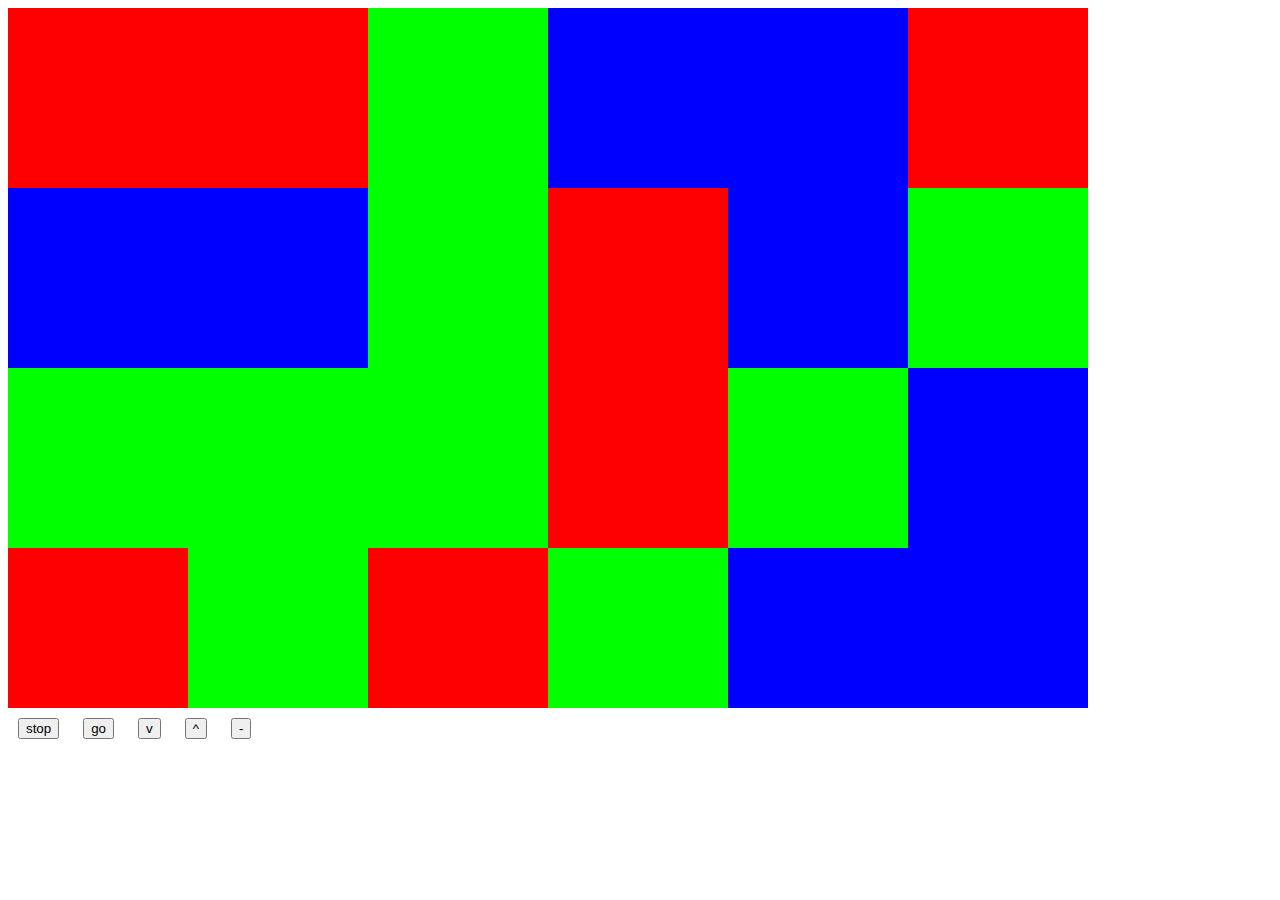
<file: rgb/big.html>
<!DOCTYPE html>
<html>
<head>
  <link rel="shortcut icon" href="https://faerie.garden/images/plus.png" type="image/x-icon" />
  <title>
    faith generator
  </title>
  <style>
    div {
      width: 1100px;
      height: 730px;
      }

    div div {
      width: 180px;
      height: 180px;
      outline: 0px solid;
      float: left;
      }
      button {

        margin-top:10px;
        margin-left: 10px;
        margin-right: 10px;
      }
    </style>
    <script>
    var nIntervId;
    var checker;
    var rate=100;
    var nIntervId;
    var colorlist=['blue','red','lime'];
    var colorlisttwo=['DarkBlue','FireBrick','green'];
    var boxlisttwo=[];
    var boxlist=['a', 'b', 'c','d','e','f','g','h','i','j','k','l',
                 'm','n','o','p','q','r','s','t','u','v','w','x', ];


    function changeColor() {
      checker=1;
      nIntervId = setInterval(myFunction,rate);

    }

    function myFunction() {


  boxlist.forEach(flipper);

function flipper(value, index, array) {
   x = Math.floor((Math.random() * 3));
   y = Math.floor((Math.random() * 3));
  document.getElementById(value).style.background=colorlist[x];
  document.getElementById(value).style.color=colorlist[y];
}

  boxlisttwo.forEach(flippertwo);
function flippertwo(value, index, array) {
  x = Math.floor((Math.random() * 3));
  document.getElementById(value).style.background=colorlisttwo[x];
}
}
function breaker(){
var t = Math.floor((Math.random()*7));
var v = Math.floor((Math.random()*7));
var i = Math.floor((Math.random()*[boxlist.length]));
console.log(t,v,i)
if (t==v){
//  if (document.getElementById(boxlist[i]).style.background=='red'){
//    document.getElementById(boxlist[i]).style.background='FireBrick'
//  } else if (document.getElementById(boxlist[i]).style.background=='blue'){
//    document.getElementById(boxlist[i]).style.background='DarkBlue'
//  } else if(document.getElementById(boxlist[i]).style.background=='lime') {
  //  document.getElementById(boxlist[i]).style.background='green' }
  boxlisttwo.push(boxlist[i]);
  boxlist=boxlist.filter(function(item) {
  return item !== boxlist[i]

})

}
}

function ratedown() {
  breaker();
  if (rate==1600){
    checker=0;
    console.log("checker="+checker);
    clearInterval(nIntervId);
    }else{
      rate=(rate*2);
      clearInterval(nIntervId);
      console.log("rate="+rate);
      changeColor();
      };
    }

function rateup(){
  breaker();
    if (checker==0){
      changeColor();
    }else{
      rate=(rate/2);
      console.log("rate="+rate);
      clearInterval(nIntervId);
      changeColor();
    }
  }
function stopTextColor(){



  breaker();
  clearInterval(nIntervId);
  checker=0;
}
function goTextColor(){
  if(checker==0){
  breaker();
  changeColor();
}else{
  console.log("im going already!");
}
}

    </script>
</head>
<body onload="changeColor();">
  <div>
    <div id="a"></div>
    <div id="b"></div>
    <div id="c"></div>
    <div id="d"></div>
    <div id="e"></div>
    <div id="f"></div>
    <div id="g"></div>
    <div id="h"></div>
    <div id="i"></div>
    <div id="j"></div>
    <div id="k"></div>
    <div id="l"></div>
    <div id="m"></div>
    <div id="n"></div>
    <div id="o"></div>
    <div id="p"></div>
    <div id="q"></div>
    <div id="r"></div>
    <div style="height:160px;" id="s"></div>
    <div style="height:160px;" id="t"></div>
    <div style="height:160px;" id="u"></div>
    <div style="height:160px;" id="v"></div>
    <div style="height:160px;" id="w"></div>
    <div style="height:160px;" id="x"></div>

    <button onclick="stopTextColor();">stop</button>
    <button onclick="goTextColor();">go</button>
    <button onclick="ratedown();">v</button>
    <button onclick="rateup();">^</button>
    <button onclick="window.location.href = 'https://index-of-works.glitch.me/rgb';">-</button>


  </div>

</body>
</html>
</file>
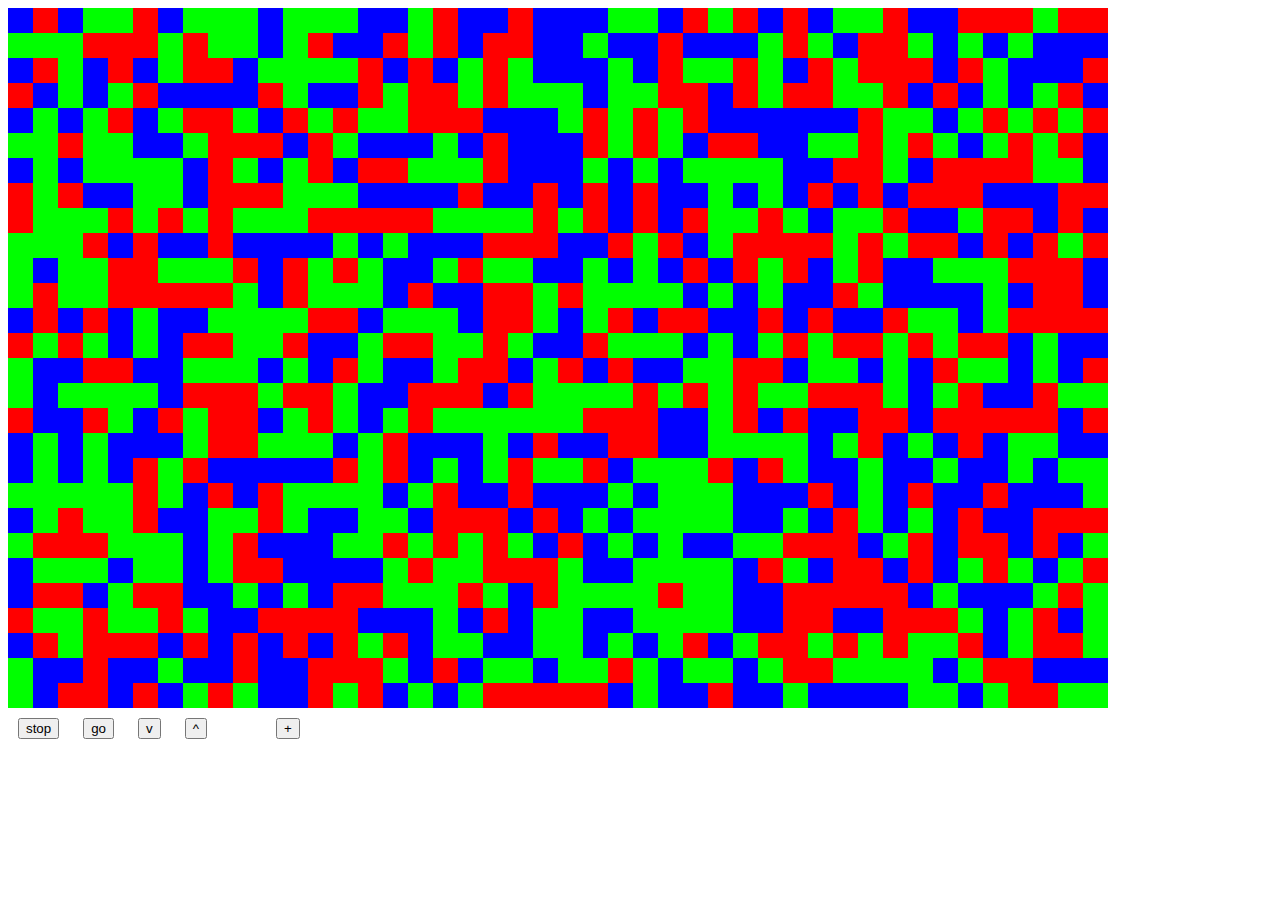
<file: rgb/moresmall.html>
<!DOCTYPE html>
<html>
<head>
  <link rel="shortcut icon" href="https://faerie.garden/images/favicontwo.png" type="image/x-icon" />
  <title>
      faith generator
  </title>
  <style>
    div {

      width: 1100px;
      height: 720px;
      }

    div div {
      width: 25px;
      height: 25px;
      outline: 0px solid ;
      float: left;
      }
      button {


        margin-top:10px;
        margin-left: 10px;
        margin-right: 10px;
      }
    </style>
    <script>
    var nIntervId;
    var checker;
    var rate=100;
    var nIntervId;
    var colorlist=['blue','red','lime'];
    var colorlisttwo=['DarkBlue','FireBrick','green'];
      var boxlist=['a', 'b', 'c','d','e','f','g','h','i','j','k','l',
                   'm','n','o','p','q','r','s','t','u','v','w','x',
                   'y','z',
                   'aa','bb', 'cc','dd','ee','ff','gg','hh','ii','jj',
                   'kk','ll','mm','nn','oo','pp','qq','rr','ss','tt',
                   'uu','vv','ww','xx','yy','zz',
                   'aaa','bbb', 'ccc','ddd','eee','fff','ggg','hhh','iii','jjj',
                   'kkk','lll','mmm','nnn','ooo','ppp','qqq','rrr','sss','ttt',
                   'uuu','vvv','www','xxx','yyy','zzz',
                   'aaaa','bbbb', 'cccc','dddd','eeee','ffff','gggg','hhhh','iiii','jjjj',
                   'kkkk','llll','mmmm','nnnn','oooo','pppp','qqqq','rrrr','ssss','tttt',
                   'uuuu','vvvv','wwww','xxxx','yyyy','zzzz',
                   'aaaaa','bbbbb', 'ccccc','ddddd','eeeee','fffff','ggggg','hhhhh','iiiii','jjjjj',
                   'kkkkk','lllll','mmmmm','nnnnn','ooooo','ppppp','qqqqq','rrrrr','sssss','ttttt',
                   'uuuuu','vvvvv','wwwww','xxxxx','yyyyy','zzzzz',
                   'aaaaaa','bbbbbb','cccccc','dddddd','eeeeee','ffffff','gggggg','hhhhhh','iiiiii','jjjjjj',
                   'kkkkkk','llllll','mmmmmm','nnnnnn','oooooo','pppppp','qqqqqq','rrrrrr','ssssss','tttttt',
                   'uuuuuu','vvvvvv','wwwwww','xxxxxx','yyyyyy','zzzzzz',
                   'aaaaaaa','bbbbbbb','ccccccc','ddddddd','eeeeeee','fffffff','ggggggg','hhhhhhh','iiiiiii','jjjjjjj',
                   'kkkkkkk','lllllll','mmmmmmm','nnnnnnn','ooooooo','ppppppp','qqqqqqq','rrrrrrr','sssssss','ttttttt',
                   'uuuuuuu','vvvvvvv','wwwwwww','xxxxxxx','yyyyyyy','zzzzzzz',
                   'aaaaaaaa','bbbbbbbb','cccccccc','dddddddd','eeeeeeee','ffffffff','gggggggg','hhhhhhhh','iiiiiiii','jjjjjjjj',
                   'kkkkkkkk','llllllll','mmmmmmmm','nnnnnnnn','oooooooo','pppppppp','qqqqqqqq','rrrrrrrr','ssssssss','tttttttt',
                   'uuuuuuuu','vvvvvvvv','wwwwwwww','xxxxxxxx','yyyyyyyy','zzzzzzzz',
                   'aaaaaaaaa','bbbbbbbbb','ccccccccc','ddddddddd','eeeeeeeee','fffffffff','ggggggggg','hhhhhhhhh','iiiiiiiii','jjjjjjjjj',
                   'kkkkkkkkk','lllllllll','mmmmmmmmm','nnnnnnnnn','ooooooooo','ppppppppp','qqqqqqqqq','rrrrrrrrr','sssssssss','ttttttttt',
                   'uuuuuuuuu','vvvvvvvvv','wwwwwwwww','xxxxxxxxx','yyyyyyyyy','zzzzzzzzz',
                   'aaaaaaaaaa','bbbbbbbbbb','cccccccccc','dddddddddd','eeeeeeeeee','ffffffffff','gggggggggg','hhhhhhhhhh','iiiiiiiiii','jjjjjjjjjj',
                   'kkkkkkkkkk','llllllllll','mmmmmmmmmm','nnnnnnnnnn','oooooooooo','pppppppppp','qqqqqqqqqq','rrrrrrrrrr','ssssssssss','tttttttttt',
                   'uuuuuuuuuu','vvvvvvvvvv','wwwwwwwwww','xxxxxxxxxx','yyyyyyyyyy','zzzzzzzzzz',
                   'aaaaaaaaaaa','bbbbbbbbbbb','ccccccccccc','ddddddddddd','eeeeeeeeeee','fffffffffff','ggggggggggg','hhhhhhhhhhh',
                   'iiiiiiiiiii','jjjjjjjjjjj',
                   'kkkkkkkkkkk','lllllllllll','mmmmmmmmmmm','nnnnnnnnnnn','ooooooooooo','ppppppppppp','qqqqqqqqqqq','rrrrrrrrrrr',
                   'sssssssssss','ttttttttttt',
                   'uuuuuuuuuuu','vvvvvvvvvvv','wwwwwwwwwww','xxxxxxxxxxx','yyyyyyyyyyy','zzzzzzzzzzz',
                   'aaaaaaaaaaaa','bbbbbbbbbbbb','cccccccccccc','dddddddddddd','eeeeeeeeeeee','ffffffffffff',
                   'gggggggggggg','hhhhhhhhhhhh','iiiiiiiiiiii','jjjjjjjjjjjj',
                   'kkkkkkkkkkkk','llllllllllll','mmmmmmmmmmmm','nnnnnnnnnnnn','oooooooooooo','pppppppppppp',
                   'qqqqqqqqqqqq','rrrrrrrrrrrr','ssssssssssss','tttttttttttt',
                   'uuuuuuuuuuuu','vvvvvvvvvvvv',
                   'ab', 'ba', 'cb','db','eb','fb','gb','hb','ib','jb','kb','lb',
                  'mb','nb','ob','pb','qb','rb','sb','tb','ub','vb','wb','xb',
                    'yb','zb',
                  'abb', 'bab', 'cbb','dbb','ebb','fbb','gbb','hbb','ibb','jbb','kbb','lbb',
                   'mbb','nbb','obb','pbb','qbb','rbb','sbb','tbb','ubb','vbb','wbb','xbb',
                   'ybb','zbb',
                    'abbb', 'babb', 'cbbb','dbbb','ebbb','fbbb','gbbb','hbbb','ibbb','jbbb','kbbb','lbbb',
                    'mbbb','nbbb','obbb','pbbb','qbbb','rbbb','sbbb','tbbb','ubbb','vbbb','wbbb','xbbb',
                      'ybbb','zbbb',
                          'abbbb', 'babbb', 'cbbbb','dbbbb','ebbbb','fbbbb','gbbbb','hbbbb','ibbbb','jbbbb','kbbbb','lbbbb',
                          'mbbbb','nbbbb','obbbb','pbbbb','qbbbb','rbbbb','sbbbb','tbbbb','ubbbb','vbbbb','wbbbb','xbbbb',
                          'ybbbb','zbbbb',
                          'ac', 'bc', 'ca','dc','ec','fc','gc','hc','ic','jc','kc','lc',
                  'mc','nc','oc','pc','qc','rc','sc','tc','uc','vc','wc','xc',
                    'yc','zc',
                  'acc', 'cac', 'cbc','dcc','ecc','fcc','gcc','hcc','icc','jcc','kcc','lcc',
                   'mcc','ncc','occ','pcc','qcc','rcc','scc','tcc','ucc','vcc','wcc','xcc',
                   'ycc','zcc',
                    'accc', 'cacc', 'cbcc','dccc','eccc','fccc','gccc','hccc','iccc','jccc','kccc','lccc',
                    'mccc','nccc','occc','pccc','qccc','rccc','sccc','tccc','uccc','vccc','wccc','xccc',
                      'yccc','zccc',
                          'acccc', 'caccc','cbccc','dcccc','ecccc','fcccc','gcccc','hcccc','icccc','jcccc','kcccc','lcccc',
                          'mcccc','ncccc','occcc','pcccc','qcccc','rcccc','scccc','tcccc','ucccc','vcccc','wcccc','xcccc',
                          'ycccc','zcccc',

                          'ad', 'bd', 'cd','cdc','ed','fd','gd','hd','id','jd','kd','ld',
                  'md','nd','od','pd','qd','rd','sd','td','ud','vd','wd','xd',
                    'yd','zd',
                  'add', 'dad', 'dbd','dcd','edd','fdd','gdd','hdd','idd','jdd','kdd','ldd',
                   'mdd','ndd','odd','pdd','qdd','rdd','sdd','tdd','udd','vdd','wdd','xdd',
                   'ydd','zdd',
                    'addd', 'dadd', 'dbdd','dcdd','eddd','fddd','gddd','hddd','iddd','jddd','kddd','lddd',
                    'mddd','nddd','oddd','pddd','qddd','rddd','sddd','tddd','uddd','vddd','wddd','xddd',
                      'yddd','zddd',
                          'adddd', 'daddd','dbddd','dcddd','edddd','fdddd','gdddd','hdddd','idddd','jdddd','kdddd','ldddd',
                          'mdddd','ndddd','odddd','pdddd','qdddd','rdddd','sdddd','tdddd','udddd','vdddd','wdddd','xdddd',
                          'ydddd','zdddd',
                          'ae', 'be', 'ce','de','cde','fe','ge','he','ie','je','ke','le',
                          'me','ne','oe','pe','qe','re','se','te','ue','ve','we','xe',
                          'ye','ze',
                          'aee', 'eae', 'ebe','ece','ade','fee','gee','hee','iee','jee','kee','lee',
                          'mee','nee','oee','pee','qee','ree','see','tee','uee','vee','wee','xee',
                          'yee','zee',
                          'aeee', 'eaee', 'ebee','ecee','eede','feee','geee','heee','ieee','jeee','keee','leee',
                          'meee','neee','oeee','peee','qeee','reee','seee','teee','ueee','veee','weee','xeee',
                          'yeee','zeee',
                          'aeeee', 'eaeee','ebeee','eceee','eeeed','feeee','geeee','heeee','ieeee','jeeee','keeee','leeee',
                          'meeee','neeee','oeeee','peeee','qeeee','reeee','seeee','teeee','ueeee','veeee','weeee','xeeee',
                          'yeeee','zeeee',
                          'af', 'bf', 'cf','df','ef','abf','gf','hf','if','jf','kf','lf',
                          'mf','nf','of','pf','qf','rf','sf','tf','uf','vf','wf','xf',
                          'yf','zf',
                          'aff', 'bff', 'cff','dff','eff','cdf','gff','hff','iff','jff','kff','lff',
                          'mff','nff','off','pff','qff','rff','sff','tff','uff','vff','wff','xff',
                          'yff','zff',
                          'afff', 'bfff', 'cfff','dfff','efff','ffaf','gfff','hfff','ifff','jfff','kfff','lfff',
                          'mfff','nfff','offf','pfff','qfff','rfff','sfff','tfff','ufff','vfff','wfff','xfff',
                          'yfff','zfff',
                          'affff', 'bffff','cffff','dffff','effff','fffaf','gffff','hffff','iffff','jffff','kffff','lffff',
                          'mffff','nffff','offff','pffff','qffff','rffff','sffff','tffff','uffff','vffff','wffff','xffff',
                          'yffff','zffff',
                          'ag', 'bg', 'cg','dg','eg','fg','gag','hg','ig','jg','kg','lg',
                          'mg','ng','og','pg','qg','rg','sg','tg','ug','vg','wg','xg',
                          'yg','zg',
                          'agg', 'bgg', 'cgg','dgg','egg','fgg','gfg','hgg','igg','jgg','kgg','lgg',
                          'mgg','ngg','ogg','pgg','qgg','rgg','sgg','tgg','ugg','vgg','wgg','xgg',
                          'ygg','zgg',
                          'aggg', 'bggg', 'cggg','dggg','eggg','fggg','ggfg','hggg','iggg','jggg','kggg','lggg',
                          'mggg','nggg','oggg','pggg','qggg','rggg','sggg','tggg','uggg','vggg','wggg','xggg',
                          'yggg','zggg',
                          'agggg', 'bgggg','cgggg','dgggg','egggg','fgggg','gggfg','hgggg','igggg','jgggg','kgggg','lgggg',
                          'mgggg','ngggg','ogggg','pgggg','qgggg','rgggg','sgggg','tgggg','ugggg','vgggg','wgggg','xgggg',
                          'ygggg','zgggg',
                          'ah', 'bh', 'ch','dh','eh','fh','gh','hah','ih','jh','kh','lh',
                          'mh','nh','oh','ph','qh','rh','sh','th','uh','vh','wh','xh',
                          'yh','zh',
                          'ahh', 'bhh', 'chh','dhh','ehh','fhh','ghh','hgh','ihh','jhh','khh','lhh',
                          'mhh','nhh','ohh','phh','qhh','rhh','shh','thh','uhh','vhh','whh','xhh',
                          'yhh','zhh',
                          'ahhh', 'bhhh', 'chhh','dhhh','ehhh','fhhh','ghhh','hhgh','ihhh','jhhh','khhh','lhhh',
                          'mhhh','nhhh','ohhh','phhh','qhhh','rhhh','shhh','thhh','uhhh','vhhh','whhh','xhhh',
                          'yhhh','zhhh',
                          'ahhhh', 'bhhhh','chhhh','dhhhh','ehhhh','fhhhh','ghhhh','hhhgh','ihhhh','jhhhh','khhhh','lhhhh',
                          'mhhhh','nhhhh','ohhhh','phhhh','qhhhh','rhhhh','shhhh','thhhh','uhhhh','vhhhh','whhhh','xhhhh',
                          'yhhhh','zhhhh',
                          'ai', 'bi', 'ci','di','ei','fi','gi','hi','iai','ji','ki','li',
                          'mi','ni','oi','pi','qi','ri','si','ti','ui','vi','wi','xi',
                          'yi','zi',
                          'aii', 'bii', 'cii','dii','eii','fii','gii','hii','ihi','jii','kii','lii',
                          'mii','nii','oii','pii','qii','rii','sii','tii','uii','vii','wii','xii',
                          'yii','zii',
                          'aiii', 'biii', 'ciii','diii','eiii','fiii','giii','hiii','iihi','jiii','kiii','liii',
                          'miii','niii','oiii','piii','qiii','riii','siii','tiii','uiii','viii','wiii','xiii',
                          'yiii','ziii',
                          'aiiii', 'biiii','ciiii','diiii','eiiii','fiiii','giiii','hiiii','iiihi','jiiii','kiiii','liiii',
                          'miiii','niiii','oiiii','piiii','qiiii','riiii','siiii','tiiii','uiiii','viiii','wiiii','xiiii',
                          'yiiii','ziiii',
                          'aj', 'bj', 'cj','dj','ej','fj','gj','hj','ij','jaj','kj','lj',
                          'mj','nj','oj','pj','qj','rj','sj','tj','uj','vj','wj','xj',
                          'yj','zj',
                          'ajj', 'bjj', 'cjj','djj','ejj','fjj','gjj','hjj','ijj','jij','kjj','ljj',
                          'mjj','njj','ojj','pjj','qjj','rjj','sjj','tjj','ujj','vjj','wjj','xjj',
                          'yjj','zjj',
                          'ajjj', 'bjjj', 'cjjj','djjj','ejjj','fjjj','gjjj','hjjj','ijjj','jjij','kjjj','ljjj',
                          'mjjj','njjj','ojjj','pjjj','qjjj','rjjj','sjjj','tjjj','ujjj','vjjj','wjjj','xjjj',
                          'yjjj','zjjj',
                          'ajjjj', 'bjjjj','cjjjj','djjjj','ejjjj','fjjjj','gjjjj','hjjjj','ijjjj','jjjij','kjjjj','ljjjj',
                          'mjjjj','njjjj',
                    ];
                    var boxlisttwo=[];

                    function changeColor() {
                      checker=1;
                      nIntervId = setInterval(myFunction,rate);

                    }

                    function myFunction() {


                    boxlist.forEach(flipper);

                    function flipper(value, index, array) {
                    x = Math.floor((Math.random() * 3));
                    y = Math.floor((Math.random() * 3));
                    document.getElementById(value).style.background=colorlist[x];
                    document.getElementById(value).style.color=colorlist[y];
                    }

                    boxlisttwo.forEach(flippertwo);
                    function flippertwo(value, index, array) {
                    x = Math.floor((Math.random() * 3));
                    document.getElementById(value).style.background=colorlisttwo[x];
                    }
                    }
                    function breaker(){
                    var t = Math.floor((Math.random()*7));
                    var v = Math.floor((Math.random()*7));
                    var i = Math.floor((Math.random()*[boxlist.length]));
                    console.log(t,v,i)
                    if (t==v){
                    //  if (document.getElementById(boxlist[i]).style.background=='red'){
                    //    document.getElementById(boxlist[i]).style.background='FireBrick'
                    //  } else if (document.getElementById(boxlist[i]).style.background=='blue'){
                    //    document.getElementById(boxlist[i]).style.background='DarkBlue'
                    //  } else if(document.getElementById(boxlist[i]).style.background=='lime') {
                    //  document.getElementById(boxlist[i]).style.background='green' }
                    boxlisttwo.push(boxlist[i]);
                    boxlist=boxlist.filter(function(item) {
                    return item !== boxlist[i]

                    })

                    }
                    }

                    function ratedown() {
                    breaker();
                    if (rate==1600){
                    checker=0;
                    console.log("checker="+checker);
                    clearInterval(nIntervId);
                    }else{
                      rate=(rate*2);
                      clearInterval(nIntervId);
                      console.log("rate="+rate);
                      changeColor();
                      };
                    }

                    function rateup(){
                    breaker();
                    if (checker==0){
                      changeColor();
                    }else{
                      rate=(rate/2);
                      console.log("rate="+rate);
                      clearInterval(nIntervId);
                      changeColor();
                    }
                    }
                    function stopTextColor(){



                    breaker();
                    clearInterval(nIntervId);
                    checker=0;
                    }
                    function goTextColor(){
                    if(checker==0){
                    breaker();
                    changeColor();
                    }else{
                    console.log("im going already!");
                    }
                    }
    </script>
</head>
<body onload="changeColor();">
  <div>
    <div id="a"></div>
    <div id="b"></div>
    <div id="c"></div>
    <div id="d"></div>
    <div id="e"></div>
    <div id="f"></div>
    <div id="g"></div>
    <div id="h"></div>
    <div id="i"></div>
    <div id="j"></div>
    <div id="k"></div>
    <div id="l"></div>
    <div id="m"></div>
    <div id="n"></div>
    <div id="o"></div>
    <div id="p"></div>
    <div id="q"></div>
    <div id="r"></div>
    <div id="s"></div>
    <div id="t"></div>
    <div id="u"></div>
    <div id="v"></div>
    <div id="w"></div>
    <div id="x"></div>
    <div id="y"></div>
    <div id="z"></div>
    <div id="aa"></div>
    <div id="bb"></div>
    <div id="cc"></div>
    <div id="dd"></div>
    <div id="ee"></div>
    <div id="ff"></div>
    <div id="gg"></div>
    <div id="hh"></div>
    <div id="ii"></div>
    <div id="jj"></div>
    <div id="kk"></div>
    <div id="ll"></div>
    <div id="mm"></div>
    <div id="nn"></div>
    <div id="oo"></div>
    <div id="pp"></div>
    <div id="qq"></div>
    <div id="rr"></div>
    <div id="ss"></div>
    <div id="tt"></div>
    <div id="uu"></div>
    <div id="vv"></div>
    <div id="ww"></div>
    <div id="xx"></div>
    <div id="yy"></div>
    <div id="zz"></div>
    <div id="aaa"></div>
    <div id="bbb"></div>
    <div id="ccc"></div>
    <div id="ddd"></div>
    <div id="eee"></div>
    <div id="fff"></div>
    <div id="ggg"></div>
    <div id="hhh"></div>
    <div id="iii"></div>
    <div id="jjj"></div>
    <div id="kkk"></div>
    <div id="lll"></div>
    <div id="mmm"></div>
    <div id="nnn"></div>
    <div id="ooo"></div>
    <div id="ppp"></div>
    <div id="qqq"></div>
    <div id="rrr"></div>
    <div id="sss"></div>
    <div id="ttt"></div>
    <div id="uuu"></div>
    <div id="vvv"></div>
    <div id="www"></div>
    <div id="xxx"></div>
    <div id="yyy"></div>
    <div id="zzz"></div>
    <div id="aaaa"></div>
    <div id="bbbb"></div>
    <div id="cccc"></div>
    <div id="dddd"></div>
    <div id="eeee"></div>
    <div id="ffff"></div>
    <div id="gggg"></div>
    <div id="hhhh"></div>
    <div id="iiii"></div>
    <div id="jjjj"></div>
    <div id="kkkk"></div>
    <div id="llll"></div>
    <div id="mmmm"></div>
    <div id="nnnn"></div>
    <div id="oooo"></div>
    <div id="pppp"></div>
    <div id="qqqq"></div>
    <div id="rrrr"></div>
    <div id="ssss"></div>
    <div id="tttt"></div>
    <div id="uuuu"></div>
    <div id="vvvv"></div>
    <div id="wwww"></div>
    <div id="xxxx"></div>
    <div id="yyyy"></div>
    <div id="zzzz"></div>
    <div id="aaaaa"></div>
    <div id="bbbbb"></div>
    <div id="ccccc"></div>
    <div id="ddddd"></div>
    <div id="eeeee"></div>
    <div id="fffff"></div>
    <div id="ggggg"></div>
    <div id="hhhhh"></div>
    <div id="iiiii"></div>
    <div id="jjjjj"></div>
    <div id="kkkkk"></div>
    <div id="lllll"></div>
    <div id="mmmmm"></div>
    <div id="nnnnn"></div>
    <div id="ooooo"></div>
    <div id="ppppp"></div>
    <div id="qqqqq"></div>
    <div id="rrrrr"></div>
    <div id="sssss"></div>
    <div id="ttttt"></div>
    <div id="uuuuu"></div>
    <div id="vvvvv"></div>
    <div id="wwwww"></div>
    <div id="xxxxx"></div>
    <div id="yyyyy"></div>
    <div id="zzzzz"></div>
    <div id="aaaaaa"></div>
    <div id="bbbbbb"></div>
    <div id="cccccc"></div>
    <div id="dddddd"></div>
    <div id="eeeeee"></div>
    <div id="ffffff"></div>
    <div id="gggggg"></div>
    <div id="hhhhhh"></div>
    <div id="iiiiii"></div>
    <div id="jjjjjj"></div>
    <div id="kkkkkk"></div>
    <div id="llllll"></div>
    <div id="mmmmmm"></div>
    <div id="nnnnnn"></div>
    <div id="oooooo"></div>
    <div id="pppppp"></div>
    <div id="qqqqqq"></div>
    <div id="rrrrrr"></div>
    <div id="ssssss"></div>
    <div id="tttttt"></div>
    <div id="uuuuuu"></div>
    <div id="vvvvvv"></div>
    <div id="wwwwww"></div>
    <div id="xxxxxx"></div>
    <div id="yyyyyy"></div>
    <div id="zzzzzz"></div>
    <div id="aaaaaaa"></div>
    <div id="bbbbbbb"></div>
    <div id="ccccccc"></div>
    <div id="ddddddd"></div>
    <div id="eeeeeee"></div>
    <div id="fffffff"></div>
    <div id="ggggggg"></div>
    <div id="hhhhhhh"></div>
    <div id="iiiiiii"></div>
    <div id="jjjjjjj"></div>
    <div id="kkkkkkk"></div>
    <div id="lllllll"></div>
    <div id="mmmmmmm"></div>
    <div id="nnnnnnn"></div>
    <div id="ooooooo"></div>
    <div id="ppppppp"></div>
    <div id="qqqqqqq"></div>
    <div id="rrrrrrr"></div>
    <div id="sssssss"></div>
    <div id="ttttttt"></div>
    <div id="uuuuuuu"></div>
    <div id="vvvvvvv"></div>
    <div id="wwwwwww"></div>
    <div id="xxxxxxx"></div>
    <div id="yyyyyyy"></div>
    <div id="zzzzzzz"></div>
    <div id="aaaaaaaa"></div>
    <div id="bbbbbbbb"></div>
    <div id="cccccccc"></div>
    <div id="dddddddd"></div>
    <div id="eeeeeeee"></div>
    <div id="ffffffff"></div>
    <div id="gggggggg"></div>
    <div id="hhhhhhhh"></div>
    <div id="iiiiiiii"></div>
    <div id="jjjjjjjj"></div>
    <div id="kkkkkkkk"></div>
    <div id="llllllll"></div>
    <div id="mmmmmmmm"></div>
    <div id="nnnnnnnn"></div>
    <div id="oooooooo"></div>
    <div id="pppppppp"></div>
    <div id="qqqqqqqq"></div>
    <div id="rrrrrrrr"></div>
    <div id="ssssssss"></div>
    <div id="tttttttt"></div>
    <div id="uuuuuuuu"></div>
    <div id="vvvvvvvv"></div>
    <div id="wwwwwwww"></div>
    <div id="xxxxxxxx"></div>
    <div id="yyyyyyyy"></div>
    <div id="zzzzzzzz"></div>
    <div id="aaaaaaaaa"></div>
    <div id="bbbbbbbbb"></div>
    <div id="ccccccccc"></div>
    <div id="ddddddddd"></div>
    <div id="eeeeeeeee"></div>
    <div id="fffffffff"></div>
    <div id="ggggggggg"></div>
    <div id="hhhhhhhhh"></div>
    <div id="iiiiiiiii"></div>
    <div id="jjjjjjjjj"></div>
    <div id="kkkkkkkkk"></div>
    <div id="lllllllll"></div>
    <div id="mmmmmmmmm"></div>
    <div id="nnnnnnnnn"></div>
    <div id="ooooooooo"></div>
    <div id="ppppppppp"></div>
    <div id="qqqqqqqqq"></div>
    <div id="rrrrrrrrr"></div>
    <div id="sssssssss"></div>
    <div id="ttttttttt"></div>
    <div id="uuuuuuuuu"></div>
    <div id="vvvvvvvvv"></div>
    <div id="wwwwwwwww"></div>
    <div id="xxxxxxxxx"></div>
    <div id="yyyyyyyyy"></div>
    <div id="zzzzzzzzz"></div>
    <div id="aaaaaaaaaa"></div>
    <div id="bbbbbbbbbb"></div>
    <div id="cccccccccc"></div>
    <div id="dddddddddd"></div>
    <div id="eeeeeeeeee"></div>
    <div id="ffffffffff"></div>
    <div id="gggggggggg"></div>
    <div id="hhhhhhhhhh"></div>
    <div id="iiiiiiiiii"></div>
    <div id="jjjjjjjjjj"></div>
    <div id="kkkkkkkkkk"></div>
    <div id="llllllllll"></div>
    <div id="mmmmmmmmmm"></div>
    <div id="nnnnnnnnnn"></div>
    <div id="oooooooooo"></div>
    <div id="pppppppppp"></div>
    <div id="qqqqqqqqqq"></div>
    <div id="rrrrrrrrrr"></div>
    <div id="ssssssssss"></div>
    <div id="tttttttttt"></div>
    <div id="uuuuuuuuuu"></div>
    <div id="vvvvvvvvvv"></div>
    <div id="wwwwwwwwww"></div>
    <div id="xxxxxxxxxx"></div>
    <div id="yyyyyyyyyy"></div>
    <div id="zzzzzzzzzz"></div>
    <div id="aaaaaaaaaaa"></div>
    <div id="bbbbbbbbbbb"></div>
    <div id="ccccccccccc"></div>
    <div id="ddddddddddd"></div>
    <div id="eeeeeeeeeee"></div>
    <div id="fffffffffff"></div>
    <div id="ggggggggggg"></div>
    <div id="hhhhhhhhhhh"></div>
    <div id="iiiiiiiiiii"></div>
    <div id="jjjjjjjjjjj"></div>
    <div id="kkkkkkkkkkk"></div>
    <div id="lllllllllll"></div>
    <div id="mmmmmmmmmmm"></div>
    <div id="nnnnnnnnnnn"></div>
    <div id="ooooooooooo"></div>
    <div id="ppppppppppp"></div>
    <div id="qqqqqqqqqqq"></div>
    <div id="rrrrrrrrrrr"></div>
    <div id="sssssssssss"></div>
    <div id="ttttttttttt"></div>
    <div id="uuuuuuuuuuu"></div>
    <div id="vvvvvvvvvvv"></div>
    <div id="wwwwwwwwwww"></div>
    <div id="xxxxxxxxxxx"></div>
    <div id="yyyyyyyyyyy"></div>
    <div id="zzzzzzzzzzz"></div>
    <div id="aaaaaaaaaaaa"></div>
    <div id="bbbbbbbbbbbb"></div>
    <div id="cccccccccccc"></div>
    <div id="dddddddddddd"></div>
    <div id="eeeeeeeeeeee"></div>
    <div id="ffffffffffff"></div>
    <div id="gggggggggggg"></div>
    <div id="hhhhhhhhhhhh"></div>
    <div id="iiiiiiiiiiii"></div>
    <div id="jjjjjjjjjjjj"></div>
    <div id="kkkkkkkkkkkk"></div>
    <div id="llllllllllll"></div>
    <div id="mmmmmmmmmmmm"></div>
    <div id="nnnnnnnnnnnn"></div>
    <div id="oooooooooooo"></div>
    <div id="pppppppppppp"></div>
    <div id="qqqqqqqqqqqq"></div>
    <div id="rrrrrrrrrrrr"></div>
    <div id="ssssssssssss"></div>
    <div id="tttttttttttt"></div>
    <div id="uuuuuuuuuuuu"></div>
    <div id="vvvvvvvvvvvv"></div>
    <div id="ab"></div>
    <div id="ba"></div>
    <div id="cb"></div>
    <div id="db"></div>
    <div id="eb"></div>
    <div id="fb"></div>
    <div id="gb"></div>
    <div id="hb"></div>
    <div id="ib"></div>
    <div id="jb"></div>
    <div id="kb"></div>
    <div id="lb"></div>
    <div id="mb"></div>
    <div id="nb"></div>
    <div id="ob"></div>
    <div id="pb"></div>
    <div id="qb"></div>
    <div id="rb"></div>
    <div id="sb"></div>
    <div id="tb"></div>
    <div id="ub"></div>
    <div id="vb"></div>
    <div id="wb"></div>
    <div id="xb"></div>
    <div id="yb"></div>
    <div id="zb"></div>
    <div id="abb"></div>
    <div id="bab"></div>
    <div id="cbb"></div>
    <div id="dbb"></div>
    <div id="ebb"></div>
    <div id="fbb"></div>
    <div id="gbb"></div>
    <div id="hbb"></div>
    <div id="ibb"></div>
    <div id="jbb"></div>
    <div id="kbb"></div>
    <div id="lbb"></div>
    <div id="mbb"></div>
    <div id="nbb"></div>
    <div id="obb"></div>
    <div id="pbb"></div>
    <div id="qbb"></div>
    <div id="rbb"></div>
    <div id="sbb"></div>
    <div id="tbb"></div>
    <div id="ubb"></div>
    <div id="vbb"></div>
    <div id="wbb"></div>
    <div id="xbb"></div>
    <div id="ybb"></div>
    <div id="zbb"></div>
    <div id="abbb"></div>
    <div id="babb"></div>
    <div id="cbbb"></div>
    <div id="dbbb"></div>
    <div id="ebbb"></div>
    <div id="fbbb"></div>
    <div id="gbbb"></div>
    <div id="hbbb"></div>
    <div id="ibbb"></div>
    <div id="jbbb"></div>
    <div id="kbbb"></div>
    <div id="lbbb"></div>
    <div id="mbbb"></div>
    <div id="nbbb"></div>
    <div id="obbb"></div>
    <div id="pbbb"></div>
    <div id="qbbb"></div>
    <div id="rbbb"></div>
    <div id="sbbb"></div>
    <div id="tbbb"></div>
    <div id="ubbb"></div>
    <div id="vbbb"></div>
    <div id="wbbb"></div>
    <div id="xbbb"></div>
    <div id="ybbb"></div>
    <div id="zbbb"></div>
    <div id="abbbb"></div>
    <div id="babbb"></div>
    <div id="cbbbb"></div>
    <div id="dbbbb"></div>
    <div id="ebbbb"></div>
    <div id="fbbbb"></div>
    <div id="gbbbb"></div>
    <div id="hbbbb"></div>
    <div id="ibbbb"></div>
    <div id="jbbbb"></div>
    <div id="kbbbb"></div>
    <div id="lbbbb"></div>
    <div id="mbbbb"></div>
    <div id="nbbbb"></div>
    <div id="obbbb"></div>
    <div id="pbbbb"></div>
    <div id="qbbbb"></div>
    <div id="rbbbb"></div>
    <div id="sbbbb"></div>
    <div id="tbbbb"></div>
    <div id="ubbbb"></div>
    <div id="vbbbb"></div>
    <div id="wbbbb"></div>
    <div id="xbbbb"></div>
    <div id="ybbbb"></div>
    <div id="zbbbb"></div>
    <div id="ac"></div>
    <div id="bc"></div>
    <div id="ca"></div>
    <div id="dc"></div>
    <div id="ec"></div>
    <div id="fc"></div>
    <div id="gc"></div>
    <div id="hc"></div>
    <div id="ic"></div>
    <div id="jc"></div>
    <div id="kc"></div>
    <div id="lc"></div>
    <div id="mc"></div>
    <div id="nc"></div>
    <div id="oc"></div>
    <div id="pc"></div>
    <div id="qc"></div>
    <div id="rc"></div>
    <div id="sc"></div>
    <div id="tc"></div>
    <div id="uc"></div>
    <div id="vc"></div>
    <div id="wc"></div>
    <div id="xc"></div>
    <div id="yc"></div>
    <div id="zc"></div>
    <div id="acc"></div>
    <div id="cac"></div>
    <div id="cbc"></div>
    <div id="dcc"></div>
    <div id="ecc"></div>
    <div id="fcc"></div>
    <div id="gcc"></div>
    <div id="hcc"></div>
    <div id="icc"></div>
    <div id="jcc"></div>
    <div id="kcc"></div>
    <div id="lcc"></div>
    <div id="mcc"></div>
    <div id="ncc"></div>
    <div id="occ"></div>
    <div id="pcc"></div>
    <div id="qcc"></div>
    <div id="rcc"></div>
    <div id="scc"></div>
    <div id="tcc"></div>
    <div id="ucc"></div>
    <div id="vcc"></div>
    <div id="wcc"></div>
    <div id="xcc"></div>
    <div id="ycc"></div>
    <div id="zcc"></div>
    <div id="accc"></div>
    <div id="cacc"></div>
    <div id="cbcc"></div>
    <div id="dccc"></div>
    <div id="eccc"></div>
    <div id="fccc"></div>
    <div id="gccc"></div>
    <div id="hccc"></div>
    <div id="iccc"></div>
    <div id="jccc"></div>
    <div id="kccc"></div>
    <div id="lccc"></div>
    <div id="mccc"></div>
    <div id="nccc"></div>
    <div id="occc"></div>
    <div id="pccc"></div>
    <div id="qccc"></div>
    <div id="rccc"></div>
    <div id="sccc"></div>
    <div id="tccc"></div>
    <div id="uccc"></div>
    <div id="vccc"></div>
    <div id="wccc"></div>
    <div id="xccc"></div>
    <div id="yccc"></div>
    <div id="zccc"></div>
    <div id="acccc"></div>
    <div id="caccc"></div>
    <div id="cbccc"></div>
    <div id="dcccc"></div>
    <div id="ecccc"></div>
    <div id="fcccc"></div>
    <div id="gcccc"></div>
    <div id="hcccc"></div>
    <div id="icccc"></div>
    <div id="jcccc"></div>
    <div id="kcccc"></div>
    <div id="lcccc"></div>
    <div id="mcccc"></div>
    <div id="ncccc"></div>
    <div id="occcc"></div>
    <div id="pcccc"></div>
    <div id="qcccc"></div>
    <div id="rcccc"></div>
    <div id="scccc"></div>
    <div id="tcccc"></div>
    <div id="ucccc"></div>
    <div id="vcccc"></div>
    <div id="wcccc"></div>
    <div id="xcccc"></div>
    <div id="ycccc"></div>
    <div id="zcccc"></div>
    <div id="ad"></div>
  <div id="bd"></div>
  <div id="cd"></div>
  <div id="cdc"></div>
  <div id="ed"></div>
  <div id="fd"></div>
  <div id="gd"></div>
  <div id="hd"></div>
  <div id="id"></div>
  <div id="jd"></div>
  <div id="kd"></div>
  <div id="ld"></div>
  <div id="md"></div>
  <div id="nd"></div>
  <div id="od"></div>
  <div id="pd"></div>
  <div id="qd"></div>
  <div id="rd"></div>
  <div id="sd"></div>
  <div id="td"></div>
  <div id="ud"></div>
  <div id="vd"></div>
  <div id="wd"></div>
  <div id="xd"></div>
  <div id="yd"></div>
  <div id="zd"></div>
  <div id="add"></div>
  <div id="dad"></div>
  <div id="dbd"></div>
  <div id="dcd"></div>
  <div id="edd"></div>
  <div id="fdd"></div>
  <div id="gdd"></div>
  <div id="hdd"></div>
  <div id="idd"></div>
  <div id="jdd"></div>
  <div id="kdd"></div>
  <div id="ldd"></div>
  <div id="mdd"></div>
  <div id="ndd"></div>
  <div id="odd"></div>
  <div id="pdd"></div>
  <div id="qdd"></div>
  <div id="rdd"></div>
  <div id="sdd"></div>
  <div id="tdd"></div>
  <div id="udd"></div>
  <div id="vdd"></div>
  <div id="wdd"></div>
  <div id="xdd"></div>
  <div id="ydd"></div>
  <div id="zdd"></div>
  <div id="addd"></div>
  <div id="dadd"></div>
  <div id="dbdd"></div>
  <div id="dcdd"></div>
  <div id="eddd"></div>
  <div id="fddd"></div>
  <div id="gddd"></div>
  <div id="hddd"></div>
  <div id="iddd"></div>
  <div id="jddd"></div>
  <div id="kddd"></div>
  <div id="lddd"></div>
  <div id="mddd"></div>
  <div id="nddd"></div>
  <div id="oddd"></div>
  <div id="pddd"></div>
  <div id="qddd"></div>
  <div id="rddd"></div>
  <div id="sddd"></div>
  <div id="tddd"></div>
  <div id="uddd"></div>
  <div id="vddd"></div>
  <div id="wddd"></div>
  <div id="xddd"></div>
  <div id="yddd"></div>
  <div id="zddd"></div>
  <div id="adddd"></div>
  <div id="daddd"></div>
  <div id="dbddd"></div>
  <div id="dcddd"></div>
  <div id="edddd"></div>
  <div id="fdddd"></div>
  <div id="gdddd"></div>
  <div id="hdddd"></div>
  <div id="idddd"></div>
  <div id="jdddd"></div>
  <div id="kdddd"></div>
  <div id="ldddd"></div>
  <div id="mdddd"></div>
  <div id="ndddd"></div>
  <div id="odddd"></div>
  <div id="pdddd"></div>
  <div id="qdddd"></div>
  <div id="rdddd"></div>
  <div id="sdddd"></div>
  <div id="tdddd"></div>
  <div id="udddd"></div>
  <div id="vdddd"></div>
  <div id="wdddd"></div>
  <div id="xdddd"></div>
  <div id="ydddd"></div>
  <div id="zdddd"></div>
  <div id="ae"></div>
  <div id="be"></div>
  <div id="ce"></div>
  <div id="de"></div>
  <div id="cde"></div>
  <div id="fe"></div>
  <div id="ge"></div>
  <div id="he"></div>
  <div id="ie"></div>
  <div id="je"></div>
  <div id="ke"></div>
  <div id="le"></div>
  <div id="me"></div>
  <div id="ne"></div>
  <div id="oe"></div>
  <div id="pe"></div>
  <div id="qe"></div>
  <div id="re"></div>
  <div id="se"></div>
  <div id="te"></div>
  <div id="ue"></div>
  <div id="ve"></div>
  <div id="we"></div>
  <div id="xe"></div>
  <div id="ye"></div>
  <div id="ze"></div>
  <div id="aee"></div>
  <div id="eae"></div>
  <div id="ebe"></div>
  <div id="ece"></div>
  <div id="ade"></div>
  <div id="fee"></div>
  <div id="gee"></div>
  <div id="hee"></div>
  <div id="iee"></div>
  <div id="jee"></div>
  <div id="kee"></div>
  <div id="lee"></div>
  <div id="mee"></div>
  <div id="nee"></div>
  <div id="oee"></div>
  <div id="pee"></div>
  <div id="qee"></div>
  <div id="ree"></div>
  <div id="see"></div>
  <div id="tee"></div>
  <div id="uee"></div>
  <div id="vee"></div>
  <div id="wee"></div>
  <div id="xee"></div>
  <div id="yee"></div>
  <div id="zee"></div>
  <div id="aeee"></div>
  <div id="eaee"></div>
  <div id="ebee"></div>
  <div id="ecee"></div>
  <div id="eede"></div>
  <div id="feee"></div>
  <div id="geee"></div>
  <div id="heee"></div>
  <div id="ieee"></div>
  <div id="jeee"></div>
  <div id="keee"></div>
  <div id="leee"></div>
  <div id="meee"></div>
  <div id="neee"></div>
  <div id="oeee"></div>
  <div id="peee"></div>
  <div id="qeee"></div>
  <div id="reee"></div>
  <div id="seee"></div>
  <div id="teee"></div>
  <div id="ueee"></div>
  <div id="veee"></div>
  <div id="weee"></div>
  <div id="xeee"></div>
  <div id="yeee"></div>
  <div id="zeee"></div>
  <div id="aeeee"></div>
  <div id="eaeee"></div>
  <div id="ebeee"></div>
  <div id="eceee"></div>
  <div id="eeeed"></div>
  <div id="feeee"></div>
  <div id="geeee"></div>
  <div id="heeee"></div>
  <div id="ieeee"></div>
  <div id="jeeee"></div>
  <div id="keeee"></div>
  <div id="leeee"></div>
  <div id="meeee"></div>
  <div id="neeee"></div>
  <div id="oeeee"></div>
  <div id="peeee"></div>
  <div id="qeeee"></div>
  <div id="reeee"></div>
  <div id="seeee"></div>
  <div id="teeee"></div>
  <div id="ueeee"></div>
  <div id="veeee"></div>
  <div id="weeee"></div>
  <div id="xeeee"></div>
  <div id="yeeee"></div>
  <div id="zeeee"></div>
  <div id="af"></div>
  <div id="bf"></div>
  <div id="cf"></div>
  <div id="df"></div>
  <div id="ef"></div>
  <div id="abf"></div>
  <div id="gf"></div>
  <div id="hf"></div>
  <div id="if"></div>
  <div id="jf"></div>
  <div id="kf"></div>
  <div id="lf"></div>
  <div id="mf"></div>
  <div id="nf"></div>
  <div id="of"></div>
  <div id="pf"></div>
  <div id="qf"></div>
  <div id="rf"></div>
  <div id="sf"></div>
  <div id="tf"></div>
  <div id="uf"></div>
  <div id="vf"></div>
  <div id="wf"></div>
  <div id="xf"></div>
  <div id="yf"></div>
  <div id="zf"></div>
  <div id="aff"></div>
  <div id="bff"></div>
  <div id="cff"></div>
  <div id="dff"></div>
  <div id="eff"></div>
  <div id="cdf"></div>
  <div id="gff"></div>
  <div id="hff"></div>
  <div id="iff"></div>
  <div id="jff"></div>
  <div id="kff"></div>
  <div id="lff"></div>
  <div id="mff"></div>
  <div id="nff"></div>
  <div id="off"></div>
  <div id="pff"></div>
  <div id="qff"></div>
  <div id="rff"></div>
  <div id="sff"></div>
  <div id="tff"></div>
  <div id="uff"></div>
  <div id="vff"></div>
  <div id="wff"></div>
  <div id="xff"></div>
  <div id="yff"></div>
  <div id="zff"></div>
  <div id="afff"></div>
  <div id="bfff"></div>
  <div id="cfff"></div>
  <div id="dfff"></div>
  <div id="efff"></div>
  <div id="ffaf"></div>
  <div id="gfff"></div>
  <div id="hfff"></div>
  <div id="ifff"></div>
  <div id="jfff"></div>
  <div id="kfff"></div>
  <div id="lfff"></div>
  <div id="mfff"></div>
  <div id="nfff"></div>
  <div id="offf"></div>
  <div id="pfff"></div>
  <div id="qfff"></div>
  <div id="rfff"></div>
  <div id="sfff"></div>
  <div id="tfff"></div>
  <div id="ufff"></div>
  <div id="vfff"></div>
  <div id="wfff"></div>
  <div id="xfff"></div>
  <div id="yfff"></div>
  <div id="zfff"></div>
  <div id="affff"></div>
  <div id="bffff"></div>
  <div id="cffff"></div>
  <div id="dffff"></div>
  <div id="effff"></div>
  <div id="fffaf"></div>
  <div id="gffff"></div>
  <div id="hffff"></div>
  <div id="iffff"></div>
  <div id="jffff"></div>
  <div id="kffff"></div>
  <div id="lffff"></div>
  <div id="mffff"></div>
  <div id="nffff"></div>
  <div id="offff"></div>
  <div id="pffff"></div>
  <div id="qffff"></div>
  <div id="rffff"></div>
  <div id="sffff"></div>
  <div id="tffff"></div>
  <div id="uffff"></div>
  <div id="vffff"></div>
  <div id="wffff"></div>
  <div id="xffff"></div>
  <div id="yffff"></div>
  <div id="zffff"></div>
  <div id="ag"></div>
  <div id="bg"></div>
  <div id="cg"></div>
  <div id="dg"></div>
  <div id="eg"></div>
  <div id="fg"></div>
  <div id="gag"></div>
  <div id="hg"></div>
  <div id="ig"></div>
  <div id="jg"></div>
  <div id="kg"></div>
  <div id="lg"></div>
  <div id="mg"></div>
  <div id="ng"></div>
  <div id="og"></div>
  <div id="pg"></div>
  <div id="qg"></div>
  <div id="rg"></div>
  <div id="sg"></div>
  <div id="tg"></div>
  <div id="ug"></div>
  <div id="vg"></div>
  <div id="wg"></div>
  <div id="xg"></div>
  <div id="yg"></div>
  <div id="zg"></div>
  <div id="agg"></div>
  <div id="bgg"></div>
  <div id="cgg"></div>
  <div id="dgg"></div>
  <div id="egg"></div>
  <div id="fgg"></div>
  <div id="gfg"></div>
  <div id="hgg"></div>
  <div id="igg"></div>
  <div id="jgg"></div>
  <div id="kgg"></div>
  <div id="lgg"></div>
  <div id="mgg"></div>
  <div id="ngg"></div>
  <div id="ogg"></div>
  <div id="pgg"></div>
  <div id="qgg"></div>
  <div id="rgg"></div>
  <div id="sgg"></div>
  <div id="tgg"></div>
  <div id="ugg"></div>
  <div id="vgg"></div>
  <div id="wgg"></div>
  <div id="xgg"></div>
  <div id="ygg"></div>
  <div id="zgg"></div>
  <div id="aggg"></div>
  <div id="bggg"></div>
  <div id="cggg"></div>
  <div id="dggg"></div>
  <div id="eggg"></div>
  <div id="fggg"></div>
  <div id="ggfg"></div>
  <div id="hggg"></div>
  <div id="iggg"></div>
  <div id="jggg"></div>
  <div id="kggg"></div>
  <div id="lggg"></div>
  <div id="mggg"></div>
  <div id="nggg"></div>
  <div id="oggg"></div>
  <div id="pggg"></div>
  <div id="qggg"></div>
  <div id="rggg"></div>
  <div id="sggg"></div>
  <div id="tggg"></div>
  <div id="uggg"></div>
  <div id="vggg"></div>
  <div id="wggg"></div>
  <div id="xggg"></div>
  <div id="yggg"></div>
  <div id="zggg"></div>
  <div id="agggg"></div>
  <div id="bgggg"></div>
  <div id="cgggg"></div>
  <div id="dgggg"></div>
  <div id="egggg"></div>
  <div id="fgggg"></div>
  <div id="gggfg"></div>
  <div id="hgggg"></div>
  <div id="igggg"></div>
  <div id="jgggg"></div>
  <div id="kgggg"></div>
  <div id="lgggg"></div>
  <div id="mgggg"></div>
  <div id="ngggg"></div>
  <div id="ogggg"></div>
  <div id="pgggg"></div>
  <div id="qgggg"></div>
  <div id="rgggg"></div>
  <div id="sgggg"></div>
  <div id="tgggg"></div>
  <div id="ugggg"></div>
  <div id="vgggg"></div>
  <div id="wgggg"></div>
  <div id="xgggg"></div>
  <div id="ygggg"></div>
  <div id="zgggg"></div>
  <div id="ah"></div>
  <div id="bh"></div>
  <div id="ch"></div>
  <div id="dh"></div>
  <div id="eh"></div>
  <div id="fh"></div>
  <div id="gh"></div>
  <div id="hah"></div>
  <div id="ih"></div>
  <div id="jh"></div>
  <div id="kh"></div>
  <div id="lh"></div>
  <div id="mh"></div>
  <div id="nh"></div>
  <div id="oh"></div>
  <div id="ph"></div>
  <div id="qh"></div>
  <div id="rh"></div>
  <div id="sh"></div>
  <div id="th"></div>
  <div id="uh"></div>
  <div id="vh"></div>
  <div id="wh"></div>
  <div id="xh"></div>
  <div id="yh"></div>
  <div id="zh"></div>
  <div id="ahh"></div>
  <div id="bhh"></div>
  <div id="chh"></div>
  <div id="dhh"></div>
  <div id="ehh"></div>
  <div id="fhh"></div>
  <div id="ghh"></div>
  <div id="hgh"></div>
  <div id="ihh"></div>
  <div id="jhh"></div>
  <div id="khh"></div>
  <div id="lhh"></div>
  <div id="mhh"></div>
  <div id="nhh"></div>
  <div id="ohh"></div>
  <div id="phh"></div>
  <div id="qhh"></div>
  <div id="rhh"></div>
  <div id="shh"></div>
  <div id="thh"></div>
  <div id="uhh"></div>
  <div id="vhh"></div>
  <div id="whh"></div>
  <div id="xhh"></div>
  <div id="yhh"></div>
  <div id="zhh"></div>
  <div id="ahhh"></div>
  <div id="bhhh"></div>
  <div id="chhh"></div>
  <div id="dhhh"></div>
  <div id="ehhh"></div>
  <div id="fhhh"></div>
  <div id="ghhh"></div>
  <div id="hhgh"></div>
  <div id="ihhh"></div>
  <div id="jhhh"></div>
  <div id="khhh"></div>
  <div id="lhhh"></div>
  <div id="mhhh"></div>
  <div id="nhhh"></div>
  <div id="ohhh"></div>
  <div id="phhh"></div>
  <div id="qhhh"></div>
  <div id="rhhh"></div>
  <div id="shhh"></div>
  <div id="thhh"></div>
  <div id="uhhh"></div>
  <div id="vhhh"></div>
  <div id="whhh"></div>
  <div id="xhhh"></div>
  <div id="yhhh"></div>
  <div id="zhhh"></div>
  <div id="ahhhh"></div>
  <div id="bhhhh"></div>
  <div id="chhhh"></div>
  <div id="dhhhh"></div>
  <div id="ehhhh"></div>
  <div id="fhhhh"></div>
  <div id="ghhhh"></div>
  <div id="hhhgh"></div>
  <div id="ihhhh"></div>
  <div id="jhhhh"></div>
  <div id="khhhh"></div>
  <div id="lhhhh"></div>
  <div id="mhhhh"></div>
  <div id="nhhhh"></div>
  <div id="ohhhh"></div>
  <div id="phhhh"></div>
  <div id="qhhhh"></div>
  <div id="rhhhh"></div>
  <div id="shhhh"></div>
  <div id="thhhh"></div>
  <div id="uhhhh"></div>
  <div id="vhhhh"></div>
  <div id="whhhh"></div>
  <div id="xhhhh"></div>
  <div id="yhhhh"></div>
  <div id="zhhhh"></div>
  <div id="ai"></div>
  <div id="bi"></div>
  <div id="ci"></div>
  <div id="di"></div>
  <div id="ei"></div>
  <div id="fi"></div>
  <div id="gi"></div>
  <div id="hi"></div>
  <div id="iai"></div>
  <div id="ji"></div>
  <div id="ki"></div>
  <div id="li"></div>
  <div id="mi"></div>
  <div id="ni"></div>
  <div id="oi"></div>
  <div id="pi"></div>
  <div id="qi"></div>
  <div id="ri"></div>
  <div id="si"></div>
  <div id="ti"></div>
  <div id="ui"></div>
  <div id="vi"></div>
  <div id="wi"></div>
  <div id="xi"></div>
  <div id="yi"></div>
  <div id="zi"></div>
  <div id="aii"></div>
  <div id="bii"></div>
  <div id="cii"></div>
  <div id="dii"></div>
  <div id="eii"></div>
  <div id="fii"></div>
  <div id="gii"></div>
  <div id="hii"></div>
  <div id="ihi"></div>
  <div id="jii"></div>
  <div id="kii"></div>
  <div id="lii"></div>
  <div id="mii"></div>
  <div id="nii"></div>
  <div id="oii"></div>
  <div id="pii"></div>
  <div id="qii"></div>
  <div id="rii"></div>
  <div id="sii"></div>
  <div id="tii"></div>
  <div id="uii"></div>
  <div id="vii"></div>
  <div id="wii"></div>
  <div id="xii"></div>
  <div id="yii"></div>
  <div id="zii"></div>
  <div id="aiii"></div>
  <div id="biii"></div>
  <div id="ciii"></div>
  <div id="diii"></div>
  <div id="eiii"></div>
  <div id="fiii"></div>
  <div id="giii"></div>
  <div id="hiii"></div>
  <div id="iihi"></div>
  <div id="jiii"></div>
  <div id="kiii"></div>
  <div id="liii"></div>
  <div id="miii"></div>
  <div id="niii"></div>
  <div id="oiii"></div>
  <div id="piii"></div>
  <div id="qiii"></div>
  <div id="riii"></div>
  <div id="siii"></div>
  <div id="tiii"></div>
  <div id="uiii"></div>
  <div id="viii"></div>
  <div id="wiii"></div>
  <div id="xiii"></div>
  <div id="yiii"></div>
  <div id="ziii"></div>
  <div id="aiiii"></div>
  <div id="biiii"></div>
  <div id="ciiii"></div>
  <div id="diiii"></div>
  <div id="eiiii"></div>
  <div id="fiiii"></div>
  <div id="giiii"></div>
  <div id="hiiii"></div>
  <div id="iiihi"></div>
  <div id="jiiii"></div>
  <div id="kiiii"></div>
  <div id="liiii"></div>
  <div id="miiii"></div>
  <div id="niiii"></div>
  <div id="oiiii"></div>
  <div id="piiii"></div>
  <div id="qiiii"></div>
  <div id="riiii"></div>
  <div id="siiii"></div>
  <div id="tiiii"></div>
  <div id="uiiii"></div>
  <div id="viiii"></div>
  <div id="wiiii"></div>
  <div id="xiiii"></div>
  <div id="yiiii"></div>
  <div id="ziiii"></div>
  <div id="aj"></div>
  <div id="bj"></div>
  <div id="cj"></div>
  <div id="dj"></div>
  <div id="ej"></div>
  <div id="fj"></div>
  <div id="gj"></div>
  <div id="hj"></div>
  <div id="ij"></div>
  <div id="jaj"></div>
  <div id="kj"></div>
  <div id="lj"></div>
  <div id="mj"></div>
  <div id="nj"></div>
  <div id="oj"></div>
  <div id="pj"></div>
  <div id="qj"></div>
  <div id="rj"></div>
  <div id="sj"></div>
  <div id="tj"></div>
  <div id="uj"></div>
  <div id="vj"></div>
  <div id="wj"></div>
  <div id="xj"></div>
  <div id="yj"></div>
  <div id="zj"></div>
  <div id="ajj"></div>
  <div id="bjj"></div>
  <div id="cjj"></div>
  <div id="djj"></div>
  <div id="ejj"></div>
  <div id="fjj"></div>
  <div id="gjj"></div>
  <div id="hjj"></div>
  <div id="ijj"></div>
  <div id="jij"></div>
  <div id="kjj"></div>
  <div id="ljj"></div>
  <div id="mjj"></div>
  <div id="njj"></div>
  <div id="ojj"></div>
  <div id="pjj"></div>
  <div id="qjj"></div>
  <div id="rjj"></div>
  <div id="sjj"></div>
  <div id="tjj"></div>
  <div id="ujj"></div>
  <div id="vjj"></div>
  <div id="wjj"></div>
  <div id="xjj"></div>
  <div id="yjj"></div>
  <div id="zjj"></div>
  <div id="ajjj"></div>
  <div id="bjjj"></div>
  <div id="cjjj"></div>
  <div id="djjj"></div>
  <div id="ejjj"></div>
  <div id="fjjj"></div>
  <div id="gjjj"></div>
  <div id="hjjj"></div>
  <div id="ijjj"></div>
  <div id="jjij"></div>
  <div id="kjjj"></div>
  <div id="ljjj"></div>
  <div id="mjjj"></div>
  <div id="njjj"></div>
  <div id="ojjj"></div>
  <div id="pjjj"></div>
  <div id="qjjj"></div>
  <div id="rjjj"></div>
  <div id="sjjj"></div>
  <div id="tjjj"></div>
  <div id="ujjj"></div>
  <div id="vjjj"></div>
  <div id="wjjj"></div>
  <div id="xjjj"></div>
  <div id="yjjj"></div>
  <div id="zjjj"></div>
  <div id="ajjjj"></div>
  <div id="bjjjj"></div>
  <div id="cjjjj"></div>
  <div id="djjjj"></div>
  <div id="ejjjj"></div>
  <div id="fjjjj"></div>
  <div id="gjjjj"></div>
  <div id="hjjjj"></div>
  <div id="ijjjj"></div>
  <div id="jjjij"></div>
  <div id="kjjjj"></div>
  <div id="ljjjj"></div>
  <div id="mjjjj"></div>
  <div id="njjjj"></div>
  <button onclick="stopTextColor();">stop</button>
  <button onclick="goTextColor();">go</button>
  <button onclick="ratedown();">v</button>
  <button onclick="rateup();">^</button>
    <button style="margin-left:55px" onclick="window.location.href = 'https://index-of-works.glitch.me/rgb/smaller.html';">+</button>


  </div>

</body>
</html>
</file>
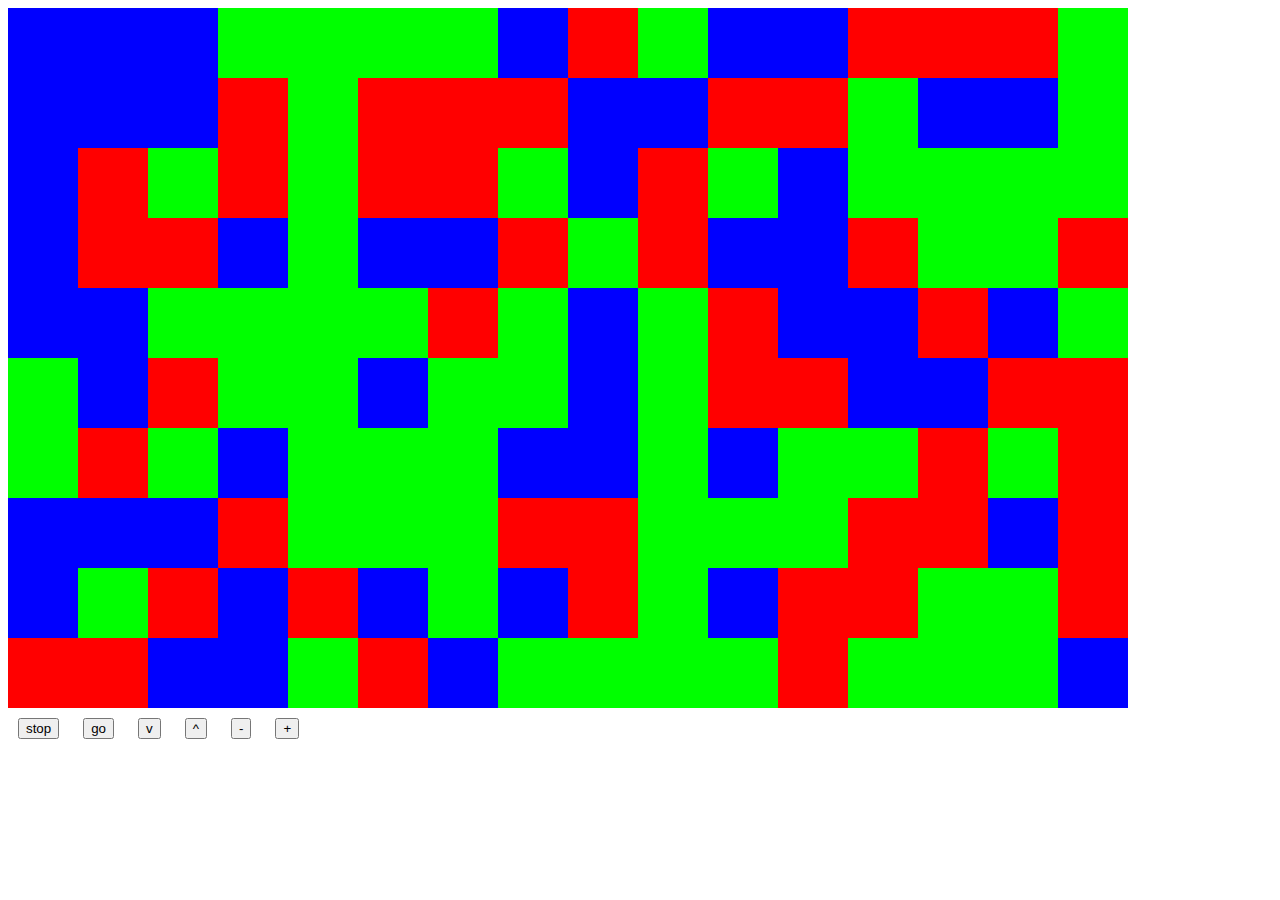
<file: rgb/small.html>
<!DOCTYPE html>
<html>
<head>
  <link rel="shortcut icon" href="https://faerie.garden/images/favicontest.png" type="image/x-icon" />
  <title>
      faith generator
  </title>
  <style>
    div {
      width: 1120px;
      height: 720px;
      }

    div div {
      width: 70px;
      height: 70px;
      outline: 0px solid ;
      float: left;
      }
      button {


        margin-top:10px;
        margin-left: 10px;
        margin-right: 10px;
      }
    </style>
    <script>
    var nIntervId;
    var checker;
    var rate=100;
    var nIntervId;
    var colorlist=['blue','red','lime'];
    var colorlisttwo=['DarkBlue','FireBrick','green'];
    var boxlist=['a', 'b', 'c','d','e','f','g','h','i','j','k','l',
                 'm','n','o','p','q','r','s','t','u','v','w','x',
                 'y','z',
                 'aa','bb', 'cc','dd','ee','ff','gg','hh','ii','jj',
                 'kk','ll','mm','nn','oo','pp','qq','rr','ss','tt',
                 'uu','vv','ww','xx','yy','zz',
                 'aaa','bbb', 'ccc','ddd','eee','fff','ggg','hhh','iii','jjj',
                 'kkk','lll','mmm','nnn','ooo','ppp','qqq','rrr','sss','ttt',
                 'uuu','vvv','www','xxx','yyy','zzz',
                 'aaaa','bbbb', 'cccc','dddd','eeee','ffff','gggg','hhhh','iiii','jjjj',
                 'kkkk','llll','mmmm','nnnn','oooo','pppp','qqqq','rrrr','ssss','tttt',
                 'uuuu','vvvv','wwww','xxxx','yyyy','zzzz',
                 'aaaaa','bbbbb', 'ccccc','ddddd','eeeee','fffff','ggggg','hhhhh','iiiii','jjjjj',
                 'kkkkk','lllll','mmmmm','nnnnn','ooooo','ppppp','qqqqq','rrrrr','sssss','ttttt',
                 'uuuuu','vvvvv','wwwww','xxxxx','yyyyy','zzzzz',
                 'aaaaaa','bbbbbb','cccccc','dddddd','eeeeee','ffffff','gggggg','hhhhhh','iiiiii','jjjjjj',
                 'kkkkkk','llllll','mmmmmm','nnnnnn','oooooo','pppppp','qqqqqq','rrrrrr','ssssss','tttttt',
                 'uuuuuu','vvvvvv','wwwwww','xxxxxx','yyyyyy','zzzzzz',
                 'aaaaaaa','bbbbbbb','ccccccc','ddddddd'
                  ];
    var boxlisttwo=[];

    function changeColor() {
      checker=1;
      nIntervId = setInterval(myFunction,rate);

    }

    function myFunction() {


  boxlist.forEach(flipper);

function flipper(value, index, array) {
   x = Math.floor((Math.random() * 3));
   y = Math.floor((Math.random() * 3));
  document.getElementById(value).style.background=colorlist[x];
  document.getElementById(value).style.color=colorlist[y];
}

  boxlisttwo.forEach(flippertwo);
function flippertwo(value, index, array) {
  x = Math.floor((Math.random() * 3));
  document.getElementById(value).style.background=colorlisttwo[x];
}
}
function breaker(){
var t = Math.floor((Math.random()*7));
var v = Math.floor((Math.random()*7));
var i = Math.floor((Math.random()*[boxlist.length]));
console.log(t,v,i)
if (t==v){
//  if (document.getElementById(boxlist[i]).style.background=='red'){
//    document.getElementById(boxlist[i]).style.background='FireBrick'
//  } else if (document.getElementById(boxlist[i]).style.background=='blue'){
//    document.getElementById(boxlist[i]).style.background='DarkBlue'
//  } else if(document.getElementById(boxlist[i]).style.background=='lime') {
  //  document.getElementById(boxlist[i]).style.background='green' }
  boxlisttwo.push(boxlist[i]);
  boxlist=boxlist.filter(function(item) {
  return item !== boxlist[i]

})

}
}

function ratedown() {
  breaker();
  if (rate==1600){
    checker=0;
    console.log("checker="+checker);
    clearInterval(nIntervId);
    }else{
      rate=(rate*2);
      clearInterval(nIntervId);
      console.log("rate="+rate);
      changeColor();
      };
    }

function rateup(){
  breaker();
    if (checker==0){
      changeColor();
    }else{
      rate=(rate/2);
      console.log("rate="+rate);
      clearInterval(nIntervId);
      changeColor();
    }
  }
function stopTextColor(){



  breaker();
  clearInterval(nIntervId);
  checker=0;
}
function goTextColor(){
  if(checker==0){
  breaker();
  changeColor();
}else{
  console.log("im going already!");
}
}
    </script>
</head>
<body onload="changeColor();">
  <div>
    <div id="a"></div>
    <div id="b"></div>
    <div id="c"></div>
    <div id="d"></div>
    <div id="e"></div>
    <div id="f"></div>
    <div id="g"></div>
    <div id="h"></div>
    <div id="i"></div>
    <div id="j"></div>
    <div id="k"></div>
    <div id="l"></div>
    <div id="m"></div>
    <div id="n"></div>
    <div id="o"></div>
    <div id="p"></div>
    <div id="q"></div>
    <div id="r"></div>
    <div id="s"></div>
    <div id="t"></div>
    <div id="u"></div>
    <div id="v"></div>
    <div id="w"></div>
    <div id="x"></div>
    <div id="y"></div>
    <div id="z"></div>
    <div id="aa"></div>
    <div id="bb"></div>
    <div id="cc"></div>
    <div id="dd"></div>
    <div id="ee"></div>
    <div id="ff"></div>
    <div id="gg"></div>
    <div id="hh"></div>
    <div id="ii"></div>
    <div id="jj"></div>
    <div id="kk"></div>
    <div id="ll"></div>
    <div id="mm"></div>
    <div id="nn"></div>
    <div id="oo"></div>
    <div id="pp"></div>
    <div id="qq"></div>
    <div id="rr"></div>
    <div id="ss"></div>
    <div id="tt"></div>
    <div id="uu"></div>
    <div id="vv"></div>
    <div id="ww"></div>
    <div id="xx"></div>
    <div id="yy"></div>
    <div id="zz"></div>
    <div id="aaa"></div>
    <div id="bbb"></div>
    <div id="ccc"></div>
    <div id="ddd"></div>
    <div id="eee"></div>
    <div id="fff"></div>
    <div id="ggg"></div>
    <div id="hhh"></div>
    <div id="iii"></div>
    <div id="jjj"></div>
    <div id="kkk"></div>
    <div id="lll"></div>
    <div id="mmm"></div>
    <div id="nnn"></div>
    <div id="ooo"></div>
    <div id="ppp"></div>
    <div id="qqq"></div>
    <div id="rrr"></div>
    <div id="sss"></div>
    <div id="ttt"></div>
    <div id="uuu"></div>
    <div id="vvv"></div>
    <div id="www"></div>
    <div id="xxx"></div>
    <div id="yyy"></div>
    <div id="zzz"></div>
    <div id="aaaa"></div>
    <div id="bbbb"></div>
    <div id="cccc"></div>
    <div id="dddd"></div>
    <div id="eeee"></div>
    <div id="ffff"></div>
    <div id="gggg"></div>
    <div id="hhhh"></div>
    <div id="iiii"></div>
    <div id="jjjj"></div>
    <div id="kkkk"></div>
    <div id="llll"></div>
    <div id="mmmm"></div>
    <div id="nnnn"></div>
    <div id="oooo"></div>
    <div id="pppp"></div>
    <div id="qqqq"></div>
    <div id="rrrr"></div>
    <div id="ssss"></div>
    <div id="tttt"></div>
    <div id="uuuu"></div>
    <div id="vvvv"></div>
    <div id="wwww"></div>
    <div id="xxxx"></div>
    <div id="yyyy"></div>
    <div id="zzzz"></div>
    <div id="aaaaa"></div>
    <div id="bbbbb"></div>
    <div id="ccccc"></div>
    <div id="ddddd"></div>
    <div id="eeeee"></div>
    <div id="fffff"></div>
    <div id="ggggg"></div>
    <div id="hhhhh"></div>
    <div id="iiiii"></div>
    <div id="jjjjj"></div>
    <div id="kkkkk"></div>
    <div id="lllll"></div>
    <div id="mmmmm"></div>
    <div id="nnnnn"></div>
    <div id="ooooo"></div>
    <div id="ppppp"></div>
    <div id="qqqqq"></div>
    <div id="rrrrr"></div>
    <div id="sssss"></div>
    <div id="ttttt"></div>
    <div id="uuuuu"></div>
    <div id="vvvvv"></div>
    <div id="wwwww"></div>
    <div id="xxxxx"></div>
    <div id="yyyyy"></div>
    <div id="zzzzz"></div>
    <div id="aaaaaa"></div>
    <div id="bbbbbb"></div>
    <div id="cccccc"></div>
    <div id="dddddd"></div>
    <div id="eeeeee"></div>
    <div id="ffffff"></div>
    <div id="gggggg"></div>
    <div id="hhhhhh"></div>
    <div id="iiiiii"></div>
    <div id="jjjjjj"></div>
    <div id="kkkkkk"></div>
    <div id="llllll"></div>
    <div id="mmmmmm"></div>
    <div id="nnnnnn"></div>
    <div id="oooooo"></div>
    <div id="pppppp"></div>
    <div id="qqqqqq"></div>
    <div id="rrrrrr"></div>
    <div id="ssssss"></div>
    <div id="tttttt"></div>
    <div id="uuuuuu"></div>
    <div id="vvvvvv"></div>
    <div id="wwwwww"></div>
    <div id="xxxxxx"></div>
    <div id="yyyyyy"></div>
    <div id="zzzzzz"></div>
    <div id="aaaaaaa"></div>
    <div id="bbbbbbb"></div>
    <div id="ccccccc"></div>
    <div id="ddddddd"></div>
    <button onclick="stopTextColor();">stop</button>
    <button onclick="goTextColor();">go</button>
    <button onclick="ratedown();">v</button>
    <button onclick="rateup();">^</button>
    <button onclick="window.location.href = 'https://index-of-works.glitch.me/rgb/smaller.html';">-</button>
    <button onclick="window.location.href = 'https://index-of-works.glitch.me/rgb';">+</button>

  </div>

</body>
</html>
</file>
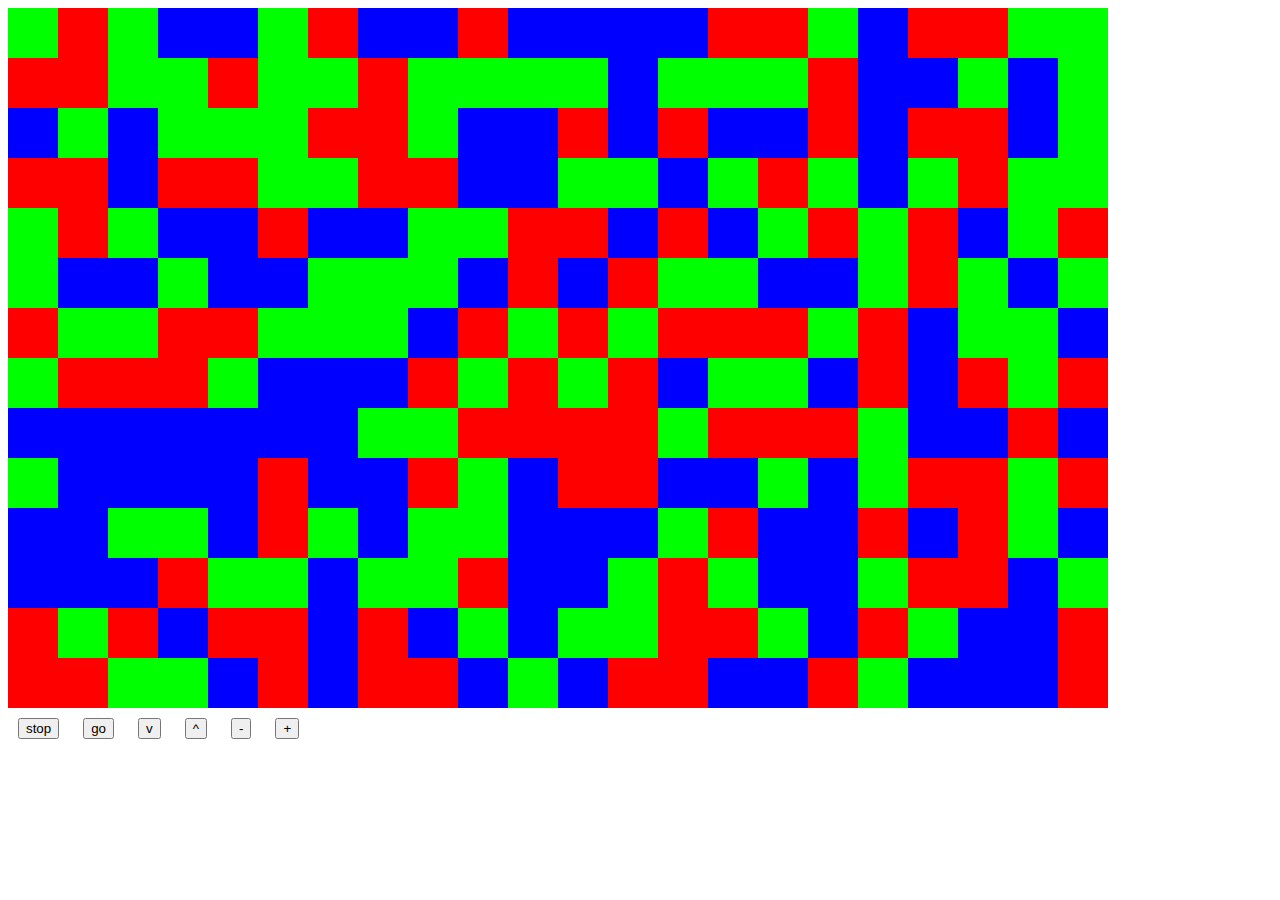
<file: rgb/smaller.html>
<!DOCTYPE html>
<html>
<head>
  <link rel="shortcut icon" href="https://faerie.garden/images/plus.png" type="image/x-icon" />
  <title>
      faith generator
  </title>
  <style>
    div {
      width: 1100px;
      height: 720px;
      }

    div div {
      width: 50px;
      height: 50px;
      outline: 0px solid ;
      float: left;
      }
      button {


        margin-top:10px;
        margin-left: 10px;
        margin-right: 10px;
      }
    </style>
    <script>
    var nIntervId;
    var checker;
    var rate=100;
    var nIntervId;
    var colorlist=['blue','red','lime'];
    var colorlisttwo=['DarkBlue','FireBrick','green'];
      var boxlist=['a', 'b', 'c','d','e','f','g','h','i','j','k','l',
                   'm','n','o','p','q','r','s','t','u','v','w','x',
                   'y','z',
                   'aa','bb', 'cc','dd','ee','ff','gg','hh','ii','jj',
                   'kk','ll','mm','nn','oo','pp','qq','rr','ss','tt',
                   'uu','vv','ww','xx','yy','zz',
                   'aaa','bbb', 'ccc','ddd','eee','fff','ggg','hhh','iii','jjj',
                   'kkk','lll','mmm','nnn','ooo','ppp','qqq','rrr','sss','ttt',
                   'uuu','vvv','www','xxx','yyy','zzz',
                   'aaaa','bbbb', 'cccc','dddd','eeee','ffff','gggg','hhhh','iiii','jjjj',
                   'kkkk','llll','mmmm','nnnn','oooo','pppp','qqqq','rrrr','ssss','tttt',
                   'uuuu','vvvv','wwww','xxxx','yyyy','zzzz',
                   'aaaaa','bbbbb', 'ccccc','ddddd','eeeee','fffff','ggggg','hhhhh','iiiii','jjjjj',
                   'kkkkk','lllll','mmmmm','nnnnn','ooooo','ppppp','qqqqq','rrrrr','sssss','ttttt',
                   'uuuuu','vvvvv','wwwww','xxxxx','yyyyy','zzzzz',
                   'aaaaaa','bbbbbb','cccccc','dddddd','eeeeee','ffffff','gggggg','hhhhhh','iiiiii','jjjjjj',
                   'kkkkkk','llllll','mmmmmm','nnnnnn','oooooo','pppppp','qqqqqq','rrrrrr','ssssss','tttttt',
                   'uuuuuu','vvvvvv','wwwwww','xxxxxx','yyyyyy','zzzzzz',
                   'aaaaaaa','bbbbbbb','ccccccc','ddddddd','eeeeeee','fffffff','ggggggg','hhhhhhh','iiiiiii','jjjjjjj',
                   'kkkkkkk','lllllll','mmmmmmm','nnnnnnn','ooooooo','ppppppp','qqqqqqq','rrrrrrr','sssssss','ttttttt',
                   'uuuuuuu','vvvvvvv','wwwwwww','xxxxxxx','yyyyyyy','zzzzzzz',
                   'aaaaaaaa','bbbbbbbb','cccccccc','dddddddd','eeeeeeee','ffffffff','gggggggg','hhhhhhhh','iiiiiiii','jjjjjjjj',
                   'kkkkkkkk','llllllll','mmmmmmmm','nnnnnnnn','oooooooo','pppppppp','qqqqqqqq','rrrrrrrr','ssssssss','tttttttt',
                   'uuuuuuuu','vvvvvvvv','wwwwwwww','xxxxxxxx','yyyyyyyy','zzzzzzzz',
                   'aaaaaaaaa','bbbbbbbbb','ccccccccc','ddddddddd','eeeeeeeee','fffffffff','ggggggggg','hhhhhhhhh','iiiiiiiii','jjjjjjjjj',
                   'kkkkkkkkk','lllllllll','mmmmmmmmm','nnnnnnnnn','ooooooooo','ppppppppp','qqqqqqqqq','rrrrrrrrr','sssssssss','ttttttttt',
                   'uuuuuuuuu','vvvvvvvvv','wwwwwwwww','xxxxxxxxx','yyyyyyyyy','zzzzzzzzz',
                   'aaaaaaaaaa','bbbbbbbbbb','cccccccccc','dddddddddd','eeeeeeeeee','ffffffffff','gggggggggg','hhhhhhhhhh','iiiiiiiiii','jjjjjjjjjj',
                   'kkkkkkkkkk','llllllllll','mmmmmmmmmm','nnnnnnnnnn','oooooooooo','pppppppppp','qqqqqqqqqq','rrrrrrrrrr','ssssssssss','tttttttttt',
                   'uuuuuuuuuu','vvvvvvvvvv','wwwwwwwwww','xxxxxxxxxx','yyyyyyyyyy','zzzzzzzzzz',
                   'aaaaaaaaaaa','bbbbbbbbbbb','ccccccccccc','ddddddddddd','eeeeeeeeeee','fffffffffff','ggggggggggg','hhhhhhhhhhh',
                   'iiiiiiiiiii','jjjjjjjjjjj',
                   'kkkkkkkkkkk','lllllllllll','mmmmmmmmmmm','nnnnnnnnnnn','ooooooooooo','ppppppppppp','qqqqqqqqqqq','rrrrrrrrrrr',
                   'sssssssssss','ttttttttttt',
                   'uuuuuuuuuuu','vvvvvvvvvvv','wwwwwwwwwww','xxxxxxxxxxx','yyyyyyyyyyy','zzzzzzzzzzz',
                   'aaaaaaaaaaaa','bbbbbbbbbbbb','cccccccccccc','dddddddddddd','eeeeeeeeeeee','ffffffffffff',
                   'gggggggggggg','hhhhhhhhhhhh','iiiiiiiiiiii','jjjjjjjjjjjj',
                   'kkkkkkkkkkkk','llllllllllll','mmmmmmmmmmmm','nnnnnnnnnnnn','oooooooooooo','pppppppppppp',
                   'qqqqqqqqqqqq','rrrrrrrrrrrr','ssssssssssss','tttttttttttt',
                   'uuuuuuuuuuuu','vvvvvvvvvvvv'
                    ];
                    var boxlisttwo=[];

                    function changeColor() {
                      checker=1;
                      nIntervId = setInterval(myFunction,rate);

                    }

                    function myFunction() {


                  boxlist.forEach(flipper);

                  function flipper(value, index, array) {
                   x = Math.floor((Math.random() * 3));
                   y = Math.floor((Math.random() * 3));
                  document.getElementById(value).style.background=colorlist[x];
                  document.getElementById(value).style.color=colorlist[y];
                  }

                  boxlisttwo.forEach(flippertwo);
                  function flippertwo(value, index, array) {
                  x = Math.floor((Math.random() * 3));
                  document.getElementById(value).style.background=colorlisttwo[x];
                  }
                  }
                  function breaker(){
                  var t = Math.floor((Math.random()*7));
                  var v = Math.floor((Math.random()*7));
                  var i = Math.floor((Math.random()*[boxlist.length]));
                  console.log(t,v,i)
                  if (t==v){
                  //  if (document.getElementById(boxlist[i]).style.background=='red'){
                  //    document.getElementById(boxlist[i]).style.background='FireBrick'
                  //  } else if (document.getElementById(boxlist[i]).style.background=='blue'){
                  //    document.getElementById(boxlist[i]).style.background='DarkBlue'
                  //  } else if(document.getElementById(boxlist[i]).style.background=='lime') {
                  //  document.getElementById(boxlist[i]).style.background='green' }
                  boxlisttwo.push(boxlist[i]);
                  boxlist=boxlist.filter(function(item) {
                  return item !== boxlist[i]

                  })

                  }
                  }

                  function ratedown() {
                  breaker();
                  if (rate==1600){
                    checker=0;
                    console.log("checker="+checker);
                    clearInterval(nIntervId);
                    }else{
                      rate=(rate*2);
                      clearInterval(nIntervId);
                      console.log("rate="+rate);
                      changeColor();
                      };
                    }

                  function rateup(){
                  breaker();
                    if (checker==0){
                      changeColor();
                    }else{
                      rate=(rate/2);
                      console.log("rate="+rate);
                      clearInterval(nIntervId);
                      changeColor();
                    }
                  }
                  function stopTextColor(){



                  breaker();
                  clearInterval(nIntervId);
                  checker=0;
                  }
                  function goTextColor(){
                  if(checker==0){
                  breaker();
                  changeColor();
                  }else{
                  console.log("im going already!");
                  }
                  }
    </script>
</head>
<body onload="changeColor();">
  <div>
    <div id="a"></div>
    <div id="b"></div>
    <div id="c"></div>
    <div id="d"></div>
    <div id="e"></div>
    <div id="f"></div>
    <div id="g"></div>
    <div id="h"></div>
    <div id="i"></div>
    <div id="j"></div>
    <div id="k"></div>
    <div id="l"></div>
    <div id="m"></div>
    <div id="n"></div>
    <div id="o"></div>
    <div id="p"></div>
    <div id="q"></div>
    <div id="r"></div>
    <div id="s"></div>
    <div id="t"></div>
    <div id="u"></div>
    <div id="v"></div>
    <div id="w"></div>
    <div id="x"></div>
    <div id="y"></div>
    <div id="z"></div>
    <div id="aa"></div>
    <div id="bb"></div>
    <div id="cc"></div>
    <div id="dd"></div>
    <div id="ee"></div>
    <div id="ff"></div>
    <div id="gg"></div>
    <div id="hh"></div>
    <div id="ii"></div>
    <div id="jj"></div>
    <div id="kk"></div>
    <div id="ll"></div>
    <div id="mm"></div>
    <div id="nn"></div>
    <div id="oo"></div>
    <div id="pp"></div>
    <div id="qq"></div>
    <div id="rr"></div>
    <div id="ss"></div>
    <div id="tt"></div>
    <div id="uu"></div>
    <div id="vv"></div>
    <div id="ww"></div>
    <div id="xx"></div>
    <div id="yy"></div>
    <div id="zz"></div>
    <div id="aaa"></div>
    <div id="bbb"></div>
    <div id="ccc"></div>
    <div id="ddd"></div>
    <div id="eee"></div>
    <div id="fff"></div>
    <div id="ggg"></div>
    <div id="hhh"></div>
    <div id="iii"></div>
    <div id="jjj"></div>
    <div id="kkk"></div>
    <div id="lll"></div>
    <div id="mmm"></div>
    <div id="nnn"></div>
    <div id="ooo"></div>
    <div id="ppp"></div>
    <div id="qqq"></div>
    <div id="rrr"></div>
    <div id="sss"></div>
    <div id="ttt"></div>
    <div id="uuu"></div>
    <div id="vvv"></div>
    <div id="www"></div>
    <div id="xxx"></div>
    <div id="yyy"></div>
    <div id="zzz"></div>
    <div id="aaaa"></div>
    <div id="bbbb"></div>
    <div id="cccc"></div>
    <div id="dddd"></div>
    <div id="eeee"></div>
    <div id="ffff"></div>
    <div id="gggg"></div>
    <div id="hhhh"></div>
    <div id="iiii"></div>
    <div id="jjjj"></div>
    <div id="kkkk"></div>
    <div id="llll"></div>
    <div id="mmmm"></div>
    <div id="nnnn"></div>
    <div id="oooo"></div>
    <div id="pppp"></div>
    <div id="qqqq"></div>
    <div id="rrrr"></div>
    <div id="ssss"></div>
    <div id="tttt"></div>
    <div id="uuuu"></div>
    <div id="vvvv"></div>
    <div id="wwww"></div>
    <div id="xxxx"></div>
    <div id="yyyy"></div>
    <div id="zzzz"></div>
    <div id="aaaaa"></div>
    <div id="bbbbb"></div>
    <div id="ccccc"></div>
    <div id="ddddd"></div>
    <div id="eeeee"></div>
    <div id="fffff"></div>
    <div id="ggggg"></div>
    <div id="hhhhh"></div>
    <div id="iiiii"></div>
    <div id="jjjjj"></div>
    <div id="kkkkk"></div>
    <div id="lllll"></div>
    <div id="mmmmm"></div>
    <div id="nnnnn"></div>
    <div id="ooooo"></div>
    <div id="ppppp"></div>
    <div id="qqqqq"></div>
    <div id="rrrrr"></div>
    <div id="sssss"></div>
    <div id="ttttt"></div>
    <div id="uuuuu"></div>
    <div id="vvvvv"></div>
    <div id="wwwww"></div>
    <div id="xxxxx"></div>
    <div id="yyyyy"></div>
    <div id="zzzzz"></div>
    <div id="aaaaaa"></div>
    <div id="bbbbbb"></div>
    <div id="cccccc"></div>
    <div id="dddddd"></div>
    <div id="eeeeee"></div>
    <div id="ffffff"></div>
    <div id="gggggg"></div>
    <div id="hhhhhh"></div>
    <div id="iiiiii"></div>
    <div id="jjjjjj"></div>
    <div id="kkkkkk"></div>
    <div id="llllll"></div>
    <div id="mmmmmm"></div>
    <div id="nnnnnn"></div>
    <div id="oooooo"></div>
    <div id="pppppp"></div>
    <div id="qqqqqq"></div>
    <div id="rrrrrr"></div>
    <div id="ssssss"></div>
    <div id="tttttt"></div>
    <div id="uuuuuu"></div>
    <div id="vvvvvv"></div>
    <div id="wwwwww"></div>
    <div id="xxxxxx"></div>
    <div id="yyyyyy"></div>
    <div id="zzzzzz"></div>
    <div id="aaaaaaa"></div>
    <div id="bbbbbbb"></div>
    <div id="ccccccc"></div>
    <div id="ddddddd"></div>
    <div id="eeeeeee"></div>
    <div id="fffffff"></div>
    <div id="ggggggg"></div>
    <div id="hhhhhhh"></div>
    <div id="iiiiiii"></div>
    <div id="jjjjjjj"></div>
    <div id="kkkkkkk"></div>
    <div id="lllllll"></div>
    <div id="mmmmmmm"></div>
    <div id="nnnnnnn"></div>
    <div id="ooooooo"></div>
    <div id="ppppppp"></div>
    <div id="qqqqqqq"></div>
    <div id="rrrrrrr"></div>
    <div id="sssssss"></div>
    <div id="ttttttt"></div>
    <div id="uuuuuuu"></div>
    <div id="vvvvvvv"></div>
    <div id="wwwwwww"></div>
    <div id="xxxxxxx"></div>
    <div id="yyyyyyy"></div>
    <div id="zzzzzzz"></div>
    <div id="aaaaaaaa"></div>
    <div id="bbbbbbbb"></div>
    <div id="cccccccc"></div>
    <div id="dddddddd"></div>
    <div id="eeeeeeee"></div>
    <div id="ffffffff"></div>
    <div id="gggggggg"></div>
    <div id="hhhhhhhh"></div>
    <div id="iiiiiiii"></div>
    <div id="jjjjjjjj"></div>
    <div id="kkkkkkkk"></div>
    <div id="llllllll"></div>
    <div id="mmmmmmmm"></div>
    <div id="nnnnnnnn"></div>
    <div id="oooooooo"></div>
    <div id="pppppppp"></div>
    <div id="qqqqqqqq"></div>
    <div id="rrrrrrrr"></div>
    <div id="ssssssss"></div>
    <div id="tttttttt"></div>
    <div id="uuuuuuuu"></div>
    <div id="vvvvvvvv"></div>
    <div id="wwwwwwww"></div>
    <div id="xxxxxxxx"></div>
    <div id="yyyyyyyy"></div>
    <div id="zzzzzzzz"></div>
    <div id="aaaaaaaaa"></div>
    <div id="bbbbbbbbb"></div>
    <div id="ccccccccc"></div>
    <div id="ddddddddd"></div>
    <div id="eeeeeeeee"></div>
    <div id="fffffffff"></div>
    <div id="ggggggggg"></div>
    <div id="hhhhhhhhh"></div>
    <div id="iiiiiiiii"></div>
    <div id="jjjjjjjjj"></div>
    <div id="kkkkkkkkk"></div>
    <div id="lllllllll"></div>
    <div id="mmmmmmmmm"></div>
    <div id="nnnnnnnnn"></div>
    <div id="ooooooooo"></div>
    <div id="ppppppppp"></div>
    <div id="qqqqqqqqq"></div>
    <div id="rrrrrrrrr"></div>
    <div id="sssssssss"></div>
    <div id="ttttttttt"></div>
    <div id="uuuuuuuuu"></div>
    <div id="vvvvvvvvv"></div>
    <div id="wwwwwwwww"></div>
    <div id="xxxxxxxxx"></div>
    <div id="yyyyyyyyy"></div>
    <div id="zzzzzzzzz"></div>
    <div id="aaaaaaaaaa"></div>
    <div id="bbbbbbbbbb"></div>
    <div id="cccccccccc"></div>
    <div id="dddddddddd"></div>
    <div id="eeeeeeeeee"></div>
    <div id="ffffffffff"></div>
    <div id="gggggggggg"></div>
    <div id="hhhhhhhhhh"></div>
    <div id="iiiiiiiiii"></div>
    <div id="jjjjjjjjjj"></div>
    <div id="kkkkkkkkkk"></div>
    <div id="llllllllll"></div>
    <div id="mmmmmmmmmm"></div>
    <div id="nnnnnnnnnn"></div>
    <div id="oooooooooo"></div>
    <div id="pppppppppp"></div>
    <div id="qqqqqqqqqq"></div>
    <div id="rrrrrrrrrr"></div>
    <div id="ssssssssss"></div>
    <div id="tttttttttt"></div>
    <div id="uuuuuuuuuu"></div>
    <div id="vvvvvvvvvv"></div>
    <div id="wwwwwwwwww"></div>
    <div id="xxxxxxxxxx"></div>
    <div id="yyyyyyyyyy"></div>
    <div id="zzzzzzzzzz"></div>
    <div id="aaaaaaaaaaa"></div>
    <div id="bbbbbbbbbbb"></div>
    <div id="ccccccccccc"></div>
    <div id="ddddddddddd"></div>
    <div id="eeeeeeeeeee"></div>
    <div id="fffffffffff"></div>
    <div id="ggggggggggg"></div>
    <div id="hhhhhhhhhhh"></div>
    <div id="iiiiiiiiiii"></div>
    <div id="jjjjjjjjjjj"></div>
    <div id="kkkkkkkkkkk"></div>
    <div id="lllllllllll"></div>
    <div id="mmmmmmmmmmm"></div>
    <div id="nnnnnnnnnnn"></div>
    <div id="ooooooooooo"></div>
    <div id="ppppppppppp"></div>
    <div id="qqqqqqqqqqq"></div>
    <div id="rrrrrrrrrrr"></div>
    <div id="sssssssssss"></div>
    <div id="ttttttttttt"></div>
    <div id="uuuuuuuuuuu"></div>
    <div id="vvvvvvvvvvv"></div>
    <div id="wwwwwwwwwww"></div>
    <div id="xxxxxxxxxxx"></div>
    <div id="yyyyyyyyyyy"></div>
    <div id="zzzzzzzzzzz"></div>
    <div id="aaaaaaaaaaaa"></div>
    <div id="bbbbbbbbbbbb"></div>
    <div id="cccccccccccc"></div>
    <div id="dddddddddddd"></div>
    <div id="eeeeeeeeeeee"></div>
    <div id="ffffffffffff"></div>
    <div id="gggggggggggg"></div>
    <div id="hhhhhhhhhhhh"></div>
    <div id="iiiiiiiiiiii"></div>
    <div id="jjjjjjjjjjjj"></div>
    <div id="kkkkkkkkkkkk"></div>
    <div id="llllllllllll"></div>
    <div id="mmmmmmmmmmmm"></div>
    <div id="nnnnnnnnnnnn"></div>
    <div id="oooooooooooo"></div>
    <div id="pppppppppppp"></div>
    <div id="qqqqqqqqqqqq"></div>
    <div id="rrrrrrrrrrrr"></div>
    <div id="ssssssssssss"></div>
    <div id="tttttttttttt"></div>
    <div id="uuuuuuuuuuuu"></div>
    <div id="vvvvvvvvvvvv"></div>
    <button onclick="stopTextColor();">stop</button>
    <button onclick="goTextColor();">go</button>
    <button onclick="ratedown();">v</button>
    <button onclick="rateup();">^</button>
    <button onclick="window.location.href = 'https://index-of-works.glitch.me/rgb/moresmall.html';">-</button>
    <button onclick="window.location.href = 'https://index-of-works.glitch.me/rgb/small.html';">+</button>


  </div>

</body>
</html>
</file>
